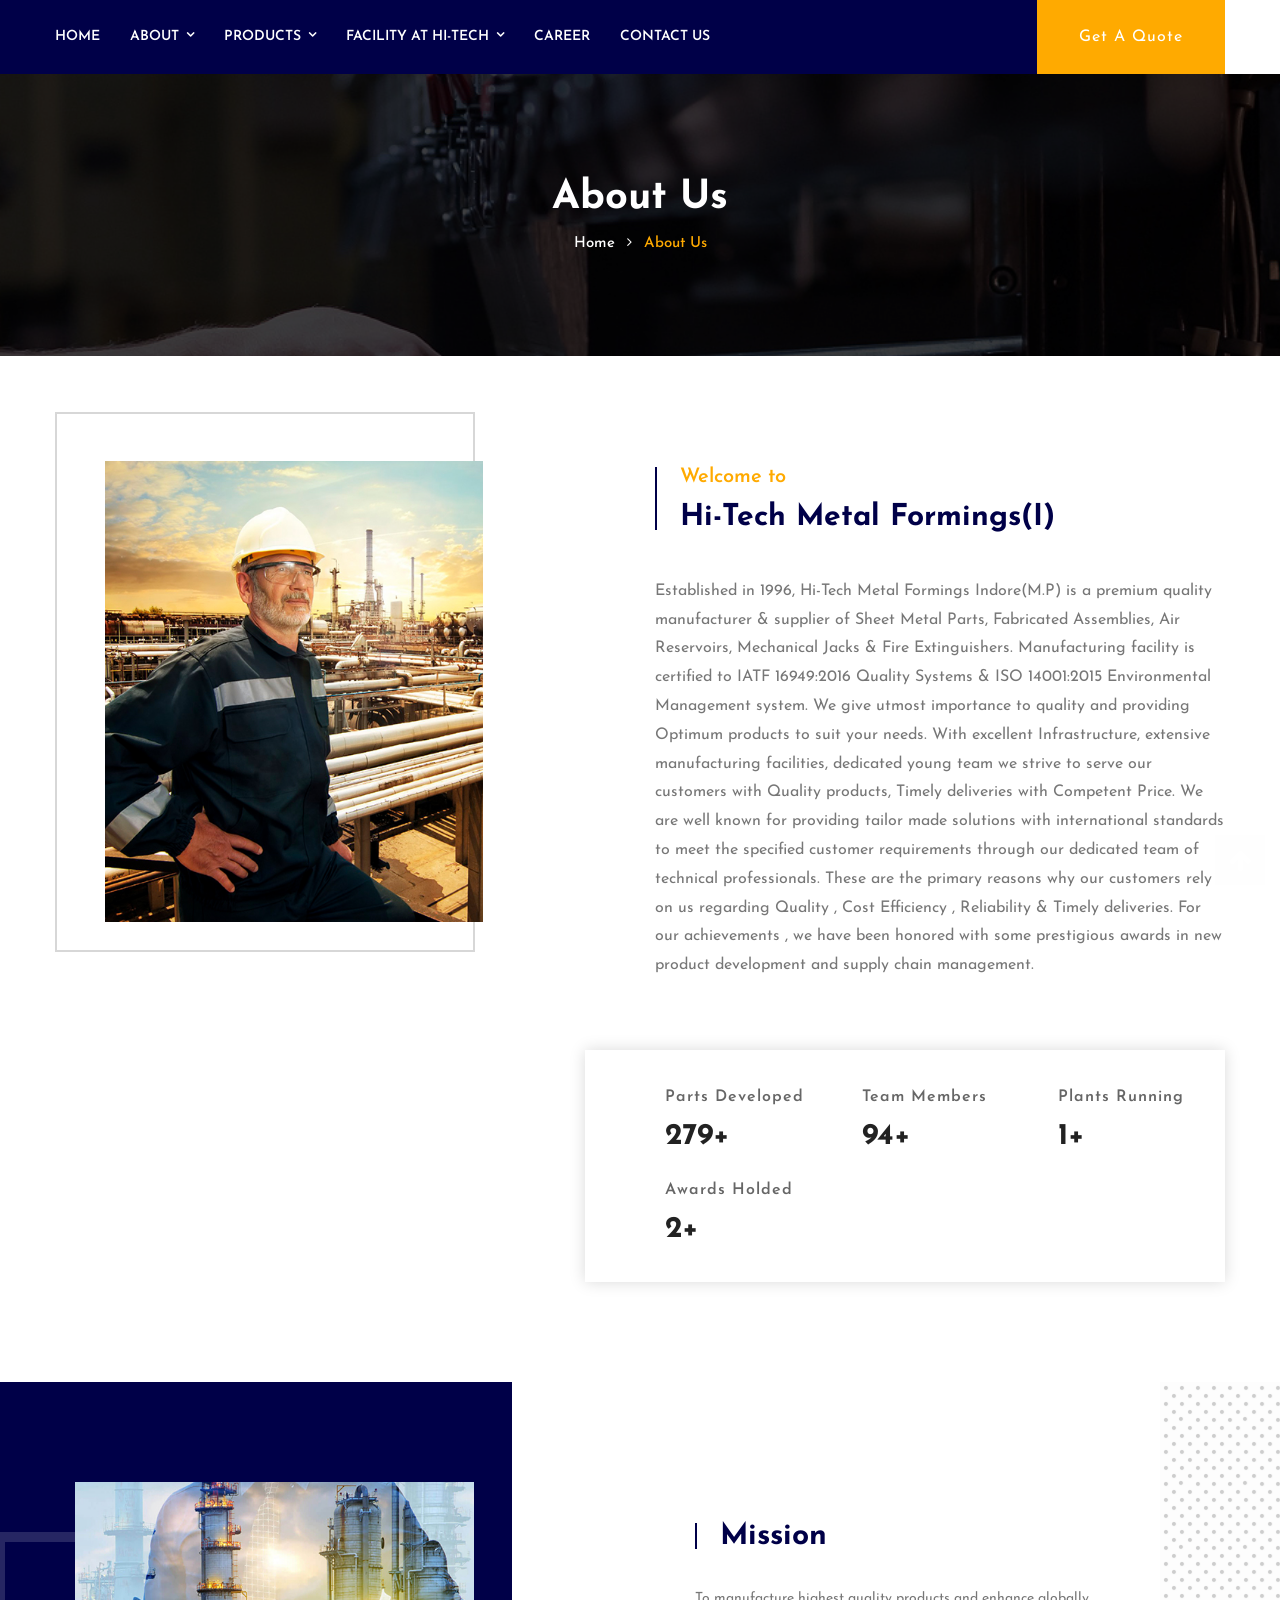
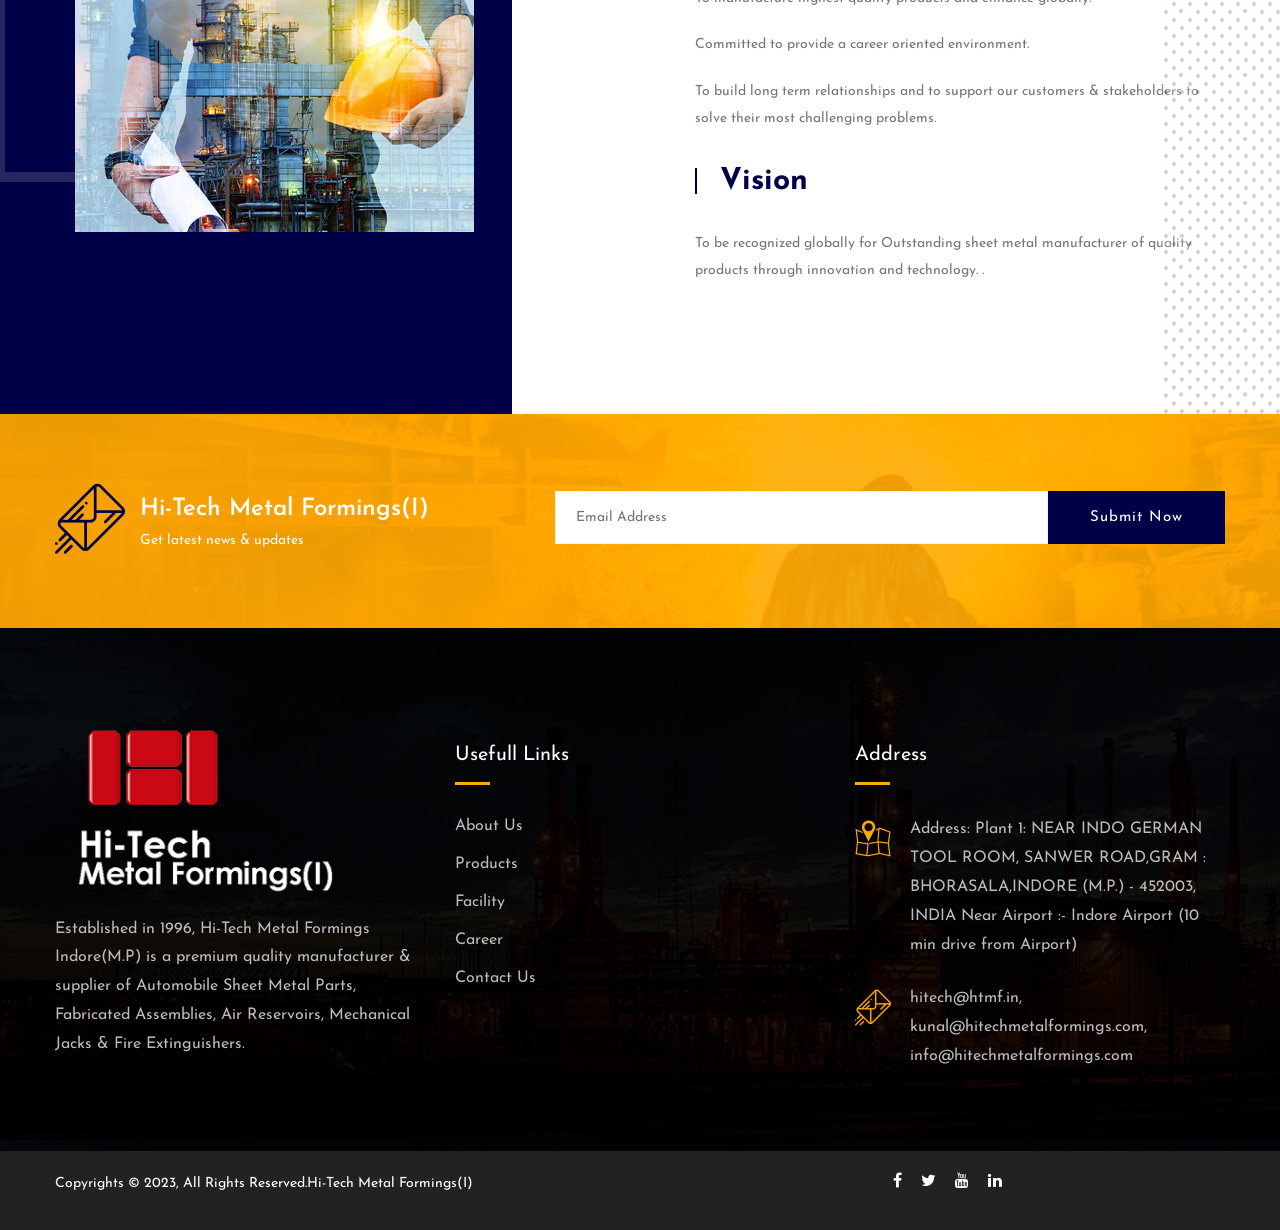
<file: about.html>
<!DOCTYPE html>
<html>

<head>
<meta charset="utf-8">
<title>hitechmetalformings(I)</title>
<!-- Stylesheets -->
<link href="css/bootstrap.css" rel="stylesheet">
<link href="css/style.css" rel="stylesheet">
<link href="css/slick.css" rel="stylesheet">
<link href="css/responsive.css" rel="stylesheet">
<!--Color Switcher Mockup-->
<link href="css/color-switcher-design.css" rel="stylesheet">
<!--Color Themes-->
<link id="theme-color-file" href="css/color-themes/default-theme.css" rel="stylesheet">

<link rel="shortcut icon" href="images/favicon.png" type="image/x-icon">
<link rel="icon" href="images/favicon.png" type="image/x-icon">

<!-- Responsive -->
<meta http-equiv="X-UA-Compatible" content="IE=edge">
<meta name="viewport" content="width=device-width, initial-scale=1.0, maximum-scale=1.0, user-scalable=0">

<!--[if lt IE 9]><script src="https://cdnjs.cloudflare.com/ajax/libs/html5shiv/3.7.3/html5shiv.js"></script><![endif]-->
<!--[if lt IE 9]><script src="js/respond.js"></script><![endif]-->
</head>

<body>

<div class="page-wrapper">
 	
    <!-- Preloader -->
    <div class="preloader"></div>
 	
    <!-- Main Header / Header Style Two-->
    <header class="main-header header-style-two">
    	
		<!--Header Top-->
    	<!-- <div class="header-top-two">
    		<div class="auto-container">
				<div class="clearfix">
					Top Left
					<div class="top-left">
						Social Box
						<ul class="social-box">
							<li><a href="#"><span class="fa fa-facebook"></span></a></li>
							<li><a href="#"><span class="fa fa-twitter"></span></a></li>
							<li><a href="#"><span class="fa fa-google-plus"></span></a></li>
							<li><a href="#"><span class="fa fa-linkedin"></span></a></li>
						</ul>
					</div>
					Top Right
					<div class="top-right">
						<div class="timing">Opening Hours: Monday - Saturday 9 am to 5 pm</div>
						Language
                        <div class="language dropdown"><a class="btn btn-default dropdown-toggle" id="dropdownMenu2" data-toggle="dropdown" aria-haspopup="true" aria-expanded="true" href="#"><span class="flag-icon"><img src="images/icons/flag-icon.jpg" alt=""/></span>English &nbsp;<span class="icon fa fa-angle-down"></span></a>
                        	<ul class="dropdown-menu style-one" aria-labelledby="dropdownMenu2">
                                <li><a href="#">English</a></li>
                                <li><a href="#">German</a></li>
                                <li><a href="#">Arabic</a></li>
                                <li><a href="#">Hindi</a></li>
                            </ul>
                        </div>
					</div>
				</div>
			</div>
		</div>
    	 -->
    	<!--Header-Upper-->
        <!-- <div class="header-upper">
        	<div class="auto-container">
            	<div class="clearfix">
                	
                	<div class="pull-left logo-box">
                    	<div class="logo ">
							<a href="index.html">
							<img src="images/logo (1).png" alt="Hi-Tech" title="" style="width: 100px;"><br>
							<img src="images/hitech.png" alt="Hi-Tech " style="background-color: black; width: 180px;"></a></div>
                    </div>
                    <div class="pull-right upper-right">
                    	<div class="info-outer clearfix">
						
							Info Box
							<div class="upper-column info-box">
								<div class="icon-box"><span class="flaticon-clock-1"></span></div>
								<ul>
									<li><span>Certified Company
										:</span> <br> IATF 16949:2016</li>
								</ul>
							</div>
							
							Info Box
							<div class="upper-column info-box">
								<div class="icon-box"><span class="flaticon-contact-1"></span></div>
								<ul>
									<li><span>Call Us:</span> <br>  +91 731-6782700</li>
								</ul>
							</div>
							
							Info Box
							<div class="upper-column info-box">
								<div class="icon-box"><span class="flaticon-email-1"></span></div>
								<ul>
									<li><span>Email:</span> <br> hitech@htmf.in</li>
								</ul>
							</div>
							
                        </div>
						
                    </div>
                    
                </div>
				
            </div>
        </div> -->
        <!--End Header Upper-->
        
		<!--Header Lower-->
		<div class="header-lower">
			
			<div class="auto-container clearfix">
				<div class="nav-outer clearfix">
					<!-- Main Menu -->
					<nav class="main-menu navbar-expand-md">
						<div class="navbar-header">
							<!-- Toggle Button -->    	
							<button class="navbar-toggler" type="button" data-toggle="collapse" data-target="#navbarSupportedContent" aria-controls="navbarSupportedContent" aria-expanded="false" aria-label="Toggle navigation">
								<span class="icon-bar"></span>
								<span class="icon-bar"></span>
								<span class="icon-bar"></span>
							</button>
						</div>
						
						<div class="navbar-collapse collapse clearfix" id="navbarSupportedContent">
							<ul class="navigation clearfix">
								<li class="">
									<a href="index.html">Home</a>
									<!-- <ul>
										<li><a href="index-2.html">Home Page 01</a></li>
										<li><a href="index-3.html">Home Page 02</a></li>
										<li><a href="index-4.html">Home Page 03</a></li>
										<li class="dropdown"><a href="#">Header Styles</a>
											<ul>
												<li><a href="index-2.html">Header Style 01</a></li>
												<li><a href="index-3.html">Header Style 02</a></li>
												<li><a href="index-4.html">Header Style 03</a></li>
											</ul>
										</li>
									</ul> -->
								</li>
								<li class="dropdown"><a href="#">About</a>
									<ul>
										<li><a href="about.html">About Us</a></li>
										<!-- <li><a href="faq.html">Faq</a></li> -->
										<li><a href="team.html">Team</a></li>
										<!-- <li><a href="testimonial.html">Testimonial</a></li>
										<li><a href="comming-soon.html">Comming Soon</a></li> -->
									</ul>
								</li>
								<li class="dropdown"><a href="#">Products</a>
									<ul>
										<li><a href="spare-wheel.html">Spare Wheel Career</a></li>
										<li><a href="Air-Tank.html">Air Tank For Commercial Vehicle</a></li>
										<!-- <li><a href="chemical-research.html">Chemical Research</a></li>
										<li><a href="agricultural-research.html">Agricultural Research</a></li>
										<li><a href="auto-engineering.html">Auto Motive Engineering</a></li>
										<li><a href="civil.html">Mechanical & Civil</a></li>
										<li><a href="manufacturing.html">Manufacturing</a></li> -->
									</ul>
								</li>
								<li class="dropdown"><a href="#">Facility AT Hi-Tech</a>
									<ul>
										<li><a href="manufacturing.html">Manufacturing Facility</a></li>
										<li><a href="testing-facility.html">Testing Facility</a></li>
									</ul>
								</li>

								<li class=""><a href="carrer.html">Career</a>
									
								</li>
								<!-- <li class="dropdown"><a href="#">Shop</a>
									<ul>
										<li><a href="shop.html">Our Products</a></li>
										<li><a href="shop-single.html">Product Single</a></li>
										<li><a href="shopping-cart.html">Shopping Cart</a></li>
										<li><a href="checkout.html">Checkout</a></li>
										<li><a href="account.html">Account</a></li>
									</ul>
								</li> -->
								<!-- <li class="dropdown"><a href="#">Blog</a>
									<ul>
										<li><a href="blog.html">Our Blog</a></li>
										<li><a href="blog-classic.html">Blog Classic</a></li>
										<li><a href="blog-single.html">Blog Single</a></li>
										<li><a href="not-found.html">Not Found</a></li>
									</ul>
								</li> -->
								<li><a href="contact.html">Contact us</a></li>
							</ul>
						</div>
					</nav>
					
					<!-- Main Menu End-->
					<div class="outer-box clearfix">
					
						
						<div class="option-box">
							
							<!-- <div class="cart-box">
								<div class="dropdown">
									<button class="cart-box-btn dropdown-toggle" type="button" id="dropdownMenu" data-toggle="dropdown" aria-haspopup="true" aria-expanded="false"><span class="flaticon-shopping-cart-of-checkered-design"></span><span class="total-cart">2</span></button>
									<div class="dropdown-menu pull-right cart-panel" aria-labelledby="dropdownMenu3">

										<div class="cart-product">
											<div class="inner">
												<div class="cross-icon"><span class="icon fa fa-remove"></span></div>
												<div class="image"><img src="images/resource/post-thumb-3.jpg" alt="" /></div>
												<h3><a href="shop-single.html">Flying Ninja</a></h3>
												<div class="quantity-text">Quantity 1</div>
												<div class="price">$99.00</div>
											</div>
										</div>
										<div class="cart-product">
											<div class="inner">
												<div class="cross-icon"><span class="icon fa fa-remove"></span></div>
												<div class="image"><img src="images/resource/post-thumb-2.jpg" alt="" /></div>
												<h3><a href="shop-single.html">Patient Ninja</a></h3>
												<div class="quantity-text">Quantity 1</div>
												<div class="price">$99.00</div>
											</div>
										</div>
										<div class="cart-total">Sub Total: <span>$198</span></div>
										<ul class="btns-boxed">
											<li><a href="shoping-cart.html">View Cart</a></li>
											<li><a href="checkout.html">CheckOut</a></li>
										</ul>

									</div>
								</div>
							</div>
							
							
							<div class="search-box-outer">
								<div class="dropdown">
									<button class="search-box-btn dropdown-toggle" type="button" id="dropdownMenu3" data-toggle="dropdown" aria-haspopup="true" aria-expanded="false"><span class="fa fa-search"></span></button>
									<ul class="dropdown-menu pull-right search-panel" aria-labelledby="dropdownMenu3">
										<li class="panel-outer">
											<div class="form-container">
												<form method="post" action="http://ary-themes.com/html/buliten/blog.html">
													<div class="form-group">
														<input type="search" name="field-name" value="" placeholder="Search Here" required>
														<button type="submit" class="search-btn"><span class="fa fa-search"></span></button>
													</div>
												</form>
											</div>
										</li>
									</ul>
								</div>
							</div> -->
							
							<div class="btn-box">
								<a href="contact.html" class="theme-btn btn-style-five">Get A Quote</a>
							</div>
							
						</div>
					</div>
					<div class="side-curve"></div>
				</div>
			</div>
		</div>
		<!--End Header Lower-->
		
		<!--Sticky Header-->
        <div class="sticky-header">
        	<div class="auto-container clearfix">
            	<!--Logo-->
            	<div class="logo pull-left">
                	<a href="index.html" class="img-responsive"><img src="images/logo (1).png" alt="" title="" style="width: 100px;"><img src="images/hitech.png" alt="" title="" style="background-color: black; width: 100px;"></a>
                </div>
                
                
                <!--Right Col-->
                <div class="right-col pull-right">
                	<!-- Main Menu -->
                    <nav class="main-menu navbar-expand-md">
                        <button class="navbar-toggler" type="button" data-toggle="collapse" data-target="#navbarSupportedContent1" aria-controls="navbarSupportedContent1" aria-expanded="false" aria-label="Toggle navigation">
                            <span class="icon-bar"></span>
                            <span class="icon-bar"></span>
                            <span class="icon-bar"></span>
                        </button>
                        
                        <div class="navbar-collapse collapse clearfix" id="navbarSupportedContent1">
                            <ul class="navigation clearfix">
                                <li class="current dropdown"><a href="index.html">Home</a>
									<!-- <ul>
										<li><a href="index-2.html">Home Page 01</a></li>
										<li><a href="index-3.html">Home Page 02</a></li>
										<li><a href="index-4.html">Home Page 03</a></li>
										<li class="dropdown"><a href="#">Header Styles</a>
											<ul>
												<li><a href="index-2.html">Header Style 01</a></li>
												<li><a href="index-3.html">Header Style 02</a></li>
												<li><a href="index-4.html">Header Style 03</a></li>
											</ul>
										</li>
									</ul> -->
								</li>
								<li class="dropdown"><a href="">About</a>
									<ul>
										<li><a href="about.html">About Us</a></li>
										<!-- <li><a href="faq.html">Faq</a></li> -->
										<li><a href="team.html">Team</a></li>
										<!-- <li><a href="testimonial.html">Testimonial</a></li>
										<li><a href="comming-soon.html">Comming Soon</a></li> -->
									</ul>
								</li>
								<li class="dropdown"><a href="#">Products</a>
									<ul>
										<li><a href="spare-wheel.html">Spare Wheel Career</a></li>
										<li><a href="Air-Tank.html">Air Tank For Commercial Vehicle</a></li>
										<!-- <li><a href="chemical-research.html">Chemical Research</a></li>
										<li><a href="agricultural-research.html">Agricultural Research</a></li>
										<li><a href="auto-engineering.html">Auto Motive Engineering</a></li>
										<li><a href="civil.html">Mechanical & Civil</a></li>
										<li><a href="manufacturing.html">Manufacturing</a></li> -->
									</ul>
								</li>
								<li class="dropdown"><a href="#">Facility AT Hi-Tech</a>
									<ul>
										<li><a href="manufacturing.html">Manufacturing Facility</a></li>
										<li><a href="testing-facility.html">Testing Facility</a></li>
									</ul>
								</li>
								<li class=""><a href="carrer.html">Career</a>
									
								</li>
								<!-- <li class="dropdown"><a href="#">Shop</a>
									<ul>
										<li><a href="shop.html">Our Products</a></li>
										<li><a href="shop-single.html">Product Single</a></li>
										<li><a href="shopping-cart.html">Shopping Cart</a></li>
										<li><a href="checkout.html">Checkout</a></li>
										<li><a href="account.html">Account</a></li>
									</ul>
								</li> -->
								<!-- <li class="dropdown"><a href="#">Blog</a>
									<ul>
										<li><a href="blog.html">Our Blog</a></li>
										<li><a href="blog-classic.html">Blog Classic</a></li>
										<li><a href="blog-single.html">Blog Single</a></li>
										<li><a href="not-found.html">Not Found</a></li>
									</ul>
								</li> -->
								<li><a href="contact.html">Contact us</a></li>
                            </ul>
                        </div>
                    </nav><!-- Main Menu End-->
                </div>
                
            </div>
        </div>
        <!--End Sticky Header-->
    
    </header>
    <!--End Main Header -->

    <!--Page Title-->
    <section class="page-title" style="background-image:url(images/background/9.jpg)">
    	<div class="auto-container">
        	<h2>About us</h2>
            <ul class="page-breadcrumb">
            	<li><a href="index.html">Home</a></li>
                <li>About us</li>
            </ul>
        </div>
    </section>
    <!--End Page Title-->
	
	<!-- Welcome Section -->
	<section class="welcome-section">
		<div class="auto-container">
			<div class="row clearfix">
			
				<!-- Image Column -->
				<div class="image-column col-lg-6 col-md-12 col-sm-12">
					<div class="inner-column wow fadeInLeft" data-wow-delay="0ms" data-wow-duration="1500ms">
						<div class="image">
							<img src="images/resource/welcome.jpg" alt="" />
						</div>
					</div>
				</div>
				
				<!-- Content Column -->
				<div class="content-column col-lg-6 col-md-12 col-sm-12">
					<div class="inner-column">
						<!-- Sec Title -->
						<div class="sec-title">
							<div class="title-inner">
								<div class="title">Welcome to</div>
								<h2>Hi-Tech Metal Formings(I)</h2>
							</div>
						</div>
						<div class="text">Established in 1996, Hi-Tech Metal Formings Indore(M.P) is a premium quality manufacturer & supplier of Sheet Metal Parts, Fabricated Assemblies, Air Reservoirs, Mechanical Jacks & Fire Extinguishers.
							Manufacturing facility is certified to IATF 16949:2016 Quality Systems & ISO 14001:2015 Environmental Management system. We give utmost importance to quality and providing Optimum products to suit your needs. With excellent Infrastructure, extensive manufacturing facilities, dedicated young team we strive to serve our customers with Quality products, Timely deliveries with Competent Price.
							We are well known for providing tailor made solutions with international standards to meet the specified customer requirements through our dedicated team of technical professionals. These are the primary reasons why our customers rely on us regarding Quality , Cost Efficiency , Reliability & Timely deliveries.
							For our achievements , we have been honored with some prestigious awards in new product development and supply chain management.</div>
						<!-- <a href="about.html" class="theme-btn btn-style-three">About More</a> -->
						
						<!-- Counter Box -->
						<div class="counter-box">
							
							<div class="fact-counter">
								<div class="row clearfix">
								
									<!--Column-->
									<div class="column counter-column col-lg-4 col-md-4 col-sm-12">
										<div class="inner wow fadeInLeft" data-wow-delay="300ms" data-wow-duration="1500ms">
											<div class="count-outer count-box">
												<h4 class="counter-title">Parts Developed</h4>
												<span class="count-text" data-speed="3000" data-stop="1240">0</span>+
											</div>
										</div>
									</div>
							
									<!--Column-->
									<div class="column counter-column col-lg-4 col-md-4 col-sm-12">
										<div class="inner wow fadeInLeft" data-wow-delay="600ms" data-wow-duration="1500ms">
											<div class="count-outer count-box">
												<h4 class="counter-title">Team Members</h4>
												<span class="count-text" data-speed="2500" data-stop="350">0</span>+
											</div>
										</div>
									</div>
							
									<!--Column-->
									<div class="column counter-column col-lg-4 col-md-4 col-sm-12">
										<div class="inner wow fadeInLeft" data-wow-delay="900ms" data-wow-duration="1500ms">
											<div class="count-outer count-box">
												<h4 class="counter-title">Plants Running</h4>
												<span class="count-text" data-speed="2000" data-stop="3">0</span>+
											</div>
										</div>
									</div>

									<div class="column counter-column col-lg-4 col-md-4 col-sm-12">
										<div class="inner wow fadeInLeft" data-wow-delay="900ms" data-wow-duration="1500ms">
											<div class="count-outer count-box">
												<h4 class="counter-title">Awards Holded</h4>
												<span class="count-text" data-speed="2000" data-stop="7">0</span>+
											</div>
										</div>
									</div>
									
								</div>
								
							</div>
							
						</div>
						
					</div>
				</div>
				
			</div>
		</div>
	</section>
	<!-- End Welcome Section -->
	
	<!-- Choice Section -->
	<section class="choice-section">
		<div class="auto-container">
			<div class="row clearfix">
				
				<!-- Image Column -->
				<div class="image-column col-lg-6 col-md-12 col-sm-12">
					<div class="inner-column wow fadeInLeft" data-wow-delay="0ms" data-wow-duration="1500ms">
						<div class="image">
							<img src="images/resource/choose.jpg" alt="" />
						</div>
					</div>
				</div>
				
				<!-- Content Column -->
				<div class="content-column col-lg-6 col-md-12 col-sm-12">
					<div class="inner-column">
						<!-- Sec Title -->
						<div class="sec-title">
							<div class="title-inner">
								<!-- <div class="title">Why is Merit Selection Better</div> -->
								<h2>Mission</h2>
							</div>
						</div>
						<div class="text">
							<p>To manufacture highest quality products and enhance globally.</p>
							<p>Committed to provide a career oriented environment.</p>
							<p>To build long term relationships and  to support our customers & stakeholders to solve their most challenging problems.</p>
						</div>
						<div class="sec-title">
							<div class="title-inner">
								<!-- <div class="title">Why is Merit Selection Better</div> -->
								<h2>Vision</h2>
							</div>
						</div>
						<div class="text">
							<p>To be recognized globally for
								Outstanding sheet metal manufacturer of quality products through innovation and technology. .</p>
						</div>
						<!-- <div class="row clearfix">
							<div class="column col-md-6 col-sm-6 col-xs-12">
								<ul class="list-style-two">
									<li><span class="icon flaticon-microscope-1"></span>Greate Technology</li>
									<li><span class="icon flaticon-labor-man"></span>Certified Engineers</li>
								</ul>
							</div>
							<div class="column col-md-6 col-sm-6 col-xs-12">
								<ul class="list-style-two">
									<li><span class="icon flaticon-clock-2"></span>Delivery Ontime</li>
									<li><span class="icon flaticon-megaphone"></span>Best Branding</li>
								</ul>
							</div>
						</div> -->
					</div>
				</div>
				
			</div>
		</div>
	</section>
	<!-- End Choice Section -->
	
	
	<!--Newsleter Section-->
    <section class="newsletter-section" style="background-image:url(images/background/13.jpg)">
    	<div class="auto-container">
        	<div class="inner-container">
            	<div class="row clearfix">
                	
                    <!--Title Column-->
                    <div class="title-column col-lg-5 col-md-12 col-sm-12">
                    	<div class="inner-column">
                        	<div class="icon-box">
                            	<span class="icon flaticon-mail"></span>
                            </div>
                            <h4>Hi-Tech Metal Formings(I)</h4>
                            <div class="title">Get latest news & updates</div>
                        </div>
                    </div>
                    
                    <!--Form Column-->
                    <div class="form-column col-lg-7 col-md-12 col-sm-12">
                    	<div class="inner-column">
                        	
                            <!--Subscribe Form-->
                            <div class="subscribe-form">
                                <form method="post" action="">
                                    <div class="form-group">
                                        <input type="email" name="email" value="" placeholder="Email Address" required>
                                        <button type="submit" class="theme-btn btn-style-three">Submit Now</button>
                                    </div>
                                </form>
                            </div>
                            
                        </div>
                    </div>
                    
                </div>
            </div>
        </div>
    </section>
    <!--End Newsleter Section-->
	
	<!--Main Footer-->
    <footer class="main-footer" style="background-image:url(images/background/10.jpg)">

		<div class="auto-container">

			<!--Widgets Section-->
			<div class="widgets-section">
				<div class="row clearfix">

					<!--Footer Column-->
					<div class="footer-column col-lg-4 col-md-6 col-sm-12">
						<div class="footer-widget logo-widget">
							<div class="logo">
								<a href="index.html"><img src="images/logo (1).png" alt="" />
									<img src="images/hitech.png" alt=""  />
								</a>
							</div>
							<div class="text">Established in 1996, Hi-Tech Metal Formings Indore(M.P) is a premium
								quality manufacturer & supplier of Automobile Sheet Metal Parts, Fabricated
								Assemblies, Air Reservoirs, Mechanical Jacks & Fire Extinguishers.
							</div>
						</div>
					</div>

					<!--Footer Column-->
					<div class="footer-column col-lg-4 col-md-6 col-sm-12">
						<div class="footer-widget links-widget">
							<h2>Usefull Links</h2>
							<div class="row clearfix">
								<div class="column col-lg-6 col-md-6 col-sm-12">
									<ul class="list ">
										<li><a href="#">About Us</a></li>
										<li><a href="#">Products</a></li>
										<li><a href="#">Facility</a></li>
										<li><a href="#">Career</a></li>
										<!-- <li><a href="#">Testimonials</a></li> -->
										<li><a href="#">Contact Us</a></li>
									</ul>
								</div>
							</div>
						</div>
					</div>


					<!--Footer Column-->
					<div class="footer-column col-lg-4 col-md-6 col-sm-12">
						<div class="footer-widget news-widget">
							<h2>Address</h2>
							<div>
								<ul class="list-style-one">
									<li><span class="icon flaticon-map-1"></span>Address: Plant 1: NEAR INDO
										GERMAN TOOL ROOM, SANWER ROAD,GRAM : BHORASALA,INDORE (M.P.) - 452003,
										INDIA Near Airport :- Indore Airport (10 min drive from Airport)</li>
									<li><span class="icon flaticon-mail"></span>hitech@htmf.in,
										kunal@hitechmetalformings.com, info@hitechmetalformings.com </li>
								</ul>
							</div>
						</div>
					</div>

				</div>
			</div>
		</div>

		<!-- Footer Bottom -->
		<div class="footer-bottom">
			<div class="auto-container">
				<div class="row clearfix">

					<!-- Copyright Column -->
					<div class="copyright-column col-lg-6 col-md-12 col-sm-12">
						<div class="copyright">
							<p>Copyrights &copy; 2023<a href=""></a>, All Rights Reserved.Hi-Tech Metal Formings(I)
							</p>
						</div>
					</div>

					<!-- Social Column -->
					<div class="social-column col-lg-6 col-md-12 col-sm-12">
						<ul class="footer-nav" style="text-align: center;">
							<li><a href="#"><span class="fa fa-facebook"></span></a></li>
							<li><a href="#"><span class="fa fa-twitter"></span></a></li>
							<li><a href="#"><span class="fa fa-youtube"></span></a></li>
							<li><a href="#"><span class="fa fa-linkedin"></span></a></li>
						</ul>
					</div>

				</div>
			</div>
		</div>

	</footer>
	<!-- End Footer -->
	
</div>
<!--End pagewrapper-->

<!--Scroll to top-->
<div class="scroll-to-top scroll-to-target" data-target="html"><span class="fa fa-arrow-up"></span></div>


<script src="js/jquery.js"></script>
<script src="js/popper.min.js"></script>
<script src="js/bootstrap.min.js"></script>
<script src="js/jquery.mCustomScrollbar.concat.min.js"></script>
<script src="js/jquery.fancybox.js"></script>
<script src="js/appear.js"></script>
<script src="js/owl.js"></script>
<script src="js/wow.js"></script>
<script src="js/jquery-ui.js"></script>
<script src="js/script.js"></script>
<script src="js/color-settings.js"></script>

</body>

</html>
</file>
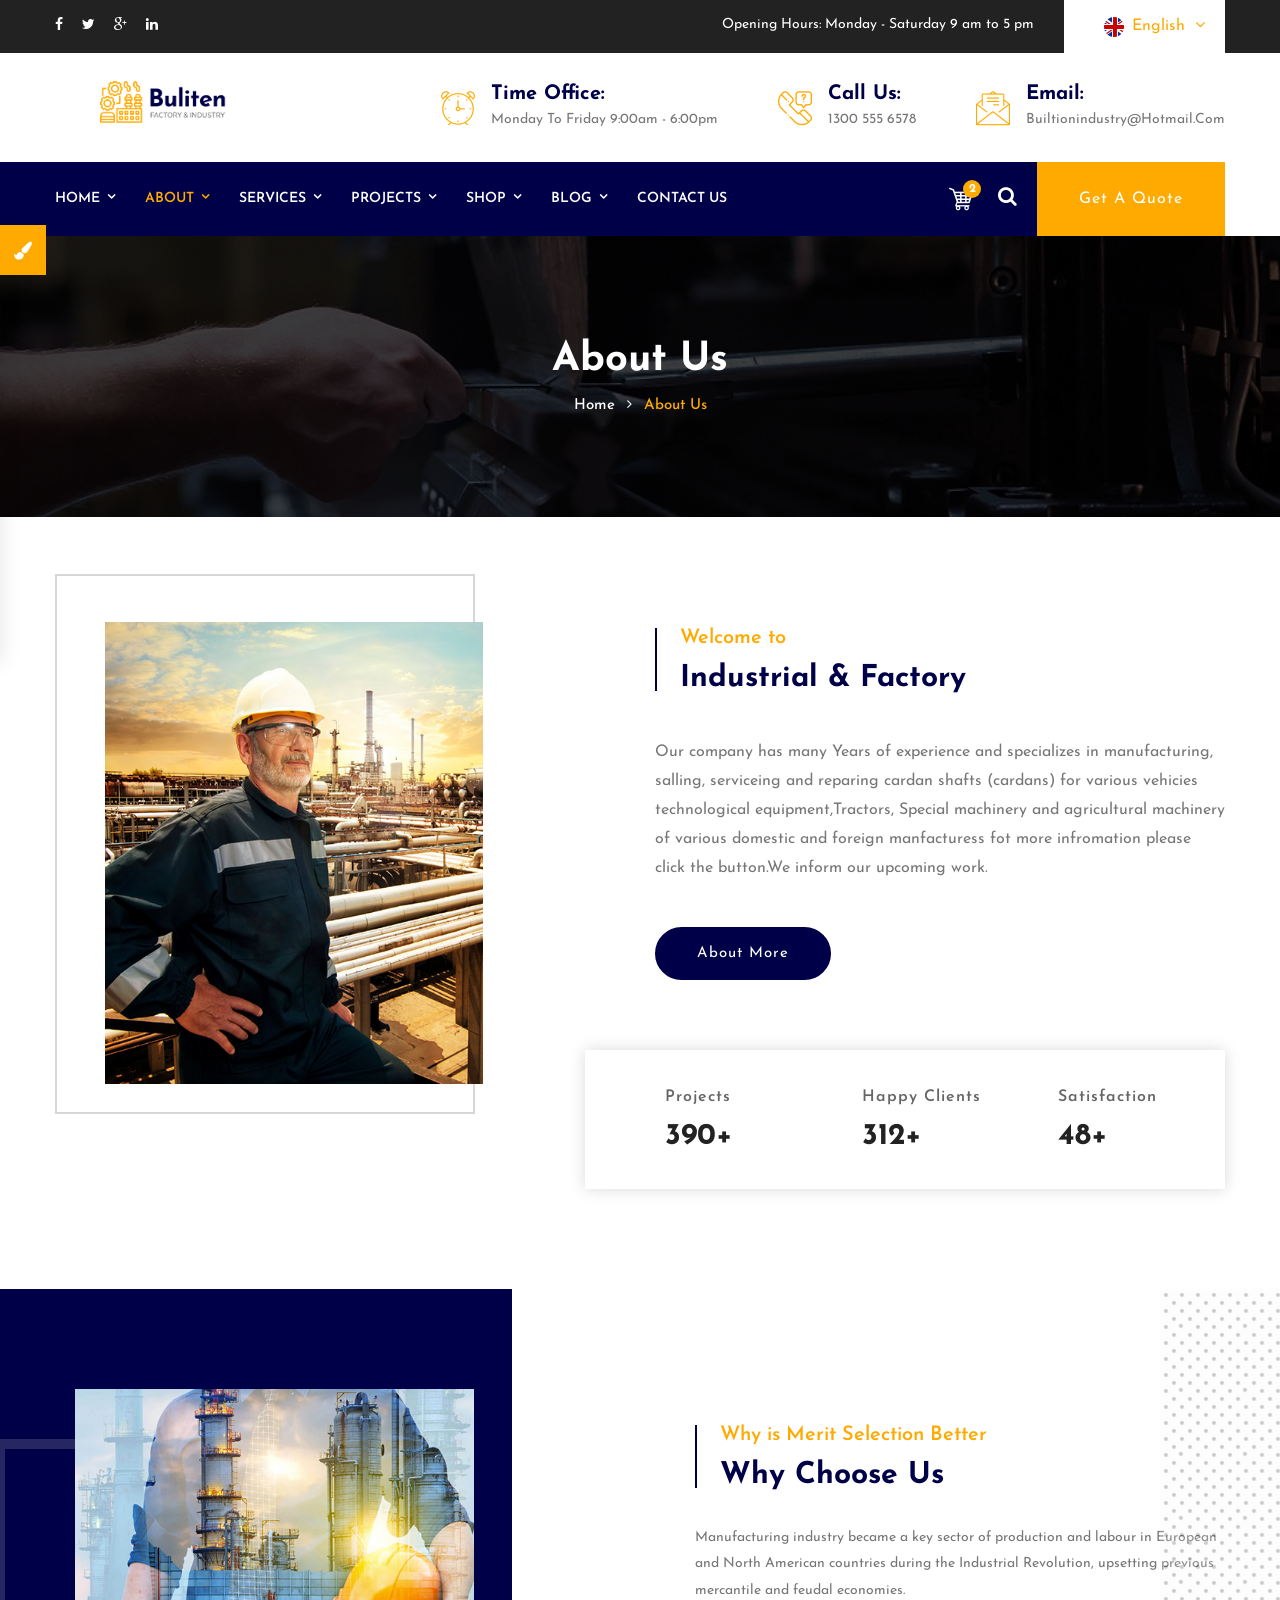
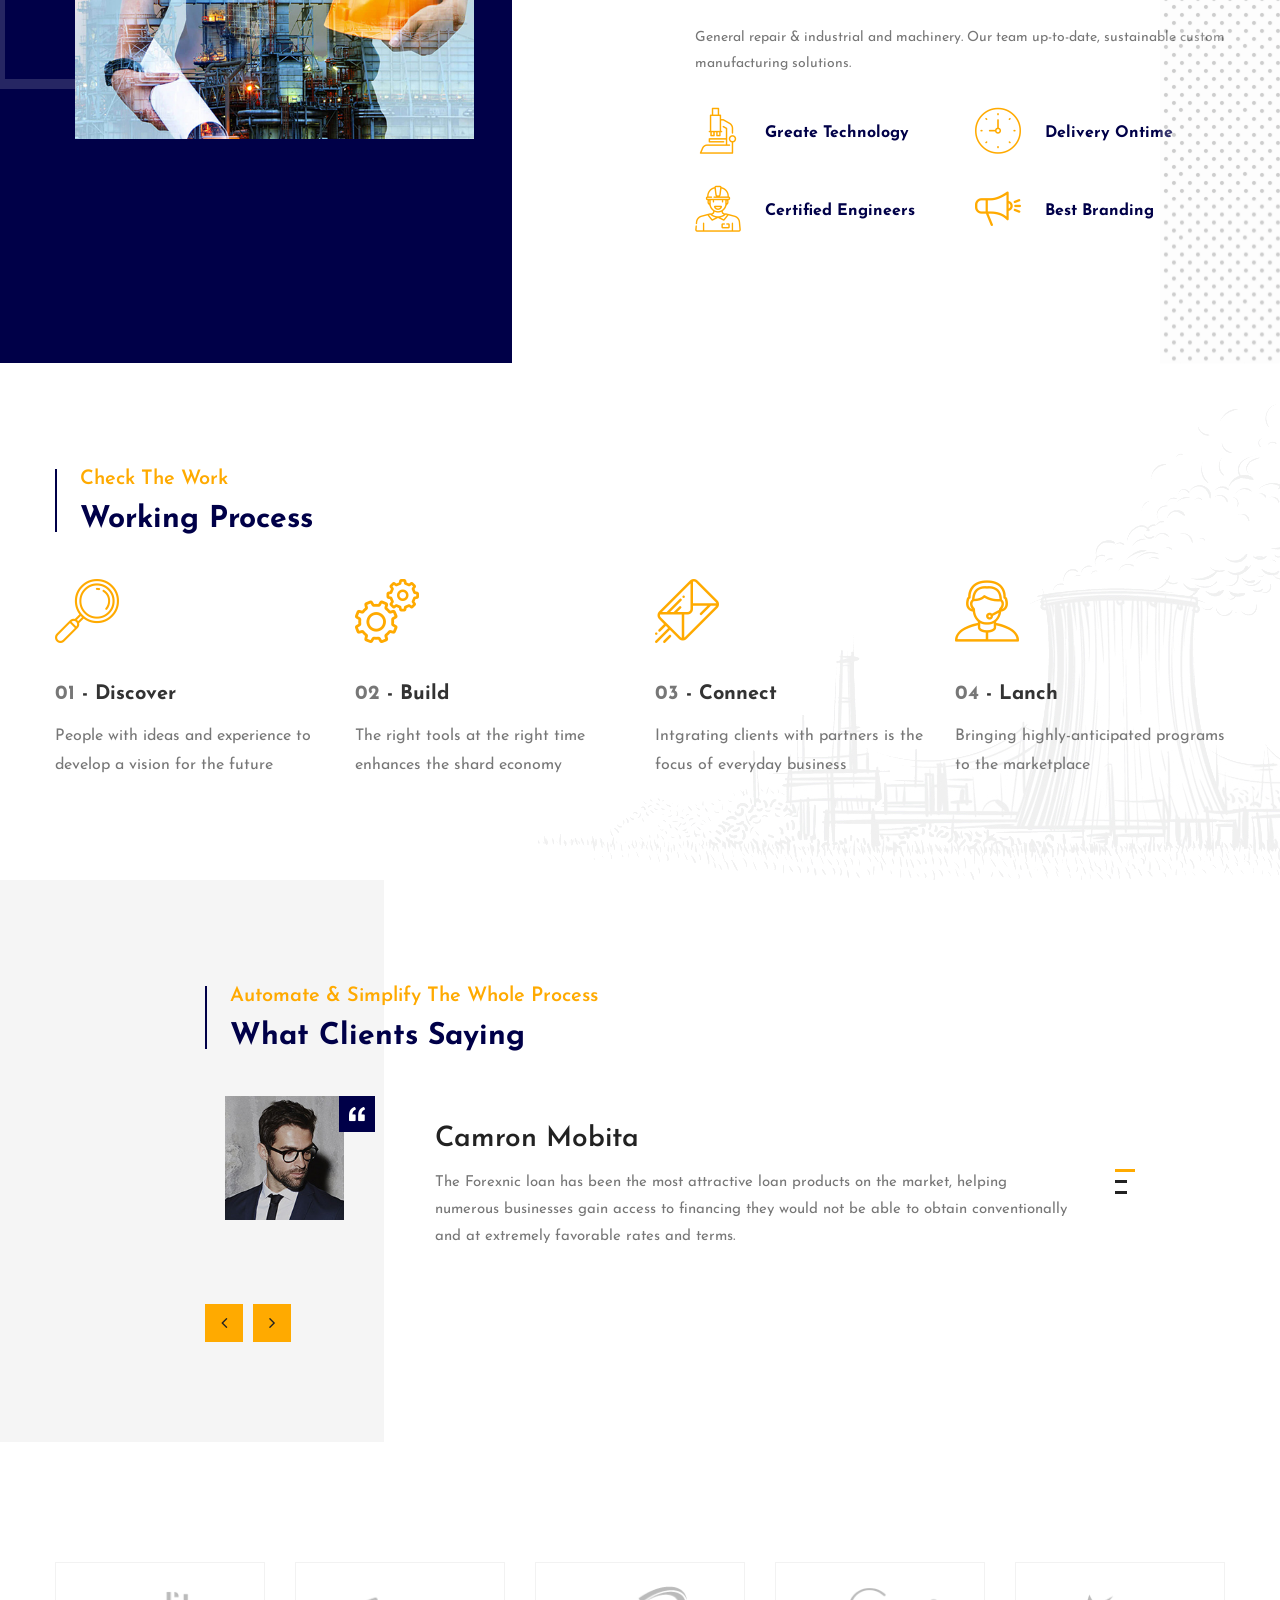
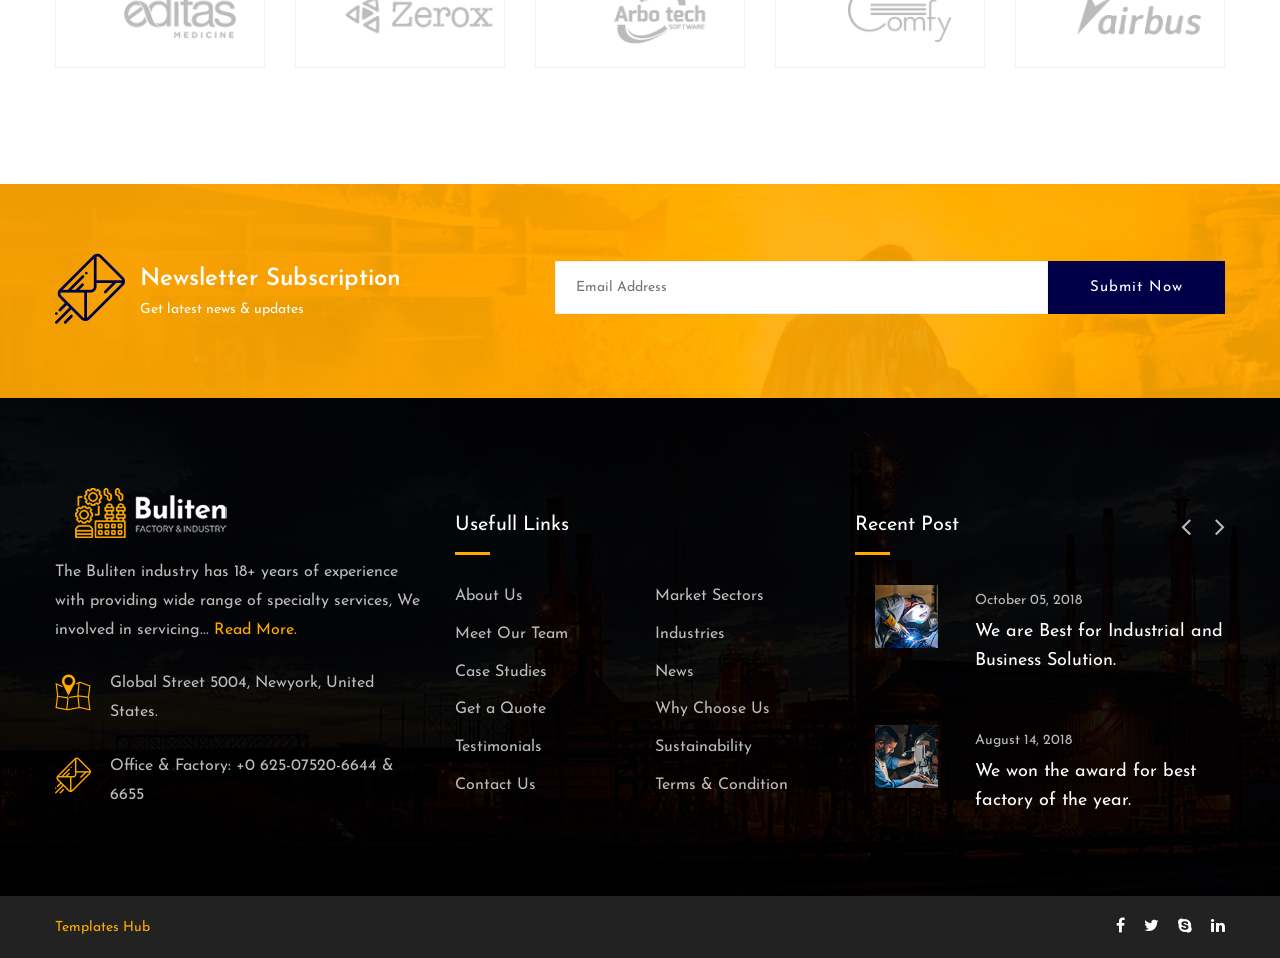
<file: about1.html>
<!DOCTYPE html>
<html>

<head>
<meta charset="utf-8">
<title>Buliten Factory & Industry HTML-5 Template | About Us</title>
<!-- Stylesheets -->
<link href="css/bootstrap.css" rel="stylesheet">
<link href="css/style.css" rel="stylesheet">
<link href="css/slick.css" rel="stylesheet">
<link href="css/responsive.css" rel="stylesheet">
<!--Color Switcher Mockup-->
<link href="css/color-switcher-design.css" rel="stylesheet">
<!--Color Themes-->
<link id="theme-color-file" href="css/color-themes/default-theme.css" rel="stylesheet">

<link rel="shortcut icon" href="images/favicon.png" type="image/x-icon">
<link rel="icon" href="images/favicon.png" type="image/x-icon">

<!-- Responsive -->
<meta http-equiv="X-UA-Compatible" content="IE=edge">
<meta name="viewport" content="width=device-width, initial-scale=1.0, maximum-scale=1.0, user-scalable=0">

<!--[if lt IE 9]><script src="https://cdnjs.cloudflare.com/ajax/libs/html5shiv/3.7.3/html5shiv.js"></script><![endif]-->
<!--[if lt IE 9]><script src="js/respond.js"></script><![endif]-->
</head>

<body>

<div class="page-wrapper">
 	
    <!-- Preloader -->
    <div class="preloader"></div>
 	
    <!-- Main Header / Header Style Two-->
    <header class="main-header header-style-two">
    	
    	<!--Header Top-->
    	<div class="header-top-two">
    		<div class="auto-container">
				<div class="clearfix">
					<!--Top Left-->
					<div class="top-left">
						<!--Social Box-->
						<ul class="social-box">
							<li><a href="#"><span class="fa fa-facebook"></span></a></li>
							<li><a href="#"><span class="fa fa-twitter"></span></a></li>
							<li><a href="#"><span class="fa fa-google-plus"></span></a></li>
							<li><a href="#"><span class="fa fa-linkedin"></span></a></li>
						</ul>
					</div>
					<!--Top Right-->
					<div class="top-right">
						<div class="timing">Opening Hours: Monday - Saturday 9 am to 5 pm</div>
						<!--Language-->
                        <div class="language dropdown"><a class="btn btn-default dropdown-toggle" id="dropdownMenu2" data-toggle="dropdown" aria-haspopup="true" aria-expanded="true" href="#"><span class="flag-icon"><img src="images/icons/flag-icon.jpg" alt=""/></span>English &nbsp;<span class="icon fa fa-angle-down"></span></a>
                        	<ul class="dropdown-menu style-one" aria-labelledby="dropdownMenu2">
                                <li><a href="#">English</a></li>
                                <li><a href="#">German</a></li>
                                <li><a href="#">Arabic</a></li>
                                <li><a href="#">Hindi</a></li>
                            </ul>
                        </div>
					</div>
				</div>
			</div>
		</div>
    	
    	<!--Header-Upper-->
        <div class="header-upper">
        	<div class="auto-container">
            	<div class="clearfix">
                	
                	<div class="pull-left logo-box">
                    	<div class="logo"><a href="index-2.html"><img src="images/logo-2.png" alt="" title=""></a></div>
                    </div>
                    
                    <div class="pull-right upper-right">
                    	<div class="info-outer clearfix">
						
							<!--Info Box-->
							<div class="upper-column info-box">
								<div class="icon-box"><span class="flaticon-clock-1"></span></div>
								<ul>
									<li><span>Time Office:</span> <br> Monday to Friday  9:00am - 6:00pm</li>
								</ul>
							</div>
							
							<!--Info Box-->
							<div class="upper-column info-box">
								<div class="icon-box"><span class="flaticon-contact-1"></span></div>
								<ul>
									<li><span>Call Us:</span> <br> 1300 555 6578</li>
								</ul>
							</div>
							
							<!--Info Box-->
							<div class="upper-column info-box">
								<div class="icon-box"><span class="flaticon-email-1"></span></div>
								<ul>
									<li><span>Email:</span> <br> builtionindustry@hotmail.com</li>
								</ul>
							</div>
							
                        </div>
						
                    </div>
                    
                </div>
				
            </div>
        </div>
        <!--End Header Upper-->
        
		<!--Header Lower-->
		<div class="header-lower">
			
			<div class="auto-container clearfix">
				<div class="nav-outer clearfix">
					<!-- Main Menu -->
					<nav class="main-menu navbar-expand-md">
						<div class="navbar-header">
							<!-- Toggle Button -->    	
							<button class="navbar-toggler" type="button" data-toggle="collapse" data-target="#navbarSupportedContent" aria-controls="navbarSupportedContent" aria-expanded="false" aria-label="Toggle navigation">
								<span class="icon-bar"></span>
								<span class="icon-bar"></span>
								<span class="icon-bar"></span>
							</button>
						</div>
						
						<div class="navbar-collapse collapse clearfix" id="navbarSupportedContent">
							<ul class="navigation clearfix">
								<li class="dropdown"><a href="#">Home</a>
									<ul>
										<li><a href="index-2.html">Home Page 01</a></li>
										<li><a href="index-3.html">Home Page 02</a></li>
										<li><a href="index-4.html">Home Page 03</a></li>
										<li class="dropdown"><a href="#">Header Styles</a>
											<ul>
												<li><a href="index-2.html">Header Style 01</a></li>
												<li><a href="index-3.html">Header Style 02</a></li>
												<li><a href="index-4.html">Header Style 03</a></li>
											</ul>
										</li>
									</ul>
								</li>
								<li class="current dropdown"><a href="#">About</a>
									<ul>
										<li><a href="about.html">About Us</a></li>
										<li><a href="faq.html">Faq</a></li>
										<li><a href="team.html">Team</a></li>
										<li><a href="testimonial.html">Testimonial</a></li>
										<li><a href="comming-soon.html">Comming Soon</a></li>
									</ul>
								</li>
								<li class="dropdown"><a href="#">Services</a>
									<ul>
										<li><a href="services.html">Services</a></li>
										<li><a href="oil-gas.html">Oil & Gas</a></li>
										<li><a href="chemical-research.html">Chemical Research</a></li>
										<li><a href="agricultural-research.html">Agricultural Research</a></li>
										<li><a href="auto-engineering.html">Auto Motive Engineering</a></li>
										<li><a href="civil.html">Mechanical & Civil</a></li>
										<li><a href="manufacturing.html">Manufacturing</a></li>
									</ul>
								</li>
								<li class="dropdown"><a href="#">Projects</a>
									<ul>
										<li><a href="projects.html">Projects</a></li>
										<li><a href="projects-detail.html">Projects Detail</a></li>
									</ul>
								</li>
								<li class="dropdown"><a href="#">Shop</a>
									<ul>
										<li><a href="shop.html">Our Products</a></li>
										<li><a href="shop-single.html">Product Single</a></li>
										<li><a href="shopping-cart.html">Shopping Cart</a></li>
										<li><a href="checkout.html">Checkout</a></li>
										<li><a href="account.html">Account</a></li>
									</ul>
								</li>
								<li class="dropdown"><a href="#">Blog</a>
									<ul>
										<li><a href="blog.html">Our Blog</a></li>
										<li><a href="blog-classic.html">Blog Classic</a></li>
										<li><a href="blog-single.html">Blog Single</a></li>
										<li><a href="not-found.html">Not Found</a></li>
									</ul>
								</li>
								<li><a href="contact.html">Contact us</a></li>
							</ul>
						</div>
					</nav>
					
					<!-- Main Menu End-->
					<div class="outer-box clearfix">
					
						<!--Option Box-->
						<div class="option-box">
							<!--Cart Box-->
							<div class="cart-box">
								<div class="dropdown">
									<button class="cart-box-btn dropdown-toggle" type="button" id="dropdownMenu" data-toggle="dropdown" aria-haspopup="true" aria-expanded="false"><span class="flaticon-shopping-cart-of-checkered-design"></span><span class="total-cart">2</span></button>
									<div class="dropdown-menu pull-right cart-panel" aria-labelledby="dropdownMenu3">

										<div class="cart-product">
											<div class="inner">
												<div class="cross-icon"><span class="icon fa fa-remove"></span></div>
												<div class="image"><img src="images/resource/post-thumb-3.jpg" alt="" /></div>
												<h3><a href="shop-single.html">Flying Ninja</a></h3>
												<div class="quantity-text">Quantity 1</div>
												<div class="price">$99.00</div>
											</div>
										</div>
										<div class="cart-product">
											<div class="inner">
												<div class="cross-icon"><span class="icon fa fa-remove"></span></div>
												<div class="image"><img src="images/resource/post-thumb-2.jpg" alt="" /></div>
												<h3><a href="shop-single.html">Patient Ninja</a></h3>
												<div class="quantity-text">Quantity 1</div>
												<div class="price">$99.00</div>
											</div>
										</div>
										<div class="cart-total">Sub Total: <span>$198</span></div>
										<ul class="btns-boxed">
											<li><a href="shoping-cart.html">View Cart</a></li>
											<li><a href="checkout.html">CheckOut</a></li>
										</ul>

									</div>
								</div>
							</div>
							
							<!--Search Box-->
							<div class="search-box-outer">
								<div class="dropdown">
									<button class="search-box-btn dropdown-toggle" type="button" id="dropdownMenu3" data-toggle="dropdown" aria-haspopup="true" aria-expanded="false"><span class="fa fa-search"></span></button>
									<ul class="dropdown-menu pull-right search-panel" aria-labelledby="dropdownMenu3">
										<li class="panel-outer">
											<div class="form-container">
												<form method="post" action="http://ary-themes.com/html/buliten/blog.html">
													<div class="form-group">
														<input type="search" name="field-name" value="" placeholder="Search Here" required>
														<button type="submit" class="search-btn"><span class="fa fa-search"></span></button>
													</div>
												</form>
											</div>
										</li>
									</ul>
								</div>
							</div>
							
							<div class="btn-box">
								<a href="contact.html" class="theme-btn btn-style-five">Get A Quote</a>
							</div>
							
						</div>
					</div>
					<div class="side-curve"></div>
				</div>
			</div>
		</div>
		<!--End Header Lower-->
		
		<!--Sticky Header-->
        <div class="sticky-header">
        	<div class="auto-container clearfix">
            	<!--Logo-->
            	<div class="logo pull-left">
                	<a href="index-2.html" class="img-responsive"><img src="images/logo-small.png" alt="" title=""></a>
                </div>
                
                <!--Right Col-->
                <div class="right-col pull-right">
                	<!-- Main Menu -->
                    <nav class="main-menu navbar-expand-md">
                        <button class="navbar-toggler" type="button" data-toggle="collapse" data-target="#navbarSupportedContent1" aria-controls="navbarSupportedContent1" aria-expanded="false" aria-label="Toggle navigation">
                            <span class="icon-bar"></span>
                            <span class="icon-bar"></span>
                            <span class="icon-bar"></span>
                        </button>
                        
                        <div class="navbar-collapse collapse clearfix" id="navbarSupportedContent1">
                            <ul class="navigation clearfix">
                                <li class="dropdown"><a href="#">Home</a>
									<ul>
										<li><a href="index-2.html">Home Page 01</a></li>
										<li><a href="index-3.html">Home Page 02</a></li>
										<li><a href="index-4.html">Home Page 03</a></li>
										<li class="dropdown"><a href="#">Header Styles</a>
											<ul>
												<li><a href="index-2.html">Header Style 01</a></li>
												<li><a href="index-3.html">Header Style 02</a></li>
												<li><a href="index-4.html">Header Style 03</a></li>
											</ul>
										</li>
									</ul>
								</li>
								<li class="current dropdown"><a href="#">About</a>
									<ul>
										<li><a href="about.html">About Us</a></li>
										<li><a href="faq.html">Faq</a></li>
										<li><a href="team.html">Team</a></li>
										<li><a href="testimonial.html">Testimonial</a></li>
										<li><a href="comming-soon.html">Comming Soon</a></li>
									</ul>
								</li>
								<li class="dropdown"><a href="#">Services</a>
									<ul>
										<li><a href="services.html">Services</a></li>
										<li><a href="oil-gas.html">Oil & Gas</a></li>
										<li><a href="chemical-research.html">Chemical Research</a></li>
										<li><a href="agricultural-research.html">Agricultural Research</a></li>
										<li><a href="auto-engineering.html">Auto Motive Engineering</a></li>
										<li><a href="civil.html">Mechanical & Civil</a></li>
										<li><a href="manufacturing.html">Manufacturing</a></li>
									</ul>
								</li>
								<li class="dropdown"><a href="#">Projects</a>
									<ul>
										<li><a href="projects.html">Projects</a></li>
										<li><a href="projects-detail.html">Projects Detail</a></li>
									</ul>
								</li>
								<li class="dropdown"><a href="#">Shop</a>
									<ul>
										<li><a href="shop.html">Our Products</a></li>
										<li><a href="shop-single.html">Product Single</a></li>
										<li><a href="shopping-cart.html">Shopping Cart</a></li>
										<li><a href="checkout.html">Checkout</a></li>
										<li><a href="account.html">Account</a></li>
									</ul>
								</li>
								<li class="dropdown"><a href="#">Blog</a>
									<ul>
										<li><a href="blog.html">Our Blog</a></li>
										<li><a href="blog-classic.html">Blog Classic</a></li>
										<li><a href="blog-single.html">Blog Single</a></li>
										<li><a href="not-found.html">Not Found</a></li>
									</ul>
								</li>
								<li><a href="contact.html">Contact us</a></li>
                            </ul>
                        </div>
                    </nav><!-- Main Menu End-->
                </div>
                
            </div>
        </div>
        <!--End Sticky Header-->
    
    </header>
    <!--End Main Header -->

    <!--Page Title-->
    <section class="page-title" style="background-image:url(images/background/9.jpg)">
    	<div class="auto-container">
        	<h2>About us</h2>
            <ul class="page-breadcrumb">
            	<li><a href="index-2.html">home</a></li>
                <li>About us</li>
            </ul>
        </div>
    </section>
    <!--End Page Title-->
	
	<!-- Welcome Section -->
	<section class="welcome-section">
		<div class="auto-container">
			<div class="row clearfix">
			
				<!-- Image Column -->
				<div class="image-column col-lg-6 col-md-12 col-sm-12">
					<div class="inner-column wow fadeInLeft" data-wow-delay="0ms" data-wow-duration="1500ms">
						<div class="image">
							<img src="images/resource/welcome.jpg" alt="" />
						</div>
					</div>
				</div>
				
				<!-- Content Column -->
				<div class="content-column col-lg-6 col-md-12 col-sm-12">
					<div class="inner-column">
						<!-- Sec Title -->
						<div class="sec-title">
							<div class="title-inner">
								<div class="title">Welcome to</div>
								<h2>Industrial & Factory</h2>
							</div>
						</div>
						<div class="text">Our company has many Years of experience and specializes in manufacturing, salling, serviceing and reparing cardan shafts (cardans) for various vehicies technological equipment,Tractors, Special machinery and agricultural machinery of various domestic and foreign manfacturess fot more infromation please click the button.We inform our upcoming work.</div>
						<a href="about.html" class="theme-btn btn-style-three">About More</a>
						
						<!-- Counter Box -->
						<div class="counter-box">
							
							<div class="fact-counter">
								<div class="row clearfix">
								
									<!--Column-->
									<div class="column counter-column col-lg-4 col-md-4 col-sm-12">
										<div class="inner wow fadeInLeft" data-wow-delay="300ms" data-wow-duration="1500ms">
											<div class="count-outer count-box">
												<h4 class="counter-title">Projects</h4>
												<span class="count-text" data-speed="3000" data-stop="1200">0</span>+
											</div>
										</div>
									</div>
							
									<!--Column-->
									<div class="column counter-column col-lg-4 col-md-4 col-sm-12">
										<div class="inner wow fadeInLeft" data-wow-delay="600ms" data-wow-duration="1500ms">
											<div class="count-outer count-box">
												<h4 class="counter-title">Happy Clients</h4>
												<span class="count-text" data-speed="2500" data-stop="800">0</span>+
											</div>
										</div>
									</div>
							
									<!--Column-->
									<div class="column counter-column col-lg-4 col-md-4 col-sm-12">
										<div class="inner wow fadeInLeft" data-wow-delay="900ms" data-wow-duration="1500ms">
											<div class="count-outer count-box">
												<h4 class="counter-title">Satisfaction</h4>
												<span class="count-text" data-speed="2000" data-stop="99">0</span>+
											</div>
										</div>
									</div>
									
								</div>
								
							</div>
							
						</div>
						
					</div>
				</div>
				
			</div>
		</div>
	</section>
	<!-- End Welcome Section -->
	
	<!-- Choice Section -->
	<section class="choice-section">
		<div class="auto-container">
			<div class="row clearfix">
				
				<!-- Image Column -->
				<div class="image-column col-lg-6 col-md-12 col-sm-12">
					<div class="inner-column wow fadeInLeft" data-wow-delay="0ms" data-wow-duration="1500ms">
						<div class="image">
							<img src="images/resource/choose.jpg" alt="" />
						</div>
					</div>
				</div>
				
				<!-- Content Column -->
				<div class="content-column col-lg-6 col-md-12 col-sm-12">
					<div class="inner-column">
						<!-- Sec Title -->
						<div class="sec-title">
							<div class="title-inner">
								<div class="title">Why is Merit Selection Better</div>
								<h2>Why Choose Us</h2>
							</div>
						</div>
						<div class="text">
							<p>Manufacturing industry became a key sector of production and labour in European and North American countries during the Industrial Revolution, upsetting previous mercantile and feudal economies.</p>
							<p>General repair & industrial and machinery. Our team up-to-date, sustainable custom manufacturing solutions. </p>
						</div>
						<div class="row clearfix">
							<div class="column col-md-6 col-sm-6 col-xs-12">
								<ul class="list-style-two">
									<li><span class="icon flaticon-microscope-1"></span>Greate Technology</li>
									<li><span class="icon flaticon-labor-man"></span>Certified Engineers</li>
								</ul>
							</div>
							<div class="column col-md-6 col-sm-6 col-xs-12">
								<ul class="list-style-two">
									<li><span class="icon flaticon-clock-2"></span>Delivery Ontime</li>
									<li><span class="icon flaticon-megaphone"></span>Best Branding</li>
								</ul>
							</div>
						</div>
					</div>
				</div>
				
			</div>
		</div>
	</section>
	<!-- End Choice Section -->
	
	<!-- Services Section Three -->
	<section class="services-section-three" style="background-image:url(images/background/pattern-2.png)">
		<div class="auto-container">
			<!-- Sec Title -->
			<div class="sec-title">
				<div class="title-inner">
					<div class="title">Check The Work</div>
					<h2>Working Process</h2>
				</div>
			</div>
			<div class="row clearfix">
				
				<!-- Services Block Four -->
				<div class="services-block-four col-lg-3 col-md-6 col-sm-12">
					<div class="inner-box">
						<div class="icon-box">
							<span class="icon flaticon-loupe-1"></span>
						</div>
						<h5><span>01</span> - Discover</h5>
						<div class="text">People with ideas and experience to develop a vision for the future</div>
					</div>
				</div>
				
				<!-- Services Block Four -->
				<div class="services-block-four col-lg-3 col-md-6 col-sm-12">
					<div class="inner-box">
						<div class="icon-box">
							<span class="icon flaticon-settings-3"></span>
						</div>
						<h5><span>02</span> - Build</h5>
						<div class="text">The right tools at the right time enhances the shard economy</div>
					</div>
				</div>
				
				<!-- Services Block Four -->
				<div class="services-block-four col-lg-3 col-md-6 col-sm-12">
					<div class="inner-box">
						<div class="icon-box">
							<span class="icon flaticon-mail"></span>
						</div>
						<h5><span>03</span> - Connect</h5>
						<div class="text">Intgrating clients with partners is the focus of everyday business</div>
					</div>
				</div>
				
				<!-- Services Block Four -->
				<div class="services-block-four col-lg-3 col-md-6 col-sm-12">
					<div class="inner-box">
						<div class="icon-box">
							<span class="icon flaticon-support-1"></span>
						</div>
						<h5><span>04</span> - Lanch</h5>
						<div class="text">Bringing highly-anticipated programs to the marketplace</div>
					</div>
				</div>
				
			</div>
		</div>
	</section>
	<!-- End Services Section Two -->
	
	<!-- Testimonial Section -->
	<section class="testimonial-section">
		<div class="auto-container">
			<!-- Sec Title -->
			<div class="sec-title">
				<div class="title-inner">
					<div class="title">Automate & Simplify The Whole Process</div>
					<h2>What Clients Saying</h2>
				</div>
			</div>
			
			<div class="single-item-carousel owl-carousel owl-theme">
				
				<!-- Testimonial Block -->
				<div class="testimonial-block">
					<div class="inner-box">
						<div class="image">
							<img src="images/resource/author-1.jpg" alt="" />
							<span class="quote-icon flaticon-left-quote"></span>
						</div>
						<h3>Camron Mobita</h3>
						<div class="text">The Forexnic loan has been the most attractive loan products on the market, helping numerous businesses gain access to financing they would not be able to obtain conventionally and at extremely favorable rates and terms.</div>
					</div>
				</div>
				
				<!-- Testimonial Block -->
				<div class="testimonial-block">
					<div class="inner-box">
						<div class="image">
							<img src="images/resource/author-1.jpg" alt="" />
							<span class="quote-icon flaticon-left-quote"></span>
						</div>
						<h3>Camron Mobita</h3>
						<div class="text">The Forexnic loan has been the most attractive loan products on the market, helping numerous businesses gain access to financing they would not be able to obtain conventionally and at extremely favorable rates and terms.</div>
					</div>
				</div>
				
				<!-- Testimonial Block -->
				<div class="testimonial-block">
					<div class="inner-box">
						<div class="image">
							<img src="images/resource/author-1.jpg" alt="" />
							<span class="quote-icon flaticon-left-quote"></span>
						</div>
						<h3>Camron Mobita</h3>
						<div class="text">The Forexnic loan has been the most attractive loan products on the market, helping numerous businesses gain access to financing they would not be able to obtain conventionally and at extremely favorable rates and terms.</div>
					</div>
				</div>
				
			</div>
			
		</div>
	</section>
	<!-- End Testimonial Section -->
	
	<!--Sponsors Section-->
    <section class="sponsors-section">
    	<div class="auto-container">
        	
            <div class="sponsors-outer">
                <!--Sponsors Carousel-->
                <ul class="sponsors-carousel owl-carousel owl-theme">
                    <li class="slide-item"><figure class="image-box"><a href="#"><img src="images/clients/1.png" alt=""></a></figure></li>
                    <li class="slide-item"><figure class="image-box"><a href="#"><img src="images/clients/2.png" alt=""></a></figure></li>
                    <li class="slide-item"><figure class="image-box"><a href="#"><img src="images/clients/3.png" alt=""></a></figure></li>
                    <li class="slide-item"><figure class="image-box"><a href="#"><img src="images/clients/4.png" alt=""></a></figure></li>
                    <li class="slide-item"><figure class="image-box"><a href="#"><img src="images/clients/5.png" alt=""></a></figure></li>
                    <li class="slide-item"><figure class="image-box"><a href="#"><img src="images/clients/1.png" alt=""></a></figure></li>
                    <li class="slide-item"><figure class="image-box"><a href="#"><img src="images/clients/2.png" alt=""></a></figure></li>
                    <li class="slide-item"><figure class="image-box"><a href="#"><img src="images/clients/3.png" alt=""></a></figure></li>
                </ul>
            </div>
            
        </div>
    </section>
    <!--End Sponsors Section-->
	
	<!--Newsleter Section-->
    <section class="newsletter-section" style="background-image:url(images/background/13.jpg)">
    	<div class="auto-container">
        	<div class="inner-container">
            	<div class="row clearfix">
                	
                    <!--Title Column-->
                    <div class="title-column col-lg-5 col-md-12 col-sm-12">
                    	<div class="inner-column">
                        	<div class="icon-box">
                            	<span class="icon flaticon-mail"></span>
                            </div>
                            <h4>Newsletter Subscription</h4>
                            <div class="title">Get latest news & updates</div>
                        </div>
                    </div>
                    
                    <!--Form Column-->
                    <div class="form-column col-lg-7 col-md-12 col-sm-12">
                    	<div class="inner-column">
                        	
                            <!--Subscribe Form-->
                            <div class="subscribe-form">
                                <form method="post" action="http://ary-themes.com/html/buliten/contact.html">
                                    <div class="form-group">
                                        <input type="email" name="email" value="" placeholder="Email Address" required>
                                        <button type="submit" class="theme-btn btn-style-three">Submit Now</button>
                                    </div>
                                </form>
                            </div>
                            
                        </div>
                    </div>
                    
                </div>
            </div>
        </div>
    </section>
    <!--End Newsleter Section-->
	
	<!--Main Footer-->
    <footer class="main-footer" style="background-image:url(images/background/10.jpg)">
    
		<div class="auto-container">
        
        	<!--Widgets Section-->
            <div class="widgets-section">
            	<div class="row clearfix">
                	
                    <!--Footer Column-->
					<div class="footer-column col-lg-4 col-md-6 col-sm-12">
						<div class="footer-widget logo-widget">
							<div class="logo">
								<a href="index-2.html"><img src="images/footer-logo.png" alt="" /></a>
							</div>
							<div class="text">The Buliten industry has 18+ years of experience with providing wide range of specialty services, We  involved in servicing... <a href="#">Read More.</a></div>
							<ul class="list-style-one">
								<li><span class="icon flaticon-map-1"></span>Global Street 5004, Newyork, United States.</li>
								<li><span class="icon flaticon-mail"></span>Office & Factory: +0 625-07520-6644 & 6655 </li>
							</ul>
						</div>
					</div>
					
					<!--Footer Column-->
					<div class="footer-column col-lg-4 col-md-6 col-sm-12">
						<div class="footer-widget links-widget">
							<h2>Usefull Links</h2>
							<div class="row clearfix">
								<div class="column col-lg-6 col-md-6 col-sm-12">
									<ul class="list">
										<li><a href="#">About Us</a></li>
										<li><a href="#">Meet Our Team</a></li>
										<li><a href="#">Case Studies</a></li>
										<li><a href="#">Get a Quote</a></li>
										<li><a href="#">Testimonials</a></li>
										<li><a href="#">Contact Us</a></li>
									</ul>
								</div>
								<div class="column col-lg-6 col-md-6 col-sm-12">
									<ul class="list">
										<li><a href="#">Market Sectors</a></li>
										<li><a href="#">Industries</a></li>
										<li><a href="#">News</a></li>
										<li><a href="#">Why Choose Us</a></li>
										<li><a href="#">Sustainability</a></li>
										<li><a href="#">Terms & Condition</a></li>
									</ul>
								</div>
							</div>
						</div>
					</div>	
					
					<!--Footer Column-->
					<div class="footer-column col-lg-4 col-md-6 col-sm-12">
						<div class="footer-widget news-widget">
							<h2>Recent Post</h2>
							<div class="single-item-carousel owl-carousel owl-theme">
								<div class="slide">
									<!--News Widget Block-->
									<div class="news-widget-block">
										<div class="widget-inner">
											<div class="image">
												<img src="images/resource/news-image-1.jpg" alt="" />
											</div>
											<div class="post-date">October 05, 2018</div>
											<h3><a href="blog-detail.html">We are Best for Industrial and Business Solution.</a></h3>
										</div>
									</div>
									
									<!--News Widget Block-->
									<div class="news-widget-block">
										<div class="widget-inner">
											<div class="image">
												<img src="images/resource/news-image-2.jpg" alt="" />
											</div>
											<div class="post-date">August 14, 2018</div>
											<h3><a href="blog-detail.html">We won the award for best factory of the year.</a></h3>
										</div>
									</div>
								</div>
								
								<div class="slide">
									<!--News Widget Block-->
									<div class="news-widget-block">
										<div class="widget-inner">
											<div class="image">
												<img src="images/resource/news-image-1.jpg" alt="" />
											</div>
											<div class="post-date">October 05, 2018</div>
											<h3><a href="blog-detail.html">We are Best for Industrial and Business Solution.</a></h3>
										</div>
									</div>
									
									<!--News Widget Block-->
									<div class="news-widget-block">
										<div class="widget-inner">
											<div class="image">
												<img src="images/resource/news-image-2.jpg" alt="" />
											</div>
											<div class="post-date">August 14, 2018</div>
											<h3><a href="blog-detail.html">We won the award for best factory of the year.</a></h3>
										</div>
									</div>
								</div>
								
							</div>
						</div>
					</div>	
					
				</div>
			</div>
		</div>
		
		<!-- Footer Bottom -->
		<div class="footer-bottom">
			<div class="auto-container">
				<div class="row clearfix">
					
					<!-- Copyright Column -->
					<div class="copyright-column col-lg-6 col-md-12 col-sm-12">
						<div class="copyright"><a href="https://www.templateshub.net">Templates Hub</a></div>
					</div>
					
					<!-- Social Column -->
					<div class="social-column col-lg-6 col-md-12 col-sm-12">
						<ul class="footer-nav">
							<li><a href="#"><span class="fa fa-facebook"></span></a></li>
							<li><a href="#"><span class="fa fa-twitter"></span></a></li>
							<li><a href="#"><span class="fa fa-skype"></span></a></li>
							<li><a href="#"><span class="fa fa-linkedin"></span></a></li>
						</ul>
					</div>
					
				</div>
			</div>
		</div>
		
	</footer>
	<!-- End Footer -->
	
</div>
<!--End pagewrapper-->

<!--Scroll to top-->
<div class="scroll-to-top scroll-to-target" data-target="html"><span class="fa fa-arrow-up"></span></div>

<!-- Color Palate / Color Switcher -->

<div class="color-palate">
    <div class="color-trigger">
        <i class="fa fa-paint-brush"></i>
    </div>
    <div class="color-palate-head">
        <h6>Choose Your Color</h6>
    </div>
    <div class="various-color clearfix">
        <div class="colors-list">
            <span class="palate default-color active" data-theme-file="css/color-themes/default-theme.css"></span>
            <span class="palate green-color" data-theme-file="css/color-themes/green-theme.css"></span>
            <span class="palate blue-color" data-theme-file="css/color-themes/blue-theme.css"></span>
            <span class="palate orange-color" data-theme-file="css/color-themes/orange-theme.css"></span>
            <span class="palate purple-color" data-theme-file="css/color-themes/purple-theme.css"></span>
            <span class="palate teal-color" data-theme-file="css/color-themes/teal-theme.css"></span>
            <span class="palate brown-color" data-theme-file="css/color-themes/brown-theme.css"></span>
            <span class="palate redd-color" data-theme-file="css/color-themes/redd-color.css"></span>
			<span class="palate olive-color" data-theme-file="css/color-themes/olive-theme.css"></span>
            <span class="palate lightblue-color" data-theme-file="css/color-themes/lightblue-color.css"></span>
            <span class="palate pink-color" data-theme-file="css/color-themes/pink-theme.css"></span>
            <span class="palate hotpink-color" data-theme-file="css/color-themes/hotpink-color.css"></span>
        </div>
    </div>
	
	<ul class="box-version option-box"> <li class="box">Boxed</li> <li>Full width</li></ul>
	<ul class="rtl-version option-box"> <li class="rtl">RTL Version</li> <li>LTR Version</li> </ul>
	
    <a href="#" class="purchase-btn">Purchase now $17</a>
    
    <div class="palate-foo">
        <span>You will find much more options for colors and styling in admin panel. This color picker is used only for demonstation purposes.</span>
    </div>

</div>

<script src="js/jquery.js"></script>
<script src="js/popper.min.js"></script>
<script src="js/bootstrap.min.js"></script>
<script src="js/jquery.mCustomScrollbar.concat.min.js"></script>
<script src="js/jquery.fancybox.js"></script>
<script src="js/appear.js"></script>
<script src="js/owl.js"></script>
<script src="js/wow.js"></script>
<script src="js/jquery-ui.js"></script>
<script src="js/script.js"></script>
<script src="js/color-settings.js"></script>

</body>

</html>
</file>
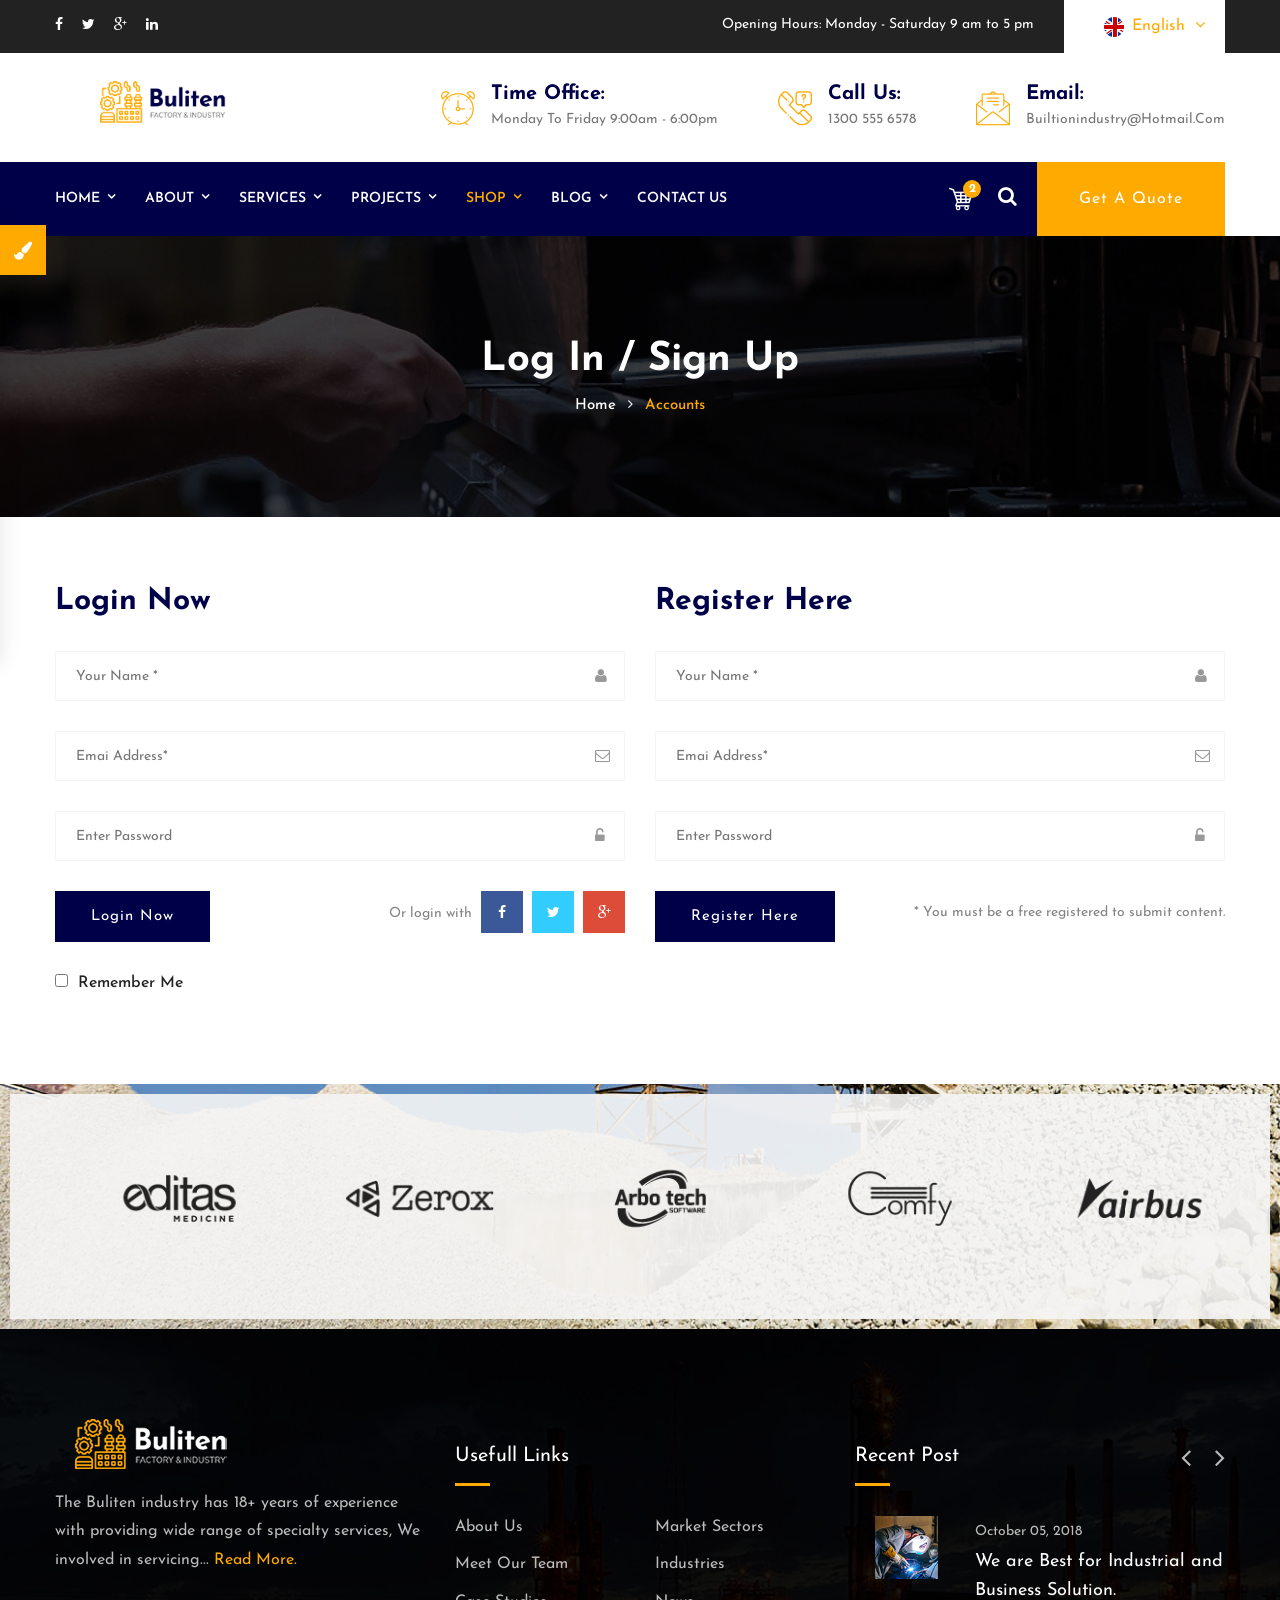
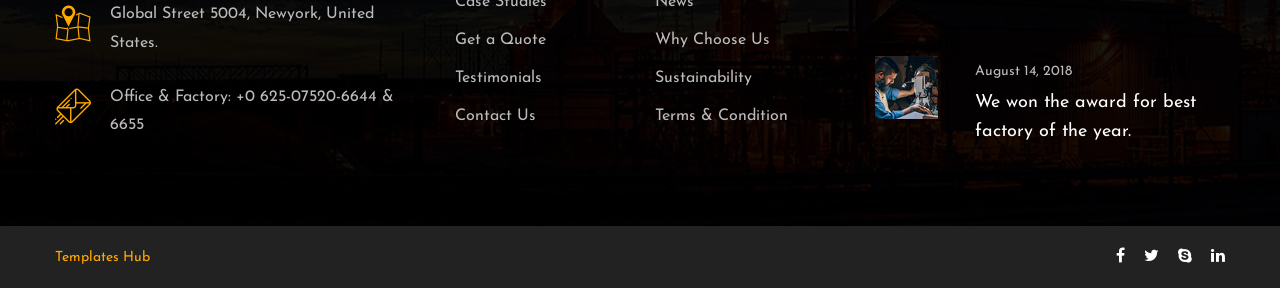
<file: account.html>
<!DOCTYPE html>
<html>

<head>
<meta charset="utf-8">
<title>Buliten Factory & Industry HTML-5 Template | Account</title>
<!-- Stylesheets -->
<link href="css/bootstrap.css" rel="stylesheet">
<link href="css/style.css" rel="stylesheet">
<link href="css/slick.css" rel="stylesheet">
<link href="css/responsive.css" rel="stylesheet">
<!--Color Switcher Mockup-->
<link href="css/color-switcher-design.css" rel="stylesheet">
<!--Color Themes-->
<link id="theme-color-file" href="css/color-themes/default-theme.css" rel="stylesheet">

<link rel="shortcut icon" href="images/favicon.png" type="image/x-icon">
<link rel="icon" href="images/favicon.png" type="image/x-icon">

<!-- Responsive -->
<meta http-equiv="X-UA-Compatible" content="IE=edge">
<meta name="viewport" content="width=device-width, initial-scale=1.0, maximum-scale=1.0, user-scalable=0">

<!--[if lt IE 9]><script src="https://cdnjs.cloudflare.com/ajax/libs/html5shiv/3.7.3/html5shiv.js"></script><![endif]-->
<!--[if lt IE 9]><script src="js/respond.js"></script><![endif]-->
</head>

<body>

<div class="page-wrapper">
 	
    <!-- Preloader -->
    <div class="preloader"></div>
 	
    <!-- Main Header / Header Style Two-->
    <header class="main-header header-style-two">
    	
    	<!--Header Top-->
    	<div class="header-top-two">
    		<div class="auto-container">
				<div class="clearfix">
					<!--Top Left-->
					<div class="top-left">
						<!--Social Box-->
						<ul class="social-box">
							<li><a href="#"><span class="fa fa-facebook"></span></a></li>
							<li><a href="#"><span class="fa fa-twitter"></span></a></li>
							<li><a href="#"><span class="fa fa-google-plus"></span></a></li>
							<li><a href="#"><span class="fa fa-linkedin"></span></a></li>
						</ul>
					</div>
					<!--Top Right-->
					<div class="top-right">
						<div class="timing">Opening Hours: Monday - Saturday 9 am to 5 pm</div>
						<!--Language-->
                        <div class="language dropdown"><a class="btn btn-default dropdown-toggle" id="dropdownMenu2" data-toggle="dropdown" aria-haspopup="true" aria-expanded="true" href="#"><span class="flag-icon"><img src="images/icons/flag-icon.jpg" alt=""/></span>English &nbsp;<span class="icon fa fa-angle-down"></span></a>
                        	<ul class="dropdown-menu style-one" aria-labelledby="dropdownMenu2">
                                <li><a href="#">English</a></li>
                                <li><a href="#">German</a></li>
                                <li><a href="#">Arabic</a></li>
                                <li><a href="#">Hindi</a></li>
                            </ul>
                        </div>
					</div>
				</div>
			</div>
		</div>
    	
    	<!--Header-Upper-->
        <div class="header-upper">
        	<div class="auto-container">
            	<div class="clearfix">
                	
                	<div class="pull-left logo-box">
                    	<div class="logo"><a href="index-2.html"><img src="images/logo-2.png" alt="" title=""></a></div>
                    </div>
                    
                    <div class="pull-right upper-right">
                    	<div class="info-outer clearfix">
						
							<!--Info Box-->
							<div class="upper-column info-box">
								<div class="icon-box"><span class="flaticon-clock-1"></span></div>
								<ul>
									<li><span>Time Office:</span> <br> Monday to Friday  9:00am - 6:00pm</li>
								</ul>
							</div>
							
							<!--Info Box-->
							<div class="upper-column info-box">
								<div class="icon-box"><span class="flaticon-contact-1"></span></div>
								<ul>
									<li><span>Call Us:</span> <br> 1300 555 6578</li>
								</ul>
							</div>
							
							<!--Info Box-->
							<div class="upper-column info-box">
								<div class="icon-box"><span class="flaticon-email-1"></span></div>
								<ul>
									<li><span>Email:</span> <br> builtionindustry@hotmail.com</li>
								</ul>
							</div>
							
                        </div>
						
                    </div>
                    
                </div>
				
            </div>
        </div>
        <!--End Header Upper-->
        
		<!--Header Lower-->
		<div class="header-lower">
			
			<div class="auto-container clearfix">
				<div class="nav-outer clearfix">
					<!-- Main Menu -->
					<nav class="main-menu navbar-expand-md">
						<div class="navbar-header">
							<!-- Toggle Button -->    	
							<button class="navbar-toggler" type="button" data-toggle="collapse" data-target="#navbarSupportedContent" aria-controls="navbarSupportedContent" aria-expanded="false" aria-label="Toggle navigation">
								<span class="icon-bar"></span>
								<span class="icon-bar"></span>
								<span class="icon-bar"></span>
							</button>
						</div>
						
						<div class="navbar-collapse collapse clearfix" id="navbarSupportedContent">
							<ul class="navigation clearfix">
								<li class="dropdown"><a href="#">Home</a>
									<ul>
										<li><a href="index-2.html">Home Page 01</a></li>
										<li><a href="index-3.html">Home Page 02</a></li>
										<li><a href="index-4.html">Home Page 03</a></li>
										<li class="dropdown"><a href="#">Header Styles</a>
											<ul>
												<li><a href="index-2.html">Header Style 01</a></li>
												<li><a href="index-3.html">Header Style 02</a></li>
												<li><a href="index-4.html">Header Style 03</a></li>
											</ul>
										</li>
									</ul>
								</li>
								<li class="dropdown"><a href="#">About</a>
									<ul>
										<li><a href="about.html">About Us</a></li>
										<li><a href="faq.html">Faq</a></li>
										<li><a href="team.html">Team</a></li>
										<li><a href="testimonial.html">Testimonial</a></li>
										<li><a href="comming-soon.html">Comming Soon</a></li>
									</ul>
								</li>
								<li class="dropdown"><a href="#">Services</a>
									<ul>
										<li><a href="services.html">Services</a></li>
										<li><a href="oil-gas.html">Oil & Gas</a></li>
										<li><a href="chemical-research.html">Chemical Research</a></li>
										<li><a href="agricultural-research.html">Agricultural Research</a></li>
										<li><a href="auto-engineering.html">Auto Motive Engineering</a></li>
										<li><a href="civil.html">Mechanical & Civil</a></li>
										<li><a href="manufacturing.html">Manufacturing</a></li>
									</ul>
								</li>
								<li class="dropdown"><a href="#">Projects</a>
									<ul>
										<li><a href="projects.html">Projects</a></li>
										<li><a href="projects-detail.html">Projects Detail</a></li>
									</ul>
								</li>
								<li class="current dropdown"><a href="#">Shop</a>
									<ul>
										<li><a href="shop.html">Our Products</a></li>
										<li><a href="shop-single.html">Product Single</a></li>
										<li><a href="shopping-cart.html">Shopping Cart</a></li>
										<li><a href="checkout.html">Checkout</a></li>
										<li><a href="account.html">Account</a></li>
									</ul>
								</li>
								<li class="dropdown"><a href="#">Blog</a>
									<ul>
										<li><a href="blog.html">Our Blog</a></li>
										<li><a href="blog-classic.html">Blog Classic</a></li>
										<li><a href="blog-single.html">Blog Single</a></li>
										<li><a href="not-found.html">Not Found</a></li>
									</ul>
								</li>
								<li><a href="contact.html">Contact us</a></li>
							</ul>
						</div>
					</nav>
					
					<!-- Main Menu End-->
					<div class="outer-box clearfix">
					
						<!--Option Box-->
						<div class="option-box">
							<!--Cart Box-->
							<div class="cart-box">
								<div class="dropdown">
									<button class="cart-box-btn dropdown-toggle" type="button" id="dropdownMenu" data-toggle="dropdown" aria-haspopup="true" aria-expanded="false"><span class="flaticon-shopping-cart-of-checkered-design"></span><span class="total-cart">2</span></button>
									<div class="dropdown-menu pull-right cart-panel" aria-labelledby="dropdownMenu3">

										<div class="cart-product">
											<div class="inner">
												<div class="cross-icon"><span class="icon fa fa-remove"></span></div>
												<div class="image"><img src="images/resource/post-thumb-3.jpg" alt="" /></div>
												<h3><a href="shop-single.html">Flying Ninja</a></h3>
												<div class="quantity-text">Quantity 1</div>
												<div class="price">$99.00</div>
											</div>
										</div>
										<div class="cart-product">
											<div class="inner">
												<div class="cross-icon"><span class="icon fa fa-remove"></span></div>
												<div class="image"><img src="images/resource/post-thumb-2.jpg" alt="" /></div>
												<h3><a href="shop-single.html">Patient Ninja</a></h3>
												<div class="quantity-text">Quantity 1</div>
												<div class="price">$99.00</div>
											</div>
										</div>
										<div class="cart-total">Sub Total: <span>$198</span></div>
										<ul class="btns-boxed">
											<li><a href="shoping-cart.html">View Cart</a></li>
											<li><a href="checkout.html">CheckOut</a></li>
										</ul>

									</div>
								</div>
							</div>
							
							<!--Search Box-->
							<div class="search-box-outer">
								<div class="dropdown">
									<button class="search-box-btn dropdown-toggle" type="button" id="dropdownMenu3" data-toggle="dropdown" aria-haspopup="true" aria-expanded="false"><span class="fa fa-search"></span></button>
									<ul class="dropdown-menu pull-right search-panel" aria-labelledby="dropdownMenu3">
										<li class="panel-outer">
											<div class="form-container">
												<form method="post" action="http://ary-themes.com/html/buliten/blog.html">
													<div class="form-group">
														<input type="search" name="field-name" value="" placeholder="Search Here" required>
														<button type="submit" class="search-btn"><span class="fa fa-search"></span></button>
													</div>
												</form>
											</div>
										</li>
									</ul>
								</div>
							</div>
							
							<div class="btn-box">
								<a href="contact.html" class="theme-btn btn-style-five">Get A Quote</a>
							</div>
							
						</div>
					</div>
					<div class="side-curve"></div>
				</div>
			</div>
		</div>
		<!--End Header Lower-->
		
		<!--Sticky Header-->
        <div class="sticky-header">
        	<div class="auto-container clearfix">
            	<!--Logo-->
            	<div class="logo pull-left">
                	<a href="index-2.html" class="img-responsive"><img src="images/logo-small.png" alt="" title=""></a>
                </div>
                
                <!--Right Col-->
                <div class="right-col pull-right">
                	<!-- Main Menu -->
                    <nav class="main-menu navbar-expand-md">
                        <button class="navbar-toggler" type="button" data-toggle="collapse" data-target="#navbarSupportedContent1" aria-controls="navbarSupportedContent1" aria-expanded="false" aria-label="Toggle navigation">
                            <span class="icon-bar"></span>
                            <span class="icon-bar"></span>
                            <span class="icon-bar"></span>
                        </button>
                        
                        <div class="navbar-collapse collapse clearfix" id="navbarSupportedContent1">
                            <ul class="navigation clearfix">
                                <li class="dropdown"><a href="#">Home</a>
									<ul>
										<li><a href="index-2.html">Home Page 01</a></li>
										<li><a href="index-3.html">Home Page 02</a></li>
										<li><a href="index-4.html">Home Page 03</a></li>
										<li class="dropdown"><a href="#">Header Styles</a>
											<ul>
												<li><a href="index-2.html">Header Style 01</a></li>
												<li><a href="index-3.html">Header Style 02</a></li>
												<li><a href="index-4.html">Header Style 03</a></li>
											</ul>
										</li>
									</ul>
								</li>
								<li class="current dropdown"><a href="#">About</a>
									<ul>
										<li><a href="about.html">About Us</a></li>
										<li><a href="faq.html">Faq</a></li>
										<li><a href="team.html">Team</a></li>
										<li><a href="testimonial.html">Testimonial</a></li>
										<li><a href="comming-soon.html">Comming Soon</a></li>
									</ul>
								</li>
								<li class="dropdown"><a href="#">Services</a>
									<ul>
										<li><a href="services.html">Services</a></li>
										<li><a href="oil-gas.html">Oil & Gas</a></li>
										<li><a href="chemical-research.html">Chemical Research</a></li>
										<li><a href="agricultural-research.html">Agricultural Research</a></li>
										<li><a href="auto-engineering.html">Auto Motive Engineering</a></li>
										<li><a href="civil.html">Mechanical & Civil</a></li>
										<li><a href="manufacturing.html">Manufacturing</a></li>
									</ul>
								</li>
								<li class="dropdown"><a href="#">Projects</a>
									<ul>
										<li><a href="projects.html">Projects</a></li>
										<li><a href="projects-detail.html">Projects Detail</a></li>
									</ul>
								</li>
								<li class="dropdown"><a href="#">Shop</a>
									<ul>
										<li><a href="shop.html">Our Products</a></li>
										<li><a href="shop-single.html">Product Single</a></li>
										<li><a href="shopping-cart.html">Shopping Cart</a></li>
										<li><a href="checkout.html">Checkout</a></li>
										<li><a href="account.html">Account</a></li>
									</ul>
								</li>
								<li class="dropdown"><a href="#">Blog</a>
									<ul>
										<li><a href="blog.html">Our Blog</a></li>
										<li><a href="blog-classic.html">Blog Classic</a></li>
										<li><a href="blog-single.html">Blog Single</a></li>
										<li><a href="not-found.html">Not Found</a></li>
									</ul>
								</li>
								<li><a href="contact.html">Contact us</a></li>
                            </ul>
                        </div>
                    </nav><!-- Main Menu End-->
                </div>
                
            </div>
        </div>
        <!--End Sticky Header-->
    
    </header>
    <!--End Main Header -->

    <!--Page Title-->
    <section class="page-title" style="background-image:url(images/background/9.jpg)">
    	<div class="auto-container">
        	<h2>Log in / Sign Up</h2>
            <ul class="page-breadcrumb">
            	<li><a href="index-2.html">home</a></li>
                <li>Accounts</li>
            </ul>
        </div>
    </section>
    <!--End Page Title-->
	
	<!--Register Section-->
    <section class="register-section">
        <div class="auto-container">
            <div class="row clearfix">
                
                <!--Form Column-->
                <div class="form-column column col-lg-6 col-md-12 col-sm-12">
                
                    <div class="sec-title">
                        <h2>Login Now</h2>
                    </div>
                    
                    <!--Login Form-->
                    <div class="styled-form login-form">
                        <form method="post" action="http://ary-themes.com/html/buliten/index.html">
                            <div class="form-group">
                                <span class="adon-icon"><span class="fa fa-user"></span></span>
                                <input type="text" name="username" value="" placeholder="Your Name *">
                            </div>
                            <div class="form-group">
                                <span class="adon-icon"><span class="fa fa-envelope-o"></span></span>
                                <input type="email" name="useremil" value="" placeholder="Emai Address*">
                            </div>
                            <div class="form-group">
                                <span class="adon-icon"><span class="fa fa-unlock-alt"></span></span>
                                <input type="password" name="userpassword" value="" placeholder="Enter Password">
                            </div>
                            <div class="clearfix">
                                <div class="form-group pull-left">
                                    <button type="button" class="theme-btn btn-style-three">Login Now</button>
                                </div>
                                <div class="form-group social-links-two pull-right">
                                    Or login with <a href="#" class="img-circle facebook"><span class="fa fa-facebook-f"></span></a> <a href="#" class="img-circle twitter"><span class="fa fa-twitter"></span></a> <a href="#" class="img-circle google-plus"><span class="fa fa-google-plus"></span></a>
                                </div>
                            </div>
                            
                            <div class="clearfix">
                                <div class="pull-left">
                                    <input type="checkbox" id="remember-me"><label class="remember-me" for="remember-me">&nbsp; Remember Me</label>
                                </div>
                            </div>
                            
                        </form>
                    </div>
                    
                </div>
                
                <!--Form Column-->
                <div class="form-column column col-lg-6 col-md-12 col-sm-12">
                
                    <div class="sec-title">
                        <h2>Register Here</h2>
                    </div>
                    
                    <!--Login Form-->
                    <div class="styled-form register-form">
                        <form method="post" action="http://ary-themes.com/html/buliten/index.html">
                            <div class="form-group">
                                <span class="adon-icon"><span class="fa fa-user"></span></span>
                                <input type="text" name="username" value="" placeholder="Your Name *">
                            </div>
                            <div class="form-group">
                                <span class="adon-icon"><span class="fa fa-envelope-o"></span></span>
                                <input type="email" name="useremil" value="" placeholder="Emai Address*">
                            </div>
                            <div class="form-group">
                                <span class="adon-icon"><span class="fa fa-unlock-alt"></span></span>
                                <input type="password" name="userpassword" value="" placeholder="Enter Password">
                            </div>
                            <div class="clearfix">
                                <div class="form-group pull-left">
                                    <button type="button" class="theme-btn btn-style-three">Register here</button>
                                </div>
                                <div class="form-group submit-text pull-right">
                                	* You must be a free registered to submit content.
                                </div>
                            </div>
                            
                        </form>
                    </div>
                    
                </div>
                
            </div>
        </div>
    </section>
    <!--End Register Section-->
	
	<!--Sponsors Section-->
    <section class="sponsors-section-two" style="background-image:url(images/background/8.jpg)">
    	<div class="auto-container">
        	
            <div class="sponsors-outer">
                <!--Sponsors Carousel-->
                <ul class="sponsors-carousel owl-carousel owl-theme">
                    <li class="slide-item"><figure class="image-box"><a href="#"><img src="images/clients/6.png" alt=""></a></figure></li>
                    <li class="slide-item"><figure class="image-box"><a href="#"><img src="images/clients/7.png" alt=""></a></figure></li>
                    <li class="slide-item"><figure class="image-box"><a href="#"><img src="images/clients/8.png" alt=""></a></figure></li>
                    <li class="slide-item"><figure class="image-box"><a href="#"><img src="images/clients/9.png" alt=""></a></figure></li>
                    <li class="slide-item"><figure class="image-box"><a href="#"><img src="images/clients/10.png" alt=""></a></figure></li>
                    <li class="slide-item"><figure class="image-box"><a href="#"><img src="images/clients/6.png" alt=""></a></figure></li>
                    <li class="slide-item"><figure class="image-box"><a href="#"><img src="images/clients/7.png" alt=""></a></figure></li>
                    <li class="slide-item"><figure class="image-box"><a href="#"><img src="images/clients/8.png" alt=""></a></figure></li>
                </ul>
            </div>
            
        </div>
    </section>
    <!--End Sponsors Section-->
	
	<!--Main Footer-->
    <footer class="main-footer" style="background-image:url(images/background/10.jpg)">
    
		<div class="auto-container">
        
        	<!--Widgets Section-->
            <div class="widgets-section">
            	<div class="row clearfix">
                	
                    <!--Footer Column-->
					<div class="footer-column col-lg-4 col-md-6 col-sm-12">
						<div class="footer-widget logo-widget">
							<div class="logo">
								<a href="index-2.html"><img src="images/footer-logo.png" alt="" /></a>
							</div>
							<div class="text">The Buliten industry has 18+ years of experience with providing wide range of specialty services, We  involved in servicing... <a href="#">Read More.</a></div>
							<ul class="list-style-one">
								<li><span class="icon flaticon-map-1"></span>Global Street 5004, Newyork, United States.</li>
								<li><span class="icon flaticon-mail"></span>Office & Factory: +0 625-07520-6644 & 6655 </li>
							</ul>
						</div>
					</div>
					
					<!--Footer Column-->
					<div class="footer-column col-lg-4 col-md-6 col-sm-12">
						<div class="footer-widget links-widget">
							<h2>Usefull Links</h2>
							<div class="row clearfix">
								<div class="column col-lg-6 col-md-6 col-sm-12">
									<ul class="list">
										<li><a href="#">About Us</a></li>
										<li><a href="#">Meet Our Team</a></li>
										<li><a href="#">Case Studies</a></li>
										<li><a href="#">Get a Quote</a></li>
										<li><a href="#">Testimonials</a></li>
										<li><a href="#">Contact Us</a></li>
									</ul>
								</div>
								<div class="column col-lg-6 col-md-6 col-sm-12">
									<ul class="list">
										<li><a href="#">Market Sectors</a></li>
										<li><a href="#">Industries</a></li>
										<li><a href="#">News</a></li>
										<li><a href="#">Why Choose Us</a></li>
										<li><a href="#">Sustainability</a></li>
										<li><a href="#">Terms & Condition</a></li>
									</ul>
								</div>
							</div>
						</div>
					</div>	
					
					<!--Footer Column-->
					<div class="footer-column col-lg-4 col-md-6 col-sm-12">
						<div class="footer-widget news-widget">
							<h2>Recent Post</h2>
							<div class="single-item-carousel owl-carousel owl-theme">
								<div class="slide">
									<!--News Widget Block-->
									<div class="news-widget-block">
										<div class="widget-inner">
											<div class="image">
												<img src="images/resource/news-image-1.jpg" alt="" />
											</div>
											<div class="post-date">October 05, 2018</div>
											<h3><a href="blog-detail.html">We are Best for Industrial and Business Solution.</a></h3>
										</div>
									</div>
									
									<!--News Widget Block-->
									<div class="news-widget-block">
										<div class="widget-inner">
											<div class="image">
												<img src="images/resource/news-image-2.jpg" alt="" />
											</div>
											<div class="post-date">August 14, 2018</div>
											<h3><a href="blog-detail.html">We won the award for best factory of the year.</a></h3>
										</div>
									</div>
								</div>
								
								<div class="slide">
									<!--News Widget Block-->
									<div class="news-widget-block">
										<div class="widget-inner">
											<div class="image">
												<img src="images/resource/news-image-1.jpg" alt="" />
											</div>
											<div class="post-date">October 05, 2018</div>
											<h3><a href="blog-detail.html">We are Best for Industrial and Business Solution.</a></h3>
										</div>
									</div>
									
									<!--News Widget Block-->
									<div class="news-widget-block">
										<div class="widget-inner">
											<div class="image">
												<img src="images/resource/news-image-2.jpg" alt="" />
											</div>
											<div class="post-date">August 14, 2018</div>
											<h3><a href="blog-detail.html">We won the award for best factory of the year.</a></h3>
										</div>
									</div>
								</div>
								
							</div>
						</div>
					</div>	
					
				</div>
			</div>
		</div>
		
		<!-- Footer Bottom -->
		<div class="footer-bottom">
			<div class="auto-container">
				<div class="row clearfix">
					
					<!-- Copyright Column -->
					<div class="copyright-column col-lg-6 col-md-12 col-sm-12">
						<div class="copyright"><a href="https://www.templateshub.net">Templates Hub</a></div>
					</div>
					
					<!-- Social Column -->
					<div class="social-column col-lg-6 col-md-12 col-sm-12">
						<ul class="footer-nav">
							<li><a href="#"><span class="fa fa-facebook"></span></a></li>
							<li><a href="#"><span class="fa fa-twitter"></span></a></li>
							<li><a href="#"><span class="fa fa-skype"></span></a></li>
							<li><a href="#"><span class="fa fa-linkedin"></span></a></li>
						</ul>
					</div>
					
				</div>
			</div>
		</div>
		
	</footer>
	<!-- End Footer -->
	
</div>
<!--End pagewrapper-->

<!--Scroll to top-->
<div class="scroll-to-top scroll-to-target" data-target="html"><span class="fa fa-arrow-up"></span></div>

<!-- Color Palate / Color Switcher -->

<div class="color-palate">
    <div class="color-trigger">
        <i class="fa fa-paint-brush"></i>
    </div>
    <div class="color-palate-head">
        <h6>Choose Your Color</h6>
    </div>
    <div class="various-color clearfix">
        <div class="colors-list">
            <span class="palate default-color active" data-theme-file="css/color-themes/default-theme.css"></span>
            <span class="palate green-color" data-theme-file="css/color-themes/green-theme.css"></span>
            <span class="palate blue-color" data-theme-file="css/color-themes/blue-theme.css"></span>
            <span class="palate orange-color" data-theme-file="css/color-themes/orange-theme.css"></span>
            <span class="palate purple-color" data-theme-file="css/color-themes/purple-theme.css"></span>
            <span class="palate teal-color" data-theme-file="css/color-themes/teal-theme.css"></span>
            <span class="palate brown-color" data-theme-file="css/color-themes/brown-theme.css"></span>
            <span class="palate redd-color" data-theme-file="css/color-themes/redd-color.css"></span>
			<span class="palate olive-color" data-theme-file="css/color-themes/olive-theme.css"></span>
            <span class="palate lightblue-color" data-theme-file="css/color-themes/lightblue-color.css"></span>
            <span class="palate pink-color" data-theme-file="css/color-themes/pink-theme.css"></span>
            <span class="palate hotpink-color" data-theme-file="css/color-themes/hotpink-color.css"></span>
        </div>
    </div>
	
	<ul class="box-version option-box"> <li class="box">Boxed</li> <li>Full width</li></ul>
	<ul class="rtl-version option-box"> <li class="rtl">RTL Version</li> <li>LTR Version</li> </ul>
	
    <a href="#" class="purchase-btn">Purchase now $17</a>
    
    <div class="palate-foo">
        <span>You will find much more options for colors and styling in admin panel. This color picker is used only for demonstation purposes.</span>
    </div>

</div>

<script src="js/jquery.js"></script>
<script src="js/popper.min.js"></script>
<script src="js/bootstrap.min.js"></script>
<script src="js/jquery.mCustomScrollbar.concat.min.js"></script>
<script src="js/jquery.fancybox.js"></script>
<script src="js/appear.js"></script>
<script src="js/owl.js"></script>
<script src="js/wow.js"></script>
<script src="js/jquery-ui.js"></script>
<script src="js/script.js"></script>
<script src="js/color-settings.js"></script>

</body>

</html>
</file>
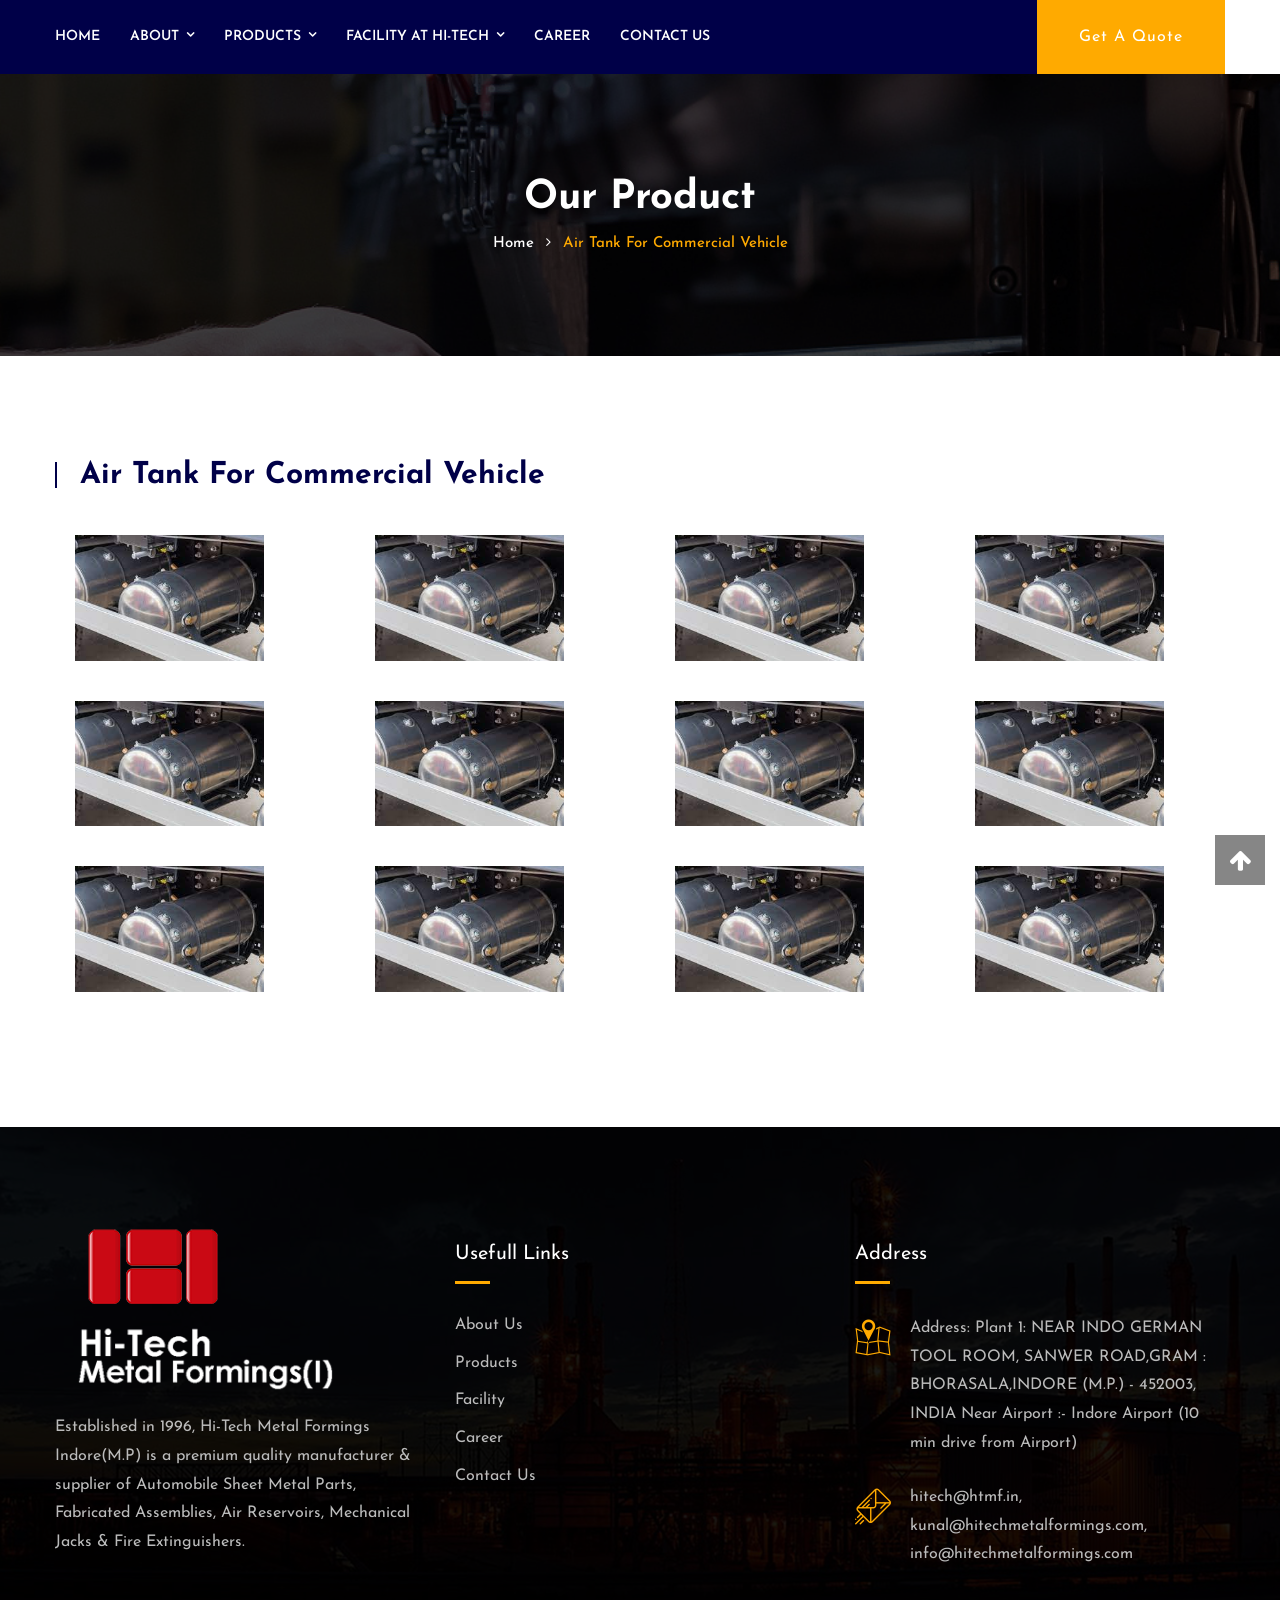
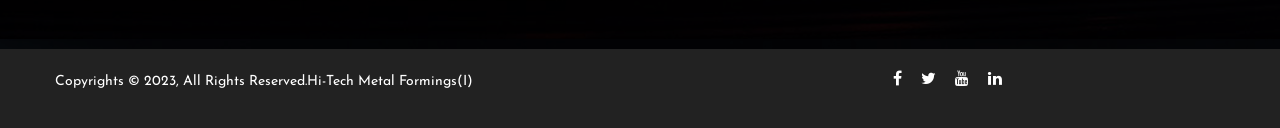
<file: Air-Tank.html>
<!DOCTYPE html>
<html>

<head>
	<meta charset="utf-8">
	<title>hitechmetalformings(I)</title>
	<!-- Stylesheets -->
	<link href="css/bootstrap.css" rel="stylesheet">
	<link href="css/style.css" rel="stylesheet">
	<link href="css/slick.css" rel="stylesheet">
	<link href="css/responsive.css" rel="stylesheet">
	<!--Color Switcher Mockup-->
	<link href="css/color-switcher-design.css" rel="stylesheet">
	<!--Color Themes-->
	<link id="theme-color-file" href="css/color-themes/default-theme.css" rel="stylesheet">

	<link rel="shortcut icon" href="images/favicon.png" type="image/x-icon">
	<link rel="icon" href="images/favicon.png" type="image/x-icon">

	<!-- Responsive -->
	<meta http-equiv="X-UA-Compatible" content="IE=edge">
	<meta name="viewport" content="width=device-width, initial-scale=1.0, maximum-scale=1.0, user-scalable=0">

	<!--[if lt IE 9]><script src="https://cdnjs.cloudflare.com/ajax/libs/html5shiv/3.7.3/html5shiv.js"></script><![endif]-->
	<!--[if lt IE 9]><script src="js/respond.js"></script><![endif]-->
</head>

<body>

	<div class="page-wrapper">

		<!-- Preloader -->
		<div class="preloader"></div>

		<!-- Main Header / Header Style Two-->
		<header class="main-header header-style-two">

			<!--Header Top-->
    	<!-- <div class="header-top-two">
    		<div class="auto-container">
				<div class="clearfix">
					Top Left
					<div class="top-left">
						Social Box
						<ul class="social-box">
							<li><a href="#"><span class="fa fa-facebook"></span></a></li>
							<li><a href="#"><span class="fa fa-twitter"></span></a></li>
							<li><a href="#"><span class="fa fa-google-plus"></span></a></li>
							<li><a href="#"><span class="fa fa-linkedin"></span></a></li>
						</ul>
					</div>
					Top Right
					<div class="top-right">
						<div class="timing">Opening Hours: Monday - Saturday 9 am to 5 pm</div>
						Language
                        <div class="language dropdown"><a class="btn btn-default dropdown-toggle" id="dropdownMenu2" data-toggle="dropdown" aria-haspopup="true" aria-expanded="true" href="#"><span class="flag-icon"><img src="images/icons/flag-icon.jpg" alt=""/></span>English &nbsp;<span class="icon fa fa-angle-down"></span></a>
                        	<ul class="dropdown-menu style-one" aria-labelledby="dropdownMenu2">
                                <li><a href="#">English</a></li>
                                <li><a href="#">German</a></li>
                                <li><a href="#">Arabic</a></li>
                                <li><a href="#">Hindi</a></li>
                            </ul>
                        </div>
					</div>
				</div>
			</div>
		</div>
    	 -->

			<!--Header-Upper-->
			<!-- <div class="header-upper">
        	<div class="auto-container">
            	<div class="clearfix">
                	
                	<div class="pull-left logo-box">
                    	<div class="logo ">
							<a href="index.html">
							<img src="images/logo (1).png" alt="Hi-Tech" title="" style="width: 100px;"><br>
							<img src="images/hitech.png" alt="Hi-Tech " style="background-color: black; width: 180px;"></a></div>
                    </div>
                    <div class="pull-right upper-right">
                    	<div class="info-outer clearfix">
						
							Info Box
							<div class="upper-column info-box">
								<div class="icon-box"><span class="flaticon-clock-1"></span></div>
								<ul>
									<li><span>Certified Company
										:</span> <br> IATF 16949:2016</li>
								</ul>
							</div>
							
							Info Box
							<div class="upper-column info-box">
								<div class="icon-box"><span class="flaticon-contact-1"></span></div>
								<ul>
									<li><span>Call Us:</span> <br>  +91 731-6782700</li>
								</ul>
							</div>
							
							Info Box
							<div class="upper-column info-box">
								<div class="icon-box"><span class="flaticon-email-1"></span></div>
								<ul>
									<li><span>Email:</span> <br> hitech@htmf.in</li>
								</ul>
							</div>
							
                        </div>
						
                    </div>
                    
                </div>
				
            </div>
        </div> -->
			<!--End Header Upper-->

			<!--Header Lower-->
			<div class="header-lower">

				<div class="auto-container clearfix">
					<div class="nav-outer clearfix">
						<!-- Main Menu -->
						<nav class="main-menu navbar-expand-md">
							<div class="navbar-header">
								<!-- Toggle Button -->
								<button class="navbar-toggler" type="button" data-toggle="collapse"
									data-target="#navbarSupportedContent" aria-controls="navbarSupportedContent"
									aria-expanded="false" aria-label="Toggle navigation">
									<span class="icon-bar"></span>
									<span class="icon-bar"></span>
									<span class="icon-bar"></span>
								</button>
							</div>

							<div class="navbar-collapse collapse clearfix" id="navbarSupportedContent">
								<ul class="navigation clearfix">
									<li class="">
										<a href="index.html">Home</a>
										<!-- <ul>
										<li><a href="index-2.html">Home Page 01</a></li>
										<li><a href="index-3.html">Home Page 02</a></li>
										<li><a href="index-4.html">Home Page 03</a></li>
										<li class="dropdown"><a href="#">Header Styles</a>
											<ul>
												<li><a href="index-2.html">Header Style 01</a></li>
												<li><a href="index-3.html">Header Style 02</a></li>
												<li><a href="index-4.html">Header Style 03</a></li>
											</ul>
										</li>
									</ul> -->
									</li>
									<li class="dropdown"><a href="#">About</a>
										<ul>
											<li><a href="about.html">About Us</a></li>
											<!-- <li><a href="faq.html">Faq</a></li> -->
											<li><a href="team.html">Team</a></li>
											<!-- <li><a href="testimonial.html">Testimonial</a></li>
										<li><a href="comming-soon.html">Comming Soon</a></li> -->
										</ul>
									</li>
									<li class="dropdown"><a href="#">Products</a>
										<ul>
											<li><a href="spare-wheel.html">Spare Wheel Career</a></li>
											<li><a href="Air-Tank.html">Air Tank For Commercial Vehicle</a></li>
											<!-- <li><a href="chemical-research.html">Chemical Research</a></li>
										<li><a href="agricultural-research.html">Agricultural Research</a></li>
										<li><a href="auto-engineering.html">Auto Motive Engineering</a></li>
										<li><a href="civil.html">Mechanical & Civil</a></li>
										<li><a href="manufacturing.html">Manufacturing</a></li> -->
										</ul>
									</li>
									<li class="dropdown"><a href="#">Facility AT Hi-Tech</a>
										<ul>
											<li><a href="manufacturing.html">Manufacturing Facility</a></li>
											<li><a href="testing-facility.html">Testing Facility</a></li>
										</ul>
									</li>

									<li class=""><a href="carrer.html">Career</a>

									</li>
									<!-- <li class="dropdown"><a href="#">Shop</a>
									<ul>
										<li><a href="shop.html">Our Products</a></li>
										<li><a href="shop-single.html">Product Single</a></li>
										<li><a href="shopping-cart.html">Shopping Cart</a></li>
										<li><a href="checkout.html">Checkout</a></li>
										<li><a href="account.html">Account</a></li>
									</ul>
								</li> -->
									<!-- <li class="dropdown"><a href="#">Blog</a>
									<ul>
										<li><a href="blog.html">Our Blog</a></li>
										<li><a href="blog-classic.html">Blog Classic</a></li>
										<li><a href="blog-single.html">Blog Single</a></li>
										<li><a href="not-found.html">Not Found</a></li>
									</ul>
								</li> -->
									<li><a href="contact.html">Contact us</a></li>
								</ul>
							</div>
						</nav>

						<!-- Main Menu End-->
						<div class="outer-box clearfix">

							<!--Option Box-->
							<div class="option-box">
								
								<!-- <div class="cart-box">
									<div class="dropdown">
										<button class="cart-box-btn dropdown-toggle" type="button" id="dropdownMenu"
											data-toggle="dropdown" aria-haspopup="true" aria-expanded="false"><span
												class="flaticon-shopping-cart-of-checkered-design"></span><span
												class="total-cart">2</span></button>
										<div class="dropdown-menu pull-right cart-panel"
											aria-labelledby="dropdownMenu3">

											<div class="cart-product">
												<div class="inner">
													<div class="cross-icon"><span class="icon fa fa-remove"></span>
													</div>
													<div class="image"><img src="images/resource/post-thumb-3.jpg"
															alt="" /></div>
													<h3><a href="shop-single.html">Flying Ninja</a></h3>
													<div class="quantity-text">Quantity 1</div>
													<div class="price">$99.00</div>
												</div>
											</div>
											<div class="cart-product">
												<div class="inner">
													<div class="cross-icon"><span class="icon fa fa-remove"></span>
													</div>
													<div class="image"><img src="images/resource/post-thumb-2.jpg"
															alt="" /></div>
													<h3><a href="shop-single.html">Patient Ninja</a></h3>
													<div class="quantity-text">Quantity 1</div>
													<div class="price">$99.00</div>
												</div>
											</div>
											<div class="cart-total">Sub Total: <span>$198</span></div>
											<ul class="btns-boxed">
												<li><a href="shoping-cart.html">View Cart</a></li>
												<li><a href="checkout.html">CheckOut</a></li>
											</ul>

										</div>
									</div>
								</div>

								
								<div class="search-box-outer">
									<div class="dropdown">
										<button class="search-box-btn dropdown-toggle" type="button" id="dropdownMenu3"
											data-toggle="dropdown" aria-haspopup="true" aria-expanded="false"><span
												class="fa fa-search"></span></button>
										<ul class="dropdown-menu pull-right search-panel"
											aria-labelledby="dropdownMenu3">
											<li class="panel-outer">
												<div class="form-container">
													<form method="post"
														action="http://ary-themes.com/html/buliten/blog.html">
														<div class="form-group">
															<input type="search" name="field-name" value=""
																placeholder="Search Here" required>
															<button type="submit" class="search-btn"><span
																	class="fa fa-search"></span></button>
														</div>
													</form>
												</div>
											</li>
										</ul>
									</div>
								</div> -->

								<div class="btn-box">
									<a href="contact.html" class="theme-btn btn-style-five">Get A Quote</a>
								</div>

							</div>
						</div>
						<div class="side-curve"></div>
					</div>
				</div>
			</div>
			<!--End Header Lower-->

			<!--Sticky Header-->
			<div class="sticky-header">
				<div class="auto-container clearfix">
					<!--Logo-->
					<div class="logo pull-left">
						<a href="index.html" class="img-responsive"><img src="images/logo (1).png" alt="" title=""
								style="width: 100px;"><img src="images/hitech.png" alt="" title=""
								style="background-color: black; width: 100px;"></a>
					</div>


					<!--Right Col-->
					<div class="right-col pull-right">
						<!-- Main Menu -->
						<nav class="main-menu navbar-expand-md">
							<button class="navbar-toggler" type="button" data-toggle="collapse"
								data-target="#navbarSupportedContent1" aria-controls="navbarSupportedContent1"
								aria-expanded="false" aria-label="Toggle navigation">
								<span class="icon-bar"></span>
								<span class="icon-bar"></span>
								<span class="icon-bar"></span>
							</button>

							<div class="navbar-collapse collapse clearfix" id="navbarSupportedContent1">
								<ul class="navigation clearfix">
									<li class="current dropdown"><a href="index.html">Home</a>
										<!-- <ul>
										<li><a href="index-2.html">Home Page 01</a></li>
										<li><a href="index-3.html">Home Page 02</a></li>
										<li><a href="index-4.html">Home Page 03</a></li>
										<li class="dropdown"><a href="#">Header Styles</a>
											<ul>
												<li><a href="index-2.html">Header Style 01</a></li>
												<li><a href="index-3.html">Header Style 02</a></li>
												<li><a href="index-4.html">Header Style 03</a></li>
											</ul>
										</li>
									</ul> -->
									</li>
									<li class="dropdown"><a href="">About</a>
										<ul>
											<li><a href="about.html">About Us</a></li>
											<!-- <li><a href="faq.html">Faq</a></li> -->
											<li><a href="team.html">Team</a></li>
											<!-- <li><a href="testimonial.html">Testimonial</a></li>
										<li><a href="comming-soon.html">Comming Soon</a></li> -->
										</ul>
									</li>
									<li class="dropdown"><a href="#">Products</a>
										<ul>
											<li><a href="spare-wheel.html">Spare Wheel Career</a></li>
											<li><a href="Air-Tank.html">Air Tank For Commercial Vehicle</a></li>
											<!-- <li><a href="chemical-research.html">Chemical Research</a></li>
										<li><a href="agricultural-research.html">Agricultural Research</a></li>
										<li><a href="auto-engineering.html">Auto Motive Engineering</a></li>
										<li><a href="civil.html">Mechanical & Civil</a></li>
										<li><a href="manufacturing.html">Manufacturing</a></li> -->
										</ul>
									</li>
									<li class="dropdown"><a href="#">Facility AT Hi-Tech</a>
										<ul>
											<li><a href="manufacturing.html">Manufacturing Facility</a></li>
											<li><a href="testing-facility.html">Testing Facility</a></li>
										</ul>
									</li>
									<li class=""><a href="carrer.html">Career</a>

									</li>
									<!-- <li class="dropdown"><a href="#">Shop</a>
									<ul>
										<li><a href="shop.html">Our Products</a></li>
										<li><a href="shop-single.html">Product Single</a></li>
										<li><a href="shopping-cart.html">Shopping Cart</a></li>
										<li><a href="checkout.html">Checkout</a></li>
										<li><a href="account.html">Account</a></li>
									</ul>
								</li> -->
									<!-- <li class="dropdown"><a href="#">Blog</a>
									<ul>
										<li><a href="blog.html">Our Blog</a></li>
										<li><a href="blog-classic.html">Blog Classic</a></li>
										<li><a href="blog-single.html">Blog Single</a></li>
										<li><a href="not-found.html">Not Found</a></li>
									</ul>
								</li> -->
									<li><a href="contact.html">Contact us</a></li>
								</ul>
							</div>
						</nav><!-- Main Menu End-->
					</div>

				</div>
			</div>
			<!--End Sticky Header-->

		</header>
		<!--End Main Header -->

		<!--Page Title-->
		<section class="page-title" style="background-image:url(images/background/9.jpg)">
			<div class="auto-container">
				<h2>Our Product</h2>
				<ul class="page-breadcrumb">
					<li><a href="index.html">Home</a></li>
					<li>Air Tank For Commercial Vehicle</li>
				</ul>
			</div>
		</section>
    <!--End Page Title-->
	
	<!-- Projects Page Section -->
	<section class="projects-page-section">
		<div class="auto-container">
			<div class="sec-title">
				<div class="title-inner">
					<!-- <div class="title">Welcome to</div> -->
					<h2>Air Tank For Commercial Vehicle</h2>
				</div>
			</div>
			<!--MixitUp Galery-->
            <div class="mixitup-gallery">
                
                <!--Filter-->
                <!-- <div class="filters text-center clearfix">
                    <ul class="filter-tabs filter-btns clearfix">
                        <li class="active filter" data-role="button" data-filter="all">All Cases</li>
                        <li class="filter" data-role="button" data-filter=".oil">Oil & Gas</li>
                        <li class="filter" data-role="button" data-filter=".mechanical">Mechanical</li>
                        <li class="filter" data-role="button" data-filter=".chemical">Chemicel</li>
                        <li class="filter" data-role="button" data-filter=".industry">Industrial</li>
						<li class="filter" data-role="button" data-filter=".architecutre">Agriculture</li>
                    </ul>
                </div> -->
                
                <div class="filter-list row clearfix">
					
					<!-- Project Block -->
					<div class="project-block mix oil industry col-lg-3 col-md-6 col-sm-12">
						<div class="inner-box">
							<div class="image">
								<img src="images/s1.jpeg" alt="" />
								<!-- Overlay Box -->
								<div class="overlay-box">
									<div class="icons">
										<a class="plus" href="images/s1.jpeg" data-fancybox="gallery-1" data-caption=""><span class="flaticon-plus-symbol"></span></a>
										<a class="link" href="Air-Tank.html"><span class="icon flaticon-link"></span></a>
									</div>
									<!-- <div class="overlay-inner">
										<div class="overlay-content">
											<h3><a href="team.html">Pre Construction</a></h3>
											<div class="category">Agriculture, Chemical</div>
										</div>
									</div> -->
								</div>	
								
							</div>
						</div>
					</div>
					
					<!-- Project Block -->
					<div class="project-block mix oil industry col-lg-3 col-md-6 col-sm-12">
						<div class="inner-box">
							<div class="image">
								<img src="images/s1.jpeg" alt="" />
								<!-- Overlay Box -->
								<div class="overlay-box">
									<div class="icons">
										<a class="plus" href="images/s1.jpeg" data-fancybox="gallery-1" data-caption=""><span class="flaticon-plus-symbol"></span></a>
										<a class="link" href="Air-Tank.html"><span class="icon flaticon-link"></span></a>
									</div>
									<!-- <div class="overlay-inner">
										<div class="overlay-content">
											<h3><a href="team.html">Pre Construction</a></h3>
											<div class="category">Agriculture, Chemical</div>
										</div>
									</div> -->
								</div>	
								
							</div>
						</div>
					</div>
					
					<!-- Project Block -->
					<div class="project-block mix oil industry col-lg-3 col-md-6 col-sm-12">
						<div class="inner-box">
							<div class="image">
								<img src="images/s1.jpeg" alt="" />
								<!-- Overlay Box -->
								<div class="overlay-box">
									<div class="icons">
										<a class="plus" href="images/s1.jpeg" data-fancybox="gallery-1" data-caption=""><span class="flaticon-plus-symbol"></span></a>
										<a class="link" href="Air-Tank.html"><span class="icon flaticon-link"></span></a>
									</div>
									<!-- <div class="overlay-inner">
										<div class="overlay-content">
											<h3><a href="team.html">Pre Construction</a></h3>
											<div class="category">Agriculture, Chemical</div>
										</div>
									</div> -->
								</div>	
								
							</div>
						</div>
					</div>
					<!-- Project Block -->
					<div class="project-block mix oil industry col-lg-3 col-md-6 col-sm-12">
						<div class="inner-box">
							<div class="image">
								<img src="images/s1.jpeg" alt="" />
								<!-- Overlay Box -->
								<div class="overlay-box">
									<div class="icons">
										<a class="plus" href="images/s1.jpeg" data-fancybox="gallery-1" data-caption=""><span class="flaticon-plus-symbol"></span></a>
										<a class="link" href="Air-Tank.html"><span class="icon flaticon-link"></span></a>
									</div>
									<!-- <div class="overlay-inner">
										<div class="overlay-content">
											<h3><a href="team.html">Pre Construction</a></h3>
											<div class="category">Agriculture, Chemical</div>
										</div>
									</div> -->
								</div>	
								
							</div>
						</div>
					</div>
					
					<!-- Project Block -->
					<div class="project-block mix oil industry col-lg-3 col-md-6 col-sm-12">
						<div class="inner-box">
							<div class="image">
								<img src="images/s1.jpeg" alt="" />
								<!-- Overlay Box -->
								<div class="overlay-box">
									<div class="icons">
										<a class="plus" href="images/s1.jpeg" data-fancybox="gallery-1" data-caption=""><span class="flaticon-plus-symbol"></span></a>
										<a class="link" href="Air-Tank.html"><span class="icon flaticon-link"></span></a>
									</div>
									<!-- <div class="overlay-inner">
										<div class="overlay-content">
											<h3><a href="team.html">Pre Construction</a></h3>
											<div class="category">Agriculture, Chemical</div>
										</div>
									</div> -->
								</div>	
								
							</div>
						</div>
					</div>
					
					<!-- Project Block -->
					<div class="project-block mix oil industry col-lg-3 col-md-6 col-sm-12">
						<div class="inner-box">
							<div class="image">
								<img src="images/s1.jpeg" alt="" />
								<!-- Overlay Box -->
								<div class="overlay-box">
									<div class="icons">
										<a class="plus" href="images/s1.jpeg" data-fancybox="gallery-1" data-caption=""><span class="flaticon-plus-symbol"></span></a>
										<a class="link" href="Air-Tank.html"><span class="icon flaticon-link"></span></a>
									</div>
									<!-- <div class="overlay-inner">
										<div class="overlay-content">
											<h3><a href="team.html">Pre Construction</a></h3>
											<div class="category">Agriculture, Chemical</div>
										</div>
									</div> -->
								</div>	
								
							</div>
						</div>
					</div>
					
					<!-- Project Block -->
					<div class="project-block mix oil industry col-lg-3 col-md-6 col-sm-12">
						<div class="inner-box">
							<div class="image">
								<img src="images/s1.jpeg" alt="" />
								<!-- Overlay Box -->
								<div class="overlay-box">
									<div class="icons">
										<a class="plus" href="images/s1.jpeg" data-fancybox="gallery-1" data-caption=""><span class="flaticon-plus-symbol"></span></a>
										<a class="link" href="Air-Tank.html"><span class="icon flaticon-link"></span></a>
									</div>
									<!-- <div class="overlay-inner">
										<div class="overlay-content">
											<h3><a href="team.html">Pre Construction</a></h3>
											<div class="category">Agriculture, Chemical</div>
										</div>
									</div> -->
								</div>	
								
							</div>
						</div>
					</div>
					
					<!-- Project Block -->
					<div class="project-block mix oil industry col-lg-3 col-md-6 col-sm-12">
						<div class="inner-box">
							<div class="image">
								<img src="images/s1.jpeg" alt="" />
								<!-- Overlay Box -->
								<div class="overlay-box">
									<div class="icons">
										<a class="plus" href="images/s1.jpeg" data-fancybox="gallery-1" data-caption=""><span class="flaticon-plus-symbol"></span></a>
										<a class="link" href="Air-Tank.html"><span class="icon flaticon-link"></span></a>
									</div>
									<!-- <div class="overlay-inner">
										<div class="overlay-content">
											<h3><a href="team.html">Pre Construction</a></h3>
											<div class="category">Agriculture, Chemical</div>
										</div>
									</div> -->
								</div>	
								
							</div>
						</div>
					</div>
					
					<!-- Project Block -->
					<div class="project-block mix oil industry col-lg-3 col-md-6 col-sm-12">
						<div class="inner-box">
							<div class="image">
								<img src="images/s1.jpeg" alt="" />
								<!-- Overlay Box -->
								<div class="overlay-box">
									<div class="icons">
										<a class="plus" href="images/s1.jpeg" data-fancybox="gallery-1" data-caption=""><span class="flaticon-plus-symbol"></span></a>
										<a class="link" href="Air-Tank.html"><span class="icon flaticon-link"></span></a>
									</div>
									<!-- <div class="overlay-inner">
										<div class="overlay-content">
											<h3><a href="team.html">Pre Construction</a></h3>
											<div class="category">Agriculture, Chemical</div>
										</div>
									</div> -->
								</div>	
								
							</div>
						</div>
					</div>
					
					<!-- Project Block -->
					<div class="project-block mix oil industry col-lg-3 col-md-6 col-sm-12">
						<div class="inner-box">
							<div class="image">
								<img src="images/s1.jpeg" alt="" />
								<!-- Overlay Box -->
								<div class="overlay-box">
									<div class="icons">
										<a class="plus" href="images/s1.jpeg" data-fancybox="gallery-1" data-caption=""><span class="flaticon-plus-symbol"></span></a>
										<a class="link" href="Air-Tank.html"><span class="icon flaticon-link"></span></a>
									</div>
									<!-- <div class="overlay-inner">
										<div class="overlay-content">
											<h3><a href="team.html">Pre Construction</a></h3>
											<div class="category">Agriculture, Chemical</div>
										</div>
									</div> -->
								</div>	
								
							</div>
						</div>
					</div>
					
					<!-- Project Block -->
					<div class="project-block mix oil industry col-lg-3 col-md-6 col-sm-12">
						<div class="inner-box">
							<div class="image">
								<img src="images/s1.jpeg" alt="" />
								<!-- Overlay Box -->
								<div class="overlay-box">
									<div class="icons">
										<a class="plus" href="images/s1.jpeg" data-fancybox="gallery-1" data-caption=""><span class="flaticon-plus-symbol"></span></a>
										<a class="link" href="Air-Tank.html"><span class="icon flaticon-link"></span></a>
									</div>
									<!-- <div class="overlay-inner">
										<div class="overlay-content">
											<h3><a href="team.html">Pre Construction</a></h3>
											<div class="category">Agriculture, Chemical</div>
										</div>
									</div> -->
								</div>	
								
							</div>
						</div>
					</div>
					
					<!-- Project Block -->
					<div class="project-block mix oil industry col-lg-3 col-md-6 col-sm-12">
						<div class="inner-box">
							<div class="image">
								<img src="images/s1.jpeg" alt="" />
								<!-- Overlay Box -->
								<div class="overlay-box">
									<div class="icons">
										<a class="plus" href="images/s1.jpeg" data-fancybox="gallery-1" data-caption=""><span class="flaticon-plus-symbol"></span></a>
										<a class="link" href="Air-Tank.html"><span class="icon flaticon-link"></span></a>
									</div>
									<!-- <div class="overlay-inner">
										<div class="overlay-content">
											<h3><a href="team.html">Pre Construction</a></h3>
											<div class="category">Agriculture, Chemical</div>
										</div>
									</div> -->
								</div>	
								
							</div>
						</div>
					</div>
					
				</div>
				
			</div>
			
			<!-- <div class="btn-box text-center">
				<a href="#" class="theme-btn btn-style-two">More Project</a>
			</div> -->
			
		</div>
		
	</section>
	<!-- End Projects Page Section -->
	
	<!-- Newsletter Section Two -->
	
    <!--End Sponsors Section-->
	
	<!--Main Footer-->
    <footer class="main-footer" style="background-image:url(images/background/10.jpg)">

		<div class="auto-container">

			<!--Widgets Section-->
			<div class="widgets-section">
				<div class="row clearfix">

					<!--Footer Column-->
					<div class="footer-column col-lg-4 col-md-6 col-sm-12">
						<div class="footer-widget logo-widget">
							<div class="logo">
								<a href="index.html"><img src="images/logo (1).png" alt="" />
									<img src="images/hitech.png" alt="" />
								</a>
							</div>
							<div class="text">Established in 1996, Hi-Tech Metal Formings Indore(M.P) is a premium
								quality manufacturer & supplier of Automobile Sheet Metal Parts, Fabricated
								Assemblies, Air Reservoirs, Mechanical Jacks & Fire Extinguishers.
							</div>
						</div>
					</div>

					<!--Footer Column-->
					<div class="footer-column col-lg-4 col-md-6 col-sm-12">
						<div class="footer-widget links-widget">
							<h2>Usefull Links</h2>
							<div class="row clearfix">
								<div class="column col-lg-6 col-md-6 col-sm-12">
									<ul class="list ">
										<li><a href="#">About Us</a></li>
										<li><a href="#">Products</a></li>
										<li><a href="#">Facility</a></li>
										<li><a href="#">Career</a></li>
										<!-- <li><a href="#">Testimonials</a></li> -->
										<li><a href="#">Contact Us</a></li>
									</ul>
								</div>
							</div>
						</div>
					</div>

					<!--Footer Column-->
					<div class="footer-column col-lg-4 col-md-6 col-sm-12">
						<div class="footer-widget news-widget">
							<h2>Address</h2>
							<div>
								<ul class="list-style-one">
									<li><span class="icon flaticon-map-1"></span>Address: Plant 1: NEAR INDO
										GERMAN TOOL ROOM, SANWER ROAD,GRAM : BHORASALA,INDORE (M.P.) - 452003,
										INDIA Near Airport :- Indore Airport (10 min drive from Airport)</li>
									<li><span class="icon flaticon-mail"></span>hitech@htmf.in,
										kunal@hitechmetalformings.com, info@hitechmetalformings.com </li>
								</ul>
							</div>
						</div>
					</div>

				</div>
			</div>
		</div>

		<!-- Footer Bottom -->
		<div class="footer-bottom">
			<div class="auto-container">
				<div class="row clearfix">

					<!-- Copyright Column -->
					<div class="copyright-column col-lg-6 col-md-12 col-sm-12">
						<div class="copyright">
							<p>Copyrights &copy; 2023<a href=""></a>, All Rights Reserved.Hi-Tech Metal Formings(I)
							</p>
						</div>
					</div>

					<!-- Social Column -->
					<div class="social-column col-lg-6 col-md-12 col-sm-12">
						<ul class="footer-nav" style="text-align: center;">
							<li><a href="#"><span class="fa fa-facebook"></span></a></li>
							<li><a href="#"><span class="fa fa-twitter"></span></a></li>
							<li><a href="#"><span class="fa fa-youtube"></span></a></li>
							<li><a href="#"><span class="fa fa-linkedin"></span></a></li>
						</ul>
					</div>

				</div>
			</div>
		</div>

	</footer>
	<!-- End Footer -->
	
</div>
<!--End pagewrapper-->

<!--Scroll to top-->
<div class="scroll-to-top scroll-to-target" data-target="html"><span class="fa fa-arrow-up"></span></div>

<!-- Color Palate / Color Switcher -->



<script src="js/jquery.js"></script>
<script src="js/popper.min.js"></script>
<script src="js/bootstrap.min.js"></script>
<script src="js/jquery.mCustomScrollbar.concat.min.js"></script>
<script src="js/jquery.fancybox.js"></script>
<script src="js/appear.js"></script>
<script src="js/owl.js"></script>
<script src="js/wow.js"></script>
<script src="js/mixitup.js"></script>
<script src="js/jquery-ui.js"></script>
<script src="js/script.js"></script>
<script src="js/color-settings.js"></script>

</body>

</html>
</file>
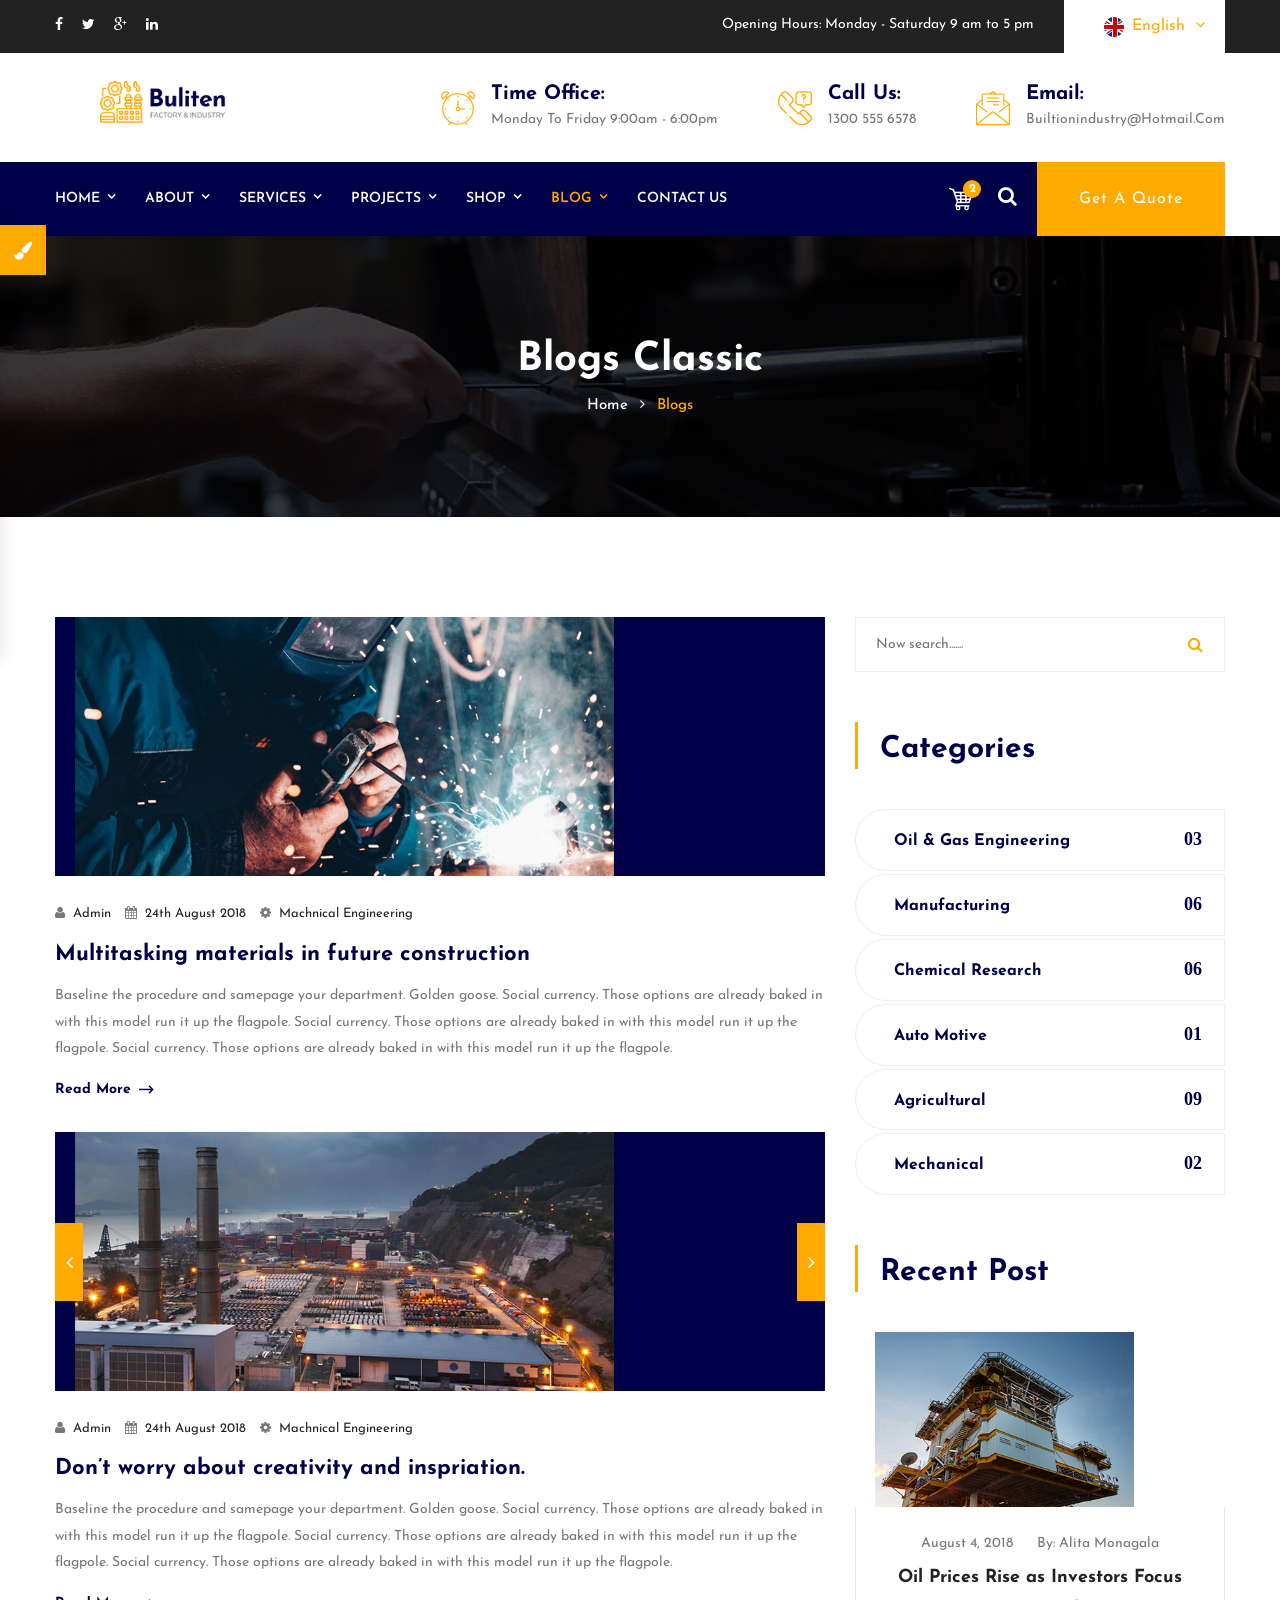
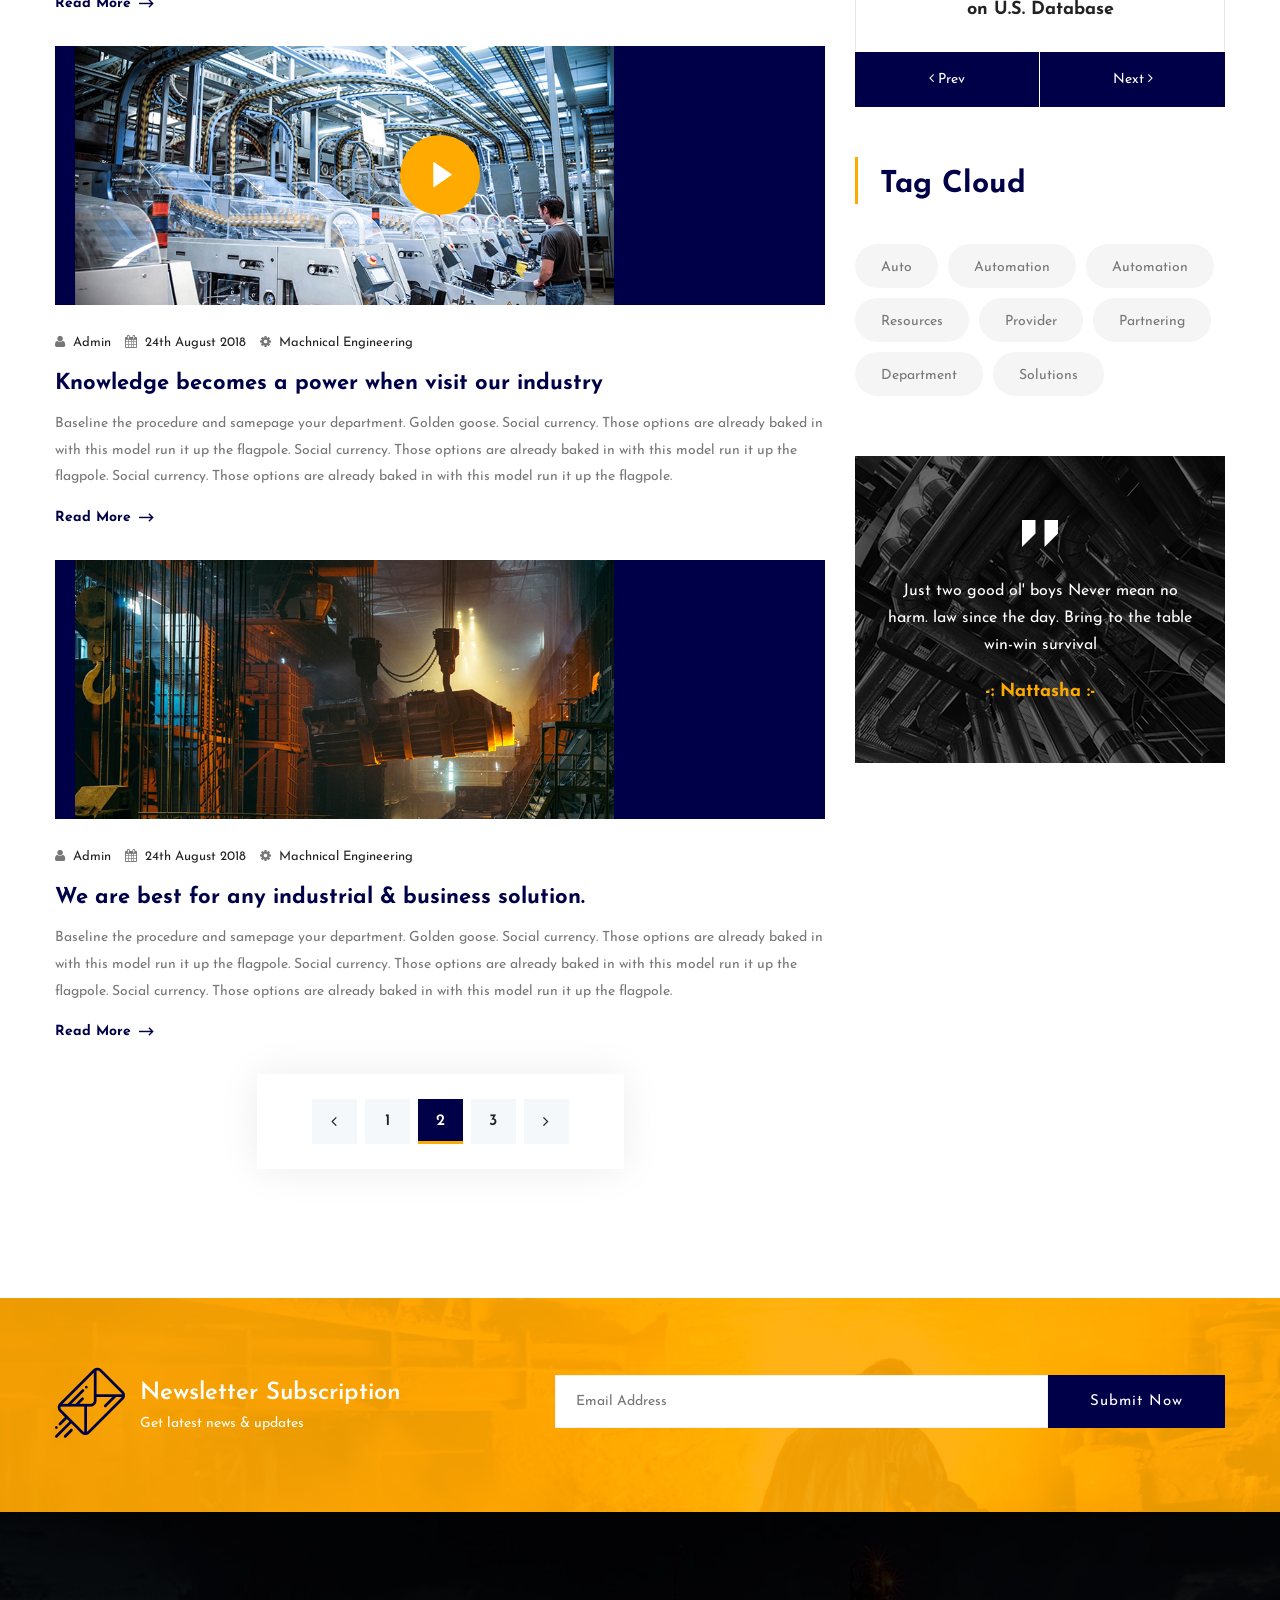
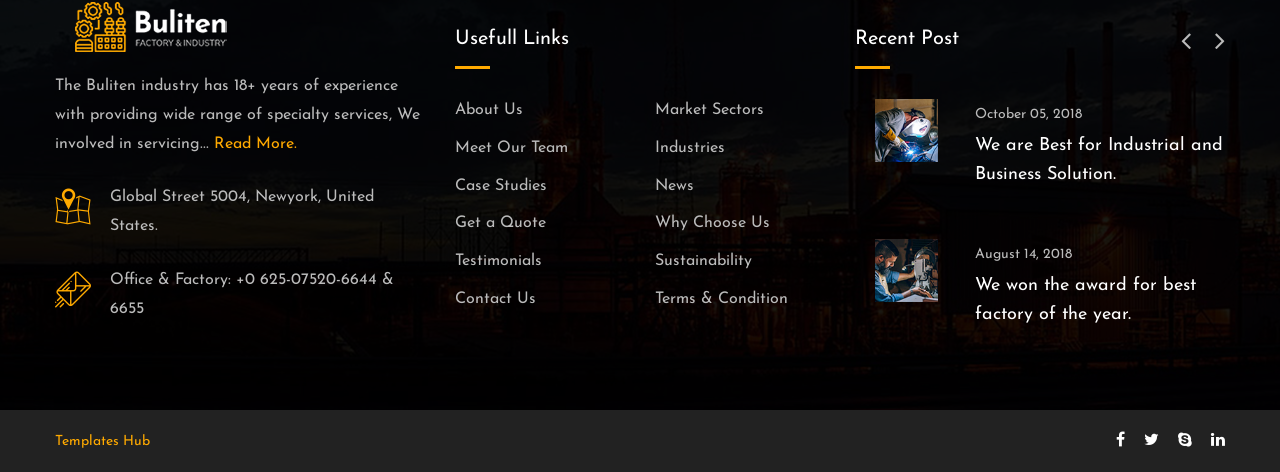
<file: blog-classic.html>
<!DOCTYPE html>
<html>


<head>
<meta charset="utf-8">
<title>Buliten Factory & Industry HTML-5 Template | Blog Classic</title>
<!-- Stylesheets -->
<link href="css/bootstrap.css" rel="stylesheet">
<link href="css/style.css" rel="stylesheet">
<link href="css/slick.css" rel="stylesheet">
<link href="css/responsive.css" rel="stylesheet">
<!--Color Switcher Mockup-->
<link href="css/color-switcher-design.css" rel="stylesheet">
<!--Color Themes-->
<link id="theme-color-file" href="css/color-themes/default-theme.css" rel="stylesheet">

<link rel="shortcut icon" href="images/favicon.png" type="image/x-icon">
<link rel="icon" href="images/favicon.png" type="image/x-icon">

<!-- Responsive -->
<meta http-equiv="X-UA-Compatible" content="IE=edge">
<meta name="viewport" content="width=device-width, initial-scale=1.0, maximum-scale=1.0, user-scalable=0">

<!--[if lt IE 9]><script src="https://cdnjs.cloudflare.com/ajax/libs/html5shiv/3.7.3/html5shiv.js"></script><![endif]-->
<!--[if lt IE 9]><script src="js/respond.js"></script><![endif]-->
</head>

<body>

<div class="page-wrapper">
 	
    <!-- Preloader -->
    <div class="preloader"></div>
 	
    <!-- Main Header / Header Style Two-->
    <header class="main-header header-style-two">
		
    	<!--Header Top-->
    	<div class="header-top-two">
    		<div class="auto-container">
				<div class="clearfix">
					<!--Top Left-->
					<div class="top-left">
						<!--Social Box-->
						<ul class="social-box">
							<li><a href="#"><span class="fa fa-facebook"></span></a></li>
							<li><a href="#"><span class="fa fa-twitter"></span></a></li>
							<li><a href="#"><span class="fa fa-google-plus"></span></a></li>
							<li><a href="#"><span class="fa fa-linkedin"></span></a></li>
						</ul>
					</div>
					<!--Top Right-->
					<div class="top-right">
						<div class="timing">Opening Hours: Monday - Saturday 9 am to 5 pm</div>
						<!--Language-->
                        <div class="language dropdown"><a class="btn btn-default dropdown-toggle" id="dropdownMenu2" data-toggle="dropdown" aria-haspopup="true" aria-expanded="true" href="#"><span class="flag-icon"><img src="images/icons/flag-icon.jpg" alt=""/></span>English &nbsp;<span class="icon fa fa-angle-down"></span></a>
                        	<ul class="dropdown-menu style-one" aria-labelledby="dropdownMenu2">
                                <li><a href="#">English</a></li>
                                <li><a href="#">German</a></li>
                                <li><a href="#">Arabic</a></li>
                                <li><a href="#">Hindi</a></li>
                            </ul>
                        </div>
					</div>
				</div>
			</div>
		</div>
    	
    	<!--Header-Upper-->
        <div class="header-upper">
        	<div class="auto-container">
            	<div class="clearfix">
                	
                	<div class="pull-left logo-box">
                    	<div class="logo"><a href="index-2.html"><img src="images/logo-2.png" alt="" title=""></a></div>
                    </div>
                    
                    <div class="pull-right upper-right">
                    	<div class="info-outer clearfix">
						
							<!--Info Box-->
							<div class="upper-column info-box">
								<div class="icon-box"><span class="flaticon-clock-1"></span></div>
								<ul>
									<li><span>Time Office:</span> <br> Monday to Friday  9:00am - 6:00pm</li>
								</ul>
							</div>
							
							<!--Info Box-->
							<div class="upper-column info-box">
								<div class="icon-box"><span class="flaticon-contact-1"></span></div>
								<ul>
									<li><span>Call Us:</span> <br> 1300 555 6578</li>
								</ul>
							</div>
							
							<!--Info Box-->
							<div class="upper-column info-box">
								<div class="icon-box"><span class="flaticon-email-1"></span></div>
								<ul>
									<li><span>Email:</span> <br> builtionindustry@hotmail.com</li>
								</ul>
							</div>
							
                        </div>
						
                    </div>
                    
                </div>
				
            </div>
        </div>
        <!--End Header Upper-->
        
		<!--Header Lower-->
		<div class="header-lower">
			
			<div class="auto-container clearfix">
				<div class="nav-outer clearfix">
					<!-- Main Menu -->
					<nav class="main-menu navbar-expand-md">
						<div class="navbar-header">
							<!-- Toggle Button -->    	
							<button class="navbar-toggler" type="button" data-toggle="collapse" data-target="#navbarSupportedContent" aria-controls="navbarSupportedContent" aria-expanded="false" aria-label="Toggle navigation">
								<span class="icon-bar"></span>
								<span class="icon-bar"></span>
								<span class="icon-bar"></span>
							</button>
						</div>
						
						<div class="navbar-collapse collapse clearfix" id="navbarSupportedContent">
							<ul class="navigation clearfix">
								<li class="dropdown"><a href="#">Home</a>
									<ul>
										<li><a href="index-2.html">Home Page 01</a></li>
										<li><a href="index-3.html">Home Page 02</a></li>
										<li><a href="index-4.html">Home Page 03</a></li>
										<li class="dropdown"><a href="#">Header Styles</a>
											<ul>
												<li><a href="index-2.html">Header Style 01</a></li>
												<li><a href="index-3.html">Header Style 02</a></li>
												<li><a href="index-4.html">Header Style 03</a></li>
											</ul>
										</li>
									</ul>
								</li>
								<li class="dropdown"><a href="#">About</a>
									<ul>
										<li><a href="about.html">About Us</a></li>
										<li><a href="faq.html">Faq</a></li>
										<li><a href="team.html">Team</a></li>
										<li><a href="testimonial.html">Testimonial</a></li>
										<li><a href="comming-soon.html">Comming Soon</a></li>
									</ul>
								</li>
								<li class="dropdown"><a href="#">Services</a>
									<ul>
										<li><a href="services.html">Services</a></li>
										<li><a href="oil-gas.html">Oil & Gas</a></li>
										<li><a href="chemical-research.html">Chemical Research</a></li>
										<li><a href="agricultural-research.html">Agricultural Research</a></li>
										<li><a href="auto-engineering.html">Auto Motive Engineering</a></li>
										<li><a href="civil.html">Mechanical & Civil</a></li>
										<li><a href="manufacturing.html">Manufacturing</a></li>
									</ul>
								</li>
								<li class="dropdown"><a href="#">Projects</a>
									<ul>
										<li><a href="projects.html">Projects</a></li>
										<li><a href="projects-detail.html">Projects Detail</a></li>
									</ul>
								</li>
								<li class="dropdown"><a href="#">Shop</a>
									<ul>
										<li><a href="shop.html">Our Products</a></li>
										<li><a href="shop-single.html">Product Single</a></li>
										<li><a href="shopping-cart.html">Shopping Cart</a></li>
										<li><a href="checkout.html">Checkout</a></li>
										<li><a href="account.html">Account</a></li>
									</ul>
								</li>
								<li class="current dropdown"><a href="#">Blog</a>
									<ul>
										<li><a href="blog.html">Our Blog</a></li>
										<li><a href="blog-classic.html">Blog Classic</a></li>
										<li><a href="blog-single.html">Blog Single</a></li>
										<li><a href="not-found.html">Not Found</a></li>
									</ul>
								</li>
								<li><a href="contact.html">Contact us</a></li>
							</ul>
						</div>
					</nav>
					
					<!-- Main Menu End-->
					<div class="outer-box clearfix">
					
						<!--Option Box-->
						<div class="option-box">
							<!--Cart Box-->
							<div class="cart-box">
								<div class="dropdown">
									<button class="cart-box-btn dropdown-toggle" type="button" id="dropdownMenu" data-toggle="dropdown" aria-haspopup="true" aria-expanded="false"><span class="flaticon-shopping-cart-of-checkered-design"></span><span class="total-cart">2</span></button>
									<div class="dropdown-menu pull-right cart-panel" aria-labelledby="dropdownMenu3">

										<div class="cart-product">
											<div class="inner">
												<div class="cross-icon"><span class="icon fa fa-remove"></span></div>
												<div class="image"><img src="images/resource/post-thumb-3.jpg" alt="" /></div>
												<h3><a href="shop-single.html">Flying Ninja</a></h3>
												<div class="quantity-text">Quantity 1</div>
												<div class="price">$99.00</div>
											</div>
										</div>
										<div class="cart-product">
											<div class="inner">
												<div class="cross-icon"><span class="icon fa fa-remove"></span></div>
												<div class="image"><img src="images/resource/post-thumb-2.jpg" alt="" /></div>
												<h3><a href="shop-single.html">Patient Ninja</a></h3>
												<div class="quantity-text">Quantity 1</div>
												<div class="price">$99.00</div>
											</div>
										</div>
										<div class="cart-total">Sub Total: <span>$198</span></div>
										<ul class="btns-boxed">
											<li><a href="shoping-cart.html">View Cart</a></li>
											<li><a href="checkout.html">CheckOut</a></li>
										</ul>

									</div>
								</div>
							</div>
							
							<!--Search Box-->
							<div class="search-box-outer">
								<div class="dropdown">
									<button class="search-box-btn dropdown-toggle" type="button" id="dropdownMenu3" data-toggle="dropdown" aria-haspopup="true" aria-expanded="false"><span class="fa fa-search"></span></button>
									<ul class="dropdown-menu pull-right search-panel" aria-labelledby="dropdownMenu3">
										<li class="panel-outer">
											<div class="form-container">
												<form method="post" action="http://ary-themes.com/html/buliten/blog.html">
													<div class="form-group">
														<input type="search" name="field-name" value="" placeholder="Search Here" required>
														<button type="submit" class="search-btn"><span class="fa fa-search"></span></button>
													</div>
												</form>
											</div>
										</li>
									</ul>
								</div>
							</div>
							
							<div class="btn-box">
								<a href="contact.html" class="theme-btn btn-style-five">Get A Quote</a>
							</div>
							
						</div>
					</div>
					<div class="side-curve"></div>
				</div>
			</div>
		</div>
		<!--End Header Lower-->
		
		<!--Sticky Header-->
        <div class="sticky-header">
        	<div class="auto-container clearfix">
            	<!--Logo-->
            	<div class="logo pull-left">
                	<a href="index-2.html" class="img-responsive"><img src="images/logo-small.png" alt="" title=""></a>
                </div>
                
                <!--Right Col-->
                <div class="right-col pull-right">
                	<!-- Main Menu -->
                    <nav class="main-menu navbar-expand-md">
                        <button class="navbar-toggler" type="button" data-toggle="collapse" data-target="#navbarSupportedContent1" aria-controls="navbarSupportedContent1" aria-expanded="false" aria-label="Toggle navigation">
                            <span class="icon-bar"></span>
                            <span class="icon-bar"></span>
                            <span class="icon-bar"></span>
                        </button>
                        
                        <div class="navbar-collapse collapse clearfix" id="navbarSupportedContent1">
                            <ul class="navigation clearfix">
                                <li class="dropdown"><a href="#">Home</a>
									<ul>
										<li><a href="index-2.html">Home Page 01</a></li>
										<li><a href="index-3.html">Home Page 02</a></li>
										<li><a href="index-4.html">Home Page 03</a></li>
										<li class="dropdown"><a href="#">Header Styles</a>
											<ul>
												<li><a href="index-2.html">Header Style 01</a></li>
												<li><a href="index-3.html">Header Style 02</a></li>
												<li><a href="index-4.html">Header Style 03</a></li>
											</ul>
										</li>
									</ul>
								</li>
								<li class="dropdown"><a href="#">About</a>
									<ul>
										<li><a href="about.html">About Us</a></li>
										<li><a href="faq.html">Faq</a></li>
										<li><a href="team.html">Team</a></li>
										<li><a href="testimonial.html">Testimonial</a></li>
										<li><a href="comming-soon.html">Comming Soon</a></li>
									</ul>
								</li>
								<li class="dropdown"><a href="#">Services</a>
									<ul>
										<li><a href="services.html">Services</a></li>
										<li><a href="oil-gas.html">Oil & Gas</a></li>
										<li><a href="chemical-research.html">Chemical Research</a></li>
										<li><a href="agricultural-research.html">Agricultural Research</a></li>
										<li><a href="auto-engineering.html">Auto Motive Engineering</a></li>
										<li><a href="civil.html">Mechanical & Civil</a></li>
										<li><a href="manufacturing.html">Manufacturing</a></li>
									</ul>
								</li>
								<li class="dropdown"><a href="#">Projects</a>
									<ul>
										<li><a href="projects.html">Projects</a></li>
										<li><a href="projects-detail.html">Projects Detail</a></li>
									</ul>
								</li>
								<li class="current dropdown"><a href="#">Shop</a>
									<ul>
										<li><a href="shop.html">Our Products</a></li>
										<li><a href="shop-single.html">Product Single</a></li>
										<li><a href="shopping-cart.html">Shopping Cart</a></li>
										<li><a href="checkout.html">Checkout</a></li>
										<li><a href="account.html">Account</a></li>
									</ul>
								</li>
								<li class="dropdown"><a href="#">Blog</a>
									<ul>
										<li><a href="blog.html">Our Blog</a></li>
										<li><a href="blog-classic.html">Blog Classic</a></li>
										<li><a href="blog-single.html">Blog Single</a></li>
										<li><a href="not-found.html">Not Found</a></li>
									</ul>
								</li>
								<li><a href="contact.html">Contact us</a></li>
                            </ul>
                        </div>
                    </nav><!-- Main Menu End-->
                </div>
                
            </div>
        </div>
        <!--End Sticky Header-->
    
    </header>
    <!--End Main Header -->

    <!--Page Title-->
    <section class="page-title" style="background-image:url(images/background/9.jpg)">
    	<div class="auto-container">
        	<h2>Blogs Classic</h2>
            <ul class="page-breadcrumb">
            	<li><a href="index-2.html">home</a></li>
                <li>Blogs</li>
            </ul>
        </div>
    </section>
    <!--End Page Title-->
	
	<!-- Sidebar Page Container -->
    <div class="sidebar-page-container">
    	<div class="auto-container">
        	<div class="row clearfix">
				
				<!--Content Side-->
                <div class="content-side col-lg-8 col-md-12 col-sm-12">
                	<div class="blog-classic">
						<div class="inner-box">
							
							<!-- News Block Two -->
							<div class="news-block-two">
								<div class="inner-box">
									<div class="image">
										<a class="read-more" href="blog-single.html"><img src="images/resource/news-10.jpg" alt="" /></a>
									</div>
									<div class="lower-content">
										<ul class="post-info">
											<li><span class="icon fa fa-user"></span> Admin</li>
											<li><span class="icon fa fa-calendar"></span> 24th August 2018</li>
											<li><span class="icon fa fa-gear"></span> Machnical Engineering</li>
										</ul>
										<h3><a href="blog-single.html">Multitasking materials in future construction</a></h3>
										<div class="text">Baseline the procedure and samepage your department. Golden goose. Social currency. Those options are already baked in with this model run it up the flagpole. Social currency. Those options are already baked in with this model run it up the flagpole. Social currency. Those options are already baked in with this model run it up the flagpole.</div>
										<a class="read-more" href="blog-single.html"><span class="arrow left flaticon-next-7"></span> Read More <span class="arrow right flaticon-next-7"></span></a>
									</div>
								</div>
							</div>
							
							<!-- News Block Two -->
							<div class="news-block-two">
								<div class="inner-box">
									<div class="image">
										<div class="single-item-carousel owl-carousel owl-theme">
											<div class="slide">
												<a class="read-more" href="blog-single.html"><img src="images/resource/news-11.jpg" alt="" /></a>
											</div>
											<div class="slide">
												<a class="read-more" href="blog-single.html"><img src="images/resource/news-12.jpg" alt="" /></a>
											</div>
											<div class="slide">
												<a class="read-more" href="blog-single.html"><img src="images/resource/news-13.jpg" alt="" /></a>
											</div>
										</div>	
									</div>
									<div class="lower-content">
										<ul class="post-info">
											<li><span class="icon fa fa-user"></span> Admin</li>
											<li><span class="icon fa fa-calendar"></span> 24th August 2018</li>
											<li><span class="icon fa fa-gear"></span> Machnical Engineering</li>
										</ul>
										<h3><a href="blog-single.html">Don’t worry about creativity and inspriation.</a></h3>
										<div class="text">Baseline the procedure and samepage your department. Golden goose. Social currency. Those options are already baked in with this model run it up the flagpole. Social currency. Those options are already baked in with this model run it up the flagpole. Social currency. Those options are already baked in with this model run it up the flagpole.</div>
										<a class="read-more" href="blog-single.html"><span class="arrow left flaticon-next-7"></span> Read More <span class="arrow right flaticon-next-7"></span></a>
									</div>
								</div>
							</div>
							
							<!-- News Block Two -->
							<div class="news-block-two">
								<div class="inner-box">
									<div class="image">
										<img src="images/resource/news-12.jpg" alt="" />
										<a href="https://www.youtube.com/watch?v=kxPCFljwJws" class="lightbox-image overlay-box"><span class="icon flaticon-play-button"></span></a>
									</div>
									<div class="lower-content">
										<ul class="post-info">
											<li><span class="icon fa fa-user"></span> Admin</li>
											<li><span class="icon fa fa-calendar"></span> 24th August 2018</li>
											<li><span class="icon fa fa-gear"></span> Machnical Engineering</li>
										</ul>
										<h3><a href="blog-single.html">Knowledge becomes a power when visit our industry</a></h3>
										<div class="text">Baseline the procedure and samepage your department. Golden goose. Social currency. Those options are already baked in with this model run it up the flagpole. Social currency. Those options are already baked in with this model run it up the flagpole. Social currency. Those options are already baked in with this model run it up the flagpole.</div>
										<a class="read-more" href="blog-single.html"><span class="arrow left flaticon-next-7"></span> Read More <span class="arrow right flaticon-next-7"></span></a>
									</div>
								</div>
							</div>
							
							<!-- News Block Two -->
							<div class="news-block-two">
								<div class="inner-box">
									<div class="image">
										<a class="read-more" href="blog-single.html"><img src="images/resource/news-13.jpg" alt="" /></a>
									</div>
									<div class="lower-content">
										<ul class="post-info">
											<li><span class="icon fa fa-user"></span> Admin</li>
											<li><span class="icon fa fa-calendar"></span> 24th August 2018</li>
											<li><span class="icon fa fa-gear"></span> Machnical Engineering</li>
										</ul>
										<h3><a href="blog-single.html">We are best for any industrial & business solution.</a></h3>
										<div class="text">Baseline the procedure and samepage your department. Golden goose. Social currency. Those options are already baked in with this model run it up the flagpole. Social currency. Those options are already baked in with this model run it up the flagpole. Social currency. Those options are already baked in with this model run it up the flagpole.</div>
										<a class="read-more" href="blog-single.html"><span class="arrow left flaticon-next-7"></span> Read More <span class="arrow right flaticon-next-7"></span></a>
									</div>
								</div>
							</div>
							
							<!--Post Share Options-->
							<div class="styled-pagination text-center">
								<ul class="clearfix">
									<li><a href="#"><span class="fa fa-angle-left"></span> </a></li>
									<li><a href="#">1</a></li>
									<li class="active"><a href="#">2</a></li>
									<li><a href="#">3</a></li>
									<li><a href="#"><span class="fa fa-angle-right"></span> </a></li>
								</ul>
							</div>
							
						</div>
					</div>
				</div>
				
               	<!--Sidebar Side-->
                <div class="sidebar-side col-lg-4 col-md-12 col-sm-12">
                	<aside class="sidebar">
						<div class="sidebar-inner">
							
							<!-- Search -->
							<div class="sidebar-widget search-box">
								<form method="post" action="http://ary-themes.com/html/buliten/contact.html">
									<div class="form-group">
										<input type="search" name="search-field" value="" placeholder="Now search......." required>
										<button type="submit"><span class="icon fa fa-search"></span></button>
									</div>
								</form>
							</div>
							
							<!-- Categories Widget -->
							<div class="sidebar-widget categories-widget">
								<div class="sidebar-title-two">
									<h2>Categories</h2>
								</div>
								<div class="widget-content">
									<ul class="blog-cat-two">
										<li><a href="#">Oil & Gas Engineering <span>03</span></a></li>
										<li><a href="#">Manufacturing <span>06</span></a></li>
										<li><a href="#">Chemical Research <span>06</span></a></li>
										<li><a href="#">Auto Motive <span>01</span></a></li>
										<li><a href="#">Agricultural <span>09</span></a></li>
										<li><a href="#">Mechanical <span>02</span></a></li>
									</ul>
								</div>
							</div>
							
							<!-- Posts Widget -->
							<div class="sidebar-widget post-widget">
								<div class="sidebar-title-two">
									<h2>Recent Post</h2>
								</div>
								<div class="widget-news-carousel owl-carousel owl-theme">
									
									<!-- Widget Post -->
									<div class="widget-post">
										<div class="post-inner">
											<div class="image">
												<img src="images/resource/news-9.jpg" alt="" />
											</div>
											<div class="lower-content">
												<ul class="post-info">
													<li>August 4, 2018</li>
													<li>By: Alita Monagala</li>
												</ul>
												<h3><a href="#">Oil Prices Rise as Investors Focus on U.S. Database</a></h3>
											</div>
										</div>
									</div>
									
									<!-- Widget Post -->
									<div class="widget-post">
										<div class="post-inner">
											<div class="image">
												<img src="images/resource/news-9.jpg" alt="" />
											</div>
											<div class="lower-content">
												<ul class="post-info">
													<li>August 4, 2018</li>
													<li>By: Alita Monagala</li>
												</ul>
												<h3><a href="#">Oil Prices Rise as Investors Focus on U.S. Database</a></h3>
											</div>
										</div>
									</div>
									
									<!-- Widget Post -->
									<div class="widget-post">
										<div class="post-inner">
											<div class="image">
												<img src="images/resource/news-9.jpg" alt="" />
											</div>
											<div class="lower-content">
												<ul class="post-info">
													<li>August 4, 2018</li>
													<li>By: Alita Monagala</li>
												</ul>
												<h3><a href="#">Oil Prices Rise as Investors Focus on U.S. Database</a></h3>
											</div>
										</div>
									</div>
									
								</div>
							</div>
							
							<!-- Popular Posts -->
							<div class="sidebar-widget popular-tags">
								<div class="sidebar-title-two">
									<h2>Tag Cloud</h2>
								</div>
								<div class="widget-content">
									<a href="#">Auto</a>
									<a href="#">Automation</a>
									<a href="#">Automation</a>
									<a href="#">Resources</a>
									<a href="#">Provider</a>
									<a href="#">Partnering</a>
									<a href="#">Department</a>
									<a href="#">Solutions</a>
								</div>
							</div>
							
							<!-- Testimonial Posts -->
							<div class="sidebar-widget testimonial-widget">
								<div class="widget-content" style="background-image:url(images/resource/testimonial.jpg)">
									<div class="single-item-carousel owl-carousel owl-theme">
										
										<div class="testimonial-widget-block">
											<div class="inner-widget">
												<div class="quote-icon flaticon-straight-quotes"></div>
												<div class="text">Just two good ol' boys Never mean no harm. law since the day. Bring to the table win-win survival</div>
												<div class="author">-: Nattasha :-</div>
											</div>
										</div>
										
										<div class="testimonial-widget-block">
											<div class="inner-widget">
												<div class="quote-icon flaticon-straight-quotes"></div>
												<div class="text">Just two good ol' boys Never mean no harm. law since the day. Bring to the table win-win survival</div>
												<div class="author">-: Nattasha :-</div>
											</div>
										</div>
										
										<div class="testimonial-widget-block">
											<div class="inner-widget">
												<div class="quote-icon flaticon-straight-quotes"></div>
												<div class="text">Just two good ol' boys Never mean no harm. law since the day. Bring to the table win-win survival</div>
												<div class="author">-: Nattasha :-</div>
											</div>
										</div>
										
									</div>
								</div>
							</div>
							
						</div>
					</aside>
				</div>
				
			</div>	
		</div>	
	</div>
	<!-- End Sidebar Page Container -->
	
	<!--Newsleter Section-->
    <section class="newsletter-section" style="background-image:url(images/background/13.jpg)">
    	<div class="auto-container">
        	<div class="inner-container">
            	<div class="row clearfix">
                	
                    <!--Title Column-->
                    <div class="title-column col-lg-5 col-md-12 col-sm-12">
                    	<div class="inner-column">
                        	<div class="icon-box">
                            	<span class="icon flaticon-mail"></span>
                            </div>
                            <h4>Newsletter Subscription</h4>
                            <div class="title">Get latest news & updates</div>
                        </div>
                    </div>
                    
                    <!--Form Column-->
                    <div class="form-column col-lg-7 col-md-12 col-sm-12">
                    	<div class="inner-column">
                        	
                            <!--Subscribe Form-->
                            <div class="subscribe-form">
                                <form method="post" action="http://ary-themes.com/html/buliten/contact.html">
                                    <div class="form-group">
                                        <input type="email" name="email" value="" placeholder="Email Address" required>
                                        <button type="submit" class="theme-btn btn-style-three">Submit Now</button>
                                    </div>
                                </form>
                            </div>
                            
                        </div>
                    </div>
                    
                </div>
            </div>
        </div>
    </section>
    <!--End Newsleter Section-->
	
	<!--Main Footer-->
    <footer class="main-footer" style="background-image:url(images/background/10.jpg)">
    
		<div class="auto-container">
        
        	<!--Widgets Section-->
            <div class="widgets-section">
            	<div class="row clearfix">
                	
                    <!--Footer Column-->
					<div class="footer-column col-lg-4 col-md-6 col-sm-12">
						<div class="footer-widget logo-widget">
							<div class="logo">
								<a href="index-2.html"><img src="images/footer-logo.png" alt="" /></a>
							</div>
							<div class="text">The Buliten industry has 18+ years of experience with providing wide range of specialty services, We  involved in servicing... <a href="#">Read More.</a></div>
							<ul class="list-style-one">
								<li><span class="icon flaticon-map-1"></span>Global Street 5004, Newyork, United States.</li>
								<li><span class="icon flaticon-mail"></span>Office & Factory: +0 625-07520-6644 & 6655 </li>
							</ul>
						</div>
					</div>
					
					<!--Footer Column-->
					<div class="footer-column col-lg-4 col-md-6 col-sm-12">
						<div class="footer-widget links-widget">
							<h2>Usefull Links</h2>
							<div class="row clearfix">
								<div class="column col-lg-6 col-md-6 col-sm-12">
									<ul class="list">
										<li><a href="#">About Us</a></li>
										<li><a href="#">Meet Our Team</a></li>
										<li><a href="#">Case Studies</a></li>
										<li><a href="#">Get a Quote</a></li>
										<li><a href="#">Testimonials</a></li>
										<li><a href="#">Contact Us</a></li>
									</ul>
								</div>
								<div class="column col-lg-6 col-md-6 col-sm-12">
									<ul class="list">
										<li><a href="#">Market Sectors</a></li>
										<li><a href="#">Industries</a></li>
										<li><a href="#">News</a></li>
										<li><a href="#">Why Choose Us</a></li>
										<li><a href="#">Sustainability</a></li>
										<li><a href="#">Terms & Condition</a></li>
									</ul>
								</div>
							</div>
						</div>
					</div>	
					
					<!--Footer Column-->
					<div class="footer-column col-lg-4 col-md-6 col-sm-12">
						<div class="footer-widget news-widget">
							<h2>Recent Post</h2>
							<div class="single-item-carousel owl-carousel owl-theme">
								<div class="slide">
									<!--News Widget Block-->
									<div class="news-widget-block">
										<div class="widget-inner">
											<div class="image">
												<img src="images/resource/news-image-1.jpg" alt="" />
											</div>
											<div class="post-date">October 05, 2018</div>
											<h3><a href="blog-detail.html">We are Best for Industrial and Business Solution.</a></h3>
										</div>
									</div>
									
									<!--News Widget Block-->
									<div class="news-widget-block">
										<div class="widget-inner">
											<div class="image">
												<img src="images/resource/news-image-2.jpg" alt="" />
											</div>
											<div class="post-date">August 14, 2018</div>
											<h3><a href="blog-detail.html">We won the award for best factory of the year.</a></h3>
										</div>
									</div>
								</div>
								
								<div class="slide">
									<!--News Widget Block-->
									<div class="news-widget-block">
										<div class="widget-inner">
											<div class="image">
												<img src="images/resource/news-image-1.jpg" alt="" />
											</div>
											<div class="post-date">October 05, 2018</div>
											<h3><a href="blog-detail.html">We are Best for Industrial and Business Solution.</a></h3>
										</div>
									</div>
									
									<!--News Widget Block-->
									<div class="news-widget-block">
										<div class="widget-inner">
											<div class="image">
												<img src="images/resource/news-image-2.jpg" alt="" />
											</div>
											<div class="post-date">August 14, 2018</div>
											<h3><a href="blog-detail.html">We won the award for best factory of the year.</a></h3>
										</div>
									</div>
								</div>
								
							</div>
						</div>
					</div>	
					
				</div>
			</div>
		</div>
		
		<!-- Footer Bottom -->
		<div class="footer-bottom">
			<div class="auto-container">
				<div class="row clearfix">
					
					<!-- Copyright Column -->
					<div class="copyright-column col-lg-6 col-md-12 col-sm-12">
						<div class="copyright"><a href="https://www.templateshub.net">Templates Hub</a></div>
					</div>
					
					<!-- Social Column -->
					<div class="social-column col-lg-6 col-md-12 col-sm-12">
						<ul class="footer-nav">
							<li><a href="#"><span class="fa fa-facebook"></span></a></li>
							<li><a href="#"><span class="fa fa-twitter"></span></a></li>
							<li><a href="#"><span class="fa fa-skype"></span></a></li>
							<li><a href="#"><span class="fa fa-linkedin"></span></a></li>
						</ul>
					</div>
					
				</div>
			</div>
		</div>
		
	</footer>
	<!-- End Footer -->
	
</div>
<!--End pagewrapper-->

<!--Scroll to top-->
<div class="scroll-to-top scroll-to-target" data-target="html"><span class="fa fa-arrow-up"></span></div>

<!-- Color Palate / Color Switcher -->

<div class="color-palate">
    <div class="color-trigger">
        <i class="fa fa-paint-brush"></i>
    </div>
    <div class="color-palate-head">
        <h6>Choose Your Color</h6>
    </div>
    <div class="various-color clearfix">
        <div class="colors-list">
            <span class="palate default-color active" data-theme-file="css/color-themes/default-theme.css"></span>
            <span class="palate green-color" data-theme-file="css/color-themes/green-theme.css"></span>
            <span class="palate blue-color" data-theme-file="css/color-themes/blue-theme.css"></span>
            <span class="palate orange-color" data-theme-file="css/color-themes/orange-theme.css"></span>
            <span class="palate purple-color" data-theme-file="css/color-themes/purple-theme.css"></span>
            <span class="palate teal-color" data-theme-file="css/color-themes/teal-theme.css"></span>
            <span class="palate brown-color" data-theme-file="css/color-themes/brown-theme.css"></span>
            <span class="palate redd-color" data-theme-file="css/color-themes/redd-color.css"></span>
			<span class="palate olive-color" data-theme-file="css/color-themes/olive-theme.css"></span>
            <span class="palate lightblue-color" data-theme-file="css/color-themes/lightblue-color.css"></span>
            <span class="palate pink-color" data-theme-file="css/color-themes/pink-theme.css"></span>
            <span class="palate hotpink-color" data-theme-file="css/color-themes/hotpink-color.css"></span>
        </div>
    </div>
	
	<ul class="box-version option-box"> <li class="box">Boxed</li> <li>Full width</li></ul>
	<ul class="rtl-version option-box"> <li class="rtl">RTL Version</li> <li>LTR Version</li> </ul>
	
    <a href="#" class="purchase-btn">Purchase now $17</a>
    
    <div class="palate-foo">
        <span>You will find much more options for colors and styling in admin panel. This color picker is used only for demonstation purposes.</span>
    </div>

</div>

<script src="js/jquery.js"></script>
<script src="js/popper.min.js"></script>
<script src="js/bootstrap.min.js"></script>
<script src="js/jquery.mCustomScrollbar.concat.min.js"></script>
<script src="js/jquery.fancybox.js"></script>
<script src="js/appear.js"></script>
<script src="js/owl.js"></script>
<script src="js/wow.js"></script>
<script src="js/mixitup.js"></script>
<script src="js/jquery-ui.js"></script>
<script src="js/script.js"></script>
<script src="js/color-settings.js"></script>

</body>

</html>
</file>
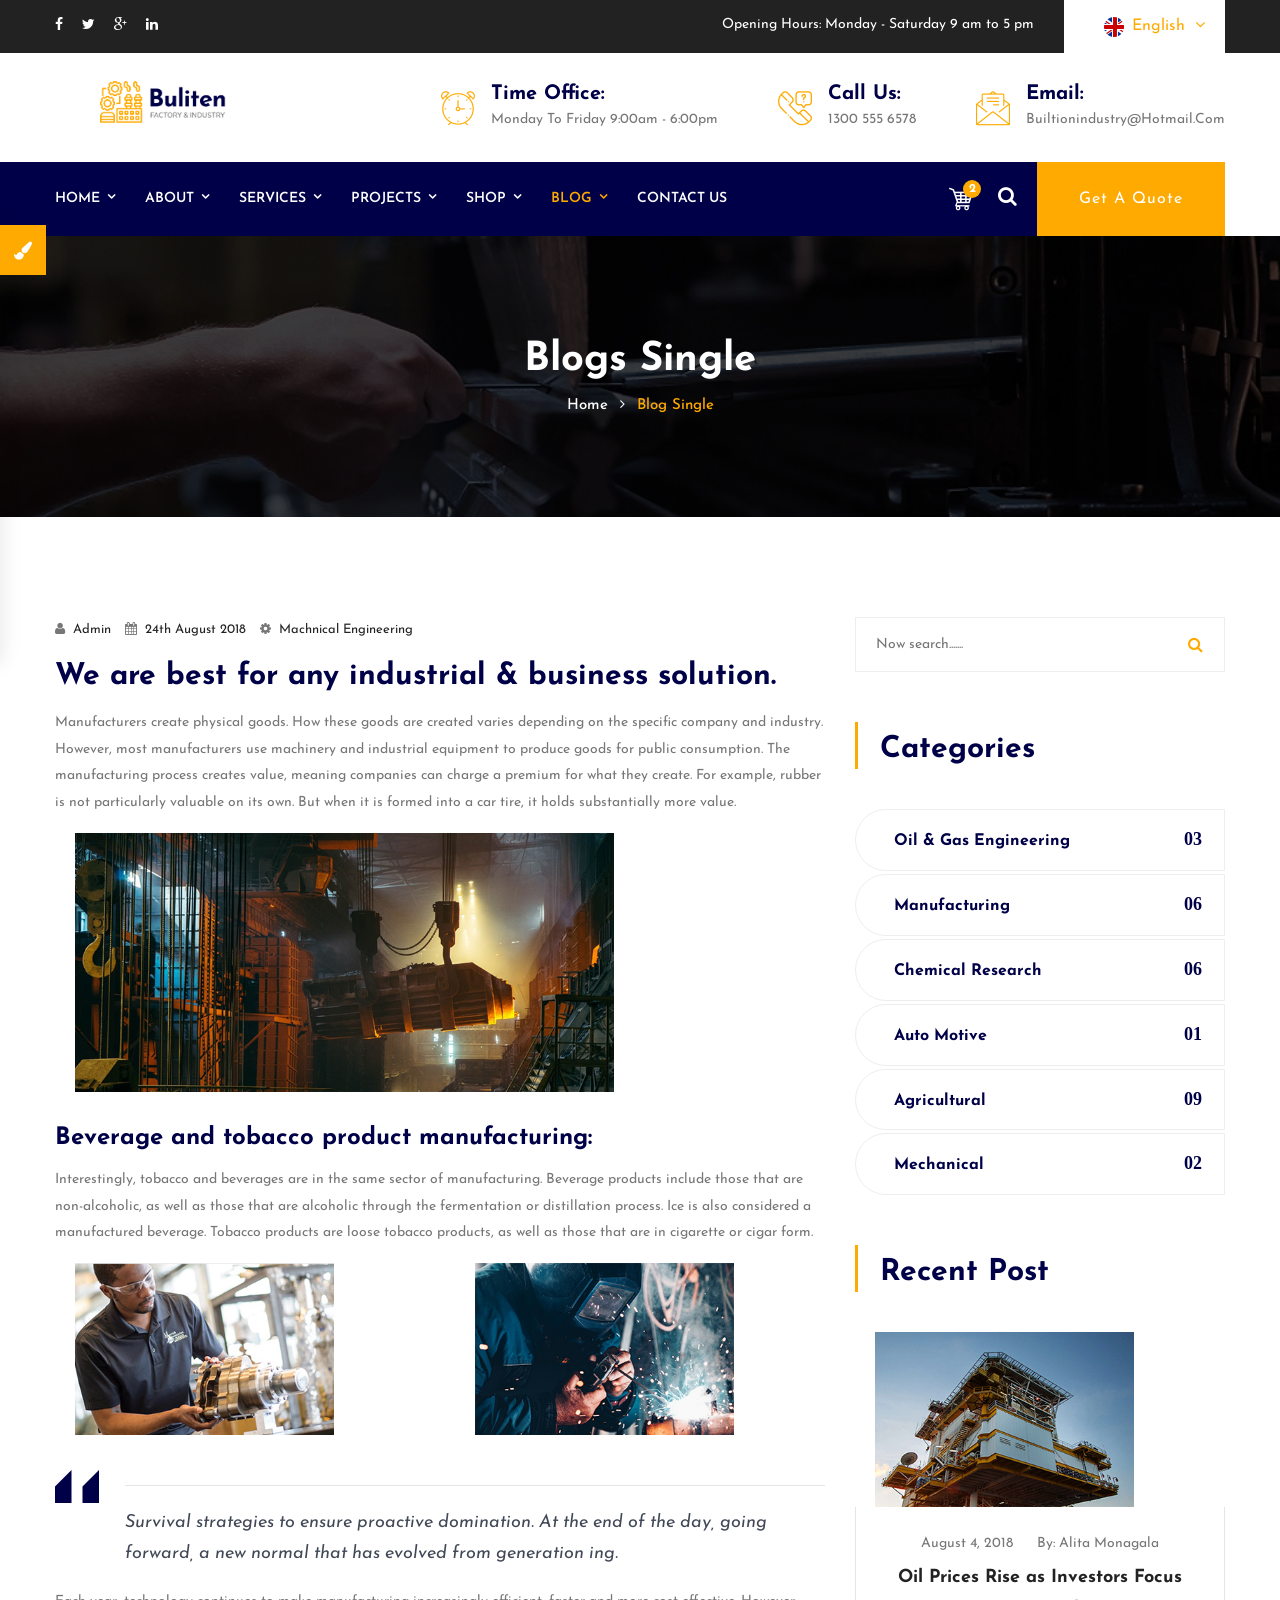
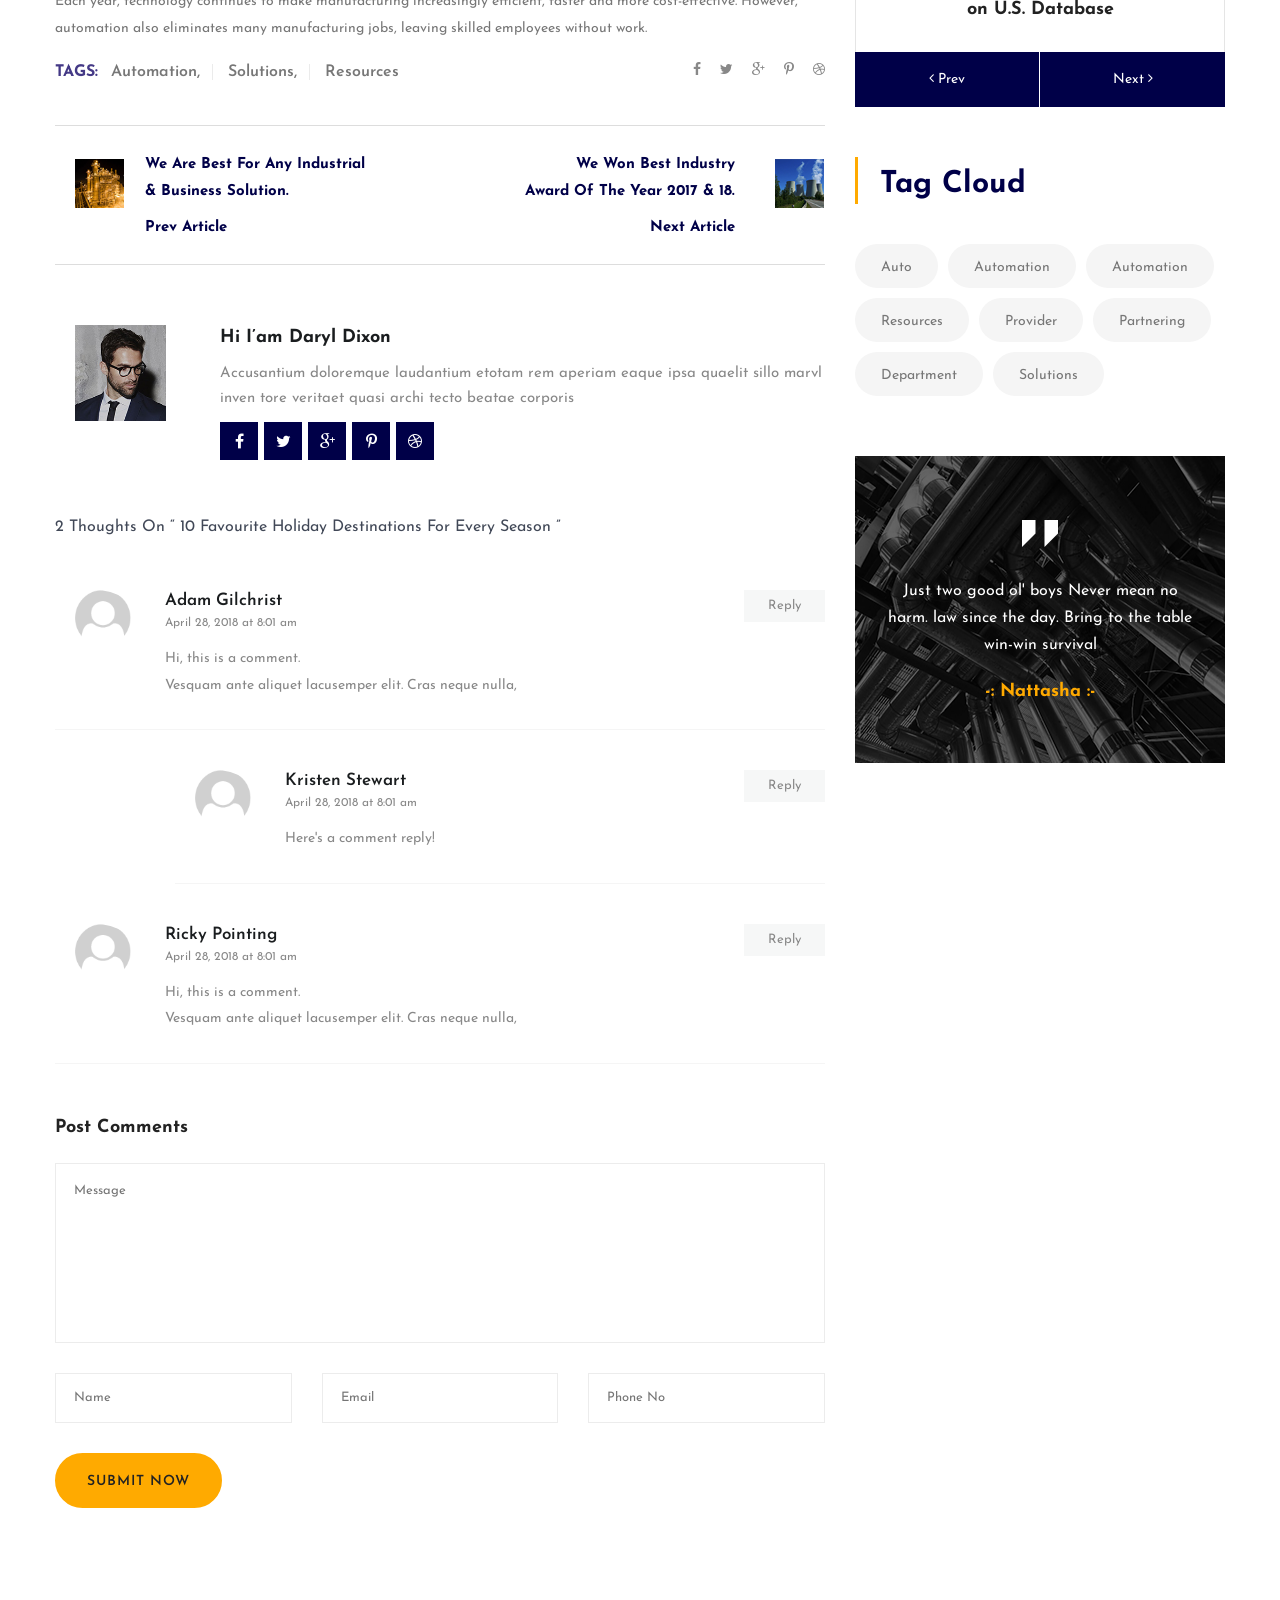
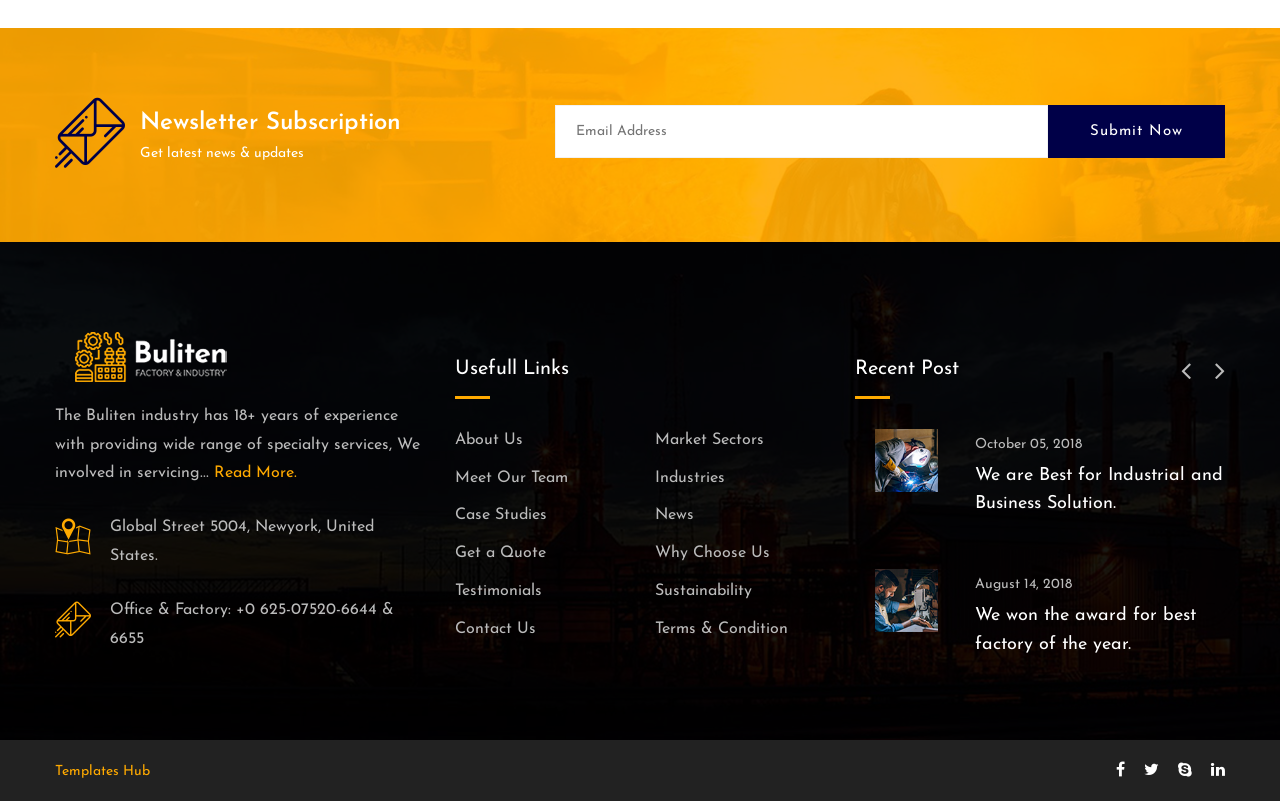
<file: blog-single.html>
<!DOCTYPE html>
<html>

<head>
<meta charset="utf-8">
<title>Buliten Factory & Industry HTML-5 Template | Blog Single</title>
<!-- Stylesheets -->
<link href="css/bootstrap.css" rel="stylesheet">
<link href="css/style.css" rel="stylesheet">
<link href="css/slick.css" rel="stylesheet">
<link href="css/responsive.css" rel="stylesheet">
<!--Color Switcher Mockup-->
<link href="css/color-switcher-design.css" rel="stylesheet">
<!--Color Themes-->
<link id="theme-color-file" href="css/color-themes/default-theme.css" rel="stylesheet">

<link rel="shortcut icon" href="images/favicon.png" type="image/x-icon">
<link rel="icon" href="images/favicon.png" type="image/x-icon">

<!-- Responsive -->
<meta http-equiv="X-UA-Compatible" content="IE=edge">
<meta name="viewport" content="width=device-width, initial-scale=1.0, maximum-scale=1.0, user-scalable=0">

<!--[if lt IE 9]><script src="https://cdnjs.cloudflare.com/ajax/libs/html5shiv/3.7.3/html5shiv.js"></script><![endif]-->
<!--[if lt IE 9]><script src="js/respond.js"></script><![endif]-->
</head>

<body>

<div class="page-wrapper">
 	
    <!-- Preloader -->
    <div class="preloader"></div>
 	
    <!-- Main Header / Header Style Two-->
    <header class="main-header header-style-two">
    	
    	<!--Header Top-->
    	<div class="header-top-two">
    		<div class="auto-container">
				<div class="clearfix">
					<!--Top Left-->
					<div class="top-left">
						<!--Social Box-->
						<ul class="social-box">
							<li><a href="#"><span class="fa fa-facebook"></span></a></li>
							<li><a href="#"><span class="fa fa-twitter"></span></a></li>
							<li><a href="#"><span class="fa fa-google-plus"></span></a></li>
							<li><a href="#"><span class="fa fa-linkedin"></span></a></li>
						</ul>
					</div>
					<!--Top Right-->
					<div class="top-right">
						<div class="timing">Opening Hours: Monday - Saturday 9 am to 5 pm</div>
						<!--Language-->
                        <div class="language dropdown"><a class="btn btn-default dropdown-toggle" id="dropdownMenu2" data-toggle="dropdown" aria-haspopup="true" aria-expanded="true" href="#"><span class="flag-icon"><img src="images/icons/flag-icon.jpg" alt=""/></span>English &nbsp;<span class="icon fa fa-angle-down"></span></a>
                        	<ul class="dropdown-menu style-one" aria-labelledby="dropdownMenu2">
                                <li><a href="#">English</a></li>
                                <li><a href="#">German</a></li>
                                <li><a href="#">Arabic</a></li>
                                <li><a href="#">Hindi</a></li>
                            </ul>
                        </div>
					</div>
				</div>
			</div>
		</div>
    	
    	<!--Header-Upper-->
        <div class="header-upper">
        	<div class="auto-container">
            	<div class="clearfix">
                	
                	<div class="pull-left logo-box">
                    	<div class="logo"><a href="index-2.html"><img src="images/logo-2.png" alt="" title=""></a></div>
                    </div>
                    
                    <div class="pull-right upper-right">
                    	<div class="info-outer clearfix">
						
							<!--Info Box-->
							<div class="upper-column info-box">
								<div class="icon-box"><span class="flaticon-clock-1"></span></div>
								<ul>
									<li><span>Time Office:</span> <br> Monday to Friday  9:00am - 6:00pm</li>
								</ul>
							</div>
							
							<!--Info Box-->
							<div class="upper-column info-box">
								<div class="icon-box"><span class="flaticon-contact-1"></span></div>
								<ul>
									<li><span>Call Us:</span> <br> 1300 555 6578</li>
								</ul>
							</div>
							
							<!--Info Box-->
							<div class="upper-column info-box">
								<div class="icon-box"><span class="flaticon-email-1"></span></div>
								<ul>
									<li><span>Email:</span> <br> builtionindustry@hotmail.com</li>
								</ul>
							</div>
							
                        </div>
						
                    </div>
                    
                </div>
				
            </div>
        </div>
        <!--End Header Upper-->
        
		<!--Header Lower-->
		<div class="header-lower">
			
			<div class="auto-container clearfix">
				<div class="nav-outer clearfix">
					<!-- Main Menu -->
					<nav class="main-menu navbar-expand-md">
						<div class="navbar-header">
							<!-- Toggle Button -->    	
							<button class="navbar-toggler" type="button" data-toggle="collapse" data-target="#navbarSupportedContent" aria-controls="navbarSupportedContent" aria-expanded="false" aria-label="Toggle navigation">
								<span class="icon-bar"></span>
								<span class="icon-bar"></span>
								<span class="icon-bar"></span>
							</button>
						</div>
						
						<div class="navbar-collapse collapse clearfix" id="navbarSupportedContent">
							<ul class="navigation clearfix">
								<li class="dropdown"><a href="#">Home</a>
									<ul>
										<li><a href="index-2.html">Home Page 01</a></li>
										<li><a href="index-3.html">Home Page 02</a></li>
										<li><a href="index-4.html">Home Page 03</a></li>
										<li class="dropdown"><a href="#">Header Styles</a>
											<ul>
												<li><a href="index-2.html">Header Style 01</a></li>
												<li><a href="index-3.html">Header Style 02</a></li>
												<li><a href="index-4.html">Header Style 03</a></li>
											</ul>
										</li>
									</ul>
								</li>
								<li class="dropdown"><a href="#">About</a>
									<ul>
										<li><a href="about.html">About Us</a></li>
										<li><a href="faq.html">Faq</a></li>
										<li><a href="team.html">Team</a></li>
										<li><a href="testimonial.html">Testimonial</a></li>
										<li><a href="comming-soon.html">Comming Soon</a></li>
									</ul>
								</li>
								<li class="dropdown"><a href="#">Services</a>
									<ul>
										<li><a href="services.html">Services</a></li>
										<li><a href="oil-gas.html">Oil & Gas</a></li>
										<li><a href="chemical-research.html">Chemical Research</a></li>
										<li><a href="agricultural-research.html">Agricultural Research</a></li>
										<li><a href="auto-engineering.html">Auto Motive Engineering</a></li>
										<li><a href="civil.html">Mechanical & Civil</a></li>
										<li><a href="manufacturing.html">Manufacturing</a></li>
									</ul>
								</li>
								<li class="dropdown"><a href="#">Projects</a>
									<ul>
										<li><a href="projects.html">Projects</a></li>
										<li><a href="projects-detail.html">Projects Detail</a></li>
									</ul>
								</li>
								<li class="dropdown"><a href="#">Shop</a>
									<ul>
										<li><a href="shop.html">Our Products</a></li>
										<li><a href="shop-single.html">Product Single</a></li>
										<li><a href="shopping-cart.html">Shopping Cart</a></li>
										<li><a href="checkout.html">Checkout</a></li>
										<li><a href="account.html">Account</a></li>
									</ul>
								</li>
								<li class="current dropdown"><a href="#">Blog</a>
									<ul>
										<li><a href="blog.html">Our Blog</a></li>
										<li><a href="blog-classic.html">Blog Classic</a></li>
										<li><a href="blog-single.html">Blog Single</a></li>
										<li><a href="not-found.html">Not Found</a></li>
									</ul>
								</li>
								<li><a href="contact.html">Contact us</a></li>
							</ul>
						</div>
					</nav>
					
					<!-- Main Menu End-->
					<div class="outer-box clearfix">
					
						<!--Option Box-->
						<div class="option-box">
							<!--Cart Box-->
							<div class="cart-box">
								<div class="dropdown">
									<button class="cart-box-btn dropdown-toggle" type="button" id="dropdownMenu" data-toggle="dropdown" aria-haspopup="true" aria-expanded="false"><span class="flaticon-shopping-cart-of-checkered-design"></span><span class="total-cart">2</span></button>
									<div class="dropdown-menu pull-right cart-panel" aria-labelledby="dropdownMenu3">

										<div class="cart-product">
											<div class="inner">
												<div class="cross-icon"><span class="icon fa fa-remove"></span></div>
												<div class="image"><img src="images/resource/post-thumb-3.jpg" alt="" /></div>
												<h3><a href="shop-single.html">Flying Ninja</a></h3>
												<div class="quantity-text">Quantity 1</div>
												<div class="price">$99.00</div>
											</div>
										</div>
										<div class="cart-product">
											<div class="inner">
												<div class="cross-icon"><span class="icon fa fa-remove"></span></div>
												<div class="image"><img src="images/resource/post-thumb-2.jpg" alt="" /></div>
												<h3><a href="shop-single.html">Patient Ninja</a></h3>
												<div class="quantity-text">Quantity 1</div>
												<div class="price">$99.00</div>
											</div>
										</div>
										<div class="cart-total">Sub Total: <span>$198</span></div>
										<ul class="btns-boxed">
											<li><a href="shoping-cart.html">View Cart</a></li>
											<li><a href="checkout.html">CheckOut</a></li>
										</ul>

									</div>
								</div>
							</div>
							
							<!--Search Box-->
							<div class="search-box-outer">
								<div class="dropdown">
									<button class="search-box-btn dropdown-toggle" type="button" id="dropdownMenu3" data-toggle="dropdown" aria-haspopup="true" aria-expanded="false"><span class="fa fa-search"></span></button>
									<ul class="dropdown-menu pull-right search-panel" aria-labelledby="dropdownMenu3">
										<li class="panel-outer">
											<div class="form-container">
												<form method="post" action="http://ary-themes.com/html/buliten/blog.html">
													<div class="form-group">
														<input type="search" name="field-name" value="" placeholder="Search Here" required>
														<button type="submit" class="search-btn"><span class="fa fa-search"></span></button>
													</div>
												</form>
											</div>
										</li>
									</ul>
								</div>
							</div>
							
							<div class="btn-box">
								<a href="contact.html" class="theme-btn btn-style-five">Get A Quote</a>
							</div>
							
						</div>
					</div>
					<div class="side-curve"></div>
				</div>
			</div>
		</div>
		<!--End Header Lower-->
		
		<!--Sticky Header-->
        <div class="sticky-header">
        	<div class="auto-container clearfix">
            	<!--Logo-->
            	<div class="logo pull-left">
                	<a href="index-2.html" class="img-responsive"><img src="images/logo-small.png" alt="" title=""></a>
                </div>
                
                <!--Right Col-->
                <div class="right-col pull-right">
                	<!-- Main Menu -->
                    <nav class="main-menu navbar-expand-md">
                        <button class="navbar-toggler" type="button" data-toggle="collapse" data-target="#navbarSupportedContent1" aria-controls="navbarSupportedContent1" aria-expanded="false" aria-label="Toggle navigation">
                            <span class="icon-bar"></span>
                            <span class="icon-bar"></span>
                            <span class="icon-bar"></span>
                        </button>
                        
                        <div class="navbar-collapse collapse clearfix" id="navbarSupportedContent1">
                            <ul class="navigation clearfix">
                                <li class="dropdown"><a href="#">Home</a>
									<ul>
										<li><a href="index-2.html">Home Page 01</a></li>
										<li><a href="index-3.html">Home Page 02</a></li>
										<li><a href="index-4.html">Home Page 03</a></li>
										<li class="dropdown"><a href="#">Header Styles</a>
											<ul>
												<li><a href="index-2.html">Header Style 01</a></li>
												<li><a href="index-3.html">Header Style 02</a></li>
												<li><a href="index-4.html">Header Style 03</a></li>
											</ul>
										</li>
									</ul>
								</li>
								<li class="dropdown"><a href="#">About</a>
									<ul>
										<li><a href="about.html">About Us</a></li>
										<li><a href="faq.html">Faq</a></li>
										<li><a href="team.html">Team</a></li>
										<li><a href="testimonial.html">Testimonial</a></li>
										<li><a href="comming-soon.html">Comming Soon</a></li>
									</ul>
								</li>
								<li class="dropdown"><a href="#">Services</a>
									<ul>
										<li><a href="services.html">Services</a></li>
										<li><a href="oil-gas.html">Oil & Gas</a></li>
										<li><a href="chemical-research.html">Chemical Research</a></li>
										<li><a href="agricultural-research.html">Agricultural Research</a></li>
										<li><a href="auto-engineering.html">Auto Motive Engineering</a></li>
										<li><a href="civil.html">Mechanical & Civil</a></li>
										<li><a href="manufacturing.html">Manufacturing</a></li>
									</ul>
								</li>
								<li class="dropdown"><a href="#">Projects</a>
									<ul>
										<li><a href="projects.html">Projects</a></li>
										<li><a href="projects-detail.html">Projects Detail</a></li>
									</ul>
								</li>
								<li class="current dropdown"><a href="#">Shop</a>
									<ul>
										<li><a href="shop.html">Our Products</a></li>
										<li><a href="shop-single.html">Product Single</a></li>
										<li><a href="shopping-cart.html">Shopping Cart</a></li>
										<li><a href="checkout.html">Checkout</a></li>
										<li><a href="account.html">Account</a></li>
									</ul>
								</li>
								<li class="dropdown"><a href="#">Blog</a>
									<ul>
										<li><a href="blog.html">Our Blog</a></li>
										<li><a href="blog-classic.html">Blog Classic</a></li>
										<li><a href="blog-single.html">Blog Single</a></li>
										<li><a href="not-found.html">Not Found</a></li>
									</ul>
								</li>
								<li><a href="contact.html">Contact us</a></li>
                            </ul>
                        </div>
                    </nav><!-- Main Menu End-->
                </div>
                
            </div>
        </div>
        <!--End Sticky Header-->
    
    </header>
    <!--End Main Header -->

    <!--Page Title-->
    <section class="page-title" style="background-image:url(images/background/9.jpg)">
    	<div class="auto-container">
        	<h2>Blogs Single</h2>
            <ul class="page-breadcrumb">
            	<li><a href="index-2.html">home</a></li>
                <li>Blog Single</li>
            </ul>
        </div>
    </section>
    <!--End Page Title-->
	
	<!-- Sidebar Page Container -->
    <div class="sidebar-page-container">
    	<div class="auto-container">
        	<div class="row clearfix">
				
				<!--Content Side-->
                <div class="content-side col-lg-8 col-md-12 col-sm-12">
                	<div class="blog-single">
						<div class="inner-box">
							<ul class="post-info">
								<li><span class="icon fa fa-user"></span> Admin</li>
								<li><span class="icon fa fa-calendar"></span> 24th August 2018</li>
								<li><span class="icon fa fa-gear"></span> Machnical Engineering</li>
							</ul>
							<h3>We are best for any industrial & business solution.</h3>
							<div class="text">
								<p>Manufacturers create physical goods. How these goods are created varies depending on the specific company and industry. However, most manufacturers use machinery and industrial equipment to produce goods for public consumption. The manufacturing process creates value, meaning companies can charge a premium for what they create. For example, rubber is not particularly valuable on its own. But when it is formed into a car tire, it holds substantially more value. </p>
								<div class="image">
									<img src="images/resource/news-13.jpg" alt="" />
								</div>
								<h4>Beverage and tobacco product manufacturing:</h4>
								<p>Interestingly, tobacco and beverages are in the same sector of manufacturing. Beverage products include those that are non-alcoholic, as well as those that are alcoholic through the fermentation or distillation process. Ice is also considered a manufactured beverage. Tobacco products are loose tobacco products, as well as those that are in cigarette or cigar form.</p>
								<div class="row clearfix">
									<div class="column col-lg-6 col-md-6 col-sm-12">
										<div class="image">
											<img src="images/resource/news-15.jpg" alt="" />
										</div>
									</div>
									<div class="column col-lg-6 col-md-6 col-sm-12">
										<div class="image">
											<img src="images/resource/news-16.jpg" alt="" />
										</div>
									</div>
								</div>
								<blockquote>
									<div class="quote-icon"><span class="icon flaticon-blocks-with-angled-cuts"></span></div>
									<div class="blockquote-text">Survival strategies to ensure proactive domination. At the end of the day, going forward, a new normal that has evolved from generation ing.</div>
								</blockquote>
								<p>Each year, technology continues to make manufacturing increasingly efficient, faster and more cost-effective. However, automation also eliminates many manufacturing jobs, leaving skilled employees without work.</p>
							</div>
							<!--post-share-options-->
							<div class="post-share-options">
								<div class="post-share-inner clearfix">
									<div class="pull-left tags"><span>Tags: </span><a href="#">Automation,</a> <a href="#">Solutions,</a> <a href="#">Resources</a></div>
									<ul class="social-box pull-right">
										<li class="facebook"><a href="#"><span class="fa fa-facebook-f"></span></a></li>
										<li class="twitter"><a href="#"><span class="fa fa-twitter"></span></a></li>
										<li class="linkedin"><a href="#"><span class="fa fa-google-plus"></span></a></li>
										<li class="vimeo"><a href="#"><span class="fa fa-pinterest-p"></span></a></li>
										<li class="vimeo"><a href="#"><span class="fa fa-dribbble"></span></a></li>
									</ul>
								</div>
							</div>
							
							<!--New Posts-->
                            <div class="news-posts">
                            	<div class="clearfix">
                                	
                                    <div class="pull-left prev-post">
										<div class="image"><img src="images/resource/post-thumb-4.jpg" alt=""/></div>
										<h4><a href="#">We are best for any industrial <br> & business solution.</a></h4>
                                    	<a href="#"> prev article</a>
                                    </div>
                                    
                                    <div class="pull-right next-post">
										<div class="image"><img src="images/resource/post-thumb-5.jpg" alt=""/></div>
										<h4><a href="#">We won best industry <br> award of the year 2017 & 18.</a></h4>
                                    	<a href="#">next article </a>
                                    </div>
                                    
                                </div>
                            </div>
							
						</div>
						
						<!--Author Box-->
						<div class="author-box">
							<div class="author-comment">
								<div class="inner-box">
									<div class="image"><img src="images/resource/author-1.jpg" alt="" /></div>
									<h3>Hi I’am Daryl Dixon</h3>
									<div class="text">Accusantium doloremque laudantium etotam rem aperiam eaque ipsa quaelit sillo marvl inven tore veritaet quasi archi tecto beatae corporis</div>
									<ul class="social-icon-one">
										<li class="facebook"><a href="#"><span class="fa fa-facebook-f"></span></a></li>
										<li class="twitter"><a href="#"><span class="fa fa-twitter"></span></a></li>
										<li class="linkedin"><a href="#"><span class="fa fa-google-plus"></span></a></li>
										<li class="vimeo"><a href="#"><span class="fa fa-pinterest-p"></span></a></li>
										<li class="vimeo"><a href="#"><span class="fa fa-dribbble"></span></a></li>
									</ul>
								</div>
							</div>
						</div>
						
						
						<!--Comments Area-->
						<div class="comments-area">
							<div class="group-title"><h3>2 thoughts on “ 10 Favourite Holiday Destinations for Every Season ”</h3></div>
							
							<div class="comment-box">
								<div class="comment">
									<div class="author-thumb"><img src="images/resource/author-2.png" alt=""></div>
									<div class="comment-info clearfix"><strong>Adam Gilchrist</strong><div class="comment-time">April 28, 2018 at 8:01 am </div></div>
									<div class="text">Hi, this is a comment. <br> Vesquam ante aliquet lacusemper elit. Cras neque nulla, </div>
									<a class="theme-btn reply-btn" href="#">Reply</a>
								</div>
							</div>
							
							<div class="comment-box reply-comment">
								<div class="comment">
									<div class="author-thumb"><img src="images/resource/author-2.png" alt=""></div>
									<div class="comment-info clearfix"><strong>Kristen Stewart</strong><div class="comment-time">April 28, 2018 at 8:01 am </div></div>
									<div class="text">Here's a comment reply!</div>
									<a class="theme-btn reply-btn" href="#">Reply</a>
								</div>
							</div>
							
							<div class="comment-box">
								<div class="comment">
									<div class="author-thumb"><img src="images/resource/author-2.png" alt=""></div>
									<div class="comment-info clearfix"><strong>Ricky Pointing</strong><div class="comment-time">April 28, 2018 at 8:01 am </div></div>
									<div class="text">Hi, this is a comment. <br> Vesquam ante aliquet lacusemper elit. Cras neque nulla, </div>
									<a class="theme-btn reply-btn" href="#">Reply</a>
								</div>
							</div>
							
						</div>
						
						<!-- Comment Form -->
						<div class="comment-form">
								
							<div class="group-title"><h2>Post Comments</h2></div>
							
							<!--Comment Form-->
							<form method="post" action="http://ary-themes.com/html/buliten/blog.html">
								<div class="row clearfix">
									
									<div class="col-lg-12 col-md-12 col-sm-12 form-group">
										<textarea class="darma" name="message" placeholder="Message"></textarea>
									</div>
									
									<div class="col-lg-4 col-md-6 col-sm-12 form-group">
										<input type="text" name="username" placeholder="Name" required>
									</div>
									
									<div class="col-lg-4 col-md-6 col-sm-12 form-group">
										<input type="email" name="email" placeholder="Email" required>
									</div>
									
									<div class="col-lg-4 col-md-6 col-sm-12 form-group">
										<input type="text" name="phone" placeholder="Phone No" required>
									</div>
									
									<div class="col-lg-12 col-md-12 col-sm-12 form-group">
										<button class="theme-btn btn-style-two" type="submit" name="submit-form">Submit Now <span class="arrow flaticon-arrows-4"></span></button>
									</div>
									
								</div>
							</form>
								
						</div>
						<!--End Comment Form -->

					</div>
				</div>
				
               	<!--Sidebar Side-->
                <div class="sidebar-side col-lg-4 col-md-12 col-sm-12">
                	<aside class="sidebar">
						<div class="sidebar-inner">
							
							<!-- Search -->
							<div class="sidebar-widget search-box">
								<form method="post" action="http://ary-themes.com/html/buliten/contact.html">
									<div class="form-group">
										<input type="search" name="search-field" value="" placeholder="Now search......." required>
										<button type="submit"><span class="icon fa fa-search"></span></button>
									</div>
								</form>
							</div>
							
							<!-- Categories Widget -->
							<div class="sidebar-widget categories-widget">
								<div class="sidebar-title-two">
									<h2>Categories</h2>
								</div>
								<div class="widget-content">
									<ul class="blog-cat-two">
										<li><a href="#">Oil & Gas Engineering <span>03</span></a></li>
										<li><a href="#">Manufacturing <span>06</span></a></li>
										<li><a href="#">Chemical Research <span>06</span></a></li>
										<li><a href="#">Auto Motive <span>01</span></a></li>
										<li><a href="#">Agricultural <span>09</span></a></li>
										<li><a href="#">Mechanical <span>02</span></a></li>
									</ul>
								</div>
							</div>
							
							<!-- Posts Widget -->
							<div class="sidebar-widget post-widget">
								<div class="sidebar-title-two">
									<h2>Recent Post</h2>
								</div>
								<div class="widget-news-carousel owl-carousel owl-theme">
									
									<!-- Widget Post -->
									<div class="widget-post">
										<div class="post-inner">
											<div class="image">
												<img src="images/resource/news-9.jpg" alt="" />
											</div>
											<div class="lower-content">
												<ul class="post-info">
													<li>August 4, 2018</li>
													<li>By: Alita Monagala</li>
												</ul>
												<h3><a href="#">Oil Prices Rise as Investors Focus on U.S. Database</a></h3>
											</div>
										</div>
									</div>
									
									<!-- Widget Post -->
									<div class="widget-post">
										<div class="post-inner">
											<div class="image">
												<img src="images/resource/news-9.jpg" alt="" />
											</div>
											<div class="lower-content">
												<ul class="post-info">
													<li>August 4, 2018</li>
													<li>By: Alita Monagala</li>
												</ul>
												<h3><a href="#">Oil Prices Rise as Investors Focus on U.S. Database</a></h3>
											</div>
										</div>
									</div>
									
									<!-- Widget Post -->
									<div class="widget-post">
										<div class="post-inner">
											<div class="image">
												<img src="images/resource/news-9.jpg" alt="" />
											</div>
											<div class="lower-content">
												<ul class="post-info">
													<li>August 4, 2018</li>
													<li>By: Alita Monagala</li>
												</ul>
												<h3><a href="#">Oil Prices Rise as Investors Focus on U.S. Database</a></h3>
											</div>
										</div>
									</div>
									
								</div>
							</div>
							
							<!-- Popular Posts -->
							<div class="sidebar-widget popular-tags">
								<div class="sidebar-title-two">
									<h2>Tag Cloud</h2>
								</div>
								<div class="widget-content">
									<a href="#">Auto</a>
									<a href="#">Automation</a>
									<a href="#">Automation</a>
									<a href="#">Resources</a>
									<a href="#">Provider</a>
									<a href="#">Partnering</a>
									<a href="#">Department</a>
									<a href="#">Solutions</a>
								</div>
							</div>
							
							<!-- Testimonial Posts -->
							<div class="sidebar-widget testimonial-widget">
								<div class="widget-content" style="background-image:url(images/resource/testimonial.jpg)">
									<div class="single-item-carousel owl-carousel owl-theme">
										
										<div class="testimonial-widget-block">
											<div class="inner-widget">
												<div class="quote-icon flaticon-straight-quotes"></div>
												<div class="text">Just two good ol' boys Never mean no harm. law since the day. Bring to the table win-win survival</div>
												<div class="author">-: Nattasha :-</div>
											</div>
										</div>
										
										<div class="testimonial-widget-block">
											<div class="inner-widget">
												<div class="quote-icon flaticon-straight-quotes"></div>
												<div class="text">Just two good ol' boys Never mean no harm. law since the day. Bring to the table win-win survival</div>
												<div class="author">-: Nattasha :-</div>
											</div>
										</div>
										
										<div class="testimonial-widget-block">
											<div class="inner-widget">
												<div class="quote-icon flaticon-straight-quotes"></div>
												<div class="text">Just two good ol' boys Never mean no harm. law since the day. Bring to the table win-win survival</div>
												<div class="author">-: Nattasha :-</div>
											</div>
										</div>
										
									</div>
								</div>
							</div>
							
						</div>
					</aside>
				</div>
				
			</div>	
		</div>	
	</div>
	<!-- End Sidebar Page Container -->
	
	<!--Newsleter Section-->
    <section class="newsletter-section" style="background-image:url(images/background/13.jpg)">
    	<div class="auto-container">
        	<div class="inner-container">
            	<div class="row clearfix">
                	
                    <!--Title Column-->
                    <div class="title-column col-lg-5 col-md-12 col-sm-12">
                    	<div class="inner-column">
                        	<div class="icon-box">
                            	<span class="icon flaticon-mail"></span>
                            </div>
                            <h4>Newsletter Subscription</h4>
                            <div class="title">Get latest news & updates</div>
                        </div>
                    </div>
                    
                    <!--Form Column-->
                    <div class="form-column col-lg-7 col-md-12 col-sm-12">
                    	<div class="inner-column">
                        	
                            <!--Subscribe Form-->
                            <div class="subscribe-form">
                                <form method="post" action="http://ary-themes.com/html/buliten/contact.html">
                                    <div class="form-group">
                                        <input type="email" name="email" value="" placeholder="Email Address" required>
                                        <button type="submit" class="theme-btn btn-style-three">Submit Now</button>
                                    </div>
                                </form>
                            </div>
                            
                        </div>
                    </div>
                    
                </div>
            </div>
        </div>
    </section>
    <!--End Newsleter Section-->
	
	<!--Main Footer-->
    <footer class="main-footer" style="background-image:url(images/background/10.jpg)">
    
		<div class="auto-container">
        
        	<!--Widgets Section-->
            <div class="widgets-section">
            	<div class="row clearfix">
                	
                    <!--Footer Column-->
					<div class="footer-column col-lg-4 col-md-6 col-sm-12">
						<div class="footer-widget logo-widget">
							<div class="logo">
								<a href="index-2.html"><img src="images/footer-logo.png" alt="" /></a>
							</div>
							<div class="text">The Buliten industry has 18+ years of experience with providing wide range of specialty services, We  involved in servicing... <a href="#">Read More.</a></div>
							<ul class="list-style-one">
								<li><span class="icon flaticon-map-1"></span>Global Street 5004, Newyork, United States.</li>
								<li><span class="icon flaticon-mail"></span>Office & Factory: +0 625-07520-6644 & 6655 </li>
							</ul>
						</div>
					</div>
					
					<!--Footer Column-->
					<div class="footer-column col-lg-4 col-md-6 col-sm-12">
						<div class="footer-widget links-widget">
							<h2>Usefull Links</h2>
							<div class="row clearfix">
								<div class="column col-lg-6 col-md-6 col-sm-12">
									<ul class="list">
										<li><a href="#">About Us</a></li>
										<li><a href="#">Meet Our Team</a></li>
										<li><a href="#">Case Studies</a></li>
										<li><a href="#">Get a Quote</a></li>
										<li><a href="#">Testimonials</a></li>
										<li><a href="#">Contact Us</a></li>
									</ul>
								</div>
								<div class="column col-lg-6 col-md-6 col-sm-12">
									<ul class="list">
										<li><a href="#">Market Sectors</a></li>
										<li><a href="#">Industries</a></li>
										<li><a href="#">News</a></li>
										<li><a href="#">Why Choose Us</a></li>
										<li><a href="#">Sustainability</a></li>
										<li><a href="#">Terms & Condition</a></li>
									</ul>
								</div>
							</div>
						</div>
					</div>	
					
					<!--Footer Column-->
					<div class="footer-column col-lg-4 col-md-6 col-sm-12">
						<div class="footer-widget news-widget">
							<h2>Recent Post</h2>
							<div class="single-item-carousel owl-carousel owl-theme">
								<div class="slide">
									<!--News Widget Block-->
									<div class="news-widget-block">
										<div class="widget-inner">
											<div class="image">
												<img src="images/resource/news-image-1.jpg" alt="" />
											</div>
											<div class="post-date">October 05, 2018</div>
											<h3><a href="blog-detail.html">We are Best for Industrial and Business Solution.</a></h3>
										</div>
									</div>
									
									<!--News Widget Block-->
									<div class="news-widget-block">
										<div class="widget-inner">
											<div class="image">
												<img src="images/resource/news-image-2.jpg" alt="" />
											</div>
											<div class="post-date">August 14, 2018</div>
											<h3><a href="blog-detail.html">We won the award for best factory of the year.</a></h3>
										</div>
									</div>
								</div>
								
								<div class="slide">
									<!--News Widget Block-->
									<div class="news-widget-block">
										<div class="widget-inner">
											<div class="image">
												<img src="images/resource/news-image-1.jpg" alt="" />
											</div>
											<div class="post-date">October 05, 2018</div>
											<h3><a href="blog-detail.html">We are Best for Industrial and Business Solution.</a></h3>
										</div>
									</div>
									
									<!--News Widget Block-->
									<div class="news-widget-block">
										<div class="widget-inner">
											<div class="image">
												<img src="images/resource/news-image-2.jpg" alt="" />
											</div>
											<div class="post-date">August 14, 2018</div>
											<h3><a href="blog-detail.html">We won the award for best factory of the year.</a></h3>
										</div>
									</div>
								</div>
								
							</div>
						</div>
					</div>	
					
				</div>
			</div>
		</div>
		
		<!-- Footer Bottom -->
		<div class="footer-bottom">
			<div class="auto-container">
				<div class="row clearfix">
					
					<!-- Copyright Column -->
					<div class="copyright-column col-lg-6 col-md-12 col-sm-12">
						<div class="copyright"><a href="https://www.templateshub.net">Templates Hub</a></div>
					</div>
					
					<!-- Social Column -->
					<div class="social-column col-lg-6 col-md-12 col-sm-12">
						<ul class="footer-nav">
							<li><a href="#"><span class="fa fa-facebook"></span></a></li>
							<li><a href="#"><span class="fa fa-twitter"></span></a></li>
							<li><a href="#"><span class="fa fa-skype"></span></a></li>
							<li><a href="#"><span class="fa fa-linkedin"></span></a></li>
						</ul>
					</div>
					
				</div>
			</div>
		</div>
		
	</footer>
	<!-- End Footer -->
	
</div>
<!--End pagewrapper-->

<!--Scroll to top-->
<div class="scroll-to-top scroll-to-target" data-target="html"><span class="fa fa-arrow-up"></span></div>

<!-- Color Palate / Color Switcher -->

<div class="color-palate">
    <div class="color-trigger">
        <i class="fa fa-paint-brush"></i>
    </div>
    <div class="color-palate-head">
        <h6>Choose Your Color</h6>
    </div>
    <div class="various-color clearfix">
        <div class="colors-list">
            <span class="palate default-color active" data-theme-file="css/color-themes/default-theme.css"></span>
            <span class="palate green-color" data-theme-file="css/color-themes/green-theme.css"></span>
            <span class="palate blue-color" data-theme-file="css/color-themes/blue-theme.css"></span>
            <span class="palate orange-color" data-theme-file="css/color-themes/orange-theme.css"></span>
            <span class="palate purple-color" data-theme-file="css/color-themes/purple-theme.css"></span>
            <span class="palate teal-color" data-theme-file="css/color-themes/teal-theme.css"></span>
            <span class="palate brown-color" data-theme-file="css/color-themes/brown-theme.css"></span>
            <span class="palate redd-color" data-theme-file="css/color-themes/redd-color.css"></span>
			<span class="palate olive-color" data-theme-file="css/color-themes/olive-theme.css"></span>
            <span class="palate lightblue-color" data-theme-file="css/color-themes/lightblue-color.css"></span>
            <span class="palate pink-color" data-theme-file="css/color-themes/pink-theme.css"></span>
            <span class="palate hotpink-color" data-theme-file="css/color-themes/hotpink-color.css"></span>
        </div>
    </div>
	
	<ul class="box-version option-box"> <li class="box">Boxed</li> <li>Full width</li></ul>
	<ul class="rtl-version option-box"> <li class="rtl">RTL Version</li> <li>LTR Version</li> </ul>
	
    <a href="#" class="purchase-btn">Purchase now $17</a>
    
    <div class="palate-foo">
        <span>You will find much more options for colors and styling in admin panel. This color picker is used only for demonstation purposes.</span>
    </div>

</div>

<script src="js/jquery.js"></script>
<script src="js/popper.min.js"></script>
<script src="js/bootstrap.min.js"></script>
<script src="js/jquery.mCustomScrollbar.concat.min.js"></script>
<script src="js/jquery.fancybox.js"></script>
<script src="js/appear.js"></script>
<script src="js/owl.js"></script>
<script src="js/wow.js"></script>
<script src="js/mixitup.js"></script>
<script src="js/jquery-ui.js"></script>
<script src="js/script.js"></script>
<script src="js/color-settings.js"></script>

</body>

</html>
</file>
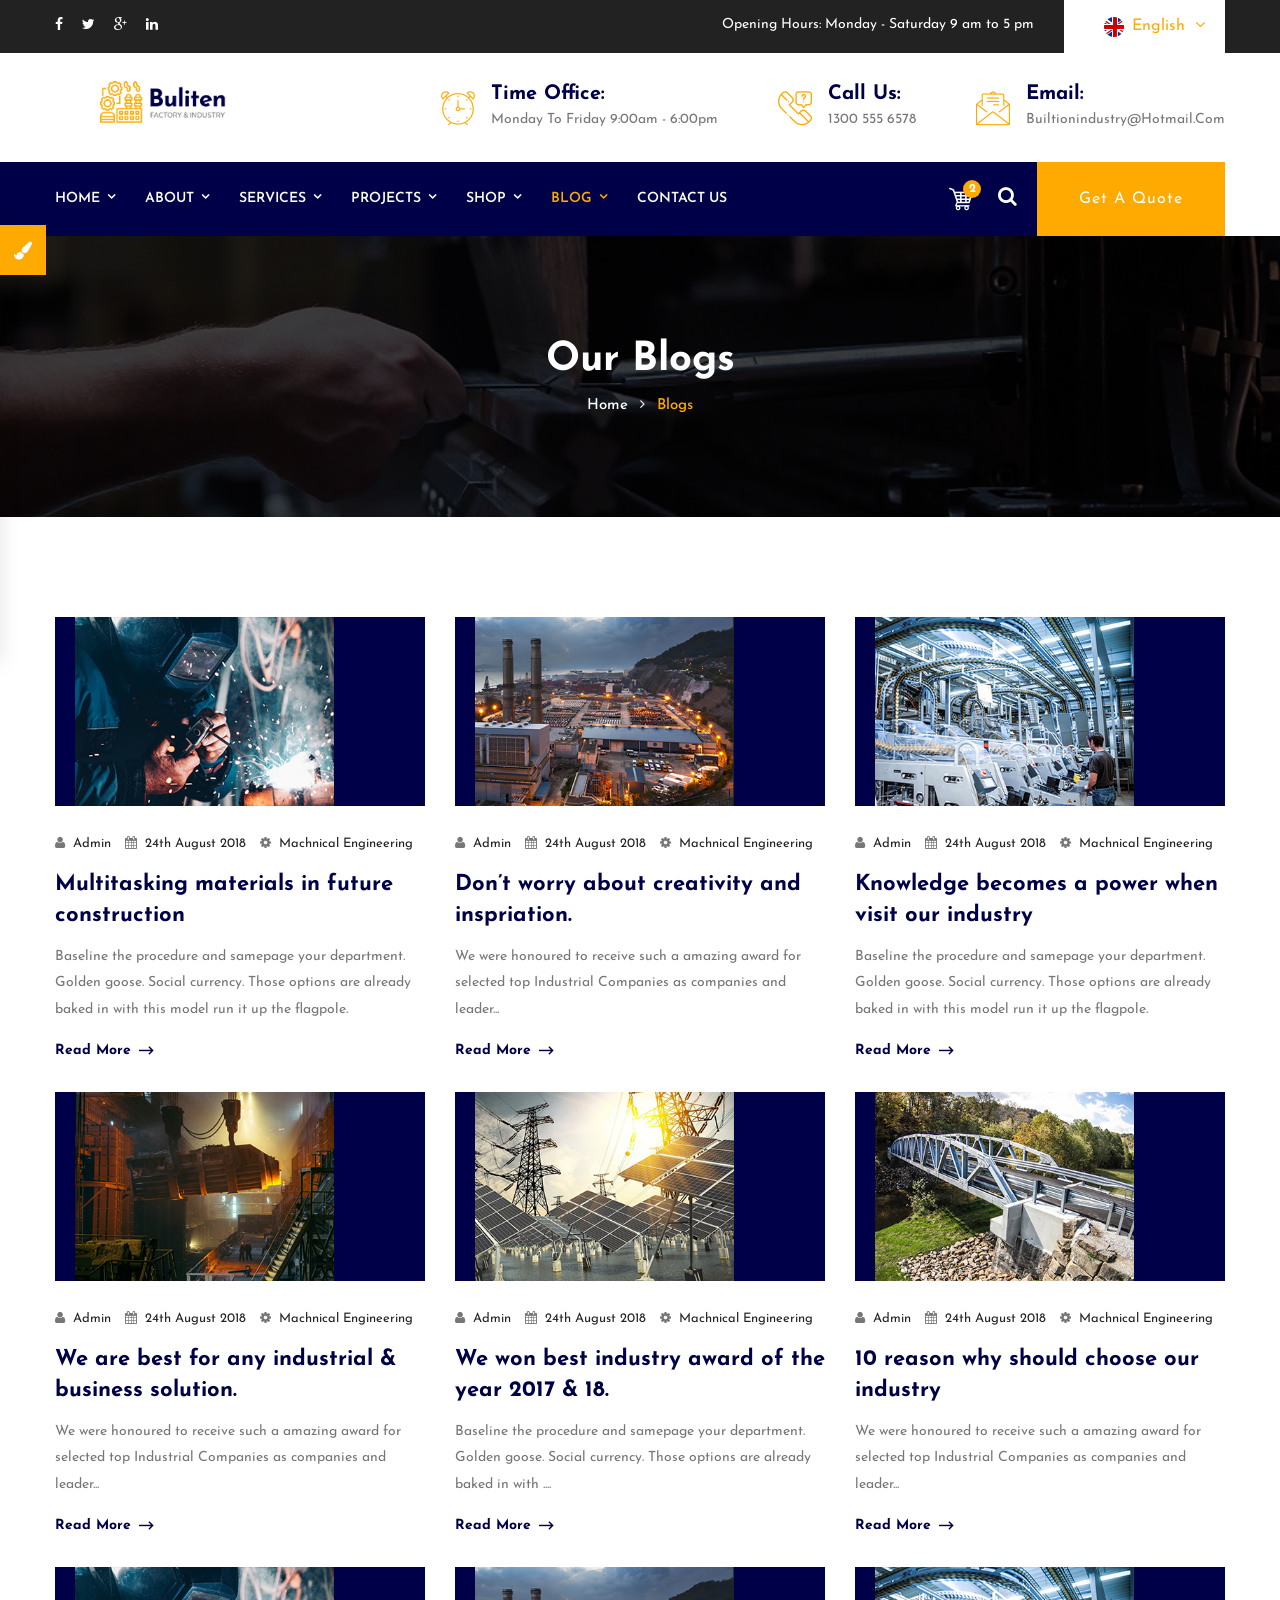
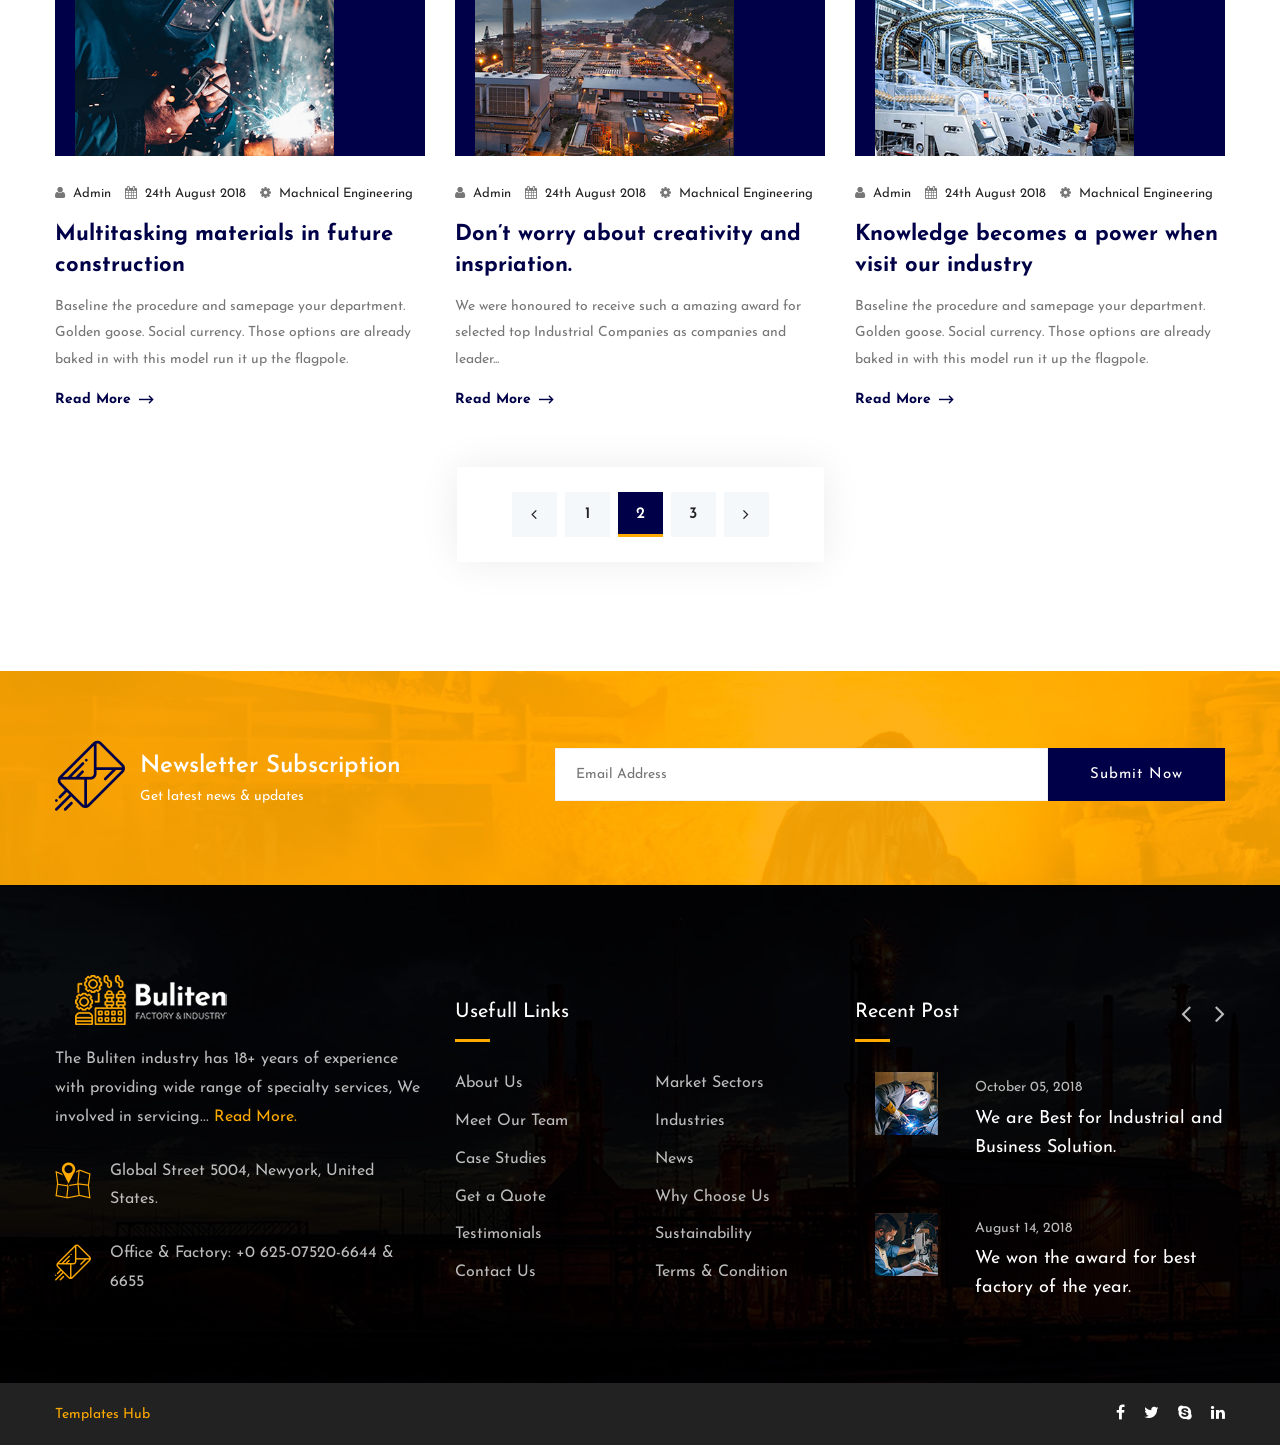
<file: blog.html>
<!DOCTYPE html>
<html>

<head>
<meta charset="utf-8">
<title>Buliten Factory & Industry HTML-5 Template | Blog</title>
<!-- Stylesheets -->
<link href="css/bootstrap.css" rel="stylesheet">
<link href="css/style.css" rel="stylesheet">
<link href="css/slick.css" rel="stylesheet">
<link href="css/responsive.css" rel="stylesheet">
<!--Color Switcher Mockup-->
<link href="css/color-switcher-design.css" rel="stylesheet">
<!--Color Themes-->
<link id="theme-color-file" href="css/color-themes/default-theme.css" rel="stylesheet">

<link rel="shortcut icon" href="images/favicon.png" type="image/x-icon">
<link rel="icon" href="images/favicon.png" type="image/x-icon">

<!-- Responsive -->
<meta http-equiv="X-UA-Compatible" content="IE=edge">
<meta name="viewport" content="width=device-width, initial-scale=1.0, maximum-scale=1.0, user-scalable=0">

<!--[if lt IE 9]><script src="https://cdnjs.cloudflare.com/ajax/libs/html5shiv/3.7.3/html5shiv.js"></script><![endif]-->
<!--[if lt IE 9]><script src="js/respond.js"></script><![endif]-->
</head>

<body>

<div class="page-wrapper">
 	
    <!-- Preloader -->
    <div class="preloader"></div>
 	
    <!-- Main Header / Header Style Two-->
    <header class="main-header header-style-two">
    	
    	<!--Header Top-->
    	<div class="header-top-two">
    		<div class="auto-container">
				<div class="clearfix">
					<!--Top Left-->
					<div class="top-left">
						<!--Social Box-->
						<ul class="social-box">
							<li><a href="#"><span class="fa fa-facebook"></span></a></li>
							<li><a href="#"><span class="fa fa-twitter"></span></a></li>
							<li><a href="#"><span class="fa fa-google-plus"></span></a></li>
							<li><a href="#"><span class="fa fa-linkedin"></span></a></li>
						</ul>
					</div>
					<!--Top Right-->
					<div class="top-right">
						<div class="timing">Opening Hours: Monday - Saturday 9 am to 5 pm</div>
						<!--Language-->
                        <div class="language dropdown"><a class="btn btn-default dropdown-toggle" id="dropdownMenu2" data-toggle="dropdown" aria-haspopup="true" aria-expanded="true" href="#"><span class="flag-icon"><img src="images/icons/flag-icon.jpg" alt=""/></span>English &nbsp;<span class="icon fa fa-angle-down"></span></a>
                        	<ul class="dropdown-menu style-one" aria-labelledby="dropdownMenu2">
                                <li><a href="#">English</a></li>
                                <li><a href="#">German</a></li>
                                <li><a href="#">Arabic</a></li>
                                <li><a href="#">Hindi</a></li>
                            </ul>
                        </div>
					</div>
				</div>
			</div>
		</div>
    	
    	<!--Header-Upper-->
        <div class="header-upper">
        	<div class="auto-container">
            	<div class="clearfix">
                	
                	<div class="pull-left logo-box">
                    	<div class="logo"><a href="index-2.html"><img src="images/logo-2.png" alt="" title=""></a></div>
                    </div>
                    
                    <div class="pull-right upper-right">
                    	<div class="info-outer clearfix">
						
							<!--Info Box-->
							<div class="upper-column info-box">
								<div class="icon-box"><span class="flaticon-clock-1"></span></div>
								<ul>
									<li><span>Time Office:</span> <br> Monday to Friday  9:00am - 6:00pm</li>
								</ul>
							</div>
							
							<!--Info Box-->
							<div class="upper-column info-box">
								<div class="icon-box"><span class="flaticon-contact-1"></span></div>
								<ul>
									<li><span>Call Us:</span> <br> 1300 555 6578</li>
								</ul>
							</div>
							
							<!--Info Box-->
							<div class="upper-column info-box">
								<div class="icon-box"><span class="flaticon-email-1"></span></div>
								<ul>
									<li><span>Email:</span> <br> builtionindustry@hotmail.com</li>
								</ul>
							</div>
							
                        </div>
						
                    </div>
                    
                </div>
				
            </div>
        </div>
        <!--End Header Upper-->
        
		<!--Header Lower-->
		<div class="header-lower">
			
			<div class="auto-container clearfix">
				<div class="nav-outer clearfix">
					<!-- Main Menu -->
					<nav class="main-menu navbar-expand-md">
						<div class="navbar-header">
							<!-- Toggle Button -->    	
							<button class="navbar-toggler" type="button" data-toggle="collapse" data-target="#navbarSupportedContent" aria-controls="navbarSupportedContent" aria-expanded="false" aria-label="Toggle navigation">
								<span class="icon-bar"></span>
								<span class="icon-bar"></span>
								<span class="icon-bar"></span>
							</button>
						</div>
						
						<div class="navbar-collapse collapse clearfix" id="navbarSupportedContent">
							<ul class="navigation clearfix">
								<li class="dropdown"><a href="#">Home</a>
									<ul>
										<li><a href="index-2.html">Home Page 01</a></li>
										<li><a href="index-3.html">Home Page 02</a></li>
										<li><a href="index-4.html">Home Page 03</a></li>
										<li class="dropdown"><a href="#">Header Styles</a>
											<ul>
												<li><a href="index-2.html">Header Style 01</a></li>
												<li><a href="index-3.html">Header Style 02</a></li>
												<li><a href="index-4.html">Header Style 03</a></li>
											</ul>
										</li>
									</ul>
								</li>
								<li class="dropdown"><a href="#">About</a>
									<ul>
										<li><a href="about.html">About Us</a></li>
										<li><a href="faq.html">Faq</a></li>
										<li><a href="team.html">Team</a></li>
										<li><a href="testimonial.html">Testimonial</a></li>
										<li><a href="comming-soon.html">Comming Soon</a></li>
									</ul>
								</li>
								<li class="dropdown"><a href="#">Services</a>
									<ul>
										<li><a href="services.html">Services</a></li>
										<li><a href="oil-gas.html">Oil & Gas</a></li>
										<li><a href="chemical-research.html">Chemical Research</a></li>
										<li><a href="agricultural-research.html">Agricultural Research</a></li>
										<li><a href="auto-engineering.html">Auto Motive Engineering</a></li>
										<li><a href="civil.html">Mechanical & Civil</a></li>
										<li><a href="manufacturing.html">Manufacturing</a></li>
									</ul>
								</li>
								<li class="dropdown"><a href="#">Projects</a>
									<ul>
										<li><a href="projects.html">Projects</a></li>
										<li><a href="projects-detail.html">Projects Detail</a></li>
									</ul>
								</li>
								<li class="dropdown"><a href="#">Shop</a>
									<ul>
										<li><a href="shop.html">Our Products</a></li>
										<li><a href="shop-single.html">Product Single</a></li>
										<li><a href="shopping-cart.html">Shopping Cart</a></li>
										<li><a href="checkout.html">Checkout</a></li>
										<li><a href="account.html">Account</a></li>
									</ul>
								</li>
								<li class="current dropdown"><a href="#">Blog</a>
									<ul>
										<li><a href="blog.html">Our Blog</a></li>
										<li><a href="blog-classic.html">Blog Classic</a></li>
										<li><a href="blog-single.html">Blog Single</a></li>
										<li><a href="not-found.html">Not Found</a></li>
									</ul>
								</li>
								<li><a href="contact.html">Contact us</a></li>
							</ul>
						</div>
					</nav>
					
					<!-- Main Menu End-->
					<div class="outer-box clearfix">
					
						<!--Option Box-->
						<div class="option-box">
							<!--Cart Box-->
							<div class="cart-box">
								<div class="dropdown">
									<button class="cart-box-btn dropdown-toggle" type="button" id="dropdownMenu" data-toggle="dropdown" aria-haspopup="true" aria-expanded="false"><span class="flaticon-shopping-cart-of-checkered-design"></span><span class="total-cart">2</span></button>
									<div class="dropdown-menu pull-right cart-panel" aria-labelledby="dropdownMenu3">

										<div class="cart-product">
											<div class="inner">
												<div class="cross-icon"><span class="icon fa fa-remove"></span></div>
												<div class="image"><img src="images/resource/post-thumb-3.jpg" alt="" /></div>
												<h3><a href="shop-single.html">Flying Ninja</a></h3>
												<div class="quantity-text">Quantity 1</div>
												<div class="price">$99.00</div>
											</div>
										</div>
										<div class="cart-product">
											<div class="inner">
												<div class="cross-icon"><span class="icon fa fa-remove"></span></div>
												<div class="image"><img src="images/resource/post-thumb-2.jpg" alt="" /></div>
												<h3><a href="shop-single.html">Patient Ninja</a></h3>
												<div class="quantity-text">Quantity 1</div>
												<div class="price">$99.00</div>
											</div>
										</div>
										<div class="cart-total">Sub Total: <span>$198</span></div>
										<ul class="btns-boxed">
											<li><a href="shoping-cart.html">View Cart</a></li>
											<li><a href="checkout.html">CheckOut</a></li>
										</ul>

									</div>
								</div>
							</div>
							
							<!--Search Box-->
							<div class="search-box-outer">
								<div class="dropdown">
									<button class="search-box-btn dropdown-toggle" type="button" id="dropdownMenu3" data-toggle="dropdown" aria-haspopup="true" aria-expanded="false"><span class="fa fa-search"></span></button>
									<ul class="dropdown-menu pull-right search-panel" aria-labelledby="dropdownMenu3">
										<li class="panel-outer">
											<div class="form-container">
												<form method="post" action="http://ary-themes.com/html/buliten/blog.html">
													<div class="form-group">
														<input type="search" name="field-name" value="" placeholder="Search Here" required>
														<button type="submit" class="search-btn"><span class="fa fa-search"></span></button>
													</div>
												</form>
											</div>
										</li>
									</ul>
								</div>
							</div>
							
							<div class="btn-box">
								<a href="contact.html" class="theme-btn btn-style-five">Get A Quote</a>
							</div>
							
						</div>
					</div>
					<div class="side-curve"></div>
				</div>
			</div>
		</div>
		<!--End Header Lower-->
		
		<!--Sticky Header-->
        <div class="sticky-header">
        	<div class="auto-container clearfix">
            	<!--Logo-->
            	<div class="logo pull-left">
                	<a href="index-2.html" class="img-responsive"><img src="images/logo-small.png" alt="" title=""></a>
                </div>
                
                <!--Right Col-->
                <div class="right-col pull-right">
                	<!-- Main Menu -->
                    <nav class="main-menu navbar-expand-md">
                        <button class="navbar-toggler" type="button" data-toggle="collapse" data-target="#navbarSupportedContent1" aria-controls="navbarSupportedContent1" aria-expanded="false" aria-label="Toggle navigation">
                            <span class="icon-bar"></span>
                            <span class="icon-bar"></span>
                            <span class="icon-bar"></span>
                        </button>
                        
                        <div class="navbar-collapse collapse clearfix" id="navbarSupportedContent1">
                            <ul class="navigation clearfix">
                                <li class="dropdown"><a href="#">Home</a>
									<ul>
										<li><a href="index-2.html">Home Page 01</a></li>
										<li><a href="index-3.html">Home Page 02</a></li>
										<li><a href="index-4.html">Home Page 03</a></li>
										<li class="dropdown"><a href="#">Header Styles</a>
											<ul>
												<li><a href="index-2.html">Header Style 01</a></li>
												<li><a href="index-3.html">Header Style 02</a></li>
												<li><a href="index-4.html">Header Style 03</a></li>
											</ul>
										</li>
									</ul>
								</li>
								<li class="dropdown"><a href="#">About</a>
									<ul>
										<li><a href="about.html">About Us</a></li>
										<li><a href="faq.html">Faq</a></li>
										<li><a href="team.html">Team</a></li>
										<li><a href="testimonial.html">Testimonial</a></li>
										<li><a href="comming-soon.html">Comming Soon</a></li>
									</ul>
								</li>
								<li class="dropdown"><a href="#">Services</a>
									<ul>
										<li><a href="services.html">Services</a></li>
										<li><a href="oil-gas.html">Oil & Gas</a></li>
										<li><a href="chemical-research.html">Chemical Research</a></li>
										<li><a href="agricultural-research.html">Agricultural Research</a></li>
										<li><a href="auto-engineering.html">Auto Motive Engineering</a></li>
										<li><a href="civil.html">Mechanical & Civil</a></li>
										<li><a href="manufacturing.html">Manufacturing</a></li>
									</ul>
								</li>
								<li class="dropdown"><a href="#">Projects</a>
									<ul>
										<li><a href="projects.html">Projects</a></li>
										<li><a href="projects-detail.html">Projects Detail</a></li>
									</ul>
								</li>
								<li class="current dropdown"><a href="#">Shop</a>
									<ul>
										<li><a href="shop.html">Our Products</a></li>
										<li><a href="shop-single.html">Product Single</a></li>
										<li><a href="shopping-cart.html">Shopping Cart</a></li>
										<li><a href="checkout.html">Checkout</a></li>
										<li><a href="account.html">Account</a></li>
									</ul>
								</li>
								<li class="dropdown"><a href="#">Blog</a>
									<ul>
										<li><a href="blog.html">Our Blog</a></li>
										<li><a href="blog-classic.html">Blog Classic</a></li>
										<li><a href="blog-single.html">Blog Single</a></li>
										<li><a href="not-found.html">Not Found</a></li>
									</ul>
								</li>
								<li><a href="contact.html">Contact us</a></li>
                            </ul>
                        </div>
                    </nav><!-- Main Menu End-->
                </div>
                
            </div>
        </div>
        <!--End Sticky Header-->
    
    </header>
    <!--End Main Header -->

    <!--Page Title-->
    <section class="page-title" style="background-image:url(images/background/9.jpg)">
    	<div class="auto-container">
        	<h2>Our Blogs</h2>
            <ul class="page-breadcrumb">
            	<li><a href="index-2.html">home</a></li>
                <li>Blogs</li>
            </ul>
        </div>
    </section>
    <!--End Page Title-->
	
	<!-- Blogs Page Section -->
	<section class="blogs-page-section">
		<div class="auto-container">
			<div class="row clearfix">
				
				<!-- News Block Two -->
				<div class="news-block-two col-lg-4 col-md-6 col-sm-12">
					<div class="inner-box">
						<div class="image">
							<a class="read-more" href="blog-single.html"><img src="images/resource/news-3.jpg" alt="" /></a>
						</div>
						<div class="lower-content">
							<ul class="post-info">
								<li><span class="icon fa fa-user"></span> Admin</li>
								<li><span class="icon fa fa-calendar"></span> 24th August 2018</li>
								<li><span class="icon fa fa-gear"></span> Machnical Engineering</li>
							</ul>
							<h3><a href="blog-single.html">Multitasking materials in future construction</a></h3>
							<div class="text">Baseline the procedure and samepage your department. Golden goose. Social currency. Those options are already baked in with this model run it up the flagpole.</div>
							<a class="read-more" href="blog-single.html"><span class="arrow left flaticon-next-7"></span> Read More <span class="arrow right flaticon-next-7"></span></a>
						</div>
					</div>
				</div>
				
				<!-- News Block Two -->
				<div class="news-block-two col-lg-4 col-md-6 col-sm-12">
					<div class="inner-box">
						<div class="image">
							<a class="read-more" href="blog-single.html"><img src="images/resource/news-4.jpg" alt="" /></a>
						</div>
						<div class="lower-content">
							<ul class="post-info">
								<li><span class="icon fa fa-user"></span> Admin</li>
								<li><span class="icon fa fa-calendar"></span> 24th August 2018</li>
								<li><span class="icon fa fa-gear"></span> Machnical Engineering</li>
							</ul>
							<h3><a href="blog-single.html">Don’t worry about creativity and inspriation.</a></h3>
							<div class="text">We were honoured to receive such a amazing award for selected top Industrial Companies as companies and leader...</div>
							<a class="read-more" href="blog-single.html"><span class="arrow left flaticon-next-7"></span> Read More <span class="arrow right flaticon-next-7"></span></a>
						</div>
					</div>
				</div>
				
				<!-- News Block Two -->
				<div class="news-block-two col-lg-4 col-md-6 col-sm-12">
					<div class="inner-box">
						<div class="image">
							<a class="read-more" href="blog-single.html"><img src="images/resource/news-5.jpg" alt="" /></a>
						</div>
						<div class="lower-content">
							<ul class="post-info">
								<li><span class="icon fa fa-user"></span> Admin</li>
								<li><span class="icon fa fa-calendar"></span> 24th August 2018</li>
								<li><span class="icon fa fa-gear"></span> Machnical Engineering</li>
							</ul>
							<h3><a href="blog-single.html">Knowledge becomes a power when visit our industry</a></h3>
							<div class="text">Baseline the procedure and samepage your department. Golden goose. Social currency. Those options are already baked in with this model run it up the flagpole.</div>
							<a class="read-more" href="blog-single.html"><span class="arrow left flaticon-next-7"></span> Read More <span class="arrow right flaticon-next-7"></span></a>
						</div>
					</div>
				</div>
				
				<!-- News Block Two -->
				<div class="news-block-two col-lg-4 col-md-6 col-sm-12">
					<div class="inner-box">
						<div class="image">
							<a class="read-more" href="blog-single.html"><img src="images/resource/news-6.jpg" alt="" /></a>
						</div>
						<div class="lower-content">
							<ul class="post-info">
								<li><span class="icon fa fa-user"></span> Admin</li>
								<li><span class="icon fa fa-calendar"></span> 24th August 2018</li>
								<li><span class="icon fa fa-gear"></span> Machnical Engineering</li>
							</ul>
							<h3><a href="blog-single.html">We are best for any industrial & business solution.</a></h3>
							<div class="text">We were honoured to receive such a amazing award for selected top Industrial Companies as companies and leader...</div>
							<a class="read-more" href="blog-single.html"><span class="arrow left flaticon-next-7"></span> Read More <span class="arrow right flaticon-next-7"></span></a>
						</div>
					</div>
				</div>
				
				<!-- News Block Two -->
				<div class="news-block-two col-lg-4 col-md-6 col-sm-12">
					<div class="inner-box">
						<div class="image">
							<a class="read-more" href="blog-single.html"><img src="images/resource/news-7.jpg" alt="" /></a>
						</div>
						<div class="lower-content">
							<ul class="post-info">
								<li><span class="icon fa fa-user"></span> Admin</li>
								<li><span class="icon fa fa-calendar"></span> 24th August 2018</li>
								<li><span class="icon fa fa-gear"></span> Machnical Engineering</li>
							</ul>
							<h3><a href="blog-single.html">We won best industry award of the year 2017 & 18.</a></h3>
							<div class="text">Baseline the procedure and samepage your department. Golden goose. Social currency. Those options are already baked in with ....</div>
							<a class="read-more" href="blog-single.html"><span class="arrow left flaticon-next-7"></span> Read More <span class="arrow right flaticon-next-7"></span></a>
						</div>
					</div>
				</div>
				
				<!-- News Block Two -->
				<div class="news-block-two col-lg-4 col-md-6 col-sm-12">
					<div class="inner-box">
						<div class="image">
							<a class="read-more" href="blog-single.html"><img src="images/resource/news-8.jpg" alt="" /></a>
						</div>
						<div class="lower-content">
							<ul class="post-info">
								<li><span class="icon fa fa-user"></span> Admin</li>
								<li><span class="icon fa fa-calendar"></span> 24th August 2018</li>
								<li><span class="icon fa fa-gear"></span> Machnical Engineering</li>
							</ul>
							<h3><a href="blog-single.html">10 reason why should choose our industry</a></h3>
							<div class="text">We were honoured to receive such a amazing award for selected top Industrial Companies as companies and leader...</div>
							<a class="read-more" href="blog-single.html"><span class="arrow left flaticon-next-7"></span> Read More <span class="arrow right flaticon-next-7"></span></a>
						</div>
					</div>
				</div>
				
				<!-- News Block Two -->
				<div class="news-block-two col-lg-4 col-md-6 col-sm-12">
					<div class="inner-box">
						<div class="image">
							<a class="read-more" href="blog-single.html"><img src="images/resource/news-3.jpg" alt="" /></a>
						</div>
						<div class="lower-content">
							<ul class="post-info">
								<li><span class="icon fa fa-user"></span> Admin</li>
								<li><span class="icon fa fa-calendar"></span> 24th August 2018</li>
								<li><span class="icon fa fa-gear"></span> Machnical Engineering</li>
							</ul>
							<h3><a href="blog-single.html">Multitasking materials in future construction</a></h3>
							<div class="text">Baseline the procedure and samepage your department. Golden goose. Social currency. Those options are already baked in with this model run it up the flagpole.</div>
							<a class="read-more" href="blog-single.html"><span class="arrow left flaticon-next-7"></span> Read More <span class="arrow right flaticon-next-7"></span></a>
						</div>
					</div>
				</div>
				
				<!-- News Block Two -->
				<div class="news-block-two col-lg-4 col-md-6 col-sm-12">
					<div class="inner-box">
						<div class="image">
							<a class="read-more" href="blog-single.html"><img src="images/resource/news-4.jpg" alt="" /></a>
						</div>
						<div class="lower-content">
							<ul class="post-info">
								<li><span class="icon fa fa-user"></span> Admin</li>
								<li><span class="icon fa fa-calendar"></span> 24th August 2018</li>
								<li><span class="icon fa fa-gear"></span> Machnical Engineering</li>
							</ul>
							<h3><a href="blog-single.html">Don’t worry about creativity and inspriation.</a></h3>
							<div class="text">We were honoured to receive such a amazing award for selected top Industrial Companies as companies and leader...</div>
							<a class="read-more" href="blog-single.html"><span class="arrow left flaticon-next-7"></span> Read More <span class="arrow right flaticon-next-7"></span></a>
						</div>
					</div>
				</div>
				
				<!-- News Block Two -->
				<div class="news-block-two col-lg-4 col-md-6 col-sm-12">
					<div class="inner-box">
						<div class="image">
							<a class="read-more" href="blog-single.html"><img src="images/resource/news-5.jpg" alt="" /></a>
						</div>
						<div class="lower-content">
							<ul class="post-info">
								<li><span class="icon fa fa-user"></span> Admin</li>
								<li><span class="icon fa fa-calendar"></span> 24th August 2018</li>
								<li><span class="icon fa fa-gear"></span> Machnical Engineering</li>
							</ul>
							<h3><a href="blog-single.html">Knowledge becomes a power when visit our industry</a></h3>
							<div class="text">Baseline the procedure and samepage your department. Golden goose. Social currency. Those options are already baked in with this model run it up the flagpole.</div>
							<a class="read-more" href="blog-single.html"><span class="arrow left flaticon-next-7"></span> Read More <span class="arrow right flaticon-next-7"></span></a>
						</div>
					</div>
				</div>
				
			</div>
			
			<!--Post Share Options-->
			<div class="styled-pagination text-center">
				<ul class="clearfix">
					<li><a href="#"><span class="fa fa-angle-left"></span> </a></li>
					<li><a href="#">1</a></li>
					<li class="active"><a href="#">2</a></li>
					<li><a href="#">3</a></li>
					<li><a href="#"><span class="fa fa-angle-right"></span> </a></li>
				</ul>
			</div>
			
		</div>
	</section>
	<!-- End Projects Page Section -->
	
	<!--Newsleter Section-->
    <section class="newsletter-section" style="background-image:url(images/background/13.jpg)">
    	<div class="auto-container">
        	<div class="inner-container">
            	<div class="row clearfix">
                	
                    <!--Title Column-->
                    <div class="title-column col-lg-5 col-md-12 col-sm-12">
                    	<div class="inner-column">
                        	<div class="icon-box">
                            	<span class="icon flaticon-mail"></span>
                            </div>
                            <h4>Newsletter Subscription</h4>
                            <div class="title">Get latest news & updates</div>
                        </div>
                    </div>
                    
                    <!--Form Column-->
                    <div class="form-column col-lg-7 col-md-12 col-sm-12">
                    	<div class="inner-column">
                        	
                            <!--Subscribe Form-->
                            <div class="subscribe-form">
                                <form method="post" action="http://ary-themes.com/html/buliten/contact.html">
                                    <div class="form-group">
                                        <input type="email" name="email" value="" placeholder="Email Address" required>
                                        <button type="submit" class="theme-btn btn-style-three">Submit Now</button>
                                    </div>
                                </form>
                            </div>
                            
                        </div>
                    </div>
                    
                </div>
            </div>
        </div>
    </section>
    <!--End Newsleter Section-->
	
	<!--Main Footer-->
    <footer class="main-footer" style="background-image:url(images/background/10.jpg)">
    
		<div class="auto-container">
        
        	<!--Widgets Section-->
            <div class="widgets-section">
            	<div class="row clearfix">
                	
                    <!--Footer Column-->
					<div class="footer-column col-lg-4 col-md-6 col-sm-12">
						<div class="footer-widget logo-widget">
							<div class="logo">
								<a href="index-2.html"><img src="images/footer-logo.png" alt="" /></a>
							</div>
							<div class="text">The Buliten industry has 18+ years of experience with providing wide range of specialty services, We  involved in servicing... <a href="#">Read More.</a></div>
							<ul class="list-style-one">
								<li><span class="icon flaticon-map-1"></span>Global Street 5004, Newyork, United States.</li>
								<li><span class="icon flaticon-mail"></span>Office & Factory: +0 625-07520-6644 & 6655 </li>
							</ul>
						</div>
					</div>
					
					<!--Footer Column-->
					<div class="footer-column col-lg-4 col-md-6 col-sm-12">
						<div class="footer-widget links-widget">
							<h2>Usefull Links</h2>
							<div class="row clearfix">
								<div class="column col-lg-6 col-md-6 col-sm-12">
									<ul class="list">
										<li><a href="#">About Us</a></li>
										<li><a href="#">Meet Our Team</a></li>
										<li><a href="#">Case Studies</a></li>
										<li><a href="#">Get a Quote</a></li>
										<li><a href="#">Testimonials</a></li>
										<li><a href="#">Contact Us</a></li>
									</ul>
								</div>
								<div class="column col-lg-6 col-md-6 col-sm-12">
									<ul class="list">
										<li><a href="#">Market Sectors</a></li>
										<li><a href="#">Industries</a></li>
										<li><a href="#">News</a></li>
										<li><a href="#">Why Choose Us</a></li>
										<li><a href="#">Sustainability</a></li>
										<li><a href="#">Terms & Condition</a></li>
									</ul>
								</div>
							</div>
						</div>
					</div>	
					
					<!--Footer Column-->
					<div class="footer-column col-lg-4 col-md-6 col-sm-12">
						<div class="footer-widget news-widget">
							<h2>Recent Post</h2>
							<div class="single-item-carousel owl-carousel owl-theme">
								<div class="slide">
									<!--News Widget Block-->
									<div class="news-widget-block">
										<div class="widget-inner">
											<div class="image">
												<img src="images/resource/news-image-1.jpg" alt="" />
											</div>
											<div class="post-date">October 05, 2018</div>
											<h3><a href="blog-detail.html">We are Best for Industrial and Business Solution.</a></h3>
										</div>
									</div>
									
									<!--News Widget Block-->
									<div class="news-widget-block">
										<div class="widget-inner">
											<div class="image">
												<img src="images/resource/news-image-2.jpg" alt="" />
											</div>
											<div class="post-date">August 14, 2018</div>
											<h3><a href="blog-detail.html">We won the award for best factory of the year.</a></h3>
										</div>
									</div>
								</div>
								
								<div class="slide">
									<!--News Widget Block-->
									<div class="news-widget-block">
										<div class="widget-inner">
											<div class="image">
												<img src="images/resource/news-image-1.jpg" alt="" />
											</div>
											<div class="post-date">October 05, 2018</div>
											<h3><a href="blog-detail.html">We are Best for Industrial and Business Solution.</a></h3>
										</div>
									</div>
									
									<!--News Widget Block-->
									<div class="news-widget-block">
										<div class="widget-inner">
											<div class="image">
												<img src="images/resource/news-image-2.jpg" alt="" />
											</div>
											<div class="post-date">August 14, 2018</div>
											<h3><a href="blog-detail.html">We won the award for best factory of the year.</a></h3>
										</div>
									</div>
								</div>
								
							</div>
						</div>
					</div>	
					
				</div>
			</div>
		</div>
		
		<!-- Footer Bottom -->
		<div class="footer-bottom">
			<div class="auto-container">
				<div class="row clearfix">
					
					<!-- Copyright Column -->
					<div class="copyright-column col-lg-6 col-md-12 col-sm-12">
						<div class="copyright"><a href="https://www.templateshub.net">Templates Hub</a></div>
					</div>
					
					<!-- Social Column -->
					<div class="social-column col-lg-6 col-md-12 col-sm-12">
						<ul class="footer-nav">
							<li><a href="#"><span class="fa fa-facebook"></span></a></li>
							<li><a href="#"><span class="fa fa-twitter"></span></a></li>
							<li><a href="#"><span class="fa fa-skype"></span></a></li>
							<li><a href="#"><span class="fa fa-linkedin"></span></a></li>
						</ul>
					</div>
					
				</div>
			</div>
		</div>
		
	</footer>
	<!-- End Footer -->
	
</div>
<!--End pagewrapper-->

<!--Scroll to top-->
<div class="scroll-to-top scroll-to-target" data-target="html"><span class="fa fa-arrow-up"></span></div>

<!-- Color Palate / Color Switcher -->

<div class="color-palate">
    <div class="color-trigger">
        <i class="fa fa-paint-brush"></i>
    </div>
    <div class="color-palate-head">
        <h6>Choose Your Color</h6>
    </div>
    <div class="various-color clearfix">
        <div class="colors-list">
            <span class="palate default-color active" data-theme-file="css/color-themes/default-theme.css"></span>
            <span class="palate green-color" data-theme-file="css/color-themes/green-theme.css"></span>
            <span class="palate blue-color" data-theme-file="css/color-themes/blue-theme.css"></span>
            <span class="palate orange-color" data-theme-file="css/color-themes/orange-theme.css"></span>
            <span class="palate purple-color" data-theme-file="css/color-themes/purple-theme.css"></span>
            <span class="palate teal-color" data-theme-file="css/color-themes/teal-theme.css"></span>
            <span class="palate brown-color" data-theme-file="css/color-themes/brown-theme.css"></span>
            <span class="palate redd-color" data-theme-file="css/color-themes/redd-color.css"></span>
			<span class="palate olive-color" data-theme-file="css/color-themes/olive-theme.css"></span>
            <span class="palate lightblue-color" data-theme-file="css/color-themes/lightblue-color.css"></span>
            <span class="palate pink-color" data-theme-file="css/color-themes/pink-theme.css"></span>
            <span class="palate hotpink-color" data-theme-file="css/color-themes/hotpink-color.css"></span>
        </div>
    </div>
	
	<ul class="box-version option-box"> <li class="box">Boxed</li> <li>Full width</li></ul>
	<ul class="rtl-version option-box"> <li class="rtl">RTL Version</li> <li>LTR Version</li> </ul>
	
    <a href="#" class="purchase-btn">Purchase now $17</a>
    
    <div class="palate-foo">
        <span>You will find much more options for colors and styling in admin panel. This color picker is used only for demonstation purposes.</span>
    </div>

</div>

<script src="js/jquery.js"></script>
<script src="js/popper.min.js"></script>
<script src="js/bootstrap.min.js"></script>
<script src="js/jquery.mCustomScrollbar.concat.min.js"></script>
<script src="js/jquery.fancybox.js"></script>
<script src="js/appear.js"></script>
<script src="js/owl.js"></script>
<script src="js/wow.js"></script>
<script src="js/mixitup.js"></script>
<script src="js/jquery-ui.js"></script>
<script src="js/script.js"></script>
<script src="js/color-settings.js"></script>

</body>

</html>
</file>
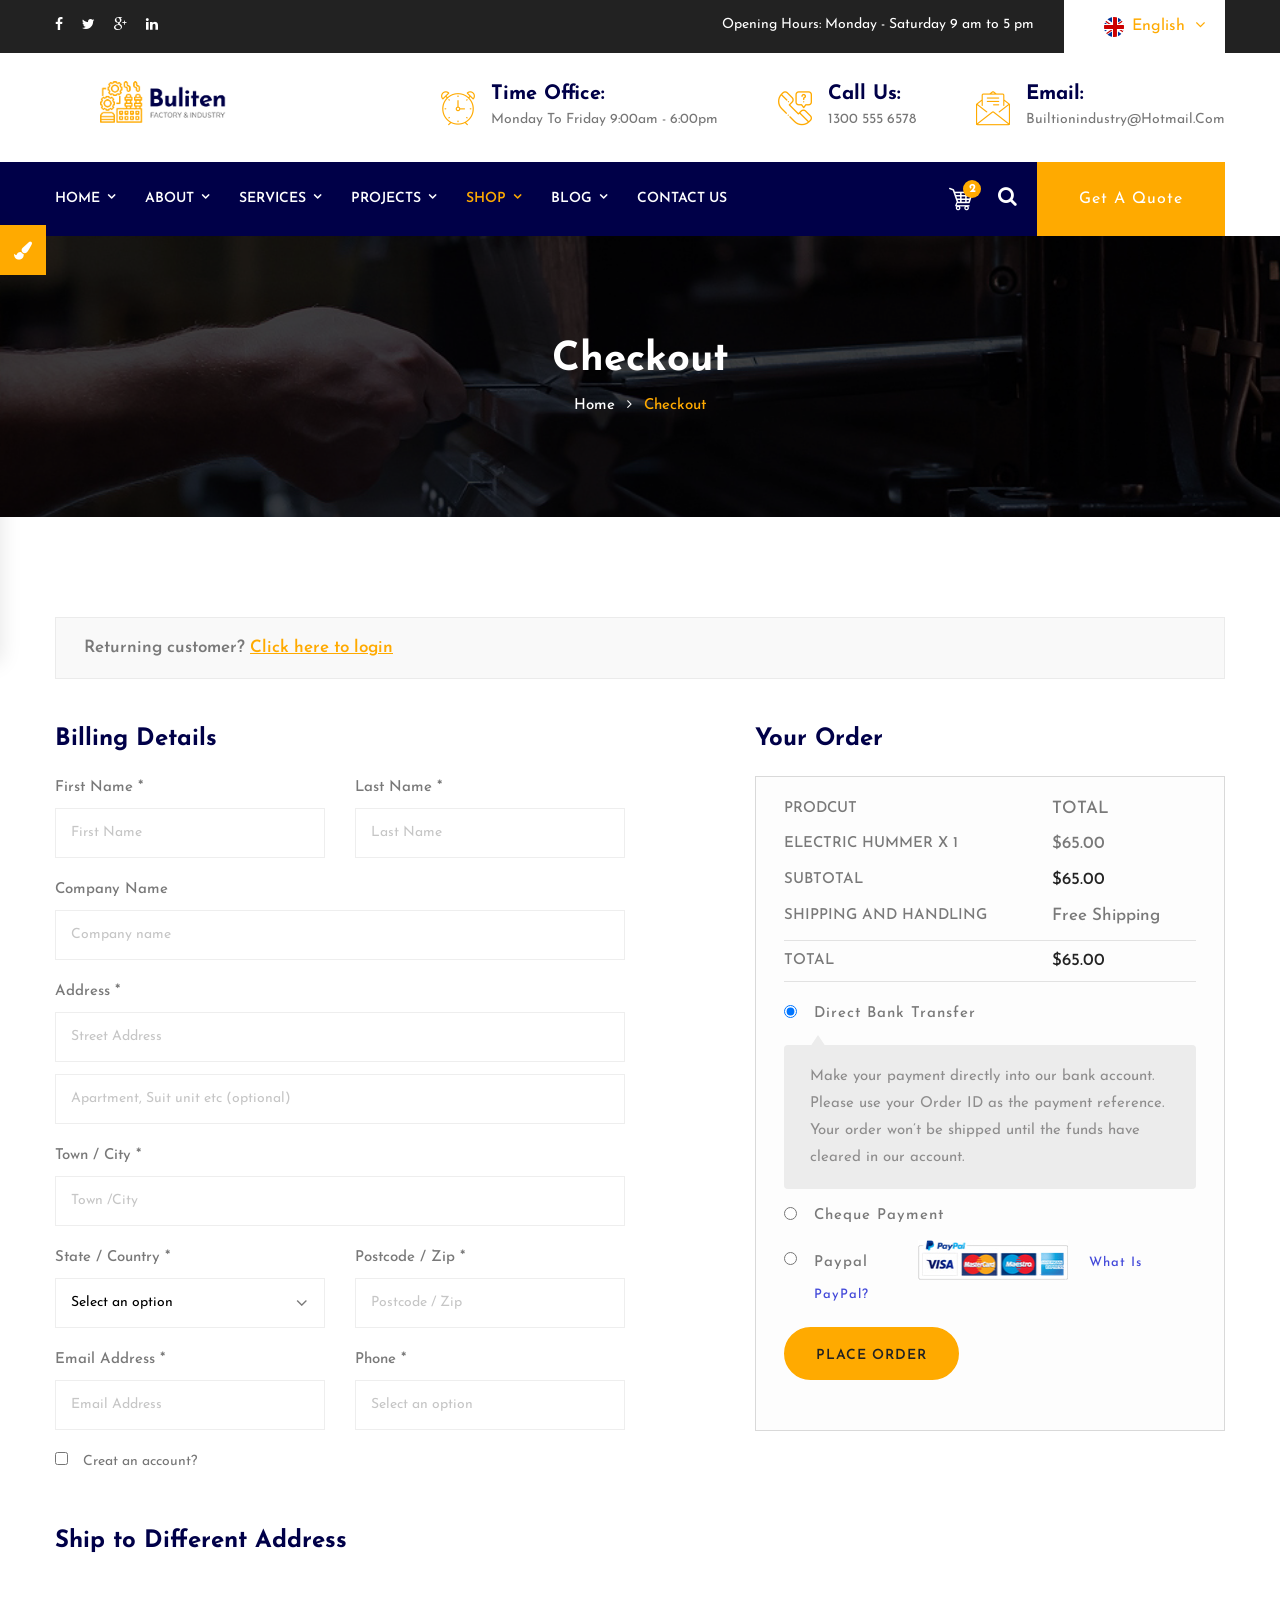
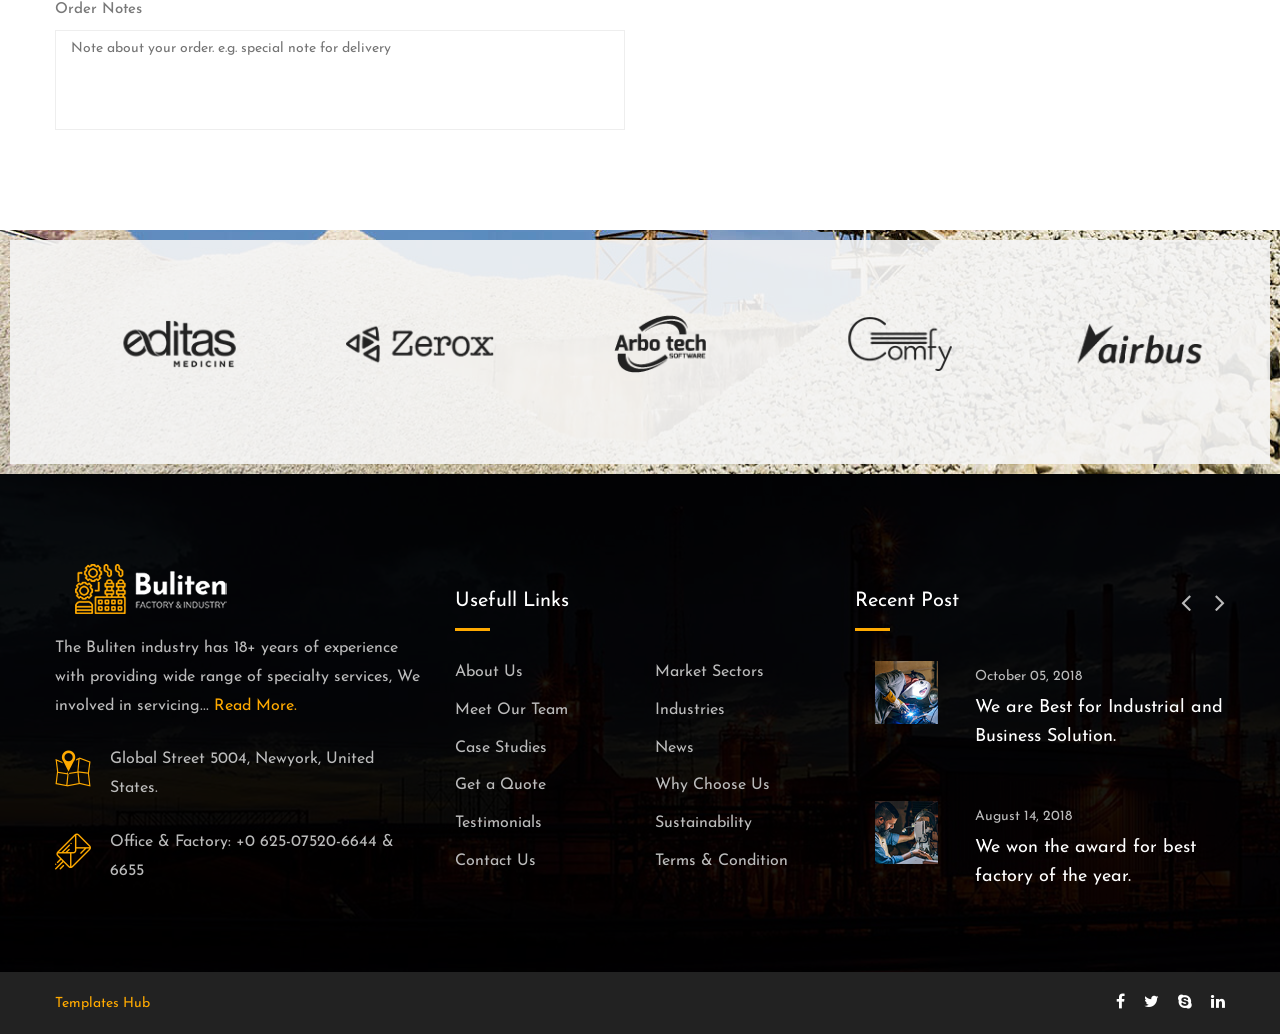
<file: checkout.html>
<!DOCTYPE html>
<html>

<head>
<meta charset="utf-8">
<title>Buliten Factory & Industry HTML-5 Template | Checkout</title>
<!-- Stylesheets -->
<link href="css/bootstrap.css" rel="stylesheet">
<link href="css/style.css" rel="stylesheet">
<link href="css/slick.css" rel="stylesheet">
<link href="css/responsive.css" rel="stylesheet">
<!--Color Switcher Mockup-->
<link href="css/color-switcher-design.css" rel="stylesheet">
<!--Color Themes-->
<link id="theme-color-file" href="css/color-themes/default-theme.css" rel="stylesheet">

<link rel="shortcut icon" href="images/favicon.png" type="image/x-icon">
<link rel="icon" href="images/favicon.png" type="image/x-icon">

<!-- Responsive -->
<meta http-equiv="X-UA-Compatible" content="IE=edge">
<meta name="viewport" content="width=device-width, initial-scale=1.0, maximum-scale=1.0, user-scalable=0">

<!--[if lt IE 9]><script src="https://cdnjs.cloudflare.com/ajax/libs/html5shiv/3.7.3/html5shiv.js"></script><![endif]-->
<!--[if lt IE 9]><script src="js/respond.js"></script><![endif]-->
</head>

<body>

<div class="page-wrapper">
 	
    <!-- Preloader -->
    <div class="preloader"></div>
 	
    <!-- Main Header / Header Style Two-->
    <header class="main-header header-style-two">
    	
    	<!--Header Top-->
    	<div class="header-top-two">
    		<div class="auto-container">
				<div class="clearfix">
					<!--Top Left-->
					<div class="top-left">
						<!--Social Box-->
						<ul class="social-box">
							<li><a href="#"><span class="fa fa-facebook"></span></a></li>
							<li><a href="#"><span class="fa fa-twitter"></span></a></li>
							<li><a href="#"><span class="fa fa-google-plus"></span></a></li>
							<li><a href="#"><span class="fa fa-linkedin"></span></a></li>
						</ul>
					</div>
					<!--Top Right-->
					<div class="top-right">
						<div class="timing">Opening Hours: Monday - Saturday 9 am to 5 pm</div>
						<!--Language-->
                        <div class="language dropdown"><a class="btn btn-default dropdown-toggle" id="dropdownMenu2" data-toggle="dropdown" aria-haspopup="true" aria-expanded="true" href="#"><span class="flag-icon"><img src="images/icons/flag-icon.jpg" alt=""/></span>English &nbsp;<span class="icon fa fa-angle-down"></span></a>
                        	<ul class="dropdown-menu style-one" aria-labelledby="dropdownMenu2">
                                <li><a href="#">English</a></li>
                                <li><a href="#">German</a></li>
                                <li><a href="#">Arabic</a></li>
                                <li><a href="#">Hindi</a></li>
                            </ul>
                        </div>
					</div>
				</div>
			</div>
		</div>
    	
    	<!--Header-Upper-->
        <div class="header-upper">
        	<div class="auto-container">
            	<div class="clearfix">
                	
                	<div class="pull-left logo-box">
                    	<div class="logo"><a href="index-2.html"><img src="images/logo-2.png" alt="" title=""></a></div>
                    </div>
                    
                    <div class="pull-right upper-right">
                    	<div class="info-outer clearfix">
						
							<!--Info Box-->
							<div class="upper-column info-box">
								<div class="icon-box"><span class="flaticon-clock-1"></span></div>
								<ul>
									<li><span>Time Office:</span> <br> Monday to Friday  9:00am - 6:00pm</li>
								</ul>
							</div>
							
							<!--Info Box-->
							<div class="upper-column info-box">
								<div class="icon-box"><span class="flaticon-contact-1"></span></div>
								<ul>
									<li><span>Call Us:</span> <br> 1300 555 6578</li>
								</ul>
							</div>
							
							<!--Info Box-->
							<div class="upper-column info-box">
								<div class="icon-box"><span class="flaticon-email-1"></span></div>
								<ul>
									<li><span>Email:</span> <br> builtionindustry@hotmail.com</li>
								</ul>
							</div>
							
                        </div>
						
                    </div>
                    
                </div>
				
            </div>
        </div>
        <!--End Header Upper-->
        
		<!--Header Lower-->
		<div class="header-lower">
			
			<div class="auto-container clearfix">
				<div class="nav-outer clearfix">
					<!-- Main Menu -->
					<nav class="main-menu navbar-expand-md">
						<div class="navbar-header">
							<!-- Toggle Button -->    	
							<button class="navbar-toggler" type="button" data-toggle="collapse" data-target="#navbarSupportedContent" aria-controls="navbarSupportedContent" aria-expanded="false" aria-label="Toggle navigation">
								<span class="icon-bar"></span>
								<span class="icon-bar"></span>
								<span class="icon-bar"></span>
							</button>
						</div>
						
						<div class="navbar-collapse collapse clearfix" id="navbarSupportedContent">
							<ul class="navigation clearfix">
								<li class="dropdown"><a href="#">Home</a>
									<ul>
										<li><a href="index-2.html">Home Page 01</a></li>
										<li><a href="index-3.html">Home Page 02</a></li>
										<li><a href="index-4.html">Home Page 03</a></li>
										<li class="dropdown"><a href="#">Header Styles</a>
											<ul>
												<li><a href="index-2.html">Header Style 01</a></li>
												<li><a href="index-3.html">Header Style 02</a></li>
												<li><a href="index-4.html">Header Style 03</a></li>
											</ul>
										</li>
									</ul>
								</li>
								<li class="dropdown"><a href="#">About</a>
									<ul>
										<li><a href="about.html">About Us</a></li>
										<li><a href="faq.html">Faq</a></li>
										<li><a href="team.html">Team</a></li>
										<li><a href="testimonial.html">Testimonial</a></li>
										<li><a href="comming-soon.html">Comming Soon</a></li>
									</ul>
								</li>
								<li class="dropdown"><a href="#">Services</a>
									<ul>
										<li><a href="services.html">Services</a></li>
										<li><a href="oil-gas.html">Oil & Gas</a></li>
										<li><a href="chemical-research.html">Chemical Research</a></li>
										<li><a href="agricultural-research.html">Agricultural Research</a></li>
										<li><a href="auto-engineering.html">Auto Motive Engineering</a></li>
										<li><a href="civil.html">Mechanical & Civil</a></li>
										<li><a href="manufacturing.html">Manufacturing</a></li>
									</ul>
								</li>
								<li class="dropdown"><a href="#">Projects</a>
									<ul>
										<li><a href="projects.html">Projects</a></li>
										<li><a href="projects-detail.html">Projects Detail</a></li>
									</ul>
								</li>
								<li class="current dropdown"><a href="#">Shop</a>
									<ul>
										<li><a href="shop.html">Our Products</a></li>
										<li><a href="shop-single.html">Product Single</a></li>
										<li><a href="shopping-cart.html">Shopping Cart</a></li>
										<li><a href="checkout.html">Checkout</a></li>
										<li><a href="account.html">Account</a></li>
									</ul>
								</li>
								<li class="dropdown"><a href="#">Blog</a>
									<ul>
										<li><a href="blog.html">Our Blog</a></li>
										<li><a href="blog-classic.html">Blog Classic</a></li>
										<li><a href="blog-single.html">Blog Single</a></li>
										<li><a href="not-found.html">Not Found</a></li>
									</ul>
								</li>
								<li><a href="contact.html">Contact us</a></li>
							</ul>
						</div>
					</nav>
					
					<!-- Main Menu End-->
					<div class="outer-box clearfix">
					
						<!--Option Box-->
						<div class="option-box">
							<!--Cart Box-->
							<div class="cart-box">
								<div class="dropdown">
									<button class="cart-box-btn dropdown-toggle" type="button" id="dropdownMenu" data-toggle="dropdown" aria-haspopup="true" aria-expanded="false"><span class="flaticon-shopping-cart-of-checkered-design"></span><span class="total-cart">2</span></button>
									<div class="dropdown-menu pull-right cart-panel" aria-labelledby="dropdownMenu3">

										<div class="cart-product">
											<div class="inner">
												<div class="cross-icon"><span class="icon fa fa-remove"></span></div>
												<div class="image"><img src="images/resource/post-thumb-3.jpg" alt="" /></div>
												<h3><a href="shop-single.html">Flying Ninja</a></h3>
												<div class="quantity-text">Quantity 1</div>
												<div class="price">$99.00</div>
											</div>
										</div>
										<div class="cart-product">
											<div class="inner">
												<div class="cross-icon"><span class="icon fa fa-remove"></span></div>
												<div class="image"><img src="images/resource/post-thumb-2.jpg" alt="" /></div>
												<h3><a href="shop-single.html">Patient Ninja</a></h3>
												<div class="quantity-text">Quantity 1</div>
												<div class="price">$99.00</div>
											</div>
										</div>
										<div class="cart-total">Sub Total: <span>$198</span></div>
										<ul class="btns-boxed">
											<li><a href="shoping-cart.html">View Cart</a></li>
											<li><a href="checkout.html">CheckOut</a></li>
										</ul>

									</div>
								</div>
							</div>
							
							<!--Search Box-->
							<div class="search-box-outer">
								<div class="dropdown">
									<button class="search-box-btn dropdown-toggle" type="button" id="dropdownMenu3" data-toggle="dropdown" aria-haspopup="true" aria-expanded="false"><span class="fa fa-search"></span></button>
									<ul class="dropdown-menu pull-right search-panel" aria-labelledby="dropdownMenu3">
										<li class="panel-outer">
											<div class="form-container">
												<form method="post" action="http://ary-themes.com/html/buliten/blog.html">
													<div class="form-group">
														<input type="search" name="field-name" value="" placeholder="Search Here" required>
														<button type="submit" class="search-btn"><span class="fa fa-search"></span></button>
													</div>
												</form>
											</div>
										</li>
									</ul>
								</div>
							</div>
							
							<div class="btn-box">
								<a href="contact.html" class="theme-btn btn-style-five">Get A Quote</a>
							</div>
							
						</div>
					</div>
					<div class="side-curve"></div>
				</div>
			</div>
		</div>
		<!--End Header Lower-->
		
		<!--Sticky Header-->
        <div class="sticky-header">
        	<div class="auto-container clearfix">
            	<!--Logo-->
            	<div class="logo pull-left">
                	<a href="index-2.html" class="img-responsive"><img src="images/logo-small.png" alt="" title=""></a>
                </div>
                
                <!--Right Col-->
                <div class="right-col pull-right">
                	<!-- Main Menu -->
                    <nav class="main-menu navbar-expand-md">
                        <button class="navbar-toggler" type="button" data-toggle="collapse" data-target="#navbarSupportedContent1" aria-controls="navbarSupportedContent1" aria-expanded="false" aria-label="Toggle navigation">
                            <span class="icon-bar"></span>
                            <span class="icon-bar"></span>
                            <span class="icon-bar"></span>
                        </button>
                        
                        <div class="navbar-collapse collapse clearfix" id="navbarSupportedContent1">
                            <ul class="navigation clearfix">
                                <li class="dropdown"><a href="#">Home</a>
									<ul>
										<li><a href="index-2.html">Home Page 01</a></li>
										<li><a href="index-3.html">Home Page 02</a></li>
										<li><a href="index-4.html">Home Page 03</a></li>
										<li class="dropdown"><a href="#">Header Styles</a>
											<ul>
												<li><a href="index-2.html">Header Style 01</a></li>
												<li><a href="index-3.html">Header Style 02</a></li>
												<li><a href="index-4.html">Header Style 03</a></li>
											</ul>
										</li>
									</ul>
								</li>
								<li class="current dropdown"><a href="#">About</a>
									<ul>
										<li><a href="about.html">About Us</a></li>
										<li><a href="faq.html">Faq</a></li>
										<li><a href="team.html">Team</a></li>
										<li><a href="testimonial.html">Testimonial</a></li>
										<li><a href="comming-soon.html">Comming Soon</a></li>
									</ul>
								</li>
								<li class="dropdown"><a href="#">Services</a>
									<ul>
										<li><a href="services.html">Services</a></li>
										<li><a href="oil-gas.html">Oil & Gas</a></li>
										<li><a href="chemical-research.html">Chemical Research</a></li>
										<li><a href="agricultural-research.html">Agricultural Research</a></li>
										<li><a href="auto-engineering.html">Auto Motive Engineering</a></li>
										<li><a href="civil.html">Mechanical & Civil</a></li>
										<li><a href="manufacturing.html">Manufacturing</a></li>
									</ul>
								</li>
								<li class="dropdown"><a href="#">Projects</a>
									<ul>
										<li><a href="projects.html">Projects</a></li>
										<li><a href="projects-detail.html">Projects Detail</a></li>
									</ul>
								</li>
								<li class="dropdown"><a href="#">Shop</a>
									<ul>
										<li><a href="shop.html">Our Products</a></li>
										<li><a href="shop-single.html">Product Single</a></li>
										<li><a href="shopping-cart.html">Shopping Cart</a></li>
										<li><a href="checkout.html">Checkout</a></li>
										<li><a href="account.html">Account</a></li>
									</ul>
								</li>
								<li class="dropdown"><a href="#">Blog</a>
									<ul>
										<li><a href="blog.html">Our Blog</a></li>
										<li><a href="blog-classic.html">Blog Classic</a></li>
										<li><a href="blog-single.html">Blog Single</a></li>
										<li><a href="not-found.html">Not Found</a></li>
									</ul>
								</li>
								<li><a href="contact.html">Contact us</a></li>
                            </ul>
                        </div>
                    </nav><!-- Main Menu End-->
                </div>
                
            </div>
        </div>
        <!--End Sticky Header-->
    
    </header>
    <!--End Main Header -->

    <!--Page Title-->
    <section class="page-title" style="background-image:url(images/background/9.jpg)">
    	<div class="auto-container">
        	<h2>Checkout</h2>
            <ul class="page-breadcrumb">
            	<li><a href="index-2.html">home</a></li>
                <li>Checkout</li>
            </ul>
        </div>
    </section>
    <!--End Page Title-->
	
	<!--Checkout Page-->
    <div class="checkout-page">
        <div class="auto-container">
            	
            <!--Default Links-->
            <ul class="default-links">
                <li>Returning customer? <a href="#" data-toggle="modal" data-target="#schedule-box">Click here to login</a></li>
            </ul>
                
            <!--Billing Details-->
            <div class="billing-details">
                <div class="shop-form">
                    <form method="post" action="http://ary-themes.com/html/buliten/checkout.html">
                        <div class="row clearfix">
                            <div class="col-lg-7 col-md-12 col-sm-12">
                
                                <div class="sec-title"><h2>Billing Details</h2></div>
                        		<div class="billing-inner">
                                    <div class="row clearfix">
                                        
                                        <!--Form Group-->
                                        <div class="form-group col-md-6 col-sm-6 col-xs-12">
                                            <div class="field-label">First name <sup>*</sup></div>
                                            <input type="text" name="field-name" value="" placeholder="First Name">
                                        </div>
                                        
                                        <!--Form Group-->
                                        <div class="form-group col-md-6 col-sm-6 col-xs-12">
                                            <div class="field-label">Last name <sup>*</sup></div>
                                            <input type="text" name="field-name" value="" placeholder="Last Name">
                                        </div>
                                        
                                        <!--Form Group-->
                                        <div class="form-group col-md-12 col-sm-12 col-xs-12">
                                            <div class="field-label">Company name </div>
                                            <input type="text" name="field-name" value="" placeholder="Company name">
                                        </div>
                                        
                                        <!--Form Group-->
                                        <div class="form-group col-md-12 col-sm-12 col-xs-12">
                                            <div class="field-label">Address <sup>*</sup></div>
                                            <input type="email" name="field-name" value="" placeholder="Street Address">
                                            <input class="address-two" type="email" name="field-name" value="" placeholder="Apartment, Suit unit etc (optional)">
                                        </div>
                                        
                                        <!--Form Group-->
                                        <div class="form-group col-md-12 col-sm-12 col-xs-12">
                                            <div class="field-label">Town / City <sup>*</sup></div>
                                            <input type="text" name="field-name" value="" placeholder="Town /City">
                                        </div>
                                        
                                        <!--Form Group-->
                                        <div class="form-group col-md-6 col-sm-6 col-xs-12">
                                            <div class="field-label">State / Country <sup>*</sup> </div>
                                            <select name="country">
                                                <option>Select an option</option>
                                                <option>Pakistan</option>
                                                <option>USA</option>
                                                <option>CANADA</option>
                                                <option>INDIA</option>
                                            </select>
                                        </div>
                                        
                                        <!--Form Group-->
                                        <div class="form-group col-md-6 col-sm-6 col-xs-12">
                                            <div class="field-label">Postcode / Zip <sup>*</sup></div>
                                            <input type="text" name="code" value="" placeholder="Postcode / Zip">
                                        </div>
                                        
                                        <!--Form Group-->
                                        <div class="form-group col-md-6 col-sm-6 col-xs-12">
                                            <div class="field-label">Email Address <sup>*</sup></div>
                                            <input type="text" name="field-name" value="" placeholder="Email Address">
                                        </div>
                                        
                                        <!--Form Group-->
                                        <div class="form-group col-md-6 col-sm-6 col-xs-12">
                                            <div class="field-label">Phone <sup>*</sup></div>
                                            <input type="text" name="field-name" value="" placeholder="Select an option">
                                        </div>
                                        
                                        <div class="form-group col-lg-12 col-md-12 col-sm-12 col-xs-12">
                                            <div class="check-box"><input type="checkbox" name="shipping-option" id="account-option"> &ensp; <label for="account-option">Creat an account?</label></div>
                                        </div>
                                        
                                        <div class="form-group sec-title col-md-12 col-xs-12"><h2>Ship to Different Address</h2></div>
                                        
                                        <div class="form-group col-md-12 col-sm-12 col-xs-12">
                                            <div class="field-label">Order Notes</div>
                                            <textarea placeholder="Note about your order. e.g. special note for delivery"></textarea>
                                        </div>
                                        
                                    </div>
                                </div>
                            </div>
                            
                            <div class="col-lg-5 col-md-12 col-sm-12">
                                <div class="sec-title"><h2>Your Order</h2></div>
                                <div class="shop-order-box">
                                	<ul class="order-list">
                                    	<li>Prodcut<span>TOTAL</span></li>
                                        <li>Electric Hummer x 1<span>$65.00</span></li>
                                        <li>Subtotal<span class="dark">$65.00</span></li>
                                        <li>Shipping And Handling<span>Free Shipping</span></li>
                                        <li class="total">TOTAL<span class="dark">$65.00</span></li>
                                    </ul>
                                    
                                    
                                    <!--Place Order-->
                                    <div class="place-order">
                                        <!--Payment Options-->
                                        <div class="payment-options">
                                            <ul>
                                            	<li>
                                                    <div class="radio-option">
                                                        <input type="radio" name="payment-group" id="payment-2" checked>
                                                        <label for="payment-2"><strong>Direct Bank Transfer</strong>
                                                        	<span class="small-text">Make your payment directly into our bank account. Please use your Order ID as the payment reference. Your order won’t be shipped until the funds have cleared in our account.</span>
                                                        </label>
                                                    </div>
                                                </li>
                                                <li>
                                                    <div class="radio-option">
                                                        <input type="radio" name="payment-group" id="payment-1">
                                                        <label for="payment-1"><strong>Cheque Payment</strong>
                                                        	<span class="small-text">Make your payment directly into our bank account. Please use your Order ID as the payment reference. Your order won’t be shipped until the funds have cleared in our account.</span>
                                                        </label>
                                                    </div>
                                                </li>
                                                
                                                <li>
                                                    <div class="radio-option">
                                                        <input type="radio" name="payment-group" id="payment-3">
                                                        <label for="payment-3"><strong>Paypal</strong><img src="images/resource/paypall.jpg" alt="" /> <a href="#" class="what-paypall">What is PayPal?</a></label>
                                                    </div>
                                                </li>
                                            </ul>
                                        </div>
                                        
                                        <button type="button" class="theme-btn btn-style-two">Place Order</button>
                                        
                                    </div>
                                    <!--End Place Order-->
                                    
                                </div>
                                
                                
                            </div>
                        </div>                             
                    </form>
                    
                </div>
                
            </div><!--End Billing Details-->
    	</div>
    </div>

	
	<!--Sponsors Section-->
    <section class="sponsors-section-two" style="background-image:url(images/background/8.jpg)">
    	<div class="auto-container">
        	
            <div class="sponsors-outer">
                <!--Sponsors Carousel-->
                <ul class="sponsors-carousel owl-carousel owl-theme">
                    <li class="slide-item"><figure class="image-box"><a href="#"><img src="images/clients/6.png" alt=""></a></figure></li>
                    <li class="slide-item"><figure class="image-box"><a href="#"><img src="images/clients/7.png" alt=""></a></figure></li>
                    <li class="slide-item"><figure class="image-box"><a href="#"><img src="images/clients/8.png" alt=""></a></figure></li>
                    <li class="slide-item"><figure class="image-box"><a href="#"><img src="images/clients/9.png" alt=""></a></figure></li>
                    <li class="slide-item"><figure class="image-box"><a href="#"><img src="images/clients/10.png" alt=""></a></figure></li>
                    <li class="slide-item"><figure class="image-box"><a href="#"><img src="images/clients/6.png" alt=""></a></figure></li>
                    <li class="slide-item"><figure class="image-box"><a href="#"><img src="images/clients/7.png" alt=""></a></figure></li>
                    <li class="slide-item"><figure class="image-box"><a href="#"><img src="images/clients/8.png" alt=""></a></figure></li>
                </ul>
            </div>
            
        </div>
    </section>
    <!--End Sponsors Section-->
	
	<!--Main Footer-->
    <footer class="main-footer" style="background-image:url(images/background/10.jpg)">
    
		<div class="auto-container">
        
        	<!--Widgets Section-->
            <div class="widgets-section">
            	<div class="row clearfix">
                	
                    <!--Footer Column-->
					<div class="footer-column col-lg-4 col-md-6 col-sm-12">
						<div class="footer-widget logo-widget">
							<div class="logo">
								<a href="index-2.html"><img src="images/footer-logo.png" alt="" /></a>
							</div>
							<div class="text">The Buliten industry has 18+ years of experience with providing wide range of specialty services, We  involved in servicing... <a href="#">Read More.</a></div>
							<ul class="list-style-one">
								<li><span class="icon flaticon-map-1"></span>Global Street 5004, Newyork, United States.</li>
								<li><span class="icon flaticon-mail"></span>Office & Factory: +0 625-07520-6644 & 6655 </li>
							</ul>
						</div>
					</div>
					
					<!--Footer Column-->
					<div class="footer-column col-lg-4 col-md-6 col-sm-12">
						<div class="footer-widget links-widget">
							<h2>Usefull Links</h2>
							<div class="row clearfix">
								<div class="column col-lg-6 col-md-6 col-sm-12">
									<ul class="list">
										<li><a href="#">About Us</a></li>
										<li><a href="#">Meet Our Team</a></li>
										<li><a href="#">Case Studies</a></li>
										<li><a href="#">Get a Quote</a></li>
										<li><a href="#">Testimonials</a></li>
										<li><a href="#">Contact Us</a></li>
									</ul>
								</div>
								<div class="column col-lg-6 col-md-6 col-sm-12">
									<ul class="list">
										<li><a href="#">Market Sectors</a></li>
										<li><a href="#">Industries</a></li>
										<li><a href="#">News</a></li>
										<li><a href="#">Why Choose Us</a></li>
										<li><a href="#">Sustainability</a></li>
										<li><a href="#">Terms & Condition</a></li>
									</ul>
								</div>
							</div>
						</div>
					</div>	
					
					<!--Footer Column-->
					<div class="footer-column col-lg-4 col-md-6 col-sm-12">
						<div class="footer-widget news-widget">
							<h2>Recent Post</h2>
							<div class="single-item-carousel owl-carousel owl-theme">
								<div class="slide">
									<!--News Widget Block-->
									<div class="news-widget-block">
										<div class="widget-inner">
											<div class="image">
												<img src="images/resource/news-image-1.jpg" alt="" />
											</div>
											<div class="post-date">October 05, 2018</div>
											<h3><a href="blog-detail.html">We are Best for Industrial and Business Solution.</a></h3>
										</div>
									</div>
									
									<!--News Widget Block-->
									<div class="news-widget-block">
										<div class="widget-inner">
											<div class="image">
												<img src="images/resource/news-image-2.jpg" alt="" />
											</div>
											<div class="post-date">August 14, 2018</div>
											<h3><a href="blog-detail.html">We won the award for best factory of the year.</a></h3>
										</div>
									</div>
								</div>
								
								<div class="slide">
									<!--News Widget Block-->
									<div class="news-widget-block">
										<div class="widget-inner">
											<div class="image">
												<img src="images/resource/news-image-1.jpg" alt="" />
											</div>
											<div class="post-date">October 05, 2018</div>
											<h3><a href="blog-detail.html">We are Best for Industrial and Business Solution.</a></h3>
										</div>
									</div>
									
									<!--News Widget Block-->
									<div class="news-widget-block">
										<div class="widget-inner">
											<div class="image">
												<img src="images/resource/news-image-2.jpg" alt="" />
											</div>
											<div class="post-date">August 14, 2018</div>
											<h3><a href="blog-detail.html">We won the award for best factory of the year.</a></h3>
										</div>
									</div>
								</div>
								
							</div>
						</div>
					</div>	
					
				</div>
			</div>
		</div>
		
		<!-- Footer Bottom -->
		<div class="footer-bottom">
			<div class="auto-container">
				<div class="row clearfix">
					
					<!-- Copyright Column -->
					<div class="copyright-column col-lg-6 col-md-12 col-sm-12">
						<div class="copyright"><a href="https://www.templateshub.net">Templates Hub</a></div>
					</div>
					
					<!-- Social Column -->
					<div class="social-column col-lg-6 col-md-12 col-sm-12">
						<ul class="footer-nav">
							<li><a href="#"><span class="fa fa-facebook"></span></a></li>
							<li><a href="#"><span class="fa fa-twitter"></span></a></li>
							<li><a href="#"><span class="fa fa-skype"></span></a></li>
							<li><a href="#"><span class="fa fa-linkedin"></span></a></li>
						</ul>
					</div>
					
				</div>
			</div>
		</div>
		
	</footer>
	<!-- End Footer -->
	
</div>
<!--End pagewrapper-->

<!--Scroll to top-->
<div class="scroll-to-top scroll-to-target" data-target="html"><span class="fa fa-arrow-up"></span></div>

<!-- Color Palate / Color Switcher -->

<div class="color-palate">
    <div class="color-trigger">
        <i class="fa fa-paint-brush"></i>
    </div>
    <div class="color-palate-head">
        <h6>Choose Your Color</h6>
    </div>
    <div class="various-color clearfix">
        <div class="colors-list">
            <span class="palate default-color active" data-theme-file="css/color-themes/default-theme.css"></span>
            <span class="palate green-color" data-theme-file="css/color-themes/green-theme.css"></span>
            <span class="palate blue-color" data-theme-file="css/color-themes/blue-theme.css"></span>
            <span class="palate orange-color" data-theme-file="css/color-themes/orange-theme.css"></span>
            <span class="palate purple-color" data-theme-file="css/color-themes/purple-theme.css"></span>
            <span class="palate teal-color" data-theme-file="css/color-themes/teal-theme.css"></span>
            <span class="palate brown-color" data-theme-file="css/color-themes/brown-theme.css"></span>
            <span class="palate redd-color" data-theme-file="css/color-themes/redd-color.css"></span>
			<span class="palate olive-color" data-theme-file="css/color-themes/olive-theme.css"></span>
            <span class="palate lightblue-color" data-theme-file="css/color-themes/lightblue-color.css"></span>
            <span class="palate pink-color" data-theme-file="css/color-themes/pink-theme.css"></span>
            <span class="palate hotpink-color" data-theme-file="css/color-themes/hotpink-color.css"></span>
        </div>
    </div>
	
	<ul class="box-version option-box"> <li class="box">Boxed</li> <li>Full width</li></ul>
	<ul class="rtl-version option-box"> <li class="rtl">RTL Version</li> <li>LTR Version</li> </ul>
	
    <a href="#" class="purchase-btn">Purchase now $17</a>
    
    <div class="palate-foo">
        <span>You will find much more options for colors and styling in admin panel. This color picker is used only for demonstation purposes.</span>
    </div>

</div>

<script src="js/jquery.js"></script>
<script src="js/popper.min.js"></script>
<script src="js/bootstrap.min.js"></script>
<script src="js/jquery.mCustomScrollbar.concat.min.js"></script>
<script src="js/jquery.fancybox.js"></script>
<script src="js/appear.js"></script>
<script src="js/owl.js"></script>
<script src="js/wow.js"></script>
<script src="js/jquery-ui.js"></script>
<script src="js/script.js"></script>
<script src="js/color-settings.js"></script>

</body>


</html>
</file>
<file: css/style.css>
/* Buliten Factory & Industry HTML Template */

/************ TABLE OF CONTENTS ***************
1. Fonts
2. Reset
3. Global
4. Main Header / Style Two / Style Three
5. Main Slider
6. Welcome Section
7. Services Section
8. Call To Action Section
9. Projects Section
10. Call To Action Section Two
11. Expert Section
12. Clients Section
13. Two Fullwidth Column Section
14. Clients Section / Style Two
15. Main Footer / Style Two / Style Three
16. Industrial Section
17. Choose Section
18. Process Section
19. FullWidth Process Section
20. Faq Section
21. Testimonial Section
22. Blogs Section
23. NewsLetter Section / Style Two
24. Feature Section
25. Counter Section
26. Pricing Section
27. Contact Form Section
28. Page Title
29. Comming Soon Section
30. Services Single Section
31. Project Detail Section
32. Shop Items
33. Shoping Cart Section
34. Checkout Section
35. Shop Detail Section
36. Our Blogs Section
37. Blog Detail Section
38. Sidebar Widgets
39. Contact Info Section
40. Map Section

**********************************************/

@import url('https://fonts.googleapis.com/css?family=Josefin+Sans:100,100i,300,300i,400,400i,600,600i,700,700i');

/* font-family: 'Josefin Sans', sans-serif; */

@import url('font-awesome.css');
@import url('flaticon.css');
@import url('animate.css');
@import url('owl.css');
@import url('animation.css');
@import url('jquery-ui.css');
@import url('jquery.fancybox.min.css');
@import url('jquery.bootstrap-touchspin.css');
@import url('jquery.mCustomScrollbar.min.css');

/*** 

====================================================================
	Reset
====================================================================

 ***/
 
* {
	margin:0px;
	padding:0px;
	border:none;
	outline:none;
}

/*** 

====================================================================
	Global Settings
====================================================================

 ***/

body {
	font-family: 'Josefin Sans', sans-serif;
	font-size:14px;
	color:#777777;
	line-height:1.7em;
	font-weight:400;
	background:#ffffff;
	-webkit-font-smoothing: antialiased;
	-moz-font-smoothing: antialiased;
}

.bordered-layout .page-wrapper{
	padding:0px 50px 0px;
}

a{
	text-decoration:none;
	cursor:pointer;
	color:#ffaa00;
}

button,
a:hover,a:focus,a:visited{
	text-decoration:none;
	outline:none !important;
}

h1,h2,h3,h4,h5,h6 {
	position:relative;
	font-weight:normal;
	margin:0px;
	background:none;
	line-height:1.6em;
	font-family: 'Josefin Sans', sans-serif;
}

input,button,select,textarea{
	
}

textarea{
	overflow:hidden;
}

p{
	position:relative;
	line-height:1.8em;	
}

.auto-container{
	position:static;
	max-width:1200px;
	padding:0px 15px;
	margin:0 auto;
}

.medium-container{
	max-width:850px;
}

.page-wrapper{
	position:relative;
	margin:0 auto;
	width:100%;
	min-width:300px;
}

ul,li{
	list-style:none;
	padding:0px;
	margin:0px;	
}

img{
	display:inline-block;
	max-width:100%;
}

.theme-btn{
	cursor:pointer;
	display:inline-block;
	transition:all 0.3s ease;
	-moz-transition:all 0.3s ease;
	-webkit-transition:all 0.3s ease;
	-ms-transition:all 0.3s ease;
	-o-transition:all 0.3s ease;
}

.centered{
	text-align:center;	
}

/*List Style One*/

.list-style-one{
	position:relative;
}

.list-style-one li{
	position:relative;
	color:#bbbbbb;
	font-size:16px;
	padding-left:55px;
	font-weight:400;
	margin-bottom:25px;
	line-height:1.8em;
	transition:all 0.3s ease;
	-moz-transition:all 0.3s ease;
	-webkit-transition:all 0.3s ease;
	-ms-transition:all 0.3s ease;
	-o-transition:all 0.3s ease;
}

.list-style-one li .icon{
	position:absolute;
	left:0px;
	top:6px;
	font-size:36px;
	color:#ffaa00;
	line-height:1em;
}

.list-style-one li:last-child{
	margin-bottom:0px;
}

.list-style-one.alternate li{
	color:#ffffff;
}

/* List Style Two */

.list-style-two{
	position:relative;
}

.list-style-two li{
	position:relative;
	color:#000048;
	font-size:16px;
	padding-left:70px;
	font-weight:700;
	padding-top:14px;
	margin-bottom:40px;
}

.list-style-two li .icon{
	position:absolute;
	left:0px;
	top:0px;
	color:#ffb200;
	font-size:46px;
	line-height:1em;
	font-weight:300;
}

/* List Style Three */

.list-style-three{
	position:relative;
}

.list-style-three li{
	position:relative;
	color:#bbbbbb;
	font-size:16px;
	padding-left:55px;
	font-weight:400;
	margin-bottom:25px;
	line-height:1.8em;
	transition:all 0.3s ease;
	-moz-transition:all 0.3s ease;
	-webkit-transition:all 0.3s ease;
	-ms-transition:all 0.3s ease;
	-o-transition:all 0.3s ease;
}

.list-style-three li .icon{
	position:absolute;
	left:0px;
	top:6px;
	font-size:24px;
	color:#ffaa00;
	line-height:1em;
}

.list-style-three li:nth-child(2) .icon{
	font-size:20px;
}

.list-style-three li:last-child{
	margin-bottom:0px;
}

/*Btn Style One*/

.btn-style-one{
	position:relative;
	padding:12px 35px 12px;
	line-height:25px;
	background:#ffffff;
	color:#000048;
	font-size:15px;
	font-weight:600;
	border-radius:50px;
	letter-spacing: 1px;
	border:2px solid #ffffff;
	text-transform:capitalize;
	font-family: 'Josefin Sans', sans-serif;
}

.btn-style-one:hover{
	background:#000048;
	border-color:#000048;
	color:#ffffff;
}

/*Btn Style Two*/

.btn-style-two{
	position:relative;
	padding:14px 30px 10px;
	line-height:25px;
	background:#ffaa00;
	color:#222222;
	font-size:14px;
	font-weight:600;
	border-radius:50px;
	letter-spacing: 1px;
	border:2px solid #ffaa00;
	text-transform:uppercase;
	font-family: 'Josefin Sans', sans-serif;
}

.btn-style-two:hover{
	background:none;
	color:#ffaa00;
}

/*Btn Style Three */

.btn-style-three{
	position:relative;
	padding:12px 40px 12px;
	line-height:25px;
	background:#000048;
	color:#ffffff;
	font-size:15px;
	font-weight:400;
	border-radius: 50px;
	letter-spacing: 1px;
	border:2px solid #000048;
	text-transform:capitalize;
	font-family: 'Josefin Sans', sans-serif;
}

.btn-style-three:hover{
	background:#ffaa00;
	color:#ffffff;
	border-color:#ffaa00;
}

/*Btn Style Four */

.btn-style-four{
	position:relative;
	padding:14px 40px 10px;
	line-height:25px;
	background:#ffaa00;
	color:#222222;
	font-size:16px;
	font-weight:400;
	border-radius: 50px;
	letter-spacing: 1px;
	border:2px solid #ffaa00;
	text-transform:capitalize;
	font-family: 'Josefin Sans', sans-serif;
}

.btn-style-four:hover{
	background:#000048;
	color:#ffffff;
	border-color:#000048;
}

/*Btn Style Five */

.btn-style-five{
	position:relative;
	padding:22px 40px 22px;
	line-height:26px;
	background:#ffaa00;
	color:#ffffff;
	font-size:16px;
	font-weight:400;
	letter-spacing: 1px;
	border:2px solid #ffaa00;
	text-transform:capitalize;
	font-family: 'Josefin Sans', sans-serif;
}

.btn-style-five:hover{
	background:#222222;
	color:#ffffff;
	border-color:#222222;
}

/*Social Icon One*/

.social-icon-one{
	position:relative;
}

.social-icon-one li{
	position:relative;
	margin-right:2px;
	margin-bottom: 10px;
	display:inline-block;
}

.social-icon-one li a{
	position:relative;
	width: 38px;
	height: 38px;
	font-size:16px;
	color:#ffffff;
	line-height:38px;
	text-align:center;
	display:inline-block;
	background-color: #000048;
	transition:all 0.3s ease;
	-moz-transition:all 0.3s ease;
	-webkit-transition:all 0.3s ease;
	-ms-transition:all 0.3s ease;
	-o-transition:all 0.3s ease;
}

.social-icon-one li a:hover{
	background-color: #ffaa00;
}

.theme_color{
	color:#ffaa00;
}

.preloader{ position:fixed; left:0px; top:0px; width:100%; height:100%; z-index:999999; background-color:#ffffff; background-position:center center; background-repeat:no-repeat; background-image:url(../images/icons/preloader.svg); background-size:120px;}

img{
	display:inline-block;
	/* max-width:100%;
	 */
	 max-width: 70%;
	 margin-left:20px;
	height:auto;	
}

/*** 

====================================================================
	Scroll To Top style
====================================================================

***/

.scroll-to-top{
	position:fixed;
	bottom:15px;
	right:15px;
	width:50px;
	height:50px;
	color:#ffffff;
	font-size:24px;
	text-transform:uppercase;
	line-height:50px;
	text-align:center;
	z-index:100;
	cursor:pointer;
	background:#0a0a0a;
	display:none;
	-webkit-transition:all 300ms ease;
	-ms-transition:all 300ms ease;
	-o-transition:all 300ms ease;
	-moz-transition:all 300ms ease;
	transition:all 300ms ease;		
}

.scroll-to-top:hover{
	color:#ffffff;
	background:#ffaa00;
}

/*** 

====================================================================
	Section Title
====================================================================

***/

.sec-title{
	position:relative;
	margin-bottom:40px;
}

.sec-title .title-inner{
	position:relative;
	padding-left:25px;
}

.sec-title .title-inner:before{
	position:absolute;
	content:'';
	left:0px;
	top:6px;
	bottom:7px;
	width:2px;
	background-color:#000048;
}

.sec-title .title{
	position:relative;
	color:#ffaa00;
	font-size: 20px;
	line-height: 1.6em;
	font-weight:600;
	-webkit-mask-image: linear-gradient(-75deg, rgba(255,255,255,0.6) 50%, #ffaa00 50%, rgba(0,0,0,1) 70%);
    -webkit-mask-size: 200%;
    animation: shine 2s infinite;
}

.sec-title h2{
	position: relative;
    font-size: 30px;
    color:#000048;
    font-weight: 700;
    line-height: 1.3em;
	margin-top:5px;
	-webkit-mask-image: linear-gradient(-75deg, rgba(255,255,255,0.6) 50%, #ffaa00 50%, rgba(0,0,0,1) 70%);
    -webkit-mask-size: 200%;
    animation: shine 2s infinite;
}

@-webkit-keyframes shine {
  from {
    -webkit-mask-position: 150%;
  }
  
  to {
    -webkit-mask-position: -50%;
  }
}

.sec-title.light h2{
	color:#ffffff;
}

.sec-title.light .title-inner:before{
	background-color:#777777;
}

.sec-title.centered{
	text-align: center;
}

/*** 

====================================================================
	Main Header style
====================================================================

***/

.main-header{
	position:absolute;
	left:0px;
	top:0px;
	z-index:999;
	width:100%;
}

.header-top{
	position: relative;
	background-color: #000000;
}

.header-top .top-left{
	position:relative;
	float: left;
	padding: 13px 0px;
}

.header-top .top-left ul{
	position:relative;
}

.header-top .top-left ul li{
	position:relative;
	color: #ffffff;
	font-size: 14px;
	font-weight: 400;
}

.header-top .top-left ul li .fa{
	position:relative;
	margin-right:8px;
	color:#ffaa00;
}

.header-top .top-right{
	position:relative;
	float: right;
}

.header-top .top-right .timing{
	position:relative;
	float:left;
	color:#ffffff;
	font-size:14px;
	padding:13px 0px;
	margin-right:10px;
}

.header-top .top-right .social-box{
	position: relative;
	display:inline-block;
	padding: 13px 0px;
}

.header-top .top-right .social-box li{
	position: relative;
	margin-left: 15px;
	display: inline-block;
}

.header-top .top-right .social-box li a{
	position: relative;
	color: #ffffff;
	font-size: 14px;
	-webkit-transition:all 300ms ease;
	-ms-transition:all 300ms ease;
	-o-transition:all 300ms ease;
	-moz-transition:all 300ms ease;
	transition:all 300ms ease;	
}

.header-top .top-right .social-box li a:hover{
	color:#ffaa00;
}

/*Language Dropdown*/

.main-header .header-top .language{
	position:relative;
	line-height:1em;
	margin-left: 20px;
	display:inline-block;
}

.main-header .header-top .language .flag-icon{
	margin-right:8px;
}

.main-header .header-top .language .dropdown-menu{
	top:100%;
	right:0px;
	left:auto;
	width:170px;	
	border-radius:0px;
	margin-top:0px;
	background-color:#222222;
	border:none;
	padding:0px;
    border-top:3px solid #ffaa00;
}

.main-header .header-top .language > a{
	color:#ffaa00;
	padding:16px 20px;
	background:#ffffff !important;
	text-transform:capitalize;
	display:inline-block;
    border:0px;
	top: -1px;
	font-weight:400;
	font-size:16px;
	line-height:1em;
	border-radius: 0px;
}

.main-header .header-top .language > a:after{
	display:none;
}

.main-header .header-top language a:hover{
	background:none;
}

.main-header .header-top .language .dropdown-menu > li{
	padding-right:0px !important;
	margin:0px !important;
	float:none;
	display:block !important;
    border-bottom: 1px solid rgba(255,255,255,0.20);
}

.main-header .header-top .language .dropdown-menu > li:last-child{
	border-bottom:none;	
}

.main-header .header-top .language .dropdown-menu > li > a{
	padding:12px 20px !important;
	color:#ffffff;
	display: block;
	text-align:left;
	font-size: 14px;
	-webkit-transition:all 300ms ease;
	-ms-transition:all 300ms ease;
	-o-transition:all 300ms ease;
	-moz-transition:all 300ms ease;
	transition:all 300ms ease;
}

.main-header .header-top .language .dropdown-menu > li > a:hover{
	color:#ffffff !important;
	background-color:#ffaa00;
}

/* Header Top Two */

.header-top-two{
	position: relative;
	background-color: #222222;
}

.header-top-two .top-left{
	position:relative;
	float: left;
}

.header-top-two .top-left .social-box{
	position: relative;
	display:inline-block;
	padding: 13px 0px;
}

.header-top-two .top-left .social-box li{
	position: relative;
	margin-right: 15px;
	display: inline-block;
}

.header-top-two .top-left .social-box li a{
	position: relative;
	color: #ffffff;
	font-size: 14px;
	-webkit-transition:all 300ms ease;
	-ms-transition:all 300ms ease;
	-o-transition:all 300ms ease;
	-moz-transition:all 300ms ease;
	transition:all 300ms ease;	
}

.header-top-two .top-left .social-box li a:hover{
	color:#ffaa00;
}

.header-top-two .top-right{
	position:relative;
	float: right;
}

.header-top-two .top-right .timing{
	position:relative;
	float:left;
	color:#ffffff;
	font-size:14px;
	padding:13px 0px;
	margin-right:10px;
}

/*Language Dropdown*/

.main-header .header-top-two .language{
	position:relative;
	line-height:1em;
	margin-left: 20px;
	display:inline-block;
}

.main-header .header-top-two .language .flag-icon{
	margin-right:8px;
}

.main-header .header-top-two .language .dropdown-menu{
	top:100%;
	right:0px;
	left:auto;
	width:170px;	
	border-radius:0px;
	margin-top:0px;
	background-color:#222222;
	border:none;
	padding:0px;
    border-top:3px solid #ffaa00;
}

.main-header .header-top-two .language > a{
	color:#ffaa00;
	padding:16px 20px;
	background:#ffffff !important;
	text-transform:capitalize;
	display:inline-block;
    border:0px;
	top: -1px;
	font-weight:400;
	font-size:16px;
	line-height:1em;
	border-radius: 0px;
}

.main-header .header-top-two .language > a:after{
	display:none;
}

.main-header .header-top-two language a:hover{
	background:none;
}

.main-header .header-top-two .language .dropdown-menu > li{
	padding-right:0px !important;
	margin:0px !important;
	float:none;
	display:block !important;
    border-bottom: 1px solid rgba(255,255,255,0.20);
}

.main-header .header-top-two .language .dropdown-menu > li:last-child{
	border-bottom:none;	
}

.main-header .header-top-two .language .dropdown-menu > li > a{
	padding:12px 20px !important;
	color:#ffffff;
	display: block;
	text-align:left;
	font-size: 14px;
	-webkit-transition:all 300ms ease;
	-ms-transition:all 300ms ease;
	-o-transition:all 300ms ease;
	-moz-transition:all 300ms ease;
	transition:all 300ms ease;
}

.main-header .header-top-two .language .dropdown-menu > li > a:hover{
	color:#ffffff !important;
	background-color:#ffaa00;
}

.main-header .main-box{
	position:relative;
	padding:0px 0px;
	left:0px;
	top:0px;
	width:100%;
	background:none;
	-webkit-transition:all 300ms ease;
	-ms-transition:all 300ms ease;
	-o-transition:all 300ms ease;
	-moz-transition:all 300ms ease;
	transition:all 300ms ease;
}

.main-header .main-box .outer-container{
	position:relative;
	padding:0px 40px;
}

.main-header .main-box .logo-box{
	position:relative;
	float:left;
	left:0px;
	z-index:10;
	padding:30px 0px;
}

.main-header .main-box .logo-box .logo img{
	display:inline-block;
	max-width:100%;
	-webkit-transition:all 300ms ease;
	-ms-transition:all 300ms ease;
	-o-transition:all 300ms ease;
	-moz-transition:all 300ms ease;
	transition:all 300ms ease;	
}

.main-header .header-upper{
	position:relative;
}

.main-header .header-upper .outer-container{
	position:relative;
	padding: 0px 60px;
}

.main-header .nav-outer{
	position:relative;
	float: right;
}

.header-style-two{
	position: relative;
}

.main-header.header-style-two .header-lower{
	background-color:#000048;
}

.main-header.header-style-two .nav-outer:after{
	position:absolute;
	content:'';
	left:100%;
	top:0px;
	height:100%;
	width:20000px;
	background-color:#ffffff;
}

.main-header.header-style-two .nav-outer{
	width:100%;
}

.main-header.header-style-three .nav-outer{
	width:100%;
	padding-left:30px;
	border-radius:50px;
	margin-top:-36px;
	background-color:#ffffff;
}

.main-header .header-upper .logo-box{
	position: relative;
	margin-top:50px;
}

.main-header.header-style-three .header-upper .logo-box{
	margin-top:25px;
}

.main-header.header-style-two .header-upper .logo-box{
	padding:25px 0px;
	margin:0px;
}

.main-header .header-upper .logo-box .logo{
	position:relative;
	margin-left: 25px;
}

.main-header .outer-box{
	position: relative;
	top: 1px;
	float:right;
	padding: 23px 0px;
}

.main-header.header-style-two .outer-box{
	padding:0px;
}

.main-header .outer-box .option-list{
	position:relative;
}

.main-header .outer-box .option-list li{
	position:relative;
	color: #262626;
	font-size: 16px;
	padding-right: 18px;
	margin-right: 18px;
	display: inline-block;
	text-transform: uppercase;
	border-right: 1px solid #dde4db;
}

.main-header .outer-box .option-list li a{
	position:relative;
	color: #262626;
	-webkit-transition:all 300ms ease;
	-ms-transition:all 300ms ease;
	-o-transition:all 300ms ease;
	-moz-transition:all 300ms ease;
	transition:all 300ms ease;
}

.main-header .outer-box .option-list li a:hover{
	color: #ffaa00;
}

.main-header .outer-box .option-list li .icon{
	position: relative;
	margin-right: 8px;
	color: #ffaa00;
	top: 3px;
	line-height: 1em;
	font-size: 20px;
}

.main-header .outer-box .option-list li:last-child{
	border:none;
	margin: 0px;
	padding: 0px;
}

.main-header .outer-box .option-list li strong{
	
}

.main-header .outer-box .option-box{
	position: relative;
	float: left;
	margin-top: 0px;
	margin-left: 25px;
}

.main-header .outer-box .option-box > li{
	position: relative;
	margin-left: 20px;
	display: inline-block;
}

/*.main-header .outer-box .option-box li.cart .icon{
	position:relative;
	color: #ffffff;
	font-size: 26px;
}

.main-header .outer-box .option-box li.cart .number{
	position: absolute;
    right: -15px;
    top: -15px;
    color: #ffaa00;
    font-size: 18px;
}*/

.main-header .outer-box .option-box .cart-box{
	position:relative;
	float:left;
	color:#ffffff;
	font-size:16px;
	background:none;
	display:inline-block;
	margin-right: 25px;
}

.main-header .outer-box .option-box .cart-box .cart-box-btn{
	background:none;
	color:#ffffff;
	cursor: pointer;
	font-size: 24px;
	transition: all 300ms ease;
	-webkit-transition: all 300ms ease;
	-ms-transition: all 300ms ease;
	-o-transition: all 300ms ease;
	-moz-transition: all 300ms ease;
}

.main-header .outer-box .option-box .cart-box .cart-box-btn:after{
	display:none;
}

.main-header .outer-box .option-box .cart-box .cart-box-btn .total-cart{
	position:absolute;
	right: -8px;
	top: -8px;
	width:18px;
	height:18px;
	color:#ffffff;
	font-weight:700;
	font-size:12px;
	border-radius:50%;
	text-align:center;
	line-height:18px;
	background-color:#ffaa00;
}

.main-header .outer-box .option-box .cart-box .cart-box-btn:hover{
	color:#ffaa00;
}

.main-header .outer-box .option-box .cart-product{
	position:relative;
	margin-bottom:18px;
	min-height:90px;
	border-bottom:1px solid #e4e4e4;
}

.main-header .outer-box .option-box .cart-product .inner{
	position:relative;
	padding-left:90px;
	min-height:70px;
}

.main-header .outer-box .option-box .cart-product .inner .cross-icon{
	position:absolute;
	right:0px;
	top:-2px;
	z-index:1;
	color:#263120;
	font-size:16px;
	cursor:pointer;
	transition:all 500ms ease;
	-moz-transition:all 500ms ease;
	-webkit-transition:all 500ms ease;
	-ms-transition:all 500ms ease;
	-o-transition:all 500ms ease;
}

.main-header .outer-box .option-box .cart-product .inner .cross-icon:hover{
	color:#ffaa00;
}

.main-header .outer-box .option-box .cart-product .inner .image{
	position:absolute;
	width:70px;
	height:70px;
	left:0px;
	top:0px;
}

.main-header .outer-box .option-box .cart-product .inner h3{
	position:relative;
	font-weight:600;
	font-size:15px;
	margin:0px;
	letter-spacing: 1px;
	text-transform:capitalize;
}

.main-header .outer-box .option-box .cart-product .inner h3 a{
	color:#222222;
	transition: all 300ms ease;
	-webkit-transition: all 300ms ease;
	-ms-transition: all 300ms ease;
	-o-transition: all 300ms ease;
	-moz-transition: all 300ms ease;
}

.main-header .outer-box .option-box .cart-product .inner h3 a:hover{
	color:#ffaa00;
}

.main-header .outer-box .option-box .cart-product .inner .quantity-text{
	position:relative;
	font-weight:300;
	color:#666666;
	font-size: 13px;
	margin-bottom: 0px;
}

.main-header .outer-box .option-box .cart-product .inner .price{
	position:relative;
	font-weight:700;
	font-size:16px;
	margin:0px;
	color:#222222;
}

.main-header .outer-box .option-box .cart-box .cart-panel{
	left: auto !important;
	right: 0px !important;
	border-radius:0px;
	padding:20px 20px;
	min-width:300px;
	margin-top:50px;
	z-index: -1;
	box-shadow: 0px 0px 25px rgba(0,0,0,0.15);
	border:3px solid #ffaa00;
	-webkit-transform: translate3d(0px, 0px, 0px) !important;
	transform: translate3d(0px, 0px, 0px) !important;
}

.main-header .outer-box .option-box .cart-box .cart-panel .cart-total{
	color:#000000;
	font-size:15px;
	font-weight:400;
	text-align:center;
	text-transform:capitalize;
}

.main-header .outer-box .option-box .cart-box .cart-panel .cart-total span{
	font-weight:800;
	font-size:18px;
}

.main-header .outer-box .option-box .cart-box .cart-panel .btns-boxed{
	position:relative;
	text-align:center;
	margin-top:20px;
}

.main-header .outer-box .option-box .cart-box .cart-panel .btns-boxed li{
	position:relative;
	margin:0px 5px;
	display:inline-block;
}

.main-header .outer-box .option-box .cart-box .cart-panel .btns-boxed li a{
	position:relative;
	color:#ffffff;
	font-weight:500;
	font-size:12px;
	padding:10px 20px 8px;
	border-radius: 2px;
	display:inline-block;
	background-color:#ffaa00;
	border:1px solid #ffaa00;
	text-transform:uppercase;
	transition: all 300ms ease;
	-webkit-transition: all 300ms ease;
	-ms-transition: all 300ms ease;
	-o-transition: all 300ms ease;
	-moz-transition: all 300ms ease;
}

.main-header .outer-box .option-box .cart-box .cart-panel .btns-boxed li a:hover{
	color:#ffaa00;
	background:none;
}

.main-header .outer-box .option-box .cart-box .icon a{
	color:#999999;
}

.main-header.header-style-two .outer-box .option-box .cart-box{
	margin-top:25px;
}

.main-header.header-style-two .header-lower .search-box-outer{
	margin-top:23px;
	margin-right:20px;
}

/* Search Box Outer */

.main-header .header-lower .search-box-outer{
	position:relative;
	float:left;
}

.main-header .header-lower .search-box-btn{
	position:relative;
	top: 0px;
	display:block;
	width:100%;
	font-size:20px;
	color:#ffffff;
	line-height:20px !important;
	cursor:pointer;
	background:none;
	transition:all 500ms ease;
	-moz-transition:all 500ms ease;
	-webkit-transition:all 500ms ease;
	-ms-transition:all 500ms ease;
	-o-transition:all 500ms ease;
}

.main-header .header-lower .search-box-btn:after{
	display:none;
}

.main-header .header-lower .search-box-outer .dropdown-menu{
	top:49px !important;
	right:0px;
	padding:0px;
	width:280px;	
	left: auto !important;
	border-radius:0px;
	border-top:3px solid #ffaa00;
	-webkit-transform: translate3d(0px, 0px, 0px) !important;
	transform: translate3d(0px, 0px, 0px) !important;
}

.main-header .header-lower .search-box-outer .dropdown-menu > li{
	padding:0px;
	border:none;
	margin:0px;
	width:100%;
	background:none;
}

.main-header .header-lower .search-panel .form-container{
	padding:25px 20px;	
}

.main-header .header-lower .search-panel .form-group{
	position:relative;
	margin:0px;	
}

.main-header .header-lower .search-panel input[type="text"],
.main-header .header-lower .search-panel input[type="search"],
.main-header .header-lower .search-panel input[type="password"],
.main-header .header-lower .search-panel select{
	display:block;
	width:100%;
	height:40px;
	color:#000000;
	font-size: 14px;
	line-height:24px;
	background:#ffffff;	
	border:1px solid #e0e0e0;
	padding:7px 40px 7px 15px;
	-webkit-transition:all 300ms ease;
	-ms-transition:all 300ms ease;
	-o-transition:all 300ms ease;
	-moz-transition:all 300ms ease;
	transition:all 300ms ease;
}

.main-header .header-lower .search-panel input:focus,
.main-header .header-lower .search-panel select:focus{
	border-color:#ffaa00;	
}

.main-header .header-lower .search-panel .search-btn{
	position:absolute;
	right:0px;
	top:0px;
	width:40px;
	height:40px;
	text-align:center;
	color:#555555;
	font-size:12px;
	background:none;
	cursor:pointer;
}

.main-header .header-lower .btn-box{
	position:relative;
	float:right;
	top:-1px;
}

.main-header.header-style-three .outer-box{
	padding:0px;
}

/* Header Lower */

.main-header .header-lower .search-box{
	float:right;
}

.main-header .header-lower .search-box .form-group{
	position:relative;
	margin:0px;
	top:-1px;
}

.main-header .header-lower .search-box .form-group input[type="text"],
.main-header .header-lower .search-box .form-group input[type="search"]{
	position:relative;
	line-height:28px;
	padding:10px 50px 10px 25px;
	background:none;
	display:block;
	font-size:14px;
	width:200px;
	height:74px;
	color:#222222;
	font-weight:400;
	transition:all 500ms ease;
	-moz-transition:all 500ms ease;
	-webkit-transition:all 500ms ease;
	-ms-transition:all 500ms ease;
	-o-transition:all 500ms ease;
	background-color:#ffffff;
	border-radius:0px 50px 50px 0px;
}

.main-header .header-lower .search-box .form-group button{
	position:absolute;
	right:0px;
	top:0px;
	height:74px;
	width:45px;
	font-size:14px;
	color:#000048;
	line-height:100%;
	background:none;
	display:inline-block;
	font-weight:normal;
	text-align:left;
	cursor:pointer;
}

/* Main Menu */

.main-menu{
	position:relative;
	float:left;
	-webkit-transition:all 300ms ease;
	-ms-transition:all 300ms ease;
	-o-transition:all 300ms ease;
	-moz-transition:all 300ms ease;
	transition:all 300ms ease;
}

.main-menu .cart-box{
	position: relative;
	float:left;
	font-size: 26px;
	margin: 32px 0px;
	padding-left: 20px;
	border-left: 1px solid #dde4db;
}

.main-menu .cart-box a{
	position: relative;
	color: #ffaa00;
}

.main-menu .cart-box .number{
	position: absolute;
	right: -15px;
	top: -15px;
	color: #ffaa00;
	font-size: 18px;
}

.main-menu .navbar-collapse{
	padding:0px;
	float: left;
}

.main-menu .navigation{
	position:relative;
	margin:0px;
}

.main-menu .navigation > li{
	position:relative;
	float:left;
	margin-right:30px;
	transition:all 500ms ease;
	-moz-transition:all 500ms ease;
	-webkit-transition:all 500ms ease;
	-ms-transition:all 500ms ease;
	-o-transition:all 500ms ease;
}

.main-menu .navigation > li.dropdown > a{
	padding-right:15px !important;
}

.main-menu .navigation > li.dropdown > a:before{
	font-family: 'FontAwesome';
    content: "\f107";
    position: absolute;
    right: 0px;
    font-size: 13px;
    line-height: 26px;
}

.main-menu .navigation > li:last-child{
	margin-right:0px;
}

.sticky-header .main-menu .navigation > li > a{
	color:#444444 !important;
}

.sticky-header .main-menu .navigation > li:hover > a,
.sticky-header .main-menu .navigation > li.current > a{
	color:#ffaa00;
	background-color:inherit !important;
}

.sticky-header .nav-outer .options-box{
	margin-top:45px;
}

.main-header .header-upper .upper-right{
	position:relative;
    padding-top: 30px;
	padding-left:80px;
}

.main-header.header-style-three .header-upper .upper-right{
	padding-left:0px;
	padding-top:30px;
}

.main-header.header-style-two .header-upper .upper-right{
	padding-left:0px;
	padding-top:30px;
}

.main-header.header-style-two .header-upper .upper-right .info-outer{
	
}

.main-header .header-upper .upper-right .header-lower{
	position:relative;
}

.main-header .header-upper .upper-right .header-lower:after{
	position:absolute;
	content:'';
	left:-68px;
	top:0px;
	height:1px;
	right:-6000px;
	background-color:rgba(255,255,255,0.20);
}

.main-header .header-upper .upper-right:before{
	position:absolute;
	content:'';
	left:0px;
	top:0px;
	width:10000%;
	height:100%;
	display:block;
	-ms-transform: skewX(30deg);
    -webkit-transform: skewX(30deg);
    transform: skewX(30deg);
	background-color:rgba(0,0,0,0.70);
}

.main-header.header-style-two .header-upper .upper-right:before,
.main-header.header-style-three .header-upper .upper-right:before{
	display:none;
}

.main-header.header-style-three .header-upper{
	background-color:rgba(0,0,0,0.70);
	border-top:10px solid #ffaa00;
	padding-bottom:40px;
}

.main-header.header-style-three .header-upper:before{
	position:absolute;
	content:'';
	left:0px;
	top:-10px;
	width:0px;
	height:10px;
	background-color:#000048;
	transition: all 2000ms ease;
    -moz-transition: all 2000ms ease;
    -webkit-transition: all 2000ms ease;
    -ms-transition: all 2000ms ease;
    -o-transition: all 2000ms ease;
}

.main-header.header-style-three .header-upper:after{
	position:absolute;
	content:'';
	right:0px;
	top:-10px;
	width:0px;
	height:10px;
	background-color:#000048;
	transition: all 2000ms ease;
    -moz-transition: all 2000ms ease;
    -webkit-transition: all 2000ms ease;
    -ms-transition: all 2000ms ease;
    -o-transition: all 2000ms ease;
}

.main-header.header-style-three:hover .header-upper:before,
.main-header.header-style-three:hover .header-upper:after{
	width:100%;
}

.main-header .header-upper .upper-right .info-outer{
	position:relative;
	padding-bottom:30px;
}

.main-header .info-box{
	position:relative;
	float:left;
	margin-right:60px;
	font-size:14px;
	color:#98b2c4;
	text-align:left;
	text-transform:uppercase;
	padding:0px 0px 0px 50px;
}

.main-header .info-box:last-child{
	margin:0px;
	padding:0px;
	float:right;
}

.main-header .info-box .icon-box{
	position:absolute;
	left:0px;
	top:8px;
	color:#ffaa00;
	font-size:34px;
	line-height:1em;
	-moz-transition:all 300ms ease;
	-webkit-transition:all 300ms ease;
	-ms-transition:all 300ms ease;
	-o-transition:all 300ms ease;
	transition:all 300ms ease;
}

.main-header .info-box li{
	position:relative;
	color:#ffffff;
	font-size:14px;
	font-weight:400;
	line-height:1.7em;
	text-transform:capitalize;
}

.main-header .info-box li span{
	font-weight:700;
	font-size:18px;
}

.main-header.header-style-two .info-box li{
	color:#777777;
}

.main-header.header-style-two .info-box li span{
	color:#000048;
	font-size:20px;
	font-weight:700;
}

.main-header.header-style-two .info-box:last-child{
	padding-left:50px;
}

.main-header .info-box .social-box{
	position:relative;
	padding-top:8px;
}

.main-header .info-box .social-box li{
	position:relative;
	margin-left:2px;
	display:inline-block;
}

.main-header .info-box .social-box li a{
	position:relative;
	width:34px;
	height:34px;
	color:#ffffff;
	font-size:14px;
	line-height:34px;
	text-align:center;
	display:inline-block;
	background-color:#ffaa00;
	-moz-transition:all 300ms ease;
	-webkit-transition:all 300ms ease;
	-ms-transition:all 300ms ease;
	-o-transition:all 300ms ease;
	transition:all 300ms ease;
}

.main-header .info-box .social-box li a span{
	font-size:13px;
}

.main-header .info-box .social-box li a:hover{
	background-color:#000048;
}

/*Sticky Header*/

.sticky-header{
	position:fixed;
	opacity:0;
	visibility:hidden;
	left:0px;
	top:0px;
	width:100%;
	padding:0px 0px;
	background:#ffffff;
	z-index:0;
	border-bottom:1px solid #e8f1f7;
	transition:all 500ms ease;
	-moz-transition:all 500ms ease;
	-webkit-transition:all 500ms ease;
	-ms-transition:all 500ms ease;
	-o-transition:all 500ms ease;
}

.sticky-header .logo{
	padding:7px 0px 7px;
}

.fixed-header .sticky-header{
	z-index:999;
	opacity:1;
	visibility:visible;
	-ms-animation-name: fadeInDown;
	-moz-animation-name: fadeInDown;
	-op-animation-name: fadeInDown;
	-webkit-animation-name: fadeInDown;
	animation-name: fadeInDown;
	-ms-animation-duration: 500ms;
	-moz-animation-duration: 500ms;
	-op-animation-duration: 500ms;
	-webkit-animation-duration: 500ms;
	animation-duration: 500ms;
	-ms-animation-timing-function: linear;
	-moz-animation-timing-function: linear;
	-op-animation-timing-function: linear;
	-webkit-animation-timing-function: linear;
	animation-timing-function: linear;
	-ms-animation-iteration-count: 1;
	-moz-animation-iteration-count: 1;
	-op-animation-iteration-count: 1;
	-webkit-animation-iteration-count: 1;
	animation-iteration-count: 1;	
}

.main-menu .navigation > li > a{
	position:relative;
	display:block;
	color:#ffffff;
	text-align:center;
	line-height:30px;
	text-transform:uppercase;
	letter-spacing:0px;
	opacity:1;
	font-weight:600;
	padding:22px 0px;
	font-size:14px;
	transition:all 500ms ease;
	-moz-transition:all 500ms ease;
	-webkit-transition:all 500ms ease;
	-ms-transition:all 500ms ease;
	-o-transition:all 500ms ease;
}

.header-style-three .main-menu .navigation > li > a{
	color:#222222;
}

.sticky-header .main-menu .navigation > li{
	position:relative;
	margin-left:30px;
	margin-right:0px;
}

.sticky-header .main-menu .navigation > li:before,
.sticky-header .main-menu .navigation > li:after{
	display:none;
}

.main-menu .navigation > li:hover > a,
.main-menu .navigation > li.current > a{
	opacity:1;
	color:#ffaa00;
}

.main-menu .navigation > li > ul{
	position:absolute;
	left:-30px;
	top:100%;
	width:230px;
	z-index:100;
	display:none;
	opacity: 0;
    visibility: hidden;
    transition: all 900ms ease;
    -moz-transition: all 900ms ease;
    -webkit-transition: all 900ms ease;
    -ms-transition: all 900ms ease;
    -o-transition: all 900ms ease;
	padding: 0px 0px;
	background-color: #ffffff;
	border: 3px solid #ffaa00;
	box-shadow: 0px 0px 10px rgba(0,0,0,0.10);
}

.main-menu .navigation > li > ul:before{
	position:absolute;
	content:'';
	left:0px;
	top:-30px;
	width:100%;
	height:30px;
	display:block;
}

.main-menu .navigation > li > ul.from-right{
	left:auto;
	right:0px;	
}

.main-menu .navigation > li > ul > li{
	position:relative;
	width:100%;
	border-bottom:1px solid #f9f9f9;
}

.main-menu .navigation > li > ul > li:last-child{
	border-bottom:none;
}

.main-menu .navigation > li > ul > li > a{
	position:relative;
	display:block;
	padding:10px 18px;
	line-height:24px;
	font-weight:400;
	font-size:15px;
	text-transform:capitalize;
	color:#7c7b7b;
	transition:all 500ms ease;
	-moz-transition:all 500ms ease;
	-webkit-transition:all 500ms ease;
	-ms-transition:all 500ms ease;
	-o-transition:all 500ms ease;
}

.sticky-header .main-menu .navigation > li > a{
	padding:19px 0px !important;
}

.sticky-header .main-menu .navigation > li > a:before{
	display: none;
}

.main-menu .navigation > li > ul > li:hover > a{
	color:#ffffff;
	background:#ffaa00;
}

.main-menu .navigation > li > ul > li.dropdown > a:after{
	font-family: 'FontAwesome';
	content: "\f105";
	position:absolute;
	right:15px;
	top:13px;
	width:10px;
	height:20px;
	display:block;
	color:#253d4a;
	line-height:20px;
	font-size:16px;
	font-weight:normal;
	text-align:center;
	z-index:5;	
}

.main-menu .navigation > li > ul > li.dropdown:hover > a:after{
	color:#ffffff;
}

.main-menu .navigation > li > ul > li > ul{
	position:absolute;
	left:120%;
	top:0%;
	width:230px;
	z-index:100;
	display:none;
	transition: all 900ms ease;
    -moz-transition: all 900ms ease;
    -webkit-transition: all 900ms ease;
    -ms-transition: all 900ms ease;
    -o-transition: all 900ms ease;
	padding: 0px 0px;
	background-color: #ffffff;
	border: 3px solid #ffaa00;
	box-shadow: 0px 0px 10px rgba(0,0,0,0.10);
}

.main-menu .navigation > li > ul > li > ul.from-right{
	left:auto;
	right:0px;	
}

.main-menu .navigation > li > ul > li > ul > li{
	position:relative;
	width:100%;
	border-bottom:1px solid #f9f9f9;
}

.main-menu .navigation > li > ul > li > ul > li:last-child{
	border-bottom:none;	
}

.main-menu .navigation > li > ul > li > ul > li > a{
	position:relative;
	display:block;
	padding:10px 18px;
	line-height:24px;
	font-weight:400;
	font-size:15px;
	text-transform:capitalize;
	color:#7c7b7b;
	transition:all 500ms ease;
	-moz-transition:all 500ms ease;
	-webkit-transition:all 500ms ease;
	-ms-transition:all 500ms ease;
	-o-transition:all 500ms ease;
}

.main-menu .navigation > li > ul > li > ul > li:hover > a{
	color:#ffffff;
	background:#ffaa00;
}

.main-menu .navigation > li > ul > li > ul > li.dropdown > a:after{
	font-family: 'FontAwesome';
	content: "\f105";
	position:absolute;
	right:10px;
	top:11px;
	width:10px;
	height:20px;
	display:block;
	color:#272727;
	line-height:20px;
	font-size:16px;
	font-weight:normal;
	text-align:center;
	z-index:5;	
}

.main-menu .navigation > li > ul > li > ul > li.dropdown:hover > a:after{
	color:#ffffff;	
}

.main-menu .navigation > li.dropdown:hover > ul{
	visibility:visible;
	opacity:1;
	left:0px;
	-moz-transform: rotateX(0deg);
	-webkit-transform: rotateX(0deg);
	-ms-transform: rotateX(0deg);
	-o-transform: rotateX(0deg);
    transform: rotateX(0deg);
}

.main-menu .navigation li > ul > li.dropdown:hover > ul{
	visibility:visible;
	opacity:1;
	top:0;
	left:100%;
	-moz-transform: rotateX(0deg);
	-webkit-transform: rotateX(0deg);
	-ms-transform: rotateX(0deg);
	-o-transform: rotateX(0deg);
	transform: rotateX(0deg);
	transition:all 300ms ease;
	-moz-transition:all 300ms ease;
	-webkit-transition:all 500ms ease;
	-ms-transition:all 300ms ease;
	-o-transition:all 300ms ease;	
}

.main-menu .navbar-collapse > ul li.dropdown .dropdown-btn{
	position:absolute;
	right:10px;
	top:6px;
	width:30px;
	height:30px;
	text-align:center;
	color:#ffffff;
	line-height:28px;
	border:1px solid #ffffff;
	background-size:20px;
	cursor:pointer;
	z-index:5;
	display:none;
}

/*** 

====================================================================
	Main Slider Banner
====================================================================

***/

.main-slider{
	position:relative;
}

.main-slider .left-title{
	position:absolute;
	left:30px;
	bottom:40px;
	z-index:10;
	color:#cf8a04;
	font-size:18px;
	font-weight:600;
	letter-spacing:12px;
	transform:rotate(-90deg);
	text-transform:uppercase;
	transform-origin: 0% 0%;
}

.main-slider  .auto-container{
	position:relative;
}

.main-slider .social-box{
	position:absolute;
	right:15px;
	bottom:45px;
	z-index:10;
}

.main-slider .social-box a{
	position:relative;
	color:#ffffff;
	font-size:16px;
	margin-left:18px;
	transition:all 300ms ease;
	-webkit-transition:all 300ms ease;
	-ms-transition:all 300ms ease;
	-o-transition:all 300ms ease;
}

.main-slider .social-box a:hover{
	color:#ffaa00;
}

.main-slider .mouse-btn-down{
	position:absolute;
	left:50%;
	margin-left:-20px;
	bottom:20px;
	width:30px;
	height:68px;
	cursor:pointer;
	display:block;
	background:url(../images/icons/mouse-icon.png) center center no-repeat;
	z-index:20;
}

.main-slider .mouse-btn-down {
    -webkit-animation: mover 1s infinite  alternate;
    animation: mover 1s infinite  alternate;
}
.main-slider .mouse-btn-down {
    -webkit-animation: mover 1s infinite  alternate;
    animation: mover 1s infinite  alternate;
}
@-webkit-keyframes mover {
    0% { transform: translateY(0); }
    100% { transform: translateY(-10px); }
}
@keyframes mover {
    0% { transform: translateY(0); }
    100% { transform: translateY(-10px); }
}

.main-slider .slide{
	position:relative;
	padding:430px 0px 200px;
	background-size:cover;
	background-repeat:no-repeat;
	background-position:center center;
}

.main-slider .slide.style-two{
	padding:200px 0px 210px;
	text-align:center;
}

.main-slider .slide.style-three{
	padding:350px 0px 210px;
	text-align:center;
}

.main-slider .slide.style-two .text,
.main-slider .slide.style-three .text{
	margin:0 auto;
}

.main-slider .title{
	
	position:relative;
	color:#ffffff;
	font-size: 35px;
	font-weight: 900;
	margin-bottom: 24px;
	text-transform: capitalize;
	opacity: 0;
	-webkit-transition: all 1000ms ease;
	-moz-transition: all 100ms ease;
	-ms-transition: all 1000ms ease;
	-o-transition: all 1000ms ease;
	transition: all 1000ms ease;
	-webkit-transform: translateY(50px);
	-moz-transform: translateY(50px);
	-ms-transform: translateY(50px);
	-o-transform: translateY(50px);
	transform: translateY(50px);
}

.main-slider .active .title{
	opacity: 1;
	-webkit-transform: translateY(0);
	-moz-transform: translateY(0);
	-ms-transform: translateY(0);
	-o-transform: translateY(0);
	transform: translateY(0);
	transition-delay: 500ms;
}

.main-slider h2{
	position:relative;
	color:#ffaa00;
	font-size:50px;
	font-weight: 1000;
	line-height:1.1em;
	margin-bottom:20px;
	opacity: 0;
	text-transform:uppercase;
	-webkit-transition: all 1000ms ease;
	-moz-transition: all 100ms ease;
	-ms-transition: all 1000ms ease;
	-o-transition: all 1000ms ease;
	transition: all 1000ms ease;
	-webkit-transform: translateY(50px);
	-moz-transform: translateY(50px);
	-ms-transform: translateY(50px);
	-o-transform: translateY(50px);
	transform: translateY(50px);
}

.main-slider .active h2{
	opacity: 1;
	-webkit-transform: translateY(0);
	-moz-transform: translateY(0);
	-ms-transform: translateY(0);
	-o-transform: translateY(0);
	transform: translateY(0);
	transition-delay: 1000ms;
}

.main-slider .text{
	position:relative;
	color:#ffffff;
	font-size:30px;
	opacity:0;
	line-height: 1.8em;
	font-weight:900;
	max-width: 700px;
	margin-bottom:32px !important;
	-webkit-transition: all 1000ms ease;
	-moz-transition: all 100ms ease;
	-ms-transition: all 1000ms ease;
	-o-transition: all 1000ms ease;
	transition: all 1000ms ease;
	-webkit-transform: translateY(50px);
	-moz-transform: translateY(50px);
	-ms-transform: translateY(50px);
	-o-transform: translateY(50px);
	transform: translateY(50px);
}

.main-slider .text.alternate{
	color:#1f1f1f;
}

.main-slider .active .text{
	opacity: 1;
	-webkit-transform: translateY(0);
	-moz-transform: translateY(0);
	-ms-transform: translateY(0);
	-o-transform: translateY(0);
	transform: translateY(0);
	transition-delay: 1500ms;
}

.main-slider .link-box{
	opacity:0;
	-webkit-transition: all 1000ms ease;
	-moz-transition: all 100ms ease;
	-ms-transition: all 1000ms ease;
	-o-transition: all 1000ms ease;
	transition: all 1000ms ease;
	-webkit-transform: translateY(50px);
	-moz-transform: translateY(50px);
	-ms-transform: translateY(50px);
	-o-transform: translateY(50px);
	transform: translateY(50px);
}

.main-slider .active .link-box{
	opacity: 1;
	-webkit-transform: translateY(0);
	-moz-transform: translateY(0);
	-ms-transform: translateY(0);
	-o-transform: translateY(0);
	transform: translateY(0);
	transition-delay: 2000ms;
}

.main-slider .link-box .theme-btn{
	margin-right:20px;
}

.main-slider .content.centered .theme-btn{
	margin:0px 10px;
}

.main-slider .content.centered .text{
	margin:0 auto;
}

.main-slider .owl-dots{
	position:absolute;
	left:50%;
	bottom:20px;
	display:none;
	margin-left: -30px;
}

.main-slider .owl-dots .owl-dot{
	position:relative;
	width:12px;
	height:12px;
	margin:0px 4px;
	overflow: hidden;
	border-radius: 50px;
	display:inline-block;
	border:1px solid #ffffff;
	transition:all 500ms ease;
	-moz-transition:all 500ms ease;
	-webkit-transition:all 500ms ease;
	-ms-transition:all 500ms ease;
	-o-transition:all 500ms ease;
}

.main-slider .owl-dots .owl-dot:before{
	position: absolute;
	content: '';
	left: 0px;
	bottom: 0px;
	width: 100%;
	height: 50%;
	background-color: #ffffff;
	transition:all 500ms ease;
	-moz-transition:all 500ms ease;
	-webkit-transition:all 500ms ease;
	-ms-transition:all 500ms ease;
	-o-transition:all 500ms ease;
}

.main-slider .owl-dots .owl-dot.active::before,
.main-slider .owl-dots .owl-dot:hover::before{
	height:100%;
}

.main-slider .owl-nav{
	position:absolute;
	left:0px;
	top:50%;
	z-index:1;
	width:100%;
	margin-top:-10px;
}

.main-slider .owl-nav .owl-prev{
	position:absolute;
	left:40px;
	color:#ffffff;
	font-size:38px;
	transition:all 500ms ease;
	-moz-transition:all 500ms ease;
	-webkit-transition:all 500ms ease;
	-ms-transition:all 500ms ease;
	-o-transition:all 500ms ease;
}

.main-slider .owl-nav .owl-next{
	position:absolute;
	right:40px;
	color:#ffffff;
	font-size:38px;
	transition:all 500ms ease;
	-moz-transition:all 500ms ease;
	-webkit-transition:all 500ms ease;
	-ms-transition:all 500ms ease;
	-o-transition:all 500ms ease;
}

.main-slider .owl-nav .owl-prev:hover,
.main-slider .owl-nav .owl-next:hover{
	color:#ffaa00;
}

/*** 

====================================================================
	Welcome Section
====================================================================

***/

.welcome-section{
	position:relative;
	padding:105px 0px 100px;
}

.welcome-section .image-column{
	position:relative;
	margin-bottom:40px;
}

.welcome-section .image-column .inner-column{
	position:relative;
	padding-left:30px;
}

.welcome-section .image-column .inner-column:before{
	position:absolute;
	content:'';
	left:0px;
	bottom:-30px;
	width:420px;
	height:540px;
	border:2px solid #d7d7d7;
}

.welcome-section .image-column .inner-column .image{
	position:relative;
}

.welcome-section .image-column .inner-column .image img{
	width:100%;
	display:block;
}

.welcome-section .content-column{
	position:relative;
}

.welcome-section .content-column .inner-column{
	position:relative;
}

.welcome-section .content-column .inner-column .text{
	position:relative;
	color:#777777;
	font-size:16px;
	line-height:1.8em;
	margin-bottom:45px;
}

.welcome-section .content-column .inner-column .counter-box{
	position:relative;
	margin-left:-70px;
	padding:35px 0px 10px;
	padding-left:80px;
	margin-top:70px;
	box-shadow:0px 0px 15px rgba(0,0,0,0.15);
}

/* Fact Counter */

.fact-counter{
	position:relative;
}

.fact-counter .column{
	position:relative;
	z-index:5;
	margin-bottom:30px;
}

.fact-counter .column .inner{
	position:relative;
	transition:all 500ms ease;
	-moz-transition:all 500ms ease;
	-webkit-transition:all 500ms ease;
	-ms-transition:all 500ms ease;
	-o-transition:all 500ms ease;
}

.fact-counter .count-outer{
	position:relative;
	margin:0px 0px;
	font-weight:700;
	color:#222222;
	font-size:30px;
}

.fact-counter .count-outer .count-text{
	position:relative;
	font-weight:700;
	color:#222222;
	font-size:30px;
	margin-top:14px;
	display:inline-block;
}

.fact-counter .column .counter-title{
	position:relative;
	font-size:16px;
	font-weight:600;
	color:#666666;
	display:block;
	letter-spacing:1px;
	text-transform:capitalize;
}

.fact-counter.style-two .column .inner{
	padding-left:90px;
}

.fact-counter.style-two .column .inner .icon-box{
	position:absolute;
	left:0px;
	top:0px;
	color:#ffaa00;
	font-size:60px;
	line-height:1em;
}

/*** 

====================================================================
	Services Section
====================================================================

***/

.services-section{
	position:relative;
	padding:100px 0px 70px;
	background-color:#f5f5f5;
}

.services-block{
	position:relative;
	margin-bottom:30px;
}

.services-block .inner-box{
	position:relative;
	overflow:hidden;
}

.services-block .inner-box .image{
	position:relative;
	overflow:hidden;
	transition:all 500ms ease;
	-moz-transition:all 500ms ease;
	-webkit-transition:all 500ms ease;
	-ms-transition:all 500ms ease;
	-o-transition:all 500ms ease;
}

.services-block .inner-box .image img{
	position:relative;
	width:100%;
	display:block;
	transition:all 500ms ease;
	-moz-transition:all 500ms ease;
	-webkit-transition:all 500ms ease;
	-ms-transition:all 500ms ease;
	-o-transition:all 500ms ease;
}

.services-block .inner-box:hover .image img{
	transform:scale(1.2,1.2);
}

.services-block .inner-box .lower-content{
	position:relative;
	padding:22px 25px;
	border:1px solid #dddddd;
	border-top:none;
}

.services-block .inner-box .lower-content h3{
	position:relative;
	color:#000048;
	z-index:1;
	font-size:20px;
	font-weight:700;
	line-height:1.3em;
}

.services-block .inner-box .lower-content h3 a{
	position:relative;
	color:#000048;
	transition:all 500ms ease;
	-moz-transition:all 500ms ease;
	-webkit-transition:all 500ms ease;
	-ms-transition:all 500ms ease;
	-o-transition:all 500ms ease;
}

.services-block .inner-box:hover .lower-content .text,
.services-block .inner-box:hover .lower-content h3 a{
	color:#ffffff;
}

.services-block .inner-box .lower-content .text{
	position:relative;
	color:#777777;
	z-index:1;
	font-size:15px;
	line-height:1.8em;
	margin-top:10px;
	transition:all 500ms ease;
	-moz-transition:all 500ms ease;
	-webkit-transition:all 500ms ease;
	-ms-transition:all 500ms ease;
	-o-transition:all 500ms ease;
}

.services-block .inner-box .lower-content .upper-layer{
	position:absolute;
	left:0px;
	top:0px;
	width:100%;
	height:50%;
}

.services-block .inner-box .lower-content .upper-layer:before{
	position:absolute;
	content:'';
	left:0px;
	top:0px;
	width:0px;
	height:50%;
	background-color:#222222;
	transition:all 500ms ease;
	-moz-transition:all 500ms ease;
	-webkit-transition:all 500ms ease;
	-ms-transition:all 500ms ease;
	-o-transition:all 500ms ease;
}

.services-block .inner-box .lower-content .upper-layer:after{
	position:absolute;
	content:'';
	right:0px;
	bottom:0px;
	width:0px;
	height:50%;
	background-color:#222222;
	transition:all 500ms ease;
	-moz-transition:all 500ms ease;
	-webkit-transition:all 500ms ease;
	-ms-transition:all 500ms ease;
	-o-transition:all 500ms ease;
}

.services-block .inner-box:hover .lower-content .upper-layer:before,
.services-block .inner-box:hover .lower-content .upper-layer:after{
	width:100%;
}

.services-block .inner-box .lower-content .lower-layer{
	position:absolute;
	left:0px;
	bottom:0px;
	width:100%;
	height:50%;
}

.services-block .inner-box .lower-content .lower-layer:before{
	position:absolute;
	content:'';
	left:0px;
	top:0px;
	width:0px;
	height:50%;
	background-color:#222222;
	transition:all 500ms ease;
	-moz-transition:all 500ms ease;
	-webkit-transition:all 500ms ease;
	-ms-transition:all 500ms ease;
	-o-transition:all 500ms ease;
}

.services-block .inner-box .lower-content .lower-layer:after{
	position:absolute;
	content:'';
	right:0px;
	bottom:0px;
	width:0px;
	height:50%;
	background-color:#222222;
	transition:all 500ms ease;
	-moz-transition:all 500ms ease;
	-webkit-transition:all 500ms ease;
	-ms-transition:all 500ms ease;
	-o-transition:all 500ms ease;
}

.services-block .inner-box:hover .lower-content .lower-layer:before,
.services-block .inner-box:hover .lower-content .lower-layer:after{
	width:100%;
}

/* Services Block Two */

.services-block-two{
	position:relative;
	margin-bottom:30px;
}

.services-block-two .inner-box{
	position:relative;
	padding:22px 25px;
	min-height:140px;
	padding-right:140px;
	border:1px solid #dddddd;
	transition:all 500ms ease;
	-moz-transition:all 500ms ease;
	-webkit-transition:all 500ms ease;
	-ms-transition:all 500ms ease;
	-o-transition:all 500ms ease;
}

.services-block-two .inner-box:before{
	position:absolute;
	content:'';
	left:0px;
	top:0px;
	width:100%;
	height:1px;
	background-color:#ffffff;
	transition:all 500ms ease;
	-moz-transition:all 500ms ease;
	-webkit-transition:all 500ms ease;
	-ms-transition:all 500ms ease;
	-o-transition:all 500ms ease;
}

.services-block-two .inner-box:hover::before{
	height:100%;
}

.services-block-two .inner-box h3{
	position:relative;
	color:#000048;
	z-index:1;
	font-size:20px;
	font-weight:700;
	line-height:1.3em;
}

.services-block-two .inner-box h3 a{
	position:relative;
	color:#000048;
	transition:all 500ms ease;
	-moz-transition:all 500ms ease;
	-webkit-transition:all 500ms ease;
	-ms-transition:all 500ms ease;
	-o-transition:all 500ms ease;
}

.services-block-two .inner-box h3 a:hover{
	color:#ffaa00;
}

.services-block-two .inner-box .text{
	position:relative;
	color:#777777;
	z-index:1;
	font-size:15px;
	line-height:1.8em;
	margin-top:10px;
}

.services-block-two .inner-box .image{
	position: absolute;
	right:0px;
	top:0px;
	overflow:hidden;
	width:140px;
	height:140px;
	transition:all 500ms ease;
	-moz-transition:all 500ms ease;
	-webkit-transition:all 500ms ease;
	-ms-transition:all 500ms ease;
	-o-transition:all 500ms ease;
}

.services-block-two .inner-box:hover{
	box-shadow:0px 0px 25px rgba(0,0,0,0.15);
}

/*** 

====================================================================
	Call To Action Section
====================================================================

***/

.call-to-action-section{
	position:relative;
	text-align:center;
	padding:100px 0px 100px;
	background-size:cover;
	background-attachment:fixed;
	background-repeat:no-repeat;
}

.call-to-action-section:before{
	position:absolute;
	content:'';
	left:0px;
	top:0px;
	width:100%;
	height:100%;
	display:block;
	background-color:rgba(0,0,0,0.80);
}

.call-to-action-section h2{
	position:relative;
	color:#ffffff;
	font-size:48px;
	line-height:1.2em;
}

.call-to-action-section .text{
	position:relative;
	font-size:16px;
	color:#ffffff;
	line-height:1.8em;
	margin-top:22px;
	margin-bottom:32px;
}

/*** 

====================================================================
	Team Section
====================================================================

***/

.project-section{
	position:relative;
	padding:90px 0px 70px;
}

.project-section .owl-carousel .owl-stage-outer{
	padding:15px 0px 0px;
}

.project-section .owl-dots{
	display:none;
}

.project-section .owl-nav{
    position: absolute;
    right: 0px;
    top: -80px;
    z-index: 99;
}

.project-section .owl-prev, 
.project-section .owl-next{
    position: relative;
    height: 38px;
    width: 38px;
    line-height: 36px;
    text-align: center;
    font-size: 16px;
	color: #222222; 
	margin-left:10px;
	background: #ffaa00;
	display:inline-block;
	-webkit-transition:all 300ms ease;
	-moz-transition:all 300ms ease;
	-ms-transition:all 300ms ease;
	-o-transition:all 300ms ease;
    transition: all 300ms ease;
}

.project-section .owl-prev:hover, 
.project-section .owl-next:hover{
	color: #ffffff;
	border-color:#222222;
	background-color:#222222;
}

.project-block{
	position:relative;
	margin-bottom:40px;
}

.project-block .inner-box{
	position:relative;
}

.project-block .inner-box .image{
	position:relative;
}

.project-block .inner-box .image img{
	position:relative;
	width:100%;
	display:block;
}

.project-block .inner-box .image .overlay-box{
	position: absolute;
    left: 10px;
    bottom: 10px;
    right: 10px;
    top: 10px;
    z-index: 2;
	opacity: 0;
    display: block;
    -webkit-transition: all 900ms ease;
    -ms-transition: all 900ms ease;
    -o-transition: all 900ms ease;
    transition: all 900ms ease;
}

.project-block .inner-box .image .overlay-box:before{
	position:absolute;
	content:'';
	right:0px;
	top:0px;
	width:50%;
	height:100%;
	display:block;
	opacity:0;
	text-align:center;
	-webkit-transition: all 900ms ease;
    -ms-transition: all 900ms ease;
    -o-transition: all 900ms ease;
    transition: all 900ms ease;
    -webkit-transform: perspective(400px) rotateY(-90deg);
    -moz-transform: perspective(400px) rotateY(-90deg);
    -ms-transform: perspective(400px) rotateY(-90deg);
    -o-transform: perspective(400px) rotateY(-90deg);
    transform: perspective(400px) rotateY(-90deg);
    -webkit-transform-origin: right;
    -moz-transform-origin: right;
    -ms-transform-origin: right;
    -o-transform-origin: right;
    transform-origin: right;
    -ms-transition: all 0.5s;
    -moz-transition: all 0.5s;
    -webkit-transition: all 0.5s;
    -o-transition: all 0.5s;
    transition: all 0.5s;
	background-color: rgba(34,34,34,0.90);
}

.project-block .inner-box:hover .image .overlay-box:before{
	opacity: 1;
    -webkit-transform: perspective(400px) rotateY(0deg);
    -moz-transform: perspective(400px) rotateY(0deg);
    -ms-transform: perspective(400px) rotateY(0deg);
    -o-transform: perspective(400px) rotateY(0deg);
    transform: perspective(400px) rotateY(0deg);
}

.project-block .inner-box .image .overlay-box:after{
	position:absolute;
	content:'';
	left:0px;
	top:0px;
	width:50%;
	height:100%;
	display:block;
	opacity:0;
	text-align:center;
	-webkit-transition: all 900ms ease;
    -ms-transition: all 900ms ease;
    -o-transition: all 900ms ease;
    transition: all 900ms ease;
    -webkit-transform: perspective(400px) rotateY(90deg);
    -moz-transform: perspective(400px) rotateY(90deg);
    -ms-transform: perspective(400px) rotateY(90deg);
    -o-transform: perspective(400px) rotateY(90deg);
    transform: perspective(400px) rotateY(90deg);
    -webkit-transform-origin: left;
    -moz-transform-origin: left;
    -ms-transform-origin: right;
    -o-transform-origin: left;
    transform-origin: left;
    -ms-transition: all 0.5s;
    -moz-transition: all 0.5s;
    -webkit-transition: all 0.5s;
    -o-transition: all 0.5s;
    transition: all 0.5s;
	background-color: rgba(34,34,34,0.90);
}

.project-block .inner-box:hover .image .overlay-box:after{
	opacity: 1;
    -webkit-transform: perspective(400px) rotateY(0deg);
    -moz-transform: perspective(400px) rotateY(0deg);
    -ms-transform: perspective(400px) rotateY(0deg);
    -o-transform: perspective(400px) rotateY(0deg);
    transform: perspective(400px) rotateY(0deg);
}

.project-block .inner-box:hover .image .overlay-box{
	opacity: 1;
}

.project-block .inner-box .image .overlay-box .icons{
	position:absolute;
	right:15px;
	left:15px;
	bottom:15px;
	top:15px;
	z-index:1;
}

.project-block .inner-box .image .overlay-box .icons .plus{
	position:absolute;
	right:0px;
	top:0px;
	z-index:1;
	width:30px;
	height:30px;
	color:#000000;
	font-size:14px;
	text-align:center;
	line-height:30px;
	font-weight:600;
	display:inline-block;
	background-color:#ffaa00;
	transition:all 500ms ease;
	-moz-transition:all 500ms ease;
	-webkit-transition:all 500ms ease;
	-ms-transition:all 500ms ease;
	-o-transition:all 500ms ease;
}

.project-block .inner-box .image .overlay-box .icons .link{
	position:absolute;
	left:0px;
	bottom:0px;
	z-index:1;
	width:30px;
	height:30px;
	color:#000000;
	font-size:14px;
	text-align:center;
	line-height:30px;
	font-weight:600;
	display:inline-block;
	background-color:#ffaa00;
	transition:all 500ms ease;
	-moz-transition:all 500ms ease;
	-webkit-transition:all 500ms ease;
	-ms-transition:all 500ms ease;
	-o-transition:all 500ms ease;
}

.project-block .inner-box .image .overlay-box .icons .plus:hover,
.project-block .inner-box .image .overlay-box .icons .link:hover{
	background-color:#ffffff;
}

.project-block .inner-box .image .overlay-box .overlay-inner{
	position: absolute;
    left: 0px;
    top: 0px;
    width: 100%;
    height: 100%;
    display: table;
    text-align: left;
    padding: 10px 20px;
    vertical-align: middle;
}

.project-block .inner-box .image .overlay-box .overlay-inner .overlay-content{
    position: relative;
	text-align:center;
    display: table-cell;
    vertical-align: middle;
}

.project-block .inner-box .image h3{
	position:relative;
	font-size:20px;
	color:#ffffff;
	z-index:1;
	font-weight:700;
	line-height:1.3em;
}

.project-block .inner-box .image h3 a{
	position:relative;
	color:#ffffff;
	transition:all 500ms ease;
	-moz-transition:all 500ms ease;
	-webkit-transition:all 500ms ease;
	-ms-transition:all 500ms ease;
	-o-transition:all 500ms ease;
}

.project-block .inner-box .image h3 a:hover{
	color:#ffb200;
}

.project-block .inner-box .image .category{
	position:relative;
	color:#ffb200;
	font-size:14px;
	margin-top:4px;
	z-index:1;
}

/*** 

====================================================================
	Call To Action Section
====================================================================

***/

.call-to-action-section-two{
	position:relative;
	padding:50px 0px;
	background-repeat:repeat;
	background-attachment:fixed;
}

.call-to-action-section-two:before{
	position:absolute;
	content:'';
	left:0px;
	top:0px;
	width:100%;
	height:100%;
	display:block;
	background-color:rgba(250,170,0,0.90);
}

.call-to-action-section-two h2{
	position:relative;
	color:#222222;
	font-size:24px;
	font-weight:600;
	margin-top:8px;
	text-transform:capitalize;
}

/*** 

====================================================================
	Team Section
====================================================================

***/

.team-section{
	position:relative;
	padding:100px 0px 60px;
}

.team-section .auto-container{
	position:relative;
}

.team-section .title-column{
	position:relative;
}

.team-section .title-column .inner-column{
	position:relative;
	margin-bottom:40px;
}

.team-section .title-column .inner-column .sec-title{
	position:relative;
	margin-bottom:30px;
}

.team-section .title-column .inner-column .text{
	position:relative;
	color:#777777;
	font-size:15px;
	line-height:1.8em;
}

.team-section .carousel-column{
	position:static;
}

.team-section .carousel-column .inner-column{
	position:static;
}

.team-section .carousel-column .inner-column .owl-carousel{
	position:static;
}

.team-section .carousel-column .inner-column .owl-carousel .owl-stage-outer{
	position:static;
}

.team-section .carousel-column .owl-dots{
	display:none;
}

.team-section .carousel-column .owl-nav{
	position:absolute;
	left:15px;
	bottom:160px;
}

.team-section .carousel-column .owl-nav .owl-prev,
.team-section .carousel-column .owl-nav .owl-next{
	position: relative;
    height: 38px;
    width: 38px;
    line-height: 36px;
    text-align: center;
    font-size: 16px;
	color: #222222; 
	margin-right:10px;
	background: #ffaa00;
	display:inline-block;
	-webkit-transition:all 300ms ease;
	-moz-transition:all 300ms ease;
	-ms-transition:all 300ms ease;
	-o-transition:all 300ms ease;
    transition: all 300ms ease;
}

.team-section .carousel-column .owl-nav .owl-prev:hover, 
.team-section .carousel-column .owl-nav .owl-next:hover{
	color: #ffffff;
	border-color:#222222;
	background-color:#222222;
}

/* Team Block */

.team-block{
	position:relative;
	margin-bottom:40px;
}

.team-block .inner-box{
	position:relative;
	overflow:hidden;
}

.team-block .inner-box .border-one:before{
	position:absolute;
	content:'';
	left:0px;
	top:0px;
	width:0px;
	height:2px;
	z-index:1;
	background-color:#000048;
	transition: all 900ms ease;
    -moz-transition: all 900ms ease;
    -webkit-transition: all 900ms ease;
    -ms-transition: all 900ms ease;
    -o-transition: all 900ms ease;
}

.team-block .inner-box .border-one:after{
	position:absolute;
	content:'';
	right:0px;
	bottom:0px;
	width:2px;
	height:0px;
	z-index:1;
	background-color:#000048;
	transition: all 900ms ease;
    -moz-transition: all 900ms ease;
    -webkit-transition: all 900ms ease;
    -ms-transition: all 900ms ease;
    -o-transition: all 900ms ease;
}

.team-block .inner-box:hover .border-one:before{
	width:100%;
}

.team-block .inner-box:hover .border-one:after{
	height:100%;
}

.team-block .inner-box .border-two:before{
	position:absolute;
	content:'';
	left:0px;
	top:0px;
	width:2px;
	height:0px;
	z-index:1;
	background-color:#000048;
	transition: all 900ms ease;
    -moz-transition: all 900ms ease;
    -webkit-transition: all 900ms ease;
    -ms-transition: all 900ms ease;
    -o-transition: all 900ms ease;
}

.team-block .inner-box .border-two:after{
	position:absolute;
	content:'';
	right:0px;
	bottom:0px;
	width:0px;
	height:2px;
	z-index:1;
	background-color:#000048;
	transition: all 900ms ease;
    -moz-transition: all 900ms ease;
    -webkit-transition: all 900ms ease;
    -ms-transition: all 900ms ease;
    -o-transition: all 900ms ease;
}

.team-block .inner-box:hover .border-two:before{
	height:100%;
}

.team-block .inner-box:hover .border-two:after{
	width:100%;
}

.team-block .inner-box .image{
	position:relative;
	text-align:center;
	overflow:hidden;
	transition:all 0.6s ease;
	-moz-transition:all 0.6s ease;
	-webkit-transition:all 0.6s ease;
	-ms-transition:all 0.6s ease;
	-o-transition:all 0.6s ease;
}

.team-block .inner-box .image img{
	position:relative;
	width:100%;
	display:block;
}

.team-block .inner-box .image .social-icons{
	position:absolute;
	left:0px;
	right:0px;
	bottom:-80px;
	z-index:1;
	padding:14px 10px;
	border-radius:0px 0px 0px 0px;
	background-color:#000048;
	display:inline-block;
	transition:all 0.6s ease;
	-moz-transition:all 0.6s ease;
	-webkit-transition:all 0.6s ease;
	-ms-transition:all 0.6s ease;
	-o-transition:all 0.6s ease;
}

.team-block .inner-box .image .social-icons li{
	position:relative;
	margin:0px 8px;
	display:inline-block;
}

.team-block .inner-box .image .social-icons li a{
	position:relative;
	color:#ffffff;
	transition:all 0.3s ease;
	-moz-transition:all 0.3s ease;
	-webkit-transition:all 0.3s ease;
	-ms-transition:all 0.3s ease;
	-o-transition:all 0.3s ease;
}

.team-block .inner-box .image .social-icons li a:hover{
	color:#ffaa00;
}

.team-block .inner-box:hover .social-icons{
	bottom:0px;
}

.team-block .inner-box .lower-box{
	position:relative;
	padding-top:25px;
	padding-bottom:25px;
	text-align:center;
}

.team-block .inner-box .lower-box h3{
	position:relative;
	color:#222222;
	font-size:20px;
	font-weight:700;
	line-height:1.4em;
	text-transform:capitalize;
}

.team-block .inner-box .lower-box h3 a{
	color:#222222;
	transition:all 0.3s ease;
	-moz-transition:all 0.3s ease;
	-webkit-transition:all 0.3s ease;
	-ms-transition:all 0.3s ease;
	-o-transition:all 0.3s ease;
}

.team-block .inner-box .lower-box h3 a:hover{
	color:#ffaa00;
}

.team-block .inner-box .lower-box .designation{
	position:relative;
	color:#777777;
	font-size:14px;
	margin-top:2px;
}

.team-block.style-two .inner-box{
	box-shadow:0px 1px 0px rgba(0,0,0,0.10);
}

/*** 

====================================================================
	Testimonial Section
====================================================================

***/

.testimonial-section{
	position:relative;
	padding:100px 0px 100px;
}

.testimonial-section .auto-container{
	max-width:900px;
	margin:0 auto;
}

.testimonial-section:before{
	position:absolute;
	content:'';
	left:0px;
	top:0px;
	width:30%;
	height:100%;
	display:block;
	background-color:#f5f5f5;
}

.testimonial-section .owl-dots{
	position:absolute;
	right:-60px;
	top:50%;
	margin-top:-50px;
	text-align:right;
}

.testimonial-section .owl-dots .owl-dot{
	position:relative;
	margin-bottom:8px;
	width:12px;
	height:3px;
	background-color:#222222;
	-webkit-transition:all 300ms ease;
	-moz-transition:all 300ms ease;
	-ms-transition:all 300ms ease;
	-o-transition:all 300ms ease;
    transition: all 300ms ease;
}

.testimonial-section .owl-dots .owl-dot.active{
	width:20px;
	background-color:#ffaa00;
}

.testimonial-section .owl-nav{
    position: relative;
	margin-top:30px;
}

.testimonial-section .owl-nav .owl-prev, 
.testimonial-section .owl-nav .owl-next{
    position: relative;
    height: 38px;
    width: 38px;
    line-height: 38px;
    text-align: center;
    font-size: 18px;
	color: #222222; 
	margin-right:10px;
	background: #ffaa00;
	display:inline-block;
	-webkit-transition:all 300ms ease;
	-moz-transition:all 300ms ease;
	-ms-transition:all 300ms ease;
	-o-transition:all 300ms ease;
    transition: all 300ms ease;
}

.testimonial-section .owl-nav .owl-prev:hover, 
.testimonial-section .owl-nav .owl-next:hover{
	color: #ffffff;
	border-color:#222222;
	background-color:#222222;
}

/* Testimonial Block */

.testimonial-block{
	position:relative;
}

.testimonial-block .inner-box{
	position:relative;
	padding-top:25px;
	padding-left:230px;
	min-height:178px;
}

.testimonial-block .inner-box .image{
	position:absolute;
	left:0px;
	top:0px;
	width:170px;
	height:178px;
}

.testimonial-block .inner-box .image .quote-icon{
	position:absolute;
	right:0px;
	top:0px;
	width:36px;
	height:36px;
	line-height:36px;
	color:#ffffff;
	font-size:16px;
	text-align:center;
	display:inline-block;
	background-color:#000048;
}

.testimonial-block .inner-box h3{
	position:relative;
	color:#222222;
	font-weight:600;
	line-height:1.3em;
}

.testimonial-block .inner-box .text{
	position:relative;
	color:#777777;
	font-size:15px;
	font-weight:400;
	line-height:1.8em;
	margin-top:12px;
}

/*** 

====================================================================
	Default Section
====================================================================

***/

.default-section{
	position:relative;
}

.default-section .outer-container{
	position:relative;
}

.default-section .news-column{
	position: absolute;
    left: 0px;
    top: 0px;
	width:55%;
	height:100%;
	float:left;
}

.default-section .news-column .inner-column{
	position:relative;
	max-width:600px;
	margin:0 auto;
	width:100%;
	display:block;
	padding:100px 15px 100px;
}

.default-section .form-column{
	position:relative;
	float:right;
	width:45%;
	background-size:cover;
	background-repeat:no-repeat;
}

.default-section .form-column .inner-column{
	position:relative;
	max-width:550px;
	width:100%;
	padding:110px 15px 100px 60px;
}

.default-section .form-column:before{
	position:absolute;
	content:'';
	left:0px;
	top:0px;
	width:100%;
	height:100%;
	display:block;
	background-color:rgba(0,0,72,0.80);
}

/* News Block */

.news-block{
	position:relative;
	margin-bottom:30px;
}

.news-block .inner-box{
	position:relative;
}

.news-block .inner-box .image-column{
	position:relative;
}

.news-block .inner-box .image-column .column-inner{
	position:relative;
}

.news-block .inner-box .image-column .column-inner .image{
	position:relative;
}

.news-block .inner-box .image-column .column-inner .image .image-layer{
	position:absolute;
	left:0px;
	top:0px;
	width:0px;
	height:0px;
	background-size:cover;
	transition: all 900ms ease;
    -moz-transition: all 900ms ease;
    -webkit-transition: all 900ms ease;
    -ms-transition: all 900ms ease;
    -o-transition: all 900ms ease;
	filter: gray;
    -webkit-filter: grayscale(1);
    filter: grayscale(1);
}

.news-block .inner-box .image-column .column-inner .image .image-layer .overlay-link{
	position:absolute;
	left:0px;
	top:0px;
	width:0px;
	height:0px;
	width:100%;
	height:100%;
	display:block;
}

.news-block .inner-box:hover .image-column .column-inner .image .image-layer{
	width:100%;
	height:100%;
	display:block;
}

.news-block .inner-box .image-column .column-inner .image img{
	position:relative;
	width:100%;
	display:block;
}

.news-block .inner-box .content-column{
	position:relative;
}

.news-block .inner-box .content-column .inner-column{
	position:relative;
}

.news-block .inner-box .content-column .post-info{
	position:relative;
}

.news-block .inner-box .content-column .post-info li{
	position:relative;
	color:#222222;
	font-size:13px;
	margin-right:15px;
	display:inline-block;
}

.news-block .inner-box .content-column .post-info li:last-child{
	margin-right:0px;
}

.news-block .inner-box .content-column .column-inner h3{
	position:relative;
	color:#000048;
	font-size:22px;
	font-weight:700;
	line-height:1.4em;
	margin-top:10px;
}

.news-block .inner-box .content-column .column-inner h3 a{
	position:relative;
	color:#000048;
	-webkit-transition:all 300ms ease;
	-moz-transition:all 300ms ease;
	-ms-transition:all 300ms ease;
	-o-transition:all 300ms ease;
    transition: all 300ms ease;
}

.news-block .inner-box:hover .content-column .column-inner h3 a{
	color:#ffaa00;
}

.news-block .inner-box .content-column .column-inner .text{
	position:relative;
	color:#777777;
	font-size:14px;
	margin-top:8px;
}

/*** 

====================================================================
	Quote Form
====================================================================

 ***/

.quote-form{
	position:relative;
}

.quote-form .form-group{
	position:relative;
	margin-bottom:25px;
}

.quote-form .form-group input[type="text"],
.quote-form .form-group input[type="tel"],
.quote-form .form-group input[type="email"],
.quote-form .form-group select{
	position:relative;
	display:block;
	width:100%;
	line-height:28px;
	padding:10px 0px;
	color:#ffffff;
	height:50px;
	font-size:14px;
	background:none;
	border-bottom:1px solid rgba(255,255,255,0.50);
	-webkit-transition:all 300ms ease;
	-ms-transition:all 300ms ease;
	-o-transition:all 300ms ease;
	-moz-transition:all 300ms ease;
	transition:all 300ms ease;
}

.quote-form .form-group input[type="text"]:focus,
.quote-form .form-group input[type="tel"]:focus,
.quote-form .form-group input[type="email"]:focus,
.quote-form .form-group textarea:focus{
	border-color:#ffaa00;
}

.quote-form .form-group textarea::-webkit-input-placeholder,
.quote-form .form-group input::-webkit-input-placeholder{
	color:rgba(255,255,255,0.80);
}

.quote-form .form-group textarea{
	position:relative;
	display:block;
	width:100%;
	line-height:22px;
	padding:15px 0px;
	color:#ffffff;
	height:125px;
	resize:none;
	font-size:14px;
	background:none;
	border-bottom:1px solid rgba(255,255,255,0.50);
	-webkit-transition:all 300ms ease;
	-ms-transition:all 300ms ease;
	-o-transition:all 300ms ease;
	-moz-transition:all 300ms ease;
	transition:all 300ms ease;
}

.quote-form .form-group .btn-detail{
	position:relative;
	text-align:center;
	margin-left:30px;
	color:#ffffff;
	display:inline-block;
}

.quote-form button{
	cursor: pointer;
	margin-top:20px;
	font-size: 16px;
	text-transform: capitalize;
}

/*Custom Select*/

.form-group .ui-selectmenu-button.ui-button{
	width:100%;
	font-size:15px;
	font-style:normal;
	height:50px;
	padding:10px 0px;
	line-height:28px;
	color:#ffffff;
	border: none;
	border-radius:0px;
	background:none;
	border-bottom:1px solid rgba(255,255,255,0.50);
}

.form-group .ui-button .ui-icon{
	background:none;
	position:relative;
	top:2px;
	text-indent:0px;
	color:#333333;	
}

.form-group .ui-button .ui-icon:before{
	font-family: 'FontAwesome';
	content: "\f107";
	position:absolute;
	right:0px;
	top:2px !important;
	top:13px;
	width:10px;
	height:20px;
	display:block;
	color:#ffffff;
	line-height:20px;
	font-size:16px;
	font-weight:normal;
	text-align:center;
	z-index:5;
}

.ui-widget.ui-widget-content{
	border-bottom:1px solid rgba(255,255,255,0.50);
}

.ui-menu .ui-menu-item{
	font-size:14px;
	border-bottom:1px solid rgba(255,255,255,0.50);
}

.ui-menu .ui-menu-item:last-child{
	border:none;	
}

.ui-state-active, .ui-widget-content .ui-state-active{
	background:#ffaa00;
	border-color:#ffaa00;
}

.ui-menu .ui-menu-item-wrapper{
	position:relative;
	display:block;
	padding:8px 20px ;
	font-size:14px;
	line-height:24px;
}

.ui-menu-item:hover{
	background-color:#ffaa00;
}

/*** 

====================================================================
	Sponsors Section
====================================================================

***/

.sponsors-section{
	position:relative;
	padding:120px 0px 100px;
}

.sponsors-section .sponsors-outer{
	position:relative;
}

.sponsors-section .sponsors-outer .owl-dots,
.sponsors-section .sponsors-outer .owl-nav{
	position:relative;
	display:none;
}

.sponsors-section .sponsors-outer .image-box{
	position:relative;
	text-align:center;
	border:1px solid #f2f2f2;
	transition:all 0.3s ease;
	-moz-transition:all 0.3s ease;
	-webkit-transition:all 0.3s ease;
	-ms-transition:all 0.3s ease;
	-o-transition:all 0.3s ease;
}

.sponsors-section .sponsors-outer .image-box img{
	max-width:100%;
	width:auto;
	display:inline-block;
	transition:all 0.3s ease;
	-moz-transition:all 0.3s ease;
	-webkit-transition:all 0.3s ease;
	-ms-transition:all 0.3s ease;
	-o-transition:all 0.3s ease;
}

.sponsors-section .sponsors-outer .image-box:hover{
	border-color:#ffaa00;
}

/*** 

====================================================================
	Main Footer
====================================================================

***/

.main-footer{
	position:relative;
	padding:90px 0px 0px;
	background-color:#050404;
}

.main-footer:before{
	position:absolute;
	content:'';
	left:0px;
	top:0px;
	right:0px;
	bottom:0px;
	background-color:rgba(0,0,0,0.90);
}

.main-footer .footer-widget{
	position:relative;
	margin-bottom:40px;
}

.main-footer .widgets-section{
	position:relative;
	padding-bottom:40px;
}

.main-footer .footer-widget h2{
	position:relative;
	font-size:20px;
	font-weight:400;
	color:#ffffff;
	line-height:1.2em;
	margin-bottom:30px;
	margin-top:25px;
	padding-bottom:18px;
	text-transform:capitalize;
}

.main-footer .footer-widget h2:after{
	position:absolute;
	content:'';
	left:0px;
	bottom:0px;
	height:3px;
	width:35px;
	background-color:#ffaa00;
}

.main-footer .logo-widget .logo{
	position:relative;
	margin-bottom:20px;
}

.main-footer .logo-widget .text{
	position:relative;
	color:#bbbbbb;
	font-size:16px;
	line-height:1.8em;
	margin-bottom:25px;
}

.main-footer .logo-widget .text a{
	position:relative;
	color:#ffaa00;
}

.main-footer .list{
	position:relative;
}

.main-footer .list li{
	position:relative;
	margin-bottom:14px;
}

.main-footer .list li a{
	position:relative;
	color:#bbbbbb;
	font-size:16px;
	transition:all 0.3s ease;
	-moz-transition:all 0.3s ease;
	-webkit-transition:all 0.3s ease;
	-ms-transition:all 0.3s ease;
	-o-transition:all 0.3s ease;
}

.main-footer .list li a:hover{
	color:#ffaa00;
}

.main-footer .news-widget .owl-dots{
	display:none;
}

.main-footer .news-widget .owl-nav{
	position:absolute;
	right:0px;
	top:-70px;
}

.main-footer .news-widget .owl-nav .owl-prev,
.main-footer .news-widget .owl-nav .owl-next{
	position:relative;
	margin-left:24px;
	color:#bbbbbb;
	font-size:28px;
	display:inline-block;
}

/*News Widget Block*/

.news-widget-block{
	position:relative;
	margin-bottom:50px;
}

.news-widget-block:last-child{
	margin-bottom:0px;
}

.news-widget-block:last-child{
	margin-bottom:0px;
}

.news-widget-block .widget-inner{
	position:relative;
	padding-left:120px;
	min-height:90px;
	padding-top:4px;
}

.news-widget-block .widget-inner .image{
	position:absolute;
	left:0px;
	top:0px;
	width:90px;
	height:0px;
}

.news-widget-block .widget-inner .post-date{
	position:relative;
	color:#bbbbbb;
	font-size:14px;
	font-weight:400;
	margin-bottom:5px;
}

.news-widget-block .widget-inner h3{
	position:relative;
	color:#ffffff;
	font-size:18px;
	line-height:1.6em;
	font-weight:400;
}

.news-widget-block .widget-inner h3 a{
	position:relative;
	color:#ffffff;
	transition:all 500ms ease;
	-moz-transition:all 500ms ease;
	-webkit-transition:all 500ms ease;
	-ms-transition:all 500ms ease;
	-o-transition:all 500ms ease;
}

.news-widget-block .widget-inner h3 a:hover{
	color:#fbb908;
}

/* Footer Bottom */

.main-footer .footer-bottom{
	position:relative;
	padding:18px 0px;
	background-color:#222222;
}

.main-footer .footer-bottom .copyright{
	position:relative;
	color:#ffffff;
	margin-top:2px;
}

.main-footer .footer-bottom .copyright a{
	color:#ffaa00;
}

.main-footer .footer-bottom .footer-nav{
	position:relative;
	text-align:right;
}

.main-footer .footer-bottom .footer-nav li{
	position:relative;
	margin-left:15px;
	display:inline-block;
}

.main-footer .footer-bottom .footer-nav li a{
	position:relative;
	color:#ffffff;
	font-size:16px;
	transition:all 500ms ease;
	-moz-transition:all 500ms ease;
	-webkit-transition:all 500ms ease;
	-ms-transition:all 500ms ease;
	-o-transition:all 500ms ease;
}

.main-footer .footer-bottom .footer-nav li a:hover{
	color:#ffaa00;
}

.main-footer.style-two{
	background-color:#ffffff;
}

.main-footer.style-two:before{
	display:none;
}

.main-footer.style-two .footer-widget h2{
	color:#000048;
}

.main-footer.style-two .list li a,
.main-footer.style-two .list-style-one li,
.main-footer.style-two .logo-widget .text,
.main-footer.style-two .news-widget-block .widget-inner .post-date{
	color:#777777;
}

.main-footer.style-two .news-widget-block .widget-inner h3 a{
	color:#222222;
}

.main-footer.style-two .footer-bottom{
	background-color:#000048;
}

/*** 

====================================================================
	Services Section Two
====================================================================

***/

.services-section-two{
	position:relative;
	padding:100px 0px 70px;
}

.services-section-two .title-column{
	position:relative;
}

.services-section-two .title-column .inner-column{
	position:relative;
	margin-bottom:25px;
}

.services-section-two .title-column .inner-column .sec-title{
	position:relative;
	margin-bottom:25px;
}

.services-section-two .title-column .inner-column .text{
	position:relative;
	color:#777777;
	font-size:14px;
	line-height:2em;
}

.services-section-two .title-column .inner-column .read-more{
	position: relative;
    color: #ffaa00;
    font-size: 14px;
    font-weight: 700;
    margin-top: 15px;
    display: inline-block;
    text-transform: capitalize;
    transition: all 500ms ease;
    -moz-transition: all 500ms ease;
    -webkit-transition: all 500ms ease;
    -ms-transition: all 500ms ease;
    -o-transition: all 500ms ease;
}

/* Services Block Three */

.services-block-three{
	position:relative;
	margin-bottom:30px;
}

.services-block-three .inner-box{
	position:relative;
	padding:30px 35px;
	background-color:#f5f5f5;
	transition:all 500ms ease;
	-moz-transition:all 500ms ease;
	-webkit-transition:all 500ms ease;
	-ms-transition:all 500ms ease;
	-o-transition:all 500ms ease;
}

.services-block-three .inner-box:before{
	position:absolute;
	content:'';
	width:0px;
	height:0px;
	left:0px;
	top:0px;
	transform:scale(0,0);
	-moz-transform:scale(0,0);
	-webkit-transform:scale(0,0);
	-ms-transform:scale(0,0);
	-o-transform:scale(0,0);
	background-color:#222222;
	transition: all 900ms ease;
    -moz-transition: all 900ms ease;
    -webkit-transition: all 900ms ease;
    -ms-transition: all 900ms ease;
    -o-transition: all 900ms ease;
}

.services-block-three .inner-box:hover::before{
	width:100%;
	height:100%;
	transform:scale(1,1);
	-moz-transform:scale(1,1);
	-webkit-transform:scale(1,1);
	-ms-transform:scale(1,1);
	-o-transform:scale(1,1);
}

.services-block-three .inner-box .upper-box{
	position:relative;
	padding-left:40px;
}

.services-block-three .inner-box .upper-box .icon{
	position:absolute;
	left:0px;
	top:0px;
	color:#000048;
	font-size:24px;
	line-height:1em;
	transition:all 500ms ease;
	-moz-transition:all 500ms ease;
	-webkit-transition:all 500ms ease;
	-ms-transition:all 500ms ease;
	-o-transition:all 500ms ease;
}

.services-block-three .inner-box .upper-box h6{
	position:relative;
	color:#333333;
	font-weight:700;
	line-height:1.3em;
	padding-top:3px;
}

.services-block-three .inner-box .upper-box h6 a{
	position:relative;
	color:#333333;
	transition:all 500ms ease;
	-moz-transition:all 500ms ease;
	-webkit-transition:all 500ms ease;
	-ms-transition:all 500ms ease;
	-o-transition:all 500ms ease;
}

.services-block-three .inner-box:hover .text,
.services-block-three .inner-box:hover .upper-box .icon,
.services-block-three .inner-box:hover .upper-box h6 a{
	color:#ffffff;
}

.services-block-three .inner-box .text{
	position:relative;
	color:#777777;
	font-size:14px;
	line-height:1.8em;
	margin-top:22px;
	transition:all 500ms ease;
	-moz-transition:all 500ms ease;
	-webkit-transition:all 500ms ease;
	-ms-transition:all 500ms ease;
	-o-transition:all 500ms ease;
}

.services-block-three .inner-box .read-more{
	position:relative;
	color:#ffaa00;
	font-size:14px;
	font-weight:700;
	margin-top:15px;
	display:inline-block;
	text-transform:capitalize;
	transition:all 500ms ease;
	-moz-transition:all 500ms ease;
	-webkit-transition:all 500ms ease;
	-ms-transition:all 500ms ease;
	-o-transition:all 500ms ease;
}

/*** 

====================================================================
	Choice Section
====================================================================

***/

.choice-section{
	position:relative;
	padding:100px 0px;
}

.choice-section:before{
	position:absolute;
	content:'';
	left:0px;
	top:0px;
	width:40%;
	height:100%;
	display:block;
	background-color:#000048;
}

.choice-section:after{
	position:absolute;
	content:'';
	right:0px;
	top:0px;
	width:120px;
	height:100%;
	display:block;
	background:url(../images/background/pattern-1.png) no-repeat;
}

.choice-section .image-column{
	position:relative;
}

.choice-section .image-column .inner-column{
	position:relative;
}

.choice-section .image-column .inner-column .image{
	position:relative;
	z-index:1;
}

.choice-section .image-column .inner-column .image:before{
	position:absolute;
	content:'';
	left:-60px;
	top:50px;
	bottom:50px;
	width:100px;
	border:10px solid rgba(255,255,255,0.15);
}

.choice-section .image-column .inner-column .image img{
	position:relative;
	width:100%;
	display:block;
}

.choice-section .content-column{
	position:relative;
}

.choice-section .content-column .inner-column{
	position:relative;
	padding-left:40px;
	padding-top:30px;
}

.choice-section .content-column .inner-column .sec-title{
	margin-bottom:30px;
}

.choice-section .content-column .inner-column .text{
	position:relative;
	margin-bottom:30px;
}

.choice-section .content-column .inner-column .text p{
	position:relative;
	color:#777777;
	font-size:14px;
	line-height:1.9em;
	margin-bottom:20px;
}

.choice-section .content-column .inner-column .text p:last-child{
	margin-bottom:0px;
}

/*** 

====================================================================
	Services Section Three
====================================================================

***/

.services-section-three{
	position:relative;
	padding:100px 0px 70px;
	background-position:right bottom;
	background-repeat:no-repeat;
}

.services-block-four{
	position:relative;
	margin-bottom:30px;
}

.services-block-four .inner-box{
	position:relative;
}

.services-block-four .inner-box .icon-box{
	position:relative;
	color:#ffaa00;
	font-size:64px;
	line-height:1em;
	font-weight:300;
	transition:all 500ms ease;
	-moz-transition:all 500ms ease;
	-webkit-transition:all 500ms ease;
	-ms-transition:all 500ms ease;
	-o-transition:all 500ms ease;
}

.services-block-four .inner-box:hover .icon-box{
	color:#000048;
}

.services-block-four .inner-box h5{
	position:relative;
	color:#333333;
	font-weight:700;
	line-height:1.3em;
	margin-top:30px;
}

.services-block-four .inner-box h5 span{
	color:#777777;
}

.services-block-four .inner-box .text{
	position:relative;
	color:#777777;
	font-size:16px;
	line-height:1.8em;
	margin-top:15px;
}

/*** 

====================================================================
	Project Section
====================================================================

***/

.project-section-two{
	position:relative;
	padding:90px 0px 0px;
}

.project-section-two:before{
	position:absolute;
	content:'';
	left:0px;
	top:0px;
	width:100%;
	height:100%;
	display:block;
	background-color:rgba(0,0,0,0.90);
}

.project-tab{
	position:relative;	
}

.project-tab .sec-title{
	margin-bottom:70px;
}

.project-tab .project-carousel .owl-nav,
.project-tab .project-carousel .owl-dots{
	display:none;
}

.project-tab .tabs-header{
	position:relative;
}

.project-tab .product-tab-btns{
	position:relative;
	padding-top:40px;
}

.project-tab .product-tab-btns .p-tab-btn{
	position:relative;
	cursor:pointer;
	color:#ffffff;
	font-weight:600;
	font-size:16px;
	display:inline-block;
	margin-bottom:10px;
	margin-left:30px;
	padding:0px 0px 8px;
	text-transform:capitalize;
	transition:all 0.3s ease;
	-moz-transition:all 0.3s ease;
	-webkit-transition:all 0.3s ease;
	-ms-transition:all 0.3s ease;
	-o-transition:all 0.3s ease;
}

.project-tab .product-tab-btns .p-tab-btn:after{
	position:absolute;
	content:'';
	left:0px;
	bottom:0px;
	width:100%;
	height:2px;
	opacity:0;
	background-color:#ffaa00;
	transition:all 0.3s ease;
	-moz-transition:all 0.3s ease;
	-webkit-transition:all 0.3s ease;
	-ms-transition:all 0.3s ease;
	-o-transition:all 0.3s ease;
}

.project-tab .product-tab-btns .p-tab-btn:hover::after,
.project-tab .product-tab-btns .p-tab-btn.active-btn::after{
	opacity:1;
}

.project-tab .product-tab-btns .p-tab-btn:hover,
.project-tab .product-tab-btns .p-tab-btn.active-btn{
	color:#ffaa00;
}

.project-tab .p-tabs-content{
	position:relative;
	display:block;	
	padding:0px 0px;
}

.project-tab .p-tab{
	position:absolute;
	left:0px;
	top:0px;
	width:100%;
	height:auto;
	opacity:0;
	visibility:hidden;	
}

.project-tab .p-tab.active-tab{
	position:relative;
	opacity:1;
	visibility:visible;
	z-index:5;
}

.p-tab.active-tab .project-block-two{
	
}

.p-tab .project-block-two{
	transition:all 0.7s ease;
	-moz-transition:all 0.7s ease;
	-webkit-transition:all 0.7s ease;
	-ms-transition:all 0.7s ease;
	-o-transition:all 0.7s ease;
	-webkit-transform:scaleX(0);
	-ms-transform:scaleX(0);
	-o-transform:scaleX(0);
	-moz-transform:scaleX(0);
	transform:scaleX(0);	
}

.p-tab.active-tab .project-block-two{
	-webkit-transform:scaleX(1);
	-ms-transform:scaleX(1);
	-o-transform:scaleX(1);
	-moz-transform:scaleX(1);
	transform:scaleX(1);
}

/* Project Block Two */

.project-block-two{
	position:relative;
}

.project-block-two .inner-box{
	position:relative;
}

.project-block-two .inner-box .image{
	position:relative;
}

.project-block-two .inner-box .image img{
	position:relative;
	width:100%;
	display:block;
}

.project-block-two .inner-box .image .overlay-box{
	position:absolute;
	left:0px;
	bottom:0px;
	width:100%;
	padding:30px 35px;
	background-color:rgba(0,0,72,0.90);
	-webkit-transition: all 700ms ease;
    -ms-transition: all 700ms ease;
    -o-transition: all 700ms ease;
    transition: all 700ms ease;
}

.project-block-two .inner-box:hover .image .overlay-box{
	opacity:0;
	visible:hidden;
}

.project-block-two .inner-box .image .overlay-box h5{
	position:relative;
	color:#ffffff;
	line-height:1.3em;
}

.project-block-two .inner-box .image .overlay-box .category{
	position:relative;
	color:#ffb200;
	font-size:14px;
	line-height:1.3em;
	margin-top:7px;
}

.project-block-two .inner-box .image .overlay-box-two{
	position: absolute;
    left: 0px;
    top: 0px;
    width: 100%;
    height: 100%;
	opacity:0;
    background: rgba(0,0,0,0.85);
    -webkit-transition: all 700ms ease;
    -ms-transition: all 700ms ease;
    -o-transition: all 700ms ease;
    transition: all 700ms ease;
}

.project-block-two .inner-box:hover .overlay-box-two{
	opacity:1;
}

.project-block-two .inner-box .image .overlay-box-two .overlay-inner{
	position: absolute;
    left: 0px;
    top: 0px;
    width: 100%;
    height: 100%;
	text-align:center;
    display: table;
    vertical-align: middle;
    padding: 10px 20px;
}

.project-block-two .inner-box .image .overlay-box-two .overlay-inner .content{
	position: relative;
    display: table-cell;
    vertical-align: middle;
}

.project-block-two .inner-box .image .overlay-box-two .title{
	position:relative;
	color:#ffaa00;
	font-size:16px;
	font-weight:600;
	line-height:1.3em;
}

.project-block-two .inner-box .image .overlay-box-two h3{
	position:relative;
	color:#ffffff;
	font-weight:600;
	line-height:1.3em;
	margin-top:26px;
}

.project-block-two .inner-box .image .overlay-box-two h3 a{
	position:relative;
	color:#ffffff;
	transition: all 500ms ease;
    -moz-transition: all 500ms ease;
    -webkit-transition: all 500ms ease;
    -ms-transition: all 500ms ease;
    -o-transition: all 500ms ease;
}

.project-block-two .inner-box .image .overlay-box-two h3 a:hover{
	color:#ffb200;
}

.project-block-two .inner-box .image .overlay-box-two .text{
	position:relative;
	font-size:16px;
	line-height:1.8em;
	margin-top:25px;
	color:rgba(255,255,255,0.80);
}

.project-block-two .inner-box .image .overlay-box-two .read-more{
	position:relative;
	color:#ffaa00;
	font-size:18px;
	font-weight:600;
	line-height:1.3em;
	margin-top:25px;
	display:inline-block;
	transition: all 500ms ease;
    -moz-transition: all 500ms ease;
    -webkit-transition: all 500ms ease;
    -ms-transition: all 500ms ease;
    -o-transition: all 500ms ease;
}

.project-block-two .inner-box .image .overlay-box-two .read-more:hover{
	color:#ffffff;
}

/*** 

====================================================================
	Faq Section
====================================================================

***/

.faq-section{
	position:relative;
	padding-top:95px;
}

.faq-section .accordian-column{
	position:relative;
}

.faq-section .accordian-column .inner-column{
	position:relative;
}

.faq-section .image-column{
	position:relative;
}

.faq-section .image-column .inner-column{
	position:relative;
}

.faq-section .image-column .inner-column .image{
	position:relative;
	text-align:center;
}

/*** 

====================================================================
	Accordion Style
====================================================================

***/

.accordion-box{
	position:relative;
}

.accordion-box .block{
	position: relative;
    margin-bottom:20px;
	background-color:#ffffff;
}

.accordion-box .block.active-block{
	box-shadow:0px 0px 25px rgba(0,0,0,0.15);
}

.accordion-box .block .acc-btn{
	position:relative;
	font-size:17px;
	cursor:pointer;
	line-height:34px;
	color:#242f6c;
	font-weight:600;
	background-color:#f2f3f6;
	padding:19px 50px 16px 20px;
	transition:all 500ms ease;
	-ms-transition:all 500ms ease;
	-o-transition:all 500ms ease;
	-moz-transition:all 500ms ease;
	-webkit-transition:all 500ms ease;
}

.accordion-box .block .acc-btn.active{
	background-color:#000048;
	color:#ffffff;
}

.accordion-box .block .icon-outer{
	position:absolute;
	right:20px;
	top:18px;
	font-size:20px;
	color: #262626;
	transition:all 500ms ease;
	-moz-transition:all 500ms ease;
	-webkit-transition:all 500ms ease;
	-ms-transition:all 500ms ease;
	-o-transition:all 500ms ease;
}

.accordion-box .block .icon-outer .icon{
    position: absolute;
	right: 0px;
	width:30px;
	height:30px;
	color:#ffffff;
    font-size: 14px;
    text-align: center;
	line-height:32px;
	background-color:#ffaa00;
}

.accordion-box .block .icon-outer .icon-plus{
	opacity:1;
}

.accordion-box .block .icon-outer .icon-minus{
	opacity:0;
}

.accordion-box .block .acc-btn.active .icon-outer .icon-minus{
	opacity:1;
}

.accordion-box .block .acc-btn.active .icon-outer .icon-plus{
	opacity:0;
}

.accordion-box .block .acc-content{
	position:relative;
	display:none;
}

.accordion-box .block .acc-content .content-text{
	padding-bottom:6px;
}

.accordion-box .block .acc-content.current{
	display:block;	
}

.accordion-box .block .content{
	position:relative;
	font-size:14px;
	padding:30px 35px 30px 35px;
}

.accordion-box .block .content .accordian-text{
	line-height:1.9em;
	font-size:16px;	
	color:#84858a;
	font-weight:600;
}

.accordion-box .block .content p:last-child{
	margin-bottom:0px;	
}


.accordion-box.style-two{
	padding:0px;
	background-color:#ffffff;
}

.accordion-box.style-two .block{
    margin-bottom: 10px;
	padding:17px 20px;
    border: 1px solid #f2f2f2;
    background-color: #ffffff;
}

.accordion-box.style-two .block .acc-btn{
	border:none;
	color:#000048;
	background:none;
	padding:0px 0px 0px 62px;
}

.accordion-box.style-two .block .icon-outer{
    left: 25px;
    top: 0px;
    right: auto;
}

.accordion-box.style-two .block .acc-content:before{
	display:none;
}

.accordion-box.style-two .block .content{
	padding:15px 30px 0px 62px;
	border:none;
}

.accordion-box.style-two .block:before{
	position: absolute;
    content: '';
    left: 59px;
    top: 18px;
    bottom: 18px;
    width: 1px;
    background-color: #f2f2f2;
}

.accordion-box.style-two .block .icon-outer .icon{
	border:none;
	color:#000048;
	font-size:20px;
	font-weight:600;
	background:none;
	-webkit-transition:all 300ms ease;
	-moz-transition:all 300ms ease;
	-ms-transition:all 300ms ease;
	-o-transition:all 300ms ease;
    transition: all 300ms ease;
}

.accordion-box.style-two .block.active-block::before{
	background-color:#ffaa00;
}

.accordion-box.style-two .block .acc-btn.active .icon-outer .icon-plus{
	opacity:1;
	-ms-transform: rotate(90deg);
    -webkit-transform: rotate(90deg);
    transform: rotate(90deg);
}

/*** 

====================================================================
	Testimonial Section Three
====================================================================

***/

.testimonial-section-two{
	position:relative;
	padding:95px 0px 95px;
}

.testimonial-section-two .owl-dots{
	display:none;
}

.testimonial-section-two .owl-nav{
    position: absolute;
    right: 0px;
    top: -80px;
    z-index: 99;
}

.testimonial-section-two .owl-prev, 
.testimonial-section-two .owl-next{
    position: relative;
    height: 38px;
    width: 38px;
    line-height: 36px;
    text-align: center;
    font-size: 16px;
	color: #ffffff; 
	margin-left:10px;
	background: #ffaa00;
	display:inline-block;
	-webkit-transition:all 300ms ease;
	-moz-transition:all 300ms ease;
	-ms-transition:all 300ms ease;
	-o-transition:all 300ms ease;
    transition: all 300ms ease;
}

.testimonial-section-two .owl-prev:hover, 
.testimonial-section-two .owl-next:hover{
	color: #ffffff;
	border-color:#222222;
	background-color:#222222;
}

/* Testimonial Block Two */

.testimonial-block-two{
	position:relative;
}

.testimonial-block-two .inner-box{
	position:relative;
	padding:30px 30px;
	border-radius:7px;
	background-color:#ffffff;
}

.testimonial-block-two .inner-box .quote-icon{
	position:absolute;
	right:15px;
	top:15px;
	color:#efefef;
	font-size:100px;
	line-height:1em;
}

.testimonial-block-two .inner-box .text{
	position:relative;
	color:#777777;
	font-size:14px;
	line-height:1.8em;
	margin-bottom:30px;
}

.testimonial-block-two .inner-box .author-info{
	position:relative;
}

.testimonial-block-two .inner-box .author-info .info-inner{
	position:relative;
	padding-left:135px;
	min-height:100px;
	padding-top:25px;
}

.testimonial-block-two .inner-box .author-info .info-inner .author-image{
	position:absolute;
	left:0px;
	top:0px;
	width:100px;
	height:100px;
	overflow:hidden;
	border-radius:50%;
	box-shadow:0px 0px 20px rgba(0,0,0,0.15);
}

.testimonial-block-two .inner-box .author-info .info-inner h6{
	position:relative;
	color:#000048;
	font-size:18px;
	font-weight:600;
	line-height:1.3em;
}

.testimonial-block-two .inner-box .author-info .info-inner .designation{
	position:relative;
	color:#ffaa00;
	font-size:16px;
	font-weight:600;
	line-height:1.3em;
	margin-top:6px;
}

.testimonial-block-two.style-two{
	margin-bottom:30px;
}

.testimonial-block-two.style-two .inner-box{
	box-shadow:0px 0px 10px rgba(0,0,0,0.10);
}

/*** 

====================================================================
	News Section
====================================================================

***/

.news-section{
	position:relative;
	padding:100px 0px 70px;
}

/*** 

====================================================================
	Newsletter Section
====================================================================

***/

.newsletter-section{
	position:relative;
	padding:70px 0px 70px;
	background-size:cover;
	background-repeat:no-repeat;
}

.newsletter-section:before{
	position:absolute;
	content:'';
	left:0px;
	top:0px;
	width:100%;
	height:100%;
	display:block;
	background-color:rgba(255,170,0,0.90);
}

.newsletter-section .inner-container{
	position:relative;
}

.newsletter-section .title-column{
	position:relative;
}

.newsletter-section .title-column .inner-column{
	position: relative;
    padding-left: 85px;
    padding-top: 6px;
    margin-bottom: 6px;
}

.newsletter-section .title-column .inner-column .icon-box{
	position:absolute;
	content:'';
	left:0px;
	top:0px;
	color:#000048;
	font-size:70px;
	line-height:1em;
}

.newsletter-section .title-column h4{
	position:relative;
	color:#ffffff;
	font-weight:600;
	text-transform:capitalize;
}

.newsletter-section .title-column .inner-column .title{
	position:relative;
	color:#ffffff;
}

.newsletter-section .form-column{
	position:relative;
}

.newsletter-section .form-column .inner-column{
	position:relative;
	margin-top:7px;
}

/*Subscribe Form*/

.subscribe-form .form-group{
	position:relative;
	display:block;
	margin:0px;
	width:100%;
	padding-right:177px;
}

.subscribe-form .form-group input[type="text"],
.subscribe-form .form-group input[type="tel"],
.subscribe-form .form-group input[type="email"],
.subscribe-form .form-group textarea{
	position:relative;
	display:block;
	width:100%;
	line-height:28px;
	height:53px;
	font-size:14px;
	color:#000000;
	background:#ffffff;
	border:1px solid #f2f2f2;
	padding:10px 50px 10px 20px;
	-webkit-transition:all 300ms ease;
	-ms-transition:all 300ms ease;
	-o-transition:all 300ms ease;
	-moz-transition:all 300ms ease;
	transition:all 300ms ease;
}

.subscribe-form .form-group input[type="submit"],
.subscribe-form button{
	position:absolute;
	right:0px;
	top:0px;
	cursor:pointer;
	border-radius:0px;
}

.subscribe-form button:hover{
	background:none;
	color:#000048;
	border-color:#000048;
}

/*** 

====================================================================
	Footer Style Two
====================================================================

***/

.footer-style-two{
	position:relative;
	background-color:#222222;
}

.footer-style-two .footer-widget{
	position:relative;
	margin-bottom:40px;
}

.footer-style-two .widgets-section{
	position:relative;
	padding:90px 0px 40px;
	padding-bottom:40px;
	background-position:center center;
	background-repeat:no-repeat;
}

.footer-style-two .footer-widget h5{
	position:relative;
	font-weight:400;
	color:#ffffff;
	line-height:1.2em;
	margin-bottom:30px;
	padding-bottom:18px;
	text-transform:capitalize;
}

.footer-style-two .footer-widget h5:after{
	position:absolute;
	content:'';
	left:0px;
	bottom:0px;
	height:3px;
	width:35px;
	background-color:#ffaa00;
}

.footer-style-two .logo-widget .logo{
	position:relative;
	margin-bottom:25px;
}

.footer-style-two .logo-widget .text{
	position:relative;
}

.footer-style-two .logo-widget p{
	position:relative;
	color:#ffffff;
	font-size:16px;
	line-height:1.6em;
	margin-bottom:20px;
	font-weight:400;
}

.footer-style-two .logo-widget p:last-child{
	margin-bottom:0px;
}

.footer-style-two .usefull-links{
	position:relative;
}

.footer-style-two .usefull-links li{
	position:relative;
	margin-bottom:10px;
}

.footer-style-two .usefull-links li a{
	position:relative;
	font-size:16px;
	color:#ffffff;
	-webkit-transition:all 300ms ease;
	-ms-transition:all 300ms ease;
	-o-transition:all 300ms ease;
	-moz-transition:all 300ms ease;
	transition:all 300ms ease;
}

.footer-style-two .usefull-links li a:hover{
	color:#ffaa00;
}

/* Service List */

.footer-style-two .service-list{
	position:relative;
}

.footer-style-two .service-list li{
	position:relative;
	margin-bottom:10px;
}

.footer-style-two .service-list li a{
	position:relative;
	font-size:16px;
	color:#ffffff;
	-webkit-transition:all 300ms ease;
	-ms-transition:all 300ms ease;
	-o-transition:all 300ms ease;
	-moz-transition:all 300ms ease;
	transition:all 300ms ease;
}

.footer-style-two .service-list li a:hover{
	color:#ffaa00;
}

/* Footer Bottom */

.footer-style-two .footer-bottom{
	position:relative;
	padding:15px 0px;
	background-color:#000000;
}

.footer-style-two .footer-bottom .copyright{
	position:relative;
	color:#ffffff;
}

.footer-style-two .footer-bottom .copyright a{
	color:#ffaa00;
}

.footer-style-two .footer-bottom .footer-nav{
	position:relative;
	text-align:right;
}

.footer-style-two .footer-bottom .footer-nav li{
	position:relative;
	margin-left:15px;
	display:inline-block;
}

.footer-style-two .footer-bottom .footer-nav li a{
	position:relative;
	color:#ffffff;
	font-size:16px;
	transition:all 500ms ease;
	-moz-transition:all 500ms ease;
	-webkit-transition:all 500ms ease;
	-ms-transition:all 500ms ease;
	-o-transition:all 500ms ease;
}

.footer-style-two .footer-bottom .footer-nav li a:hover{
	color:#ffaa00;
}

/*** 

====================================================================
	Project Section Three
====================================================================

***/

.project-section-three{
	position:relative;
	padding:90px 0px 100px;
}

.project-section-three:before{
	position:absolute;
	content:'';
	left:0px;
	top:0px;
	width:100%;
	height:600px;
	background-position:left top;
	background:url(../images/background/5.jpg) no-repeat;
}

.project-section-three .owl-nav{
	display:none;
}

.project-section-three .owl-dots{
	position:relative;
	text-align:center;
	margin-top:30px;
}

.project-section-three .owl-dots .owl-dot{
	position:relative;
	width:4px;
	height:15px;
	margin:0px 4px;
	display:inline-block;
	background-color:#000048;
	-webkit-transition:all 300ms ease;
	-moz-transition:all 300ms ease;
	-ms-transition:all 300ms ease;
	-o-transition:all 300ms ease;
    transition: all 300ms ease;
}

.project-section-three .owl-dots .owl-dot.active{
	height:20px;
	background-color:#ffaa00;
}

.project-section-three .title-box{
	position:relative;
	margin-bottom:90px;
}

.project-section-three .title-box .text{
	position:relative;
	color:#777777;
	font-size:17px;
	line-height:1.8em;
	margin-bottom:30px;
}

.project-section-three .title-box .video-column .play-box{
	position:relative;
	color:#000048;
	font-size:18px;
	font-weight:600;
	text-decoration:underline;
}

.project-section-three .title-box .video-column .play-box .play-icon{
	position:relative;
	left:0px;
	top:0px;
	width:72px;
	height:72px;
	color:#ffffff;
	line-height:72px;
	text-align:center;
	font-size:24px;
	margin-right:15px;
	display:inline-block;
	background-color:#ffaa00;
}

/* Services Block Five */

.services-block-five{
	position:relative;
	margin-bottom:40px;
}

.services-block-five .inner-box{
	position:relative;
	overflow:hidden;
}

.services-block-five .inner-box .image{
	position:relative;
	overflow:hidden;
	transition:all 500ms ease;
	-moz-transition:all 500ms ease;
	-webkit-transition:all 500ms ease;
	-ms-transition:all 500ms ease;
	-o-transition:all 500ms ease;
}

.services-block-five .inner-box .image img{
	position:relative;
	width:100%;
	display:block;
	transition:all 500ms ease;
	-moz-transition:all 500ms ease;
	-webkit-transition:all 500ms ease;
	-ms-transition:all 500ms ease;
	-o-transition:all 500ms ease;
}

.services-block-five .inner-box:hover .image img{
	transform:scale(1.2,1.2);
}

.services-block-five .inner-box .image .overlay-box{
	position:absolute;
	content:'';
	left:-100%;
	top:0px;
	width:35%;
	height:100%;
	transition:all 500ms ease;
	-moz-transition:all 500ms ease;
	-webkit-transition:all 500ms ease;
	-ms-transition:all 500ms ease;
	-o-transition:all 500ms ease;
	background-color:rgba(255,170,0,0.80);
}

.services-block-five .inner-box:hover .image .overlay-box{
	left:0%;
}

.services-block-five .inner-box .image .overlay-box .link-icon{
	position:absolute;
	left:50%;
	top:50%;
	width:38px;
	height:38px;
	color:#ffffff;
	text-align:center;
	line-height:38px;
	margin-left:-19px;
	margin-top:-19px;
	background-color:#222222;
}

.services-block-five .inner-box .lower-content{
	position:relative;
	border:1px solid #dddddd;
	border-top:none;
}

.services-block-five .inner-box .lower-content .upper-box{
	position:relative;
	padding:22px 25px;
}

.services-block-five .inner-box .lower-content h3{
	position:relative;
	color:#000048;
	z-index:1;
	font-size:20px;
	font-weight:700;
	line-height:1.3em;
}

.services-block-five .inner-box .lower-content h3 a{
	position:relative;
	color:#000048;
	transition:all 500ms ease;
	-moz-transition:all 500ms ease;
	-webkit-transition:all 500ms ease;
	-ms-transition:all 500ms ease;
	-o-transition:all 500ms ease;
}

.services-block-five .inner-box .lower-content h3 a:hover{
	color:#ffaa00;
}

.services-block-five .inner-box .lower-content .text{
	position:relative;
	color:#777777;
	z-index:1;
	font-size:15px;
	line-height:1.8em;
	margin-top:10px;
	transition:all 500ms ease;
	-moz-transition:all 500ms ease;
	-webkit-transition:all 500ms ease;
	-ms-transition:all 500ms ease;
	-o-transition:all 500ms ease;
}

.services-block-five .inner-box .lower-content .lower-box{
	position:relative;
	padding:0px 0px 0px 25px;
	border-top:1px solid #dddddd;
}

.services-block-five .inner-box .lower-content .read-more{
	position:relative;
	color:#222222;
	font-size:14px;
	padding:17px 0px 14px;
	display:inline-block;
	transition:all 0.3s ease;
	-moz-transition:all 0.3s ease;
	-webkit-transition:all 0.3s ease;
	-ms-transition:all 0.3s ease;
	-o-transition:all 0.3s ease;
}

.services-block-five .inner-box .lower-content .read-more:hover{
	color:#ffaa00;
}

.services-block-five .inner-box .lower-content .arrow-icon{
	position: relative;
	color:#222222;
	font-size:18px;
    padding: 10px 20px;
	line-height:32px;
    display: inline-block;
	border-left:1px solid #dddddd;
	transition:all 0.3s ease;
	-moz-transition:all 0.3s ease;
	-webkit-transition:all 0.3s ease;
	-ms-transition:all 0.3s ease;
	-o-transition:all 0.3s ease;
}

.services-block-five .inner-box .lower-content .arrow-icon:hover{
	color:#ffaa00;
}

/*** 

====================================================================
	Newsletter Section
====================================================================

***/

.newsletter-section-two{
	position:relative;
	padding-top:75px;
	background-attachment:fixed;
	background-position:center center;
	background-repeat:no-repeat;
}

.newsletter-section-two:before{
	position:absolute;
	content:'';
	left:0px;
	top:0px;
	width:100%;
	height:100%;
	display:block;
	background-color:rgba(0,0,72,0.90);
}

.newsletter-section-two .title-column{
	position:relative;
	margin-bottom:40px;
}

.newsletter-section-two .text{
	position:relative;
	color:#ffffff;
	font-size:16px;
	line-height:1.9em;
	margin-bottom:35px;
}

.newsletter-section-two .newsletter-form .form-group{
    position: relative;
    display: block;
    z-index:1;
	margin-bottom: 0px;
}

.newsletter-section-two .newsletter-form .form-group input[type="text"],
.newsletter-section-two .newsletter-form .form-group input[type="tel"],
.newsletter-section-two .newsletter-form .form-group input[type="email"],
.newsletter-section-two .newsletter-form .form-group textarea {
    position:relative;
	display:block;
	width:100%;
	height:52px;
	font-size:14px;
	color:#c6d8f7;
	line-height:38px;
	padding:10px 30px;
	font-weight:400;
	background:none;
	border-radius:50px;
	border:1px solid rgba(255,255,255,0.30);
	transition:all 500ms ease;
	-webkit-transition:all 500ms ease;
	-ms-transition:all 500ms ease;
	-o-transition:all 500ms ease;	
}

.newsletter-section-two .newsletter-form.form-group textarea::-webkit-input-placeholder,
.newsletter-section-two .newsletter-form .form-group input::-webkit-input-placeholder{
	color:#c6d8f7;
}

.newsletter-section-two .newsletter-form .form-group input[type="email"]:focus{
	border-color:#ffaa00;
}

.newsletter-section-two .newsletter-form .form-group .theme-btn{
	margin-top:25px;
}

/*** 

====================================================================
	Project Section Four
====================================================================

***/

.project-section-four{
	position:relative;
	padding:90px 0px 100px;
}

.project-section-four .owl-dots{
	display:none;
}

.project-section-four .owl-nav{
    position: absolute;
    right: 0px;
    top: -90px;
    z-index: 99;
}

.project-section-four .owl-prev, 
.project-section-four .owl-next{
    position: relative;
    height: 40px;
    width: 40px;
    line-height: 36px;
    text-align: center;
    font-size: 16px;
	color: #222222; 
	margin-left:10px;
	background: #ffffff;
	display:inline-block;
	border:1px solid #777777;
	-webkit-transition:all 300ms ease;
	-moz-transition:all 300ms ease;
	-ms-transition:all 300ms ease;
	-o-transition:all 300ms ease;
    transition: all 300ms ease;
}

.project-section-four .owl-prev:hover, 
.project-section-four .owl-next:hover{
	color: #ffffff;
	border-color:#222222;
	background-color:#222222;
}

.project-block{
	position:relative;
}

.project-block .inner-box{
	position:relative;
}

.project-block .inner-box .image-column{
	position:relative;
	padding:0px;
	float:left;
}

.project-block .inner-box .image-column .image{
	position:relative;
}

.project-block .inner-box .image-column .image img{
	position:relative;
	width:100%;
	display:block;
}

.project-block .inner-box .content-column{
	position:relative;
	padding:0px;
	float:left;
}

.project-block .inner-box .content-column .inner-column{
	position:relative;
	margin-top:45px;
	padding:40px 35px;
	margin-left:-70px;
	z-index:1;
	background-color:#ffaa00;
}

.project-block .inner-box .content-column .inner-column .title{
	position:relative;
	color:#ffffff;
	font-size:18px;
	margin-bottom:15px;
}

.project-block .inner-box .content-column .inner-column h3{
	position:relative;
	color:#222222;
	font-size:24px;
	margin-bottom:15px;
	font-weight:700;
	line-height:1.3em;
	margin-bottom:20px;
}

.project-block .inner-box .content-column .inner-column .text{
	position:relative;
	color:#222222;
	font-size:16px;
	line-height:1.7em;
	margin-bottom:25px;
}

.project-block .inner-box .content-column .inner-column .read-more{
	position:relative;
	color:#000048;
	font-size:16px;
	font-weight:700;
	text-decoration:underline;
}

/*** 

====================================================================
	Counter Section
====================================================================

***/

.counter-section{
	position:relative;
	padding:90px 0px 60px;
	background-color:#f5f5f5;
}

/*** 

====================================================================
	Pricing Section
====================================================================

***/

.pricing-section{
	position:relative;
	padding-top:110px;
	padding-bottom:70px;
}

.pricing-section .title-column{
	position:relative;
	margin-bottom:40px;
	width:25%;
	float:left;
}

.pricing-section .title-column .inner-column{
	position:relative;
	padding-right:40px;
}

.pricing-section .title-column h2{
	position:relative;
	color:#293039;
	font-size:36px;
	font-weight:600;
	margin-bottom:15px;
	line-height:1.4em;
}

.pricing-section .title-column .text{
	position:relative;
	color:#4e5c66;
	font-size:16px;
	line-height:1.8em;
	margin-bottom:40px;
}

.pricing-section .price-column{
	position:relative;
	width:75%;
	float:left;
}

.pricing-tabs{
	position:relative;
}

.pricing-tabs .tab-buttons{
	position:relative;
}

.pricing-tabs .tab-buttons .tab-btn{
	position:relative;
	color:#222222;
	font-size:16px;
	font-weight:400;
	float:left;
	cursor:pointer;
	padding:12px 28px 10px;
	margin-right:5px;
	border:2px solid #000048;
	-webkit-transition:all 300ms ease;
	-ms-transition:all 300ms ease;
	-o-transition:all 300ms ease;
	-moz-transition:all 300ms ease;
	transition:all 300ms ease;
}

.pricing-tabs .tab-buttons .tab-btn:hover,
.pricing-tabs .tab-buttons .tab-btn.active-btn{
	color:#ffffff;
	background-color:#000048;
}

/*** 

====================================================================
	Price Block
====================================================================

***/

.pricing-tabs .tabs-content .tab{
	position:relative;
	display:none;
}

.pricing-tabs .tabs-content .tab.active-tab{
	display:block;	
}

.price-block{
	position:relative;
	margin-bottom:40px;
}

.price-block .inner-box{
	position:relative;
	text-align:center;
	border-radius:4px;
	padding:30px 0px 40px;
	background-color:#ffffff;
	-webkit-transition:all 300ms ease;
	-ms-transition:all 300ms ease;
	-o-transition:all 300ms ease;
	-moz-transition:all 300ms ease;
	transition:all 300ms ease;
	border:1px solid #f5f5f5;
	-webkit-box-shadow: 0px 0px 30px 0px rgba(0,0,0,0.04);
	-moz-box-shadow: 0px 0px 30px 0px rgba(0,0,0,0.04);
	box-shadow: 0px 0px 30px 0px rgba(0,0,0,0.04);
}

.price-block .inner-box:hover{
	transform:scale(1.02);
	-webkit-transform:scale(1.02);
	-moz-transform:scale(1.02);
	-ms-transform:scale(1.02);
	-o-transform:scale(1.02);
}

.price-block .inner-box h2{
	position:relative;
	color:#000000;
	font-size:24px;
	font-weight:500;
	margin-bottom:8px;
}

.price-block .inner-box .title{
	position:relative;
	color:#777777;
	font-size:14px;
	margin-bottom:40px;
}

.price-block .inner-box .price{
	position:relative;
	color:#000048;
	font-size:36px;
	font-weight:500;
	line-height:1em;
	padding:25px 0px 20px;
	margin-bottom:30px;
	background-color:#f3f3f3;
}

.price-block .inner-box ul{
	position:relative;
	margin-bottom:30px;
}

.price-block .inner-box ul li{
	position:relative;
	color:#777777;
	font-size:14px;
	font-weight:400;
	margin-bottom:12px;
}

.price-block .inner-box ul li:last-child{
	margin-bottom:0px;
}

.price-block .inner-box .theme-btn{
	padding:10px 30px 10px;
}

/*** 

====================================================================
	Contact Form Section
====================================================================

***/

.contact-form-section{
	position:relative;
	padding:90px 0px 60px;
	background-attachment:fixed;
	background-size:cover;
}

.contact-form-section:before{
	position:absolute;
	content:'';
	left:0px;
	top:0px;
	width:100%;
	height:100%;
	display:block;
	background-color:rgba(0,0,0,0.80);
}

.contact-form-section .form-column{
	position:relative;
}

.contact-form-section .form-column .inner-column{
	position:relative;
}

.contact-form-section .form-column .inner-column .text{
	position:relative;
	color:#ffffff;
	font-size:16px;
	margin-bottom:25px;
}

/*** 

====================================================================
	Default Form
====================================================================

 ***/

.default-form{
	position:relative;
}

.default-form .form-group{
	position:relative;
	margin-bottom:30px;
}

.default-form .form-group input[type="text"],
.default-form .form-group input[type="password"],
.default-form .form-group input[type="tel"],
.default-form .form-group input[type="email"],
.default-form .form-group select{
	position:relative;
	display:block;
	width:100%;
	color:#a5a5a5;
	line-height:26px;
	padding:10px 20px;
	height:48px;
	font-size:14px;
	border-radius:4px;
	background:rgba(0,0,0,0.60);
	border:1px solid rgba(255,255,255,0.40);
	-webkit-transition:all 300ms ease;
	-ms-transition:all 300ms ease;
	-o-transition:all 300ms ease;
	-moz-transition:all 300ms ease;
	transition:all 300ms ease;
}

.default-form .form-group input[type="text"]:focus,
.default-form .form-group input[type="password"]:focus,
.default-form .form-group input[type="tel"]:focus,
.default-form .form-group input[type="email"]:focus,
.default-form .form-group select:focus,
.default-form .form-group textarea:focus{
	border-color:#ffaa00;
}

.default-form .form-group textarea{
	position:relative;
	display:block;
	width:100%;
	line-height:26px;
	padding:10px 20px;
	color:#a5a5a5;
	height:160px;
	font-size:14px;
	resize:none;
	border-radius:4px;
	background:rgba(0,0,0,0.60);
	border:1px solid rgba(255,255,255,0.40);
	-webkit-transition:all 300ms ease;
	-ms-transition:all 300ms ease;
	-o-transition:all 300ms ease;
	-moz-transition:all 300ms ease;
	transition:all 300ms ease;
}

/* Info Column */

.contact-form-section .info-column{
	position:relative;
}

.contact-form-section .info-column .content-box{
	position:relative;
	padding:35px 35px;
	border-radius:4px;
	border:1px solid rgba(255,255,255,0.40);
}

.contact-form-section .info-column .content-box .text{
	position:relative;
	color:#ffffff;
	font-size:16px;
	line-height:1.8em;
	margin-bottom:25px;
}

/*** 

====================================================================
	Sponsors Section Two
====================================================================

***/

.sponsors-section-two{
	position:relative;
	padding:60px 0px 60px;
}

.sponsors-section-two:before{
	position:absolute;
	content:'';
	left:10px;
	top:10px;
	right:10px;
	bottom:10px;
	background-color:rgba(245,245,245,0.90);
}

.sponsors-section-two .sponsors-outer{
	position:relative;
}

.sponsors-section-two .sponsors-outer .owl-dots,
.sponsors-section-two .sponsors-outer .owl-nav{
	position:relative;
	display:none;
}

.sponsors-section-two .sponsors-outer .image-box{
	position:relative;
	text-align:center;
	border:1px solid transparent;
	transition:all 0.3s ease;
	-moz-transition:all 0.3s ease;
	-webkit-transition:all 0.3s ease;
	-ms-transition:all 0.3s ease;
	-o-transition:all 0.3s ease;
}

.sponsors-section-two .sponsors-outer .image-box img{
	max-width:100%;
	width:auto;
	display:inline-block;
	transition:all 0.3s ease;
	-moz-transition:all 0.3s ease;
	-webkit-transition:all 0.3s ease;
	-ms-transition:all 0.3s ease;
	-o-transition:all 0.3s ease;
}

.sponsors-section-two .sponsors-outer .image-box:hover{
	border-color:#ffaa00;
}

/*** 

====================================================================
	Page Title
====================================================================

***/

.page-title{
	position:relative;
	text-align:center;
	padding:100px 0px 100px;
	background-size:cover;
	background-repeat:no-repeat;
	background-position:center center;
	background-attachment: fixed;
}

.page-title:before{
	position:absolute;
	content: '';
	left: 0px;
	top: 0px;
	width: 100%;
	height: 100%;
	display: block;
	background-color: rgba(0,0,0,0.50);
}

.page-title .auto-container{
	position:relative;
}

.page-title h2{
	position:relative;
	color:#ffffff;
	font-weight:800;
	line-height:1.2em;
	margin-bottom: 10px;
	font-size:40px;
	text-transform:capitalize;
}

.page-breadcrumb{
	position:relative;
}

.page-breadcrumb li{
	position:relative;
	display:inline-block;
	margin-right:10px;
	padding-right:15px;
	color:#ffaa00;
	font-size:15px;
	font-weight:500;
	text-transform:capitalize;
}

.page-breadcrumb li:after{
	position:absolute;
	content: "\f105";
	right:-2px;
	top:-1px;
	color:#ffffff;
	font-size:14px;
	font-family: 'FontAwesome';
}

.page-breadcrumb li:last-child::after{
	display: none;
}

.page-breadcrumb li:last-child{
	padding-right:0px;
	margin-right:0px;
}

.page-breadcrumb li a{
	color:#ffffff;
	font-weight:500;
	text-transform: capitalize;
	transition:all 0.3s ease;
	-moz-transition:all 0.3s ease;
	-webkit-transition:all 0.3s ease;
	-ms-transition:all 0.3s ease;
	-o-transition:all 0.3s ease;
}

.page-breadcrumb li a:hover{
	color:#ffaa00;
}

/*** 

====================================================================
	Faq Form Section
====================================================================

***/

.faq-form-section{
	position:relative;
	padding:90px 0px 70px;
	background-attachment:fixed;
	background-size:cover;
}

.faq-form-section:before{
	position:absolute;
	content:'';
	left:0px;
	top:0px;
	width:100%;
	height:100%;
	display:block;
	background-color:rgba(0,0,72,0.80);
}

.faq-form-section .auto-container{
	max-width:970px;
	margin:0 auto;
}

/*** 

====================================================================
	Faq Form
====================================================================

 ***/

.faq-form{
	position:relative;
}

.faq-form .form-group{
	position:relative;
	margin-bottom:30px;
}

.faq-form .form-group input[type="text"],
.faq-form .form-group input[type="tel"],
.faq-form .form-group input[type="email"],
.faq-form .form-group select{
	position:relative;
	display:block;
	width:100%;
	line-height:28px;
	padding:10px 22px;
	color:#ffffff;
	height:50px;
	font-size:14px;
	background:none;
	border-radius:3px;
	border:1px solid rgba(255,255,255,0.50);
	-webkit-transition:all 300ms ease;
	-ms-transition:all 300ms ease;
	-o-transition:all 300ms ease;
	-moz-transition:all 300ms ease;
	transition:all 300ms ease;
}

.faq-form .form-group input[type="text"]:focus,
.faq-form .form-group input[type="tel"]:focus,
.faq-form .form-group input[type="email"]:focus,
.faq-form .form-group textarea:focus{
	border-color:#ffaa00;
}

.faq-form .form-group textarea::-webkit-input-placeholder,
.faq-form .form-group input::-webkit-input-placeholder{
	color:rgba(255,255,255,0.80);
}

.faq-form .form-group textarea{
	position:relative;
	display:block;
	width:100%;
	line-height:22px;
	padding:15px 22px;
	color:#ffffff;
	height:150px;
	resize:none;
	font-size:14px;
	background:none;
	border-radius:3px;
	border:1px solid rgba(255,255,255,0.50);
	-webkit-transition:all 300ms ease;
	-ms-transition:all 300ms ease;
	-o-transition:all 300ms ease;
	-moz-transition:all 300ms ease;
	transition:all 300ms ease;
}

.faq-form .form-group .btn-detail{
	position:relative;
	text-align:center;
	margin-left:30px;
	color:#ffffff;
	display:inline-block;
}

.faq-form button{
	cursor: pointer;
	font-size: 16px;
	text-transform: capitalize;
}

.testimonial-page-section{
	position:relative;
	padding:100px 0px 0px;
}

/*** 

====================================================================
	Comming Soon Section
====================================================================

 ***/

.commingsoon-section{
	position:relative;
}

.commingsoon-section .left-column{
	position:relative;
	float:left;
	max-width:600px;
}

.commingsoon-section .left-column .inner-column{
	position:relative;
	float:right;
	padding:100px 100px 100px 15px;
}

.commingsoon-section .left-column .inner-column .logo{
	position:relative;
	margin-bottom:200px;
}

.commingsoon-section .left-column .inner-column h2{
	position:relative;
	color:#08084e;
	font-size:70px;
	font-weight:700;
	line-height:1.1em;
	margin-bottom:70px;
}

.commingsoon-section .left-column .text{
	position:relative;
	color:#777777;
	font-size:22px;
	line-height:1.5em;
	margin-bottom:30px;
}

.commingsoon-section .left-column .signup{
	position:relative;
	color:#222222;
	font-size:18px;
	margin-top:30px;
	margin-bottom:60px;
}

.commingsoon-section .left-column .social-boxed{
	position:relative;
}

.commingsoon-section .left-column .social-boxed .touch{
	position:relative;
	font-size:20px;
	color:#08084e;
	margin-left:0px;
	display:inline-block;
}

.commingsoon-section .left-column .social-boxed li{
	position:relative;
	margin-left:12px;
	display:inline-block;
}

.commingsoon-section .left-column .social-boxed li a{
	position:relative;
	color:#222222;
	-webkit-transition:all 300ms ease;
	-ms-transition:all 300ms ease;
	-o-transition:all 300ms ease;
	-moz-transition:all 300ms ease;
	transition:all 300ms ease;
}

.commingsoon-section .left-column .social-boxed li a:hover{
	color:#ffaa00;
}

/* Notify Form */

.notify-form .form-group{
	position:relative;
	display:block;
	margin:0px;
	width:100%;
}

.notify-form .form-group input[type="text"],
.notify-form .form-group input[type="tel"],
.notify-form .form-group input[type="email"],
.notify-form .form-group textarea{
	position:relative;
	display:block;
	width:100%;
	line-height:28px;
	height:53px;
	font-size:14px;
	color:#000000;
	background:#ffffff;
	border-radius:50px;
	border:1px solid #bbbbbb;
	padding:10px 50px 10px 20px;
	-webkit-transition:all 300ms ease;
	-ms-transition:all 300ms ease;
	-o-transition:all 300ms ease;
	-moz-transition:all 300ms ease;
	transition:all 300ms ease;
}

.notify-form .form-group input[type="submit"],
.notify-form button{
	position:absolute;
	right:0px;
	top:0px;
	cursor:pointer;
	border-radius:0px 50px 50px 0px;
}

.commingsoon-section .right-column{
	position:absolute;
	right:0px;
	top:0px;
	float:right;
	width:50%;
	height:100%;
}

.commingsoon-section .right-column:before{
	position:absolute;
	content:'';
	left:0px;
	top:0px;
	width:100%;
	height:100%;
	z-index:1;
	background-color:rgba(0,0,0,0.50);
}

.commingsoon-section .right-column .inner-column{
	position:relative;
	float:left;
	height:100%;
	width:100%;
	background-size:cover;
	padding:120px 15px 40px 200px;
}



/*** 

====================================================================
	Countdown style
====================================================================

***/

.time-counter{
	position:relative;
	z-index:10;
}

.time-counter .time-countdown{
	position:relative;
	margin-left:-20px;
}

.time-counter .time-countdown .counter-column{
	position:relative;
	margin-left:20px;
	width:170px;
	height:170px;
	text-align:center;
	padding:30px 0px 10px;
	border:2px solid #ffffff;
	border-bottom:6px solid #ffaa00;
	color:#ffffff;
	font-size:18px;
	line-height:30px;
	text-transform:uppercase;
	font-weight:300;
	margin-bottom:30px;
	background-color:rgba(0,0,0,0.30);
}

.time-counter .time-countdown .counter-column .count{
	position:relative;
	display:block;
	font-size:84px;
	line-height:40px;
	padding:10px 10px 20px;
	color:#ffffff;
	letter-spacing:1px;
	font-weight:400;
}

/*** 

====================================================================
	Sidebar Page Container
====================================================================

***/

.sidebar-page-container{
	position:relative;
	padding:100px 0px 80px;
}

.sidebar-page-container .content-side,
.sidebar-page-container .sidebar-side{
	margin-bottom:40px;
}

.sidebar-page-container .sidebar-side .sidebar{
	position:relative;
}

/*Sidebar Widget*/

.sidebar-widget{
    position: relative;
    margin-bottom: 50px;
}

/*** 

====================================================================
	Sidebar Title
====================================================================

***/

.sidebar-title{
	position:relative;
	margin-bottom:40px;
}

.sidebar-title .title-inner{
	position:relative;
	padding-left:25px;
}

.sidebar-title .title-inner:before{
	position:absolute;
	content:'';
	left:0px;
	top:6px;
	bottom:7px;
	width:2px;
	background-color:#000048;
}

.sidebar-title .title{
	position:relative;
	color:#ffaa00;
	font-size: 20px;
	line-height: 1.6em;
	font-weight:600;
	-webkit-mask-image: linear-gradient(-75deg, rgba(255,255,255,0.6) 50%, #ffaa00 50%, rgba(0,0,0,1) 70%);
    -webkit-mask-size: 200%;
    animation: shine 2s infinite;
}

.sidebar-title h2{
	position: relative;
    font-size: 30px;
    color:#000048;
    font-weight: 700;
    line-height: 1.3em;
	margin-top:5px;
	-webkit-mask-image: linear-gradient(-75deg, rgba(255,255,255,0.6) 50%, #ffaa00 50%, rgba(0,0,0,1) 70%);
    -webkit-mask-size: 200%;
    animation: shine 2s infinite;
}

@-webkit-keyframes shine {
  from {
    -webkit-mask-position: 150%;
  }
  
  to {
    -webkit-mask-position: -50%;
  }
}


/*** 

====================================================================
	Sidebar Title
====================================================================

***/

.sidebar-title-two{
	position:relative;
	margin-bottom:40px;
}

.sidebar-title-two h2{
	position: relative;
    font-size: 30px;
    color:#000048;
    font-weight: 700;
    line-height: 1.3em;
	padding-left:22px;
	padding-top:8px;
	border-left:3px solid #ffaa00;
	-webkit-mask-image: linear-gradient(-75deg, rgba(255,255,255,0.6) 50%, #ffaa00 50%, rgba(0,0,0,1) 70%);
    -webkit-mask-size: 200%;
    animation: shine 2s infinite;
}

@-webkit-keyframes shine {
  from {
    -webkit-mask-position: 150%;
  }
  
  to {
    -webkit-mask-position: -50%;
  }
}

/*Blog Category*/

.blog-cat{
	position:relative;
}

.blog-cat li{
	position:relative;
	margin-bottom:3px;
	transition:all 500ms ease;
	-moz-transition:all 500ms ease;
	-webkit-transition:all 500ms ease;
	-ms-transition:all 500ms ease;
	-o-transition:all 500ms ease;
}

.blog-cat li:before{
	position:absolute;
	content:'';
	left:0px;
	top:0px;
	width:5px;
	height:0%;
	z-index:1;
	background-color:#000048;
	transition:all 500ms ease;
	-moz-transition:all 500ms ease;
	-webkit-transition:all 500ms ease;
	-ms-transition:all 500ms ease;
	-o-transition:all 500ms ease;
}

.blog-cat li:hover::before,
.blog-cat li.active::before{
	height:100%;
}

.blog-cat li a{
	position:relative;
	color:#000048;
	font-size:16px;
	font-weight:700;
	display:block;
	border-radius:0px 50px 50px 0px;
	border:1px solid #acacac;
	padding:20px 15px 16px 38px;
	transition:all 500ms ease;
	-moz-transition:all 500ms ease;
	-webkit-transition:all 500ms ease;
	-ms-transition:all 500ms ease;
	-o-transition:all 500ms ease;
}

.blog-cat li a:before{
	position:absolute;
	content:'\f105';
	right:22px;
	top:18px;
	color:#000048;
	font-size:18px;
	font-family: 'FontAwesome';
}

.blog-cat li.active a,
.blog-cat li a:hover{
	color:#000048;
	border-color:#ffaa00;
	background-color:#ffaa00;
}

/* Broucher Widget */

.brochure-widget .widget-content{
	position:relative;
}

.brochure-widget .brouchers{
	position:relative;
}

.brochure-widget .brouchers li{
	position:relative;
	border-bottom:1px solid #dddddd;
}

.brochure-widget .brouchers li a{
	position:relative;
	color:#222222;
	font-size:16px;
	font-weight:600;
	padding:13px 8px;
	padding-left:45px;
	display:block;
	transition:all 500ms ease;
	-moz-transition:all 500ms ease;
	-webkit-transition:all 500ms ease;
	-ms-transition:all 500ms ease;
	-o-transition:all 500ms ease;
}

.brochure-widget .brouchers li a:hover{
	color:#ffaa00;
}

.brochure-widget .brouchers li a .icon{
	position:absolute;
	content:'';
	left:12px;
	top:15px;
	font-size:16px;
	line-height:1em;
	color:#777777;
	font-weight:500;
}

.business-widget .widget-content{
	position:relative;
	padding:40px 30px;
}

.business-widget .widget-content:before{
	position:absolute;
	content:'';
	left:0px;
	top:0px;
	right:0px;
	bottom:0px;
	background-color:rgba(0,0,0,0.80);
}

.business-widget .widget-content .title{
	position:relative;
	color:#ffffff;
	font-weight:700;
	font-size:18px;
}

.business-widget .widget-content h3{
	position:relative;
	color:#ffaa00;
	font-weight:600;
	font-size:36px;
	line-height:1em;
	margin-top:40px;
}

.business-widget .widget-content h3 span{
	position:relative;
	color:#ffffff;
	font-size:18px;
	display:block;
}

.business-widget .widget-content .text{
	position:relative;
	color:#ffffff;
	font-weight:500;
	font-size:16px;
	margin-top:20px;
	margin-bottom:25px;
}

.business-widget .widget-content .theme-btn{
	padding:8px 25px;
}

.business-widget .widget-content .number{
	position:relative;
	color:#ffffff;
	font-weight:400;
	font-size:18px;
	margin-top:15px;
}

/* Service Single */

.service-single{
	position:relative;
}

.service-single .inner-box{
	position:relative;
}

.service-single .inner-box .image{
	position:relative;
}

.service-single .inner-box .image img{
	position:relative;
	width:100%;
	display:block;
}

.service-single .inner-box .lower-content{
	position:relative;
	padding-top:30px;
}

.service-single .inner-box .lower-content h2{
	position:relative;
	color:#000048;
	font-size:30px;
	line-height:1.3em;
	font-weight:700;
	margin-bottom:15px;
}

.service-single .inner-box .lower-content .text{
	position:relative;
}

.service-single .inner-box .lower-content .text p{
	position:relative;
	color:#777777;
	font-size:14px;
	line-height:2em;
}

.service-single .inner-box .lower-content h3{
	position:relative;
	color:#000048;
	font-size:24px;
	line-height:1.3em;
	font-weight:700;
	margin-bottom:15px;
}

.service-single .inner-box .lower-content .two-column{
	margin-bottom:40px;
}

.service-single .inner-box .lower-content .two-column .list-style-two{
	margin-top:50px;
}

.service-single .inner-box .lower-content .two-column .list-style-two li{
	padding-top:0px;
}

/*** 

====================================================================
	Projects Page Section
====================================================================

***/

.projects-page-section{
	position:relative;
	padding:95px 0px 95px;
}

.projects-page-section .filters{
	position:relative;
}

.projects-page-section .filters .filter-tabs{
	position:relative;
	margin-bottom:50px;
	text-align:center;
}

.projects-page-section .filters .filter-tabs .filter{
	position:relative;
	color:#222222;
	font-size:16px;
	cursor:pointer;
	margin-bottom:15px;
	font-weight:600;
	margin:0px 15px 4px;
	padding:14px 0px 10px;
	display:inline-block;
	text-transform:uppercase;
	transition:all 0.3s ease;
	-moz-transition:all 0.3s ease;
	-webkit-transition:all 0.3s ease;
	-ms-transition:all 0.3s ease;
	-o-transition:all 0.3s ease;
}

.projects-page-section .filters .filter-tabs .filter:before{
	position:absolute;
	content:'';
	left:0px;
	top:0px;
	width:0px;
	height:2px;
	background-color:#ffaa00;
	transition:all 0.3s ease;
	-moz-transition:all 0.3s ease;
	-webkit-transition:all 0.3s ease;
	-ms-transition:all 0.3s ease;
	-o-transition:all 0.3s ease;
}

.projects-page-section .filters .filter-tabs .filter:after{
	position:absolute;
	content:'';
	right:0px;
	bottom:0px;
	width:0px;
	height:2px;
	background-color:#ffaa00;
	transition:all 0.3s ease;
	-moz-transition:all 0.3s ease;
	-webkit-transition:all 0.3s ease;
	-ms-transition:all 0.3s ease;
	-o-transition:all 0.3s ease;
}

.projects-page-section .filters .filter-tabs .filter.active::before,
.projects-page-section .filters .filter-tabs .filter:hover::before,
.projects-page-section .filters .filter-tabs .filter.active::after,
.projects-page-section .filters .filter-tabs .filter:hover::after{
	width:100%;
}

.projects-page-section .filters .filter-tabs .filter.active,
.projects-page-section .filters .filter-tabs .filter:hover{
	color:#fbb908;
}

.project-block.mix{
	display:none;
}

/*** 

====================================================================
	Projects Single Section
====================================================================

***/

.projects-single-section{
	position:relative;
	padding:100px 0px 100px;
}

.project-info-block{
	position:relative;
	margin-bottom:35px;
}

.project-info-block .block-info{
	position:relative;
	padding:30px 45px 15px;
	border-radius:5px;
	border:3px solid #dddddd;
}

.project-info-block .block-info h4{
	position:relative;
	color:#000048;
	font-size:18px;
	font-weight:700;
	margin-bottom:25px;
}

.project-info-block .block-info .project-info{
	position:relative;
	color:#777777;
	font-size:16px;
	margin-bottom:15px;
	padding-left:40px;
}

.project-info-block .block-info .project-info .icon{
	position:absolute;
	left:0px;
	top:-2px;
	color:#ffaa00;
	font-size:22px;
	line-height:1em;
}

.project-info-block .block-info .project-info strong{
	color:#000048;
}

.projects-single-section h2{
	position:relative;
	color:#000048;
	font-size:30px;
	font-weight:700;
	line-height:1.3em;
}

.projects-single-section .bold-text{
	position:relative;
	color:#777777;
	font-size:20px;
	font-weight:600;
	margin-top:15px;
	margin-bottom:30px;
}

.projects-single-section .carousel-box{
	position:relative;
	margin-bottom:30px;
}

.projects-single-section .carousel-box .owl-dots{
	position:relative;
	display:none;
}

.projects-single-section .carousel-box .owl-nav{
	position:absolute;
	left:-70px;
	top:50%;
	right:-70px;
	margin-top:-25px;
}

.projects-single-section .carousel-box .owl-nav .owl-prev{
	position:absolute;
	left:0px;
	width:50px;
	height:50px;
	color:#ffffff;
	line-height:48px;
	font-size:22px;
	text-align:center;
	background-color:#33373f;
	transition:all 0.3s ease;
	-moz-transition:all 0.3s ease;
	-webkit-transition:all 0.3s ease;
	-ms-transition:all 0.3s ease;
	-o-transition:all 0.3s ease;
}

.projects-single-section .carousel-box .owl-nav .owl-next{
	position:absolute;
	right:0px;
	width:50px;
	height:50px;
	color:#ffffff;
	line-height:48px;
	font-size:22px;
	text-align:center;
	background-color:#33373f;
	transition:all 0.3s ease;
	-moz-transition:all 0.3s ease;
	-webkit-transition:all 0.3s ease;
	-ms-transition:all 0.3s ease;
	-o-transition:all 0.3s ease;
}

.projects-single-section .carousel-box .owl-nav .owl-prev:hover,
.projects-single-section .carousel-box .owl-nav .owl-next:hover{
	background-color:#ffaa00;
}

.projects-single-section h3{
	position:relative;
	color:#333333;
	font-size:26px;
	font-weight:700;
	line-height:1.3em;
}

.projects-single-section p{
	position:relative;
	color:#777777;
	font-size:16px;
	font-weight:400;
	margin-top:15px;
	margin-bottom:30px;
}

.projects-single-section .two-column{
	position:relative;
	margin-top:40px;
}

/*Video Box*/

.video-box{
	position:relative;
}

.video-box .image{
	position:relative;
	overflow:hidden;
	margin:0px;
}

.video-box .image img{
	position:relative;
	width:100%;
}

.video-box .overlay-box{
	position:absolute;
	left:0px;
	top:0px;
	width:100%;
	height:100%;
	text-align:center;
	overflow:hidden;
	line-height: 80px;
	transition:all 0.3s ease;
	-moz-transition:all 0.3s ease;
	-webkit-transition:all 0.3s ease;
	-ms-transition:all 0.3s ease;
	-o-transition:all 0.3s ease;
}

.video-box .overlay-box span{
	position: absolute;
	width:80px;
	height: 80px;
	left:50%;
    top: 50%;
	z-index:99;
	color: #ffaa00;
	font-weight:400;
	font-size:24px;
	text-align: center;
	border-radius:50%;
	padding-left:4px;
	background-color: #ffffff;
	display: inline-block;
	margin-top: -40px;
	margin-left:-40px;
	transition: all 900ms ease;
    -moz-transition: all 900ms ease;
    -webkit-transition: all 900ms ease;
    -ms-transition: all 900ms ease;
    -o-transition: all 900ms ease;
	box-shadow:0px 0px 15px rgba(0,0,0,0.15);
}

.video-box .ripple,
.video-box .ripple:before,
.video-box .ripple:after {
    position: absolute;
    top: 50%;
    left: 50%;
    height: 70px;
    width: 70px;
    -webkit-transform: translate(-50%, -50%);
    -moz-transform: translate(-50%, -50%);
    -ms-transform: translate(-50%, -50%);
    -o-transform: translate(-50%, -50%);
    transform: translate(-50%, -50%);
    -webkit-border-radius: 50%;
    -moz-border-radius: 50%;
    -ms-border-radius: 50%;
    -o-border-radius: 50%;
    border-radius: 50%;
    -webkit-box-shadow: 0 0 0 0 rgba(255, 255, 255, .6);
    -moz-box-shadow: 0 0 0 0 rgba(255, 255, 255, .6);
    -ms-box-shadow: 0 0 0 0 rgba(255, 255, 255, .6);
    -o-box-shadow: 0 0 0 0 rgba(255, 255, 255, .6);
    box-shadow: 0 0 0 0 rgba(255, 255, 255, .6);
    -webkit-animation: ripple 3s infinite;
    -moz-animation: ripple 3s infinite;
    -ms-animation: ripple 3s infinite;
    -o-animation: ripple 3s infinite;
    animation: ripple 3s infinite;
}

.video-box .ripple:before {
    -webkit-animation-delay: .9s;
    -moz-animation-delay: .9s;
    -ms-animation-delay: .9s;
    -o-animation-delay: .9s;
    animation-delay: .9s;
    content: "";
    position: absolute;
}

.video-box .ripple:after {
    -webkit-animation-delay: .6s;
    -moz-animation-delay: .6s;
    -ms-animation-delay: .6s;
    -o-animation-delay: .6s;
    animation-delay: .6s;
    content: "";
    position: absolute;
}

@-webkit-keyframes ripple {
    70% {box-shadow: 0 0 0 70px rgba(255, 255, 255, 0);}
    100% {box-shadow: 0 0 0 0 rgba(255, 255, 255, 0);}
}

@keyframes ripple {
    70% {box-shadow: 0 0 0 70px rgba(255, 255, 255, 0);}
    100% {box-shadow: 0 0 0 0 rgba(255, 255, 255, 0);}
}

/*New Posts*/

.new-posts{
	position:relative;
	padding:20px 0px;
	margin-top:20px;
	border-top:2px solid #dddddd;
	border-bottom:2px solid #dddddd;
}

.new-posts a{
	position:relative;
	color:#3d3e3e;
	font-size:16px;
	font-weight:700;
	transition:all 500ms ease;
	-webkit-transition:all 500ms ease;
	-ms-transition:all 500ms ease;
	-o-transition:all 500ms ease;
	-moz-transition:all 500ms ease;
}

.new-posts a:hover{
	color:#ffaa00;
}

.new-posts .grid-view{
	position:absolute;
	left:50%;
	top:19px;
	font-size:26px;
	line-height:1em;
	color:#3d3e3e;
	margin-left:-10px;
}

/*** 

====================================================================
	Blogs Page Section
====================================================================

***/

.blogs-page-section{
	position:relative;
	padding:100px 0px 100px;
}

.blogs-page-section .styled-pagination{
	margin-top:25px;
}

/* News Block Two */

.news-block-two{
	position:relative;
	margin-bottom:30px;
}

.news-block-two .inner-box{
	position:relative;
	-webkit-transition:all 300ms ease;
	-moz-transition:all 300ms ease;
	-ms-transition:all 300ms ease;
	-o-transition:all 300ms ease;
    transition: all 300ms ease;
}

.news-block-two .inner-box:hover{
	-webkit-transform:translateY(-10px);
	-moz-transform:translateY(-10px);
	-ms-transform:translateY(-10px);
	-o-transform:translateY(-10px);
	transform:translateY(-10px);
}

.news-block-two .inner-box .image{
	position:relative;
	background-color:#000048;
	-webkit-transition:all 300ms ease;
	-moz-transition:all 300ms ease;
	-ms-transition:all 300ms ease;
	-o-transition:all 300ms ease;
    transition: all 300ms ease;
}

.news-block-two .inner-box .image img{
	position:relative;
	width:100%;
	display:block;
	background-color:#000048;
	-webkit-transition:all 300ms ease;
	-moz-transition:all 300ms ease;
	-ms-transition:all 300ms ease;
	-o-transition:all 300ms ease;
    transition: all 300ms ease;
}

.news-block-two .inner-box:hover .image img{
	opacity:0.6;
}

.news-block-two .inner-box .image .overlay-box{
	position:absolute;
	left:0px;
	top:0px;
	width:100%;
	height:100%;
	display:block;
	text-align:center;
}

.news-block-two .inner-box .image .overlay-box .icon{
	position:absolute;
	left:50%;
	top:50%;
	width:80px;
	height:80px;
	color:#ffffff;
	margin-left:-40px;
	text-align:center;
	border-radius:50%;
	line-height:80px;
	display:inline-block;
	padding-left:4px;
	font-size:25px;
	margin-top:-40px;
	background-color:#ffaa00;
}

.news-block-two .inner-box .image .owl-nav{
	position:absolute;
	left:0px;
	top:50%;
	width:100%;
	margin-top:-38px;
}

.news-block-two .inner-box .image .owl-nav .owl-prev{
	position:relative;
	width:28px;
	height:78px;
	line-height:78px;
	text-align:center;
	font-size:20px;
	color:#ffffff;
	display:inline-block;
	background-color:#ffaa00;
}

.news-block-two .inner-box .image .owl-nav .owl-prev span:before{
	content:'\f104';
	font-family: 'FontAwesome';
}

.news-block-two .inner-box .image .owl-nav .owl-next{
	position:absolute;
	right:0px;
	float:right;
	width:28px;
	height:78px;
	color:#ffffff;
	font-size:20px;
	line-height:78px;
	text-align:center;
	display:inline-block;
	background-color:#ffaa00;
}

.news-block-two .inner-box .image .owl-nav .owl-next span:before{
	content:'\f105';
	font-family: 'FontAwesome';
}

.news-block-two .inner-box .lower-content{
	position:relative;
	padding-top:25px;
}

.news-block-two .inner-box .lower-content .post-info{
	position:relative;
}

.news-block-two .inner-box .lower-content .post-info li{
	position:relative;
	color:#222222;
	font-size:13px;
	margin-right:10px;
	display:inline-block;
}

.news-block-two .inner-box .lower-content .post-info li .icon{
	position:relative;
	margin-right:4px;
	color:#777777;
}

.news-block-two .inner-box .lower-content .post-info li:last-child{
	margin-right:0px;
}

.news-block-two .inner-box .lower-content h3{
	position:relative;
	color:#000048;
	font-size:22px;
	font-weight:700;
	line-height:1.4em;
	margin-top:14px;
}

.news-block-two .inner-box .lower-content h3 a{
	position:relative;
	color:#000048;
	-webkit-transition:all 300ms ease;
	-moz-transition:all 300ms ease;
	-ms-transition:all 300ms ease;
	-o-transition:all 300ms ease;
    transition: all 300ms ease;
}

.news-block-two .inner-box:hover .lower-content h3 a{
	color:#ffaa00;
}

.news-block-two .inner-box .lower-content .text{
	position:relative;
	color:#777777;
	font-size:14px;
	margin-top:12px;
	line-height:1.9em;
}

.news-block-two .inner-box .lower-content .read-more{
	position:relative;
	font-weight:700;
	color:#000048;
	display:inline-block;
	padding-right:22px;
	margin-top:15px;
	-webkit-transition:all 300ms ease;
	-moz-transition:all 300ms ease;
	-ms-transition:all 300ms ease;
	-o-transition:all 300ms ease;
    transition: all 300ms ease;
}

.news-block-two .inner-box .lower-content .read-more .arrow.left{
	position:absolute;
	left:0px;
	top:1px;
	opacity:0;
	-webkit-transition:all 300ms ease;
	-moz-transition:all 300ms ease;
	-ms-transition:all 300ms ease;
	-o-transition:all 300ms ease;
    transition: all 300ms ease;
}

.news-block-two .inner-box .lower-content .read-more .arrow.right{
	position:absolute;
	right:0px;
	top:1px;
}

.news-block-two .inner-box .lower-content .read-more .arrow.right{
	-webkit-transition:all 300ms ease;
	-moz-transition:all 300ms ease;
	-ms-transition:all 300ms ease;
	-o-transition:all 300ms ease;
    transition: all 300ms ease;
}

.news-block-two .inner-box .lower-content .read-more:hover .arrow.right{
	opacity:0;
}

.news-block-two .inner-box .lower-content .read-more:hover .arrow.left{
	opacity:1;
}

.news-block-two .inner-box .lower-content .read-more:hover{
	color:#ffaa00;
	padding-right:0px;
	padding-left:22px;
}

/*** 

====================================================================
			Styled Pagination
====================================================================

***/

.styled-pagination{
	position:relative;
	display: block;
	width: 100%;
}

.styled-pagination ul{
	position:relative;
	display: inline-block;
	padding: 25px 51px;
	box-shadow: 0 0 40px rgba(0,0,0,.08);
}

.styled-pagination li{
	position:relative;
	float: left;
	margin: 0px 4px 0px;
}

.styled-pagination li a{
	position:relative;
	display: block;
	height:45px;
	width: 45px;
	text-align: center;
	line-height:45px;
	font-size:16px;
	color:#222222;
	font-weight:600;
	background:#f5f8fb;
	border-bottom: 3px solid #f5f8fb; 
	text-transform: uppercase;
	-webkit-transition:all 300ms ease;
	-moz-transition:all 300ms ease;
	-ms-transition:all 300ms ease;
	-o-transition:all 300ms ease;
	transition:all 300ms ease;
}

.styled-pagination li.active a,
.styled-pagination li a:hover{
	color:#ffffff;	
	background:#000048;
	border-bottom: 3px solid #ffaa00; 
}

/*Search Box Widget*/

.sidebar .search-box .form-group{
	position:relative;
	margin:0px;	
}

.sidebar .search-box .form-group input[type="text"],
.sidebar .search-box .form-group input[type="search"]{
	position:relative;
	line-height:43px;
	padding:10px 50px 10px 20px;
	border:1px solid #eeeeee;
	background:none;
	display:block;
	font-size:14px;
	width:100%;
	height:55px;
	transition:all 500ms ease;
	-moz-transition:all 500ms ease;
	-webkit-transition:all 500ms ease;
	-ms-transition:all 500ms ease;
	-o-transition:all 500ms ease;
}

.sidebar .search-box .form-group button{
	position:absolute;
	right:0px;
	top:0px;
	height:55px;
	width:60px;
	display:block;
	font-size:16px;
	color:#fbb908;
	line-height:100%;
	font-weight:normal;
	background:none;
}

/* Blog Category Two*/

.blog-cat-two{
	position:relative;
}

.blog-cat-two li{
	position:relative;
	margin-bottom:3px;
	transition:all 500ms ease;
	-moz-transition:all 500ms ease;
	-webkit-transition:all 500ms ease;
	-ms-transition:all 500ms ease;
	-o-transition:all 500ms ease;
}

.blog-cat-two li:before{
	position:absolute;
	content:'';
	right:0px;
	top:0px;
	width:5px;
	height:0%;
	z-index:1;
	background-color:#000048;
	transition:all 500ms ease;
	-moz-transition:all 500ms ease;
	-webkit-transition:all 500ms ease;
	-ms-transition:all 500ms ease;
	-o-transition:all 500ms ease;
}

.blog-cat-two li:hover::before,
.blog-cat-two li.active::before{
	height:100%;
}

.blog-cat-two li a{
	position:relative;
	color:#000048;
	font-size:16px;
	font-weight:700;
	display:block;
	border-radius:50px 0px 0px 50px;
	border:1px solid #eeeeee;
	padding:20px 15px 16px 38px;
	transition:all 500ms ease;
	-moz-transition:all 500ms ease;
	-webkit-transition:all 500ms ease;
	-ms-transition:all 500ms ease;
	-o-transition:all 500ms ease;
}

.blog-cat-two li span{
	position:absolute;
	right:22px;
	top:18px;
	color:#000048;
	font-size:18px;
	font-family: 'FontAwesome';
}

.blog-cat-two li.active a,
.blog-cat-two li a:hover{
	color:#000048;
	border-color:#ffaa00;
	background-color:#ffaa00;
}

.post-widget{
	position:relative;
}

.post-widget .owl-dots{
	display:none;
}

.post-widget .owl-nav{
	position:relative;
}

.post-widget .owl-prev{
	border-right:1px solid #ffffff;
}

.post-widget .owl-prev,
.post-widget .owl-next{
	position:relative;
	width:50%;
	display:inline-block;
	color:#ffffff;
	text-align:center;
	background-color:#000048;
	padding:15px 10px;
	transition:all 500ms ease;
	-moz-transition:all 500ms ease;
	-webkit-transition:all 500ms ease;
	-ms-transition:all 500ms ease;
	-o-transition:all 500ms ease;
}

.post-widget .owl-prev:hover,
.post-widget .owl-next:hover{
	background-color:#ffaa00;
}

.widget-post{
	position:relative;
}

.widget-post .post-inner{
	position:relative;
}

.widget-post .post-inner .image{
	position:relative;
}

.widget-post .post-inner .image img{
	position:relative;
	width:100%;
	display:block;
}

.widget-post .post-inner .lower-content{
	position:relative;
	padding-top:25px;
	text-align:center;
	border:1px solid #e5e5e5;
	border-bottom:none;
	border-top:none;
	padding-left:30px;
	padding-right:30px;
}

.widget-post .post-inner .lower-content .post-info{
	position:relative;
}

.widget-post .post-inner .lower-content .post-info li{
	position:relative;
	margin:0px 10px;
	display:inline-block;
}

.widget-post .post-inner .lower-content h3{
	position:relative;
	font-weight:700;
	line-height:1.8em;
	font-size:18px;
	margin-top:6px;
	padding-bottom:25px;
}

.widget-post .post-inner .lower-content h3 a{
	position:relative;
	color:#222222;
	transition:all 500ms ease;
	-moz-transition:all 500ms ease;
	-webkit-transition:all 500ms ease;
	-ms-transition:all 500ms ease;
	-o-transition:all 500ms ease;
}

.widget-post .post-inner .lower-content h3 a:hover{
	color:#ff8a00;
}

/*Popular Tags*/

.sidebar .popular-tags a{
	position:relative;
	display:inline-block;
	line-height:24px;
	padding:12px 26px 8px;
	margin:0px 6px 10px 0px;
	color:#777777;
	text-align:center;
	font-size:14px;
	background:#f5f5f5;
	font-weight:400;
	border-radius:50px;
	text-transform:capitalize;
	transition:all 300ms ease;
	-webkit-transition:all 300ms ease;
	-ms-transition:all 300ms ease;
	-o-transition:all 300ms ease;
	-moz-transition:all 300ms ease;
}

.sidebar .popular-tags a:hover{
	background-color:#000048;
	color:#ffffff;
}

.testimonial-widget{
	position:relative;
}

.testimonial-widget .widget-content{
	position:relative;
	padding:60px 30px;
	text-align:center;
	background-size:cover;
}

.testimonial-widget .widget-content:before{
	position:absolute;
	content:'';
	left:0px;
	top:0px;
	width:100%;
	height:100%;
	display:block;
	background-color:rgba(0,0,0,0.60);
}

.testimonial-widget .widget-content .quote-icon{
	position:relative;
	color:#ffffff;
	line-height:1em;
	font-size:36px;
	margin-bottom:22px;
}

.testimonial-widget .widget-content .text{
	position:relative;
	color:#ffffff;
	line-height:1.7em;
	font-size:16px;
}

.testimonial-widget .widget-content .author{
	position:relative;
	color:#ffaa00;
	font-size:18px;
	font-weight:700;
	line-height:1.3em;
	margin-top:20px;
}

.testimonial-widget .owl-dots,
.testimonial-widget .owl-nav{
	display:none;
}

/* Blog Single */

.blog-single{
	position:relative;
}

.blog-single .inner-box{
	position:relative;
}

.blog-single .inner-box .post-info{
	position:relative;
}

.blog-single .inner-box .post-info li{
	position:relative;
	color:#222222;
	font-size:13px;
	margin-right:10px;
	display:inline-block;
}

.blog-single .inner-box .post-info li .icon{
	position:relative;
	margin-right:4px;
	color:#777777;
}

.blog-single .inner-box .post-info li:last-child{
	margin-right:0px;
}

.blog-single .inner-box h3{
	position:relative;
	color:#000048;
	font-size:30px;
	font-weight:700;
	line-height:1.4em;
	margin-top:14px;
	margin-bottom:10px;
}

.blog-single .inner-box .text{
	position:relative;
	margin-bottom:15px;
}

.blog-single .inner-box .text p{
    position: relative;
    color: #777777;
    font-size: 14px;
    margin-top: 12px;
    line-height: 1.9em;
}

.blog-single .inner-box .image{
	position:relative;
	margin-bottom:30px;
}

.blog-single .inner-box .image img{
	position:relative;
	width:100%;
	display:block;
}

.blog-single .inner-box h4{
	position:relative;
	color:#000048;
	font-size:24px;
	font-weight:700;
	line-height:1.4em;
	margin-top:14px;
	margin-bottom:10px;
}

.blog-single .inner-box blockquote{
	position:relative;
	padding:0px;
	border:0px;
	padding-left:70px;
	margin-top:20px;
	margin-bottom:20px;
}

.blog-single .inner-box .text blockquote .quote-icon{
	position:absolute;
	content:'';
	left:0px;
	top:-20px;
	color:#000048;
	font-size:44px;
	line-height:1em;
}

.blog-single .inner-box .text blockquote .blockquote-text{
	position:relative;
	color:#414857;
	font-size:18px;
	font-style:italic;
	line-height:1.7em;
	padding-top:22px;
	border-top:1px solid #e6e6e6;
}

/*post share options*/

.blog-single .post-share-options{
	position:relative;
	margin-top: 0px;
}

.blog-single .post-share-options .post-share-inner{
}

.blog-single .post-share-options .tags span{
	font-size:16px;
	color:#443986;
	font-weight:700;
	margin-right:8px;
	text-transform: uppercase;
}

.blog-single .post-share-options .tags a{
	position:relative;
	color:#777777;
	font-size:16px;
	font-weight:600;
	line-height: 1em;
	padding-right: 12px;
	margin-right: 10px;
	display: inline-block;
	text-transform:capitalize;
	border-right: 1px solid #ebebeb;
	transition:all 500ms ease;
	-moz-transition:all 500ms ease;
	-webkit-transition:all 500ms ease;
	-ms-transition:all 500ms ease;
	-o-transition:all 500ms ease;
}

.blog-single .post-share-options .tags a:last-child{
	border-right:none;
	margin-right: 0px;
	padding-right: 0px;
}

.blog-single .post-share-options .tags{
	position:relative;
	color:#ff4800;
	font-size:16px;
	font-weight:400;
	margin-top:3px;
}

.blog-single .post-share-options .tags a:hover{
	color:#020e28;
}

.blog-single .post-share-options .social-box{
	position:relative;
}

.blog-single .post-share-options .social-box li{
	position:relative;
	margin-left:15px;
	display:inline-block;
}

.blog-single .post-share-options .social-box li a{
	position:relative;
	font-size:14px;
	color:#888888;
	display:inline-block;
	-webkit-transition:all 300ms ease;
	-ms-transition:all 300ms ease;
	-o-transition:all 300ms ease;
	-moz-transition:all 300ms ease;
	transition:all 300ms ease;
}

.blog-single .post-share-options .social-box li a:hover{
	color:#000048;
}

/*News Posts*/

.blog-single .inner-box .news-posts{
	position:relative;
	padding:25px 0px;
	margin-top: 40px;
	margin-bottom:60px;
	border-top: 1px solid #dddddd;
	border-bottom:1px solid #dddddd;
}

.blog-single .inner-box .news-posts h4{
	position:relative;
	color:#222222;
	font-size:16px;
	font-weight:600;
	line-height:1.7em;
	margin:0px;
	margin-bottom:10px;
}

.blog-single .inner-box .news-posts .prev-post a{
	position:relative;
	color:#000048;
	font-size:15px;
	font-weight:700;
	text-transform: capitalize;
	transition:all 300ms ease;
	-webkit-transition:all 300ms ease;
	-ms-transition:all 300ms ease;
	-o-transition:all 300ms ease;
	-moz-transition:all 300ms ease;
}

.blog-single .inner-box .news-posts .prev-post .image{
	position:absolute;
	left:0px;
	top:8px;
	width:70px;
	height:70px;
}

.blog-single .inner-box .news-posts .next-post{
	position:relative;
	text-align:right;
	padding-right:90px;
}

.blog-single .inner-box .news-posts .next-post .image{
	position:absolute;
	right:0px;
	top:8px;
	width:70px;
	height:70px;
}

.blog-single .inner-box .news-posts .next-post a{
	position:relative;
	color:#000048;
	font-size:15px;
	font-weight:700;
	text-transform: capitalize;
	transition:all 300ms ease;
	-webkit-transition:all 300ms ease;
	-ms-transition:all 300ms ease;
	-o-transition:all 300ms ease;
	-moz-transition:all 300ms ease;
}

.blog-single .inner-box .news-posts .prev-post{
	position:relative;
	padding-left:90px;
}

.blog-single .inner-box .news-posts .prev-post a:hover,
.blog-single .inner-box .news-posts .next-post a:hover{
	color:#ffaa00;
}

/*Author Box*/

.author-box{
	position:relative;
	margin-bottom:45px;
}

.author-box .author-comment{
	position:relative;
}

.author-box .author-comment .inner-box{
	position:relative;
	padding-left:165px;
}

.author-box .author-comment .inner-box .image{
	position:absolute;
	left:0px;
	top:0px;
	width:130px;
	overflow:hidden;
	margin-bottom:20px;
}

.author-box .author-comment .inner-box h3{
	position:relative;
	color:#1a1d1f;
	font-size:18px;
	font-weight:700;
	margin-bottom:10px;
}

.author-box .author-comment .inner-box .text{
	position:relative;
	color:#888888;
	font-size:15px;
	font-weight:400;
	line-height:1.7em;
	margin-bottom:10px;
}

.author-box .author-comment .inner-box .social-icon-four li{
	margin-left:0px;
	margin-right:15px;
}

/*** 

====================================================================
	Comments Area
====================================================================

 ***/

.sidebar-page-container .comments-area{
	position:relative;
	margin-bottom:50px;
}

.sidebar-page-container .group-title{
	position:relative;
}

.sidebar-page-container .group-title h2{
	position:relative;
	font-size:18px;
	color:#222222;
	font-weight:700;
	text-transform:capitalize;
}

.sidebar-page-container .group-title h3{
	position:relative;
	font-size:16px;
	color:#414857;
	font-weight:400;
	margin-bottom:50px;
	text-transform:capitalize;
}

.sidebar-page-container .comments-area .comment-box{
	position:relative;
	padding:0px 0px 0px;
	margin-bottom:40px;
	-webkit-transition:all 300ms ease;
	-ms-transition:all 300ms ease;
	-o-transition:all 300ms ease;
	-moz-transition:all 300ms ease;
	transition:all 300ms ease;
}

.sidebar-page-container .comments-area .comment{
	position:relative;
	padding:0px 0px 30px 110px;
	font-size:14px;
	border-bottom:1px solid #f5f5f5;
}

.sidebar-page-container .comments-area .reply-comment{
	margin-left:120px;	
}

.sidebar-page-container .comments-area .comment-box .author-thumb{
	position:absolute;
	left:0px;
	top:0px;
	width:80px;
	border-radius:50%;
	margin-bottom:20px;
	overflow:hidden;
}

.sidebar-page-container .comments-area .comment-box .author-thumb img{
	width:100%;
	display:block;
}

.sidebar-page-container .comments-area .comment-info{
	margin-bottom:10px;
}

.sidebar-page-container .comments-area .comment-box strong{
	font-size:17px;
	font-weight:600;
	color:#1a1d1f;
	display:block;
	line-height:1.3em;
	text-transform:capitalize;
}

.sidebar-page-container .comments-area .comment-box .text{
	color:#888888;
	font-size:14px;
	line-height:1.9em;
	margin-bottom:0px;
}

.sidebar-page-container .comments-area .comment-info .comment-time{
	font-size:12px;
	color:#888888;
}

.sidebar-page-container .comments-area .comment-box .theme-btn{
	position:absolute;
	right:0px;
	top:0px;
	padding:2px 22px;
	font-size:13px;
	color:#888888;
	font-weight:400;
	border:2px  solid #f6f7f7;
	text-transform:capitalize;
	background-color:#f6f7f7;
}

.sidebar-page-container .comments-area .comment-box .theme-btn:hover{
	background:#000048;
	color:#ffffff;
	border-color:#000048;
}

/*** 

====================================================================
	Comment Form
====================================================================

 ***/

.comment-form .group-title{
	position:relative;
	margin-bottom:20px;	
}

.comment-form .form-group{
	margin-bottom:30px;
}

.comment-form .form-group:last-child{
	margin-bottom:0px;
}

.comment-form .form-group input[type="text"],
.comment-form .form-group input[type="password"],
.comment-form .form-group input[type="tel"],
.comment-form .form-group input[type="email"],
.comment-form .form-group select{
	position:relative;
	display:block;
	width:100%;
	line-height:28px;
	padding:10px 18px;
	color:#888888;
	border:1px solid #ececec;
	height:50px;
	font-size:13px;
	background:#ffffff;
	-webkit-transition:all 300ms ease;
	-ms-transition:all 300ms ease;
	-o-transition:all 300ms ease;
	-moz-transition:all 300ms ease;
	transition:all 300ms ease;
}

.comment-form .form-group input[type="text"]:focus,
.comment-form .form-group input[type="password"]:focus,
.comment-form .form-group input[type="tel"]:focus,
.comment-form .form-group input[type="email"]:focus,
.comment-form .form-group select:focus,
.comment-form .form-group textarea:focus{
	border-color:#ffaa00;
}

.comment-form .form-group textarea{
	position:relative;
	display:block;
	width:100%;
	line-height:24px;
	padding:15px 18px;
	color:#888888;
	border:1px solid #ececec;
	height:180px;
	background:#ffffff;
	resize:none;
	font-size:13px;
	-webkit-transition:all 300ms ease;
	-ms-transition:all 300ms ease;
	-o-transition:all 300ms ease;
	-moz-transition:all 300ms ease;
	transition:all 300ms ease;
}

.comment-form button{
	padding:14px 30px 12px;
}

/*** 

====================================================================
	Contact Form
====================================================================

 ***/

.contact-page-section{
	position:relative;
	padding:100px 0px 80px;
}
 
.contact-form{
	position:relative;
}

.contact-form .form-group{
	position:relative;
	margin-bottom:20px;
}

.contact-form .form-group input[type="text"],
.contact-form .form-group input[type="password"],
.contact-form .form-group input[type="tel"],
.contact-form .form-group input[type="email"],
.contact-form .form-group select{
	position:relative;
	display:block;
	width:100%;
	color:#a5a5a5;
	line-height:26px;
	padding:10px 20px;
	height:50px;
	font-size:14px;
	border-radius:2px;
	background:none;
	border:1px solid #dddddd;
	-webkit-transition:all 300ms ease;
	-ms-transition:all 300ms ease;
	-o-transition:all 300ms ease;
	-moz-transition:all 300ms ease;
	transition:all 300ms ease;
}

.contact-form .form-group input[type="text"]:focus,
.contact-form .form-group input[type="password"]:focus,
.contact-form .form-group input[type="tel"]:focus,
.contact-form .form-group input[type="email"]:focus,
.contact-form .form-group select:focus,
.contact-form .form-group textarea:focus{
	border-color:#ffaa00;
}

.contact-form .form-group textarea{
	position:relative;
	display:block;
	width:100%;
	line-height:26px;
	padding:10px 20px;
	color:#a5a5a5;
	height:200px;
	font-size:14px;
	resize:none;
	border-radius:2px;
	background:none;
	border:1px solid #dddddd;
	-webkit-transition:all 300ms ease;
	-ms-transition:all 300ms ease;
	-o-transition:all 300ms ease;
	-moz-transition:all 300ms ease;
	transition:all 300ms ease;
}

.contact-form input.error,
.contact-form select.error,
.contact-form textarea.error{
	border-color:#ff0000 !important;	
}

.contact-form label.error{
	display:block;
	line-height:24px;
	padding:5px 0px 0px;
	margin:0px;
	text-transform:uppercase;
	font-size:12px;
	color:#ff0000;
	font-weight:500;	
}

.contact-page-section .info-column{
	position:relative;
}

.contact-page-section .info-column .content-boxed{
	position:relative;
	padding:45px 35px;
	border-radius:2px;
	border:1px solid #dddddd;
}

.contact-page-section .info-column .content-boxed .text{
	position:relative;
	color:#777777;
	line-height:1.8em;
	margin-bottom:15px;
}

.contact-page-section .info-column .content-boxed ul{
	position:relative;
}

.contact-page-section .info-column .content-boxed ul li{
	position:relative;
	color:#777777;
	font-size:16px;
	margin-bottom:15px;
	padding-left:28px;
}

.contact-page-section .info-column .content-boxed ul li:last-child{
	margin-bottom:0px;
}

.contact-page-section .info-column .content-boxed ul li .icon{
	position:absolute;
	left:0px;
	top:0px;
	color:#ffaa00;
}

/***

==================================================================
		Contact Map Section
==================================================================

***/

.contact-map-section{
	position: relative;
	padding-bottom:100px;
}

.contact-map-section .map-outer{
	position: relative;
	height: 500px;
} 

.contact-map-section .map-canvas{
	position: absolute;
	left: 0;
	top: 0;
	width: 100%;
	height: 500px;
}

/*** 

====================================================================
	Error Section
====================================================================

***/

.error-section{
	position:relative;
	width:100%;
	text-align:center;
	padding:130px 0px 120px;
	background-position:right top;
	background-repeat:no-repeat;
}

.error-section .inner-section{
	position:relative;
	text-align:center;
}

.error-section .inner-section h2{
	position:relative;
	font-size:18px;
	color:#1e1e29;
	font-weight:400;
	margin-top:40px;
	text-transform:uppercase;
}

.error-section .inner-section .text{
	position:relative;
	color:#7e7e7e;
	font-size:15px;
	margin-top:18px;
	margin-bottom:40px;
}

.error-section .go-back{
	position:relative;
	color:#000048;
	font-size:16px;
	font-weight:500;
	text-align:center;
	margin-top:18px;
	display:inline-block;
	transition:all 500ms ease;
	-moz-transition:all 500ms ease;
	-webkit-transition:all 500ms ease;
	-ms-transition:all 500ms ease;
	-o-transition:all 500ms ease;
}

.error-section .go-back:hover{
	color:#ffaa00;
}

/*Error Form*/

.error-search-form .form-group{
	position:relative;
	max-width:430px;
	margin:0 auto;
	width:100%;
}

.error-search-form .form-group input[type="text"],
.error-search-form .form-group input[type="search"]{
	position:relative;
	line-height:30px;
	background:none;
	display:block;
	font-size:14px;
	width:100%;
	height:52px;
	color:#7e7e7e;
	border:1px solid #e8f1f7;
	background-color:#ffffff;
	padding:14px 50px 10px 20px;
	transition:all 500ms ease;
	-moz-transition:all 500ms ease;
	-webkit-transition:all 500ms ease;
	-ms-transition:all 500ms ease;
	-o-transition:all 500ms ease;
}

.error-search-form .form-group input:focus{
	border-color:#000048;	
}

.error-search-form .form-group button{
	position:absolute;
	right:0px;
	top:0px;
	height:52px;
	width:50px;
	color:#ffffff;
	display:block;
	font-size:16px;
	line-height:100%;
	background:#000048;
	font-weight:normal;
	cursor:pointer;
}


/*Post Widget*/

.sidebar .popular-posts .post{
	position:relative;
	font-size:14px;
	color:#666666;
	padding:0px 0px;
	margin-bottom:22px;
	padding-bottom:15px;
	border-bottom:1px solid #e1e1e1;
}

.sidebar .popular-posts .post:last-child{
	margin-bottom:0px;
}

.sidebar .popular-posts .post .text{
	position:relative;
	top:-4px;
	font-size:15px;
	margin:0px 0px 0px;
	font-weight:600;
	color:#242424;
	line-height:1.6em;
	text-transform:capitalize;
}

.sidebar .popular-posts .post .text a{
	color:#242424;
	transition:all 0.3s ease;
	-moz-transition:all 0.3s ease;
	-webkit-transition:all 0.3s ease;
	-ms-transition:all 0.3s ease;
	-o-transition:all 0.3s ease;
}

.sidebar .popular-posts .post a,
.sidebar .popular-posts .post a:hover{
	color:#ffaa00;
}

.sidebar .popular-posts .post-info{
	font-size:13px;
	color:#9a9a9a;
	font-weight:500;
}

/*Sidebar List*/

.sidebar .list{
	position:relative;
}

.sidebar .list li{
	position:relative;
	line-height:24px;
	margin-bottom:10px;	
}

.sidebar .list li:last-child{
	border-bottom:none;	
}

.sidebar .list li a{
	position:relative;
	display:block;
	color:#000048;
	font-size:16px;
	font-weight:600;
	line-height:24px;
	transition:all 0.3s ease;
	-moz-transition:all 0.3s ease;
	-webkit-transition:all 0.3s ease;
	-ms-transition:all 0.3s ease;
	-o-transition:all 0.3s ease;
}

.sidebar .list li a:hover{
	color:#ffaa00;	
}



/*Item Sorting*/

.shop-section .items-sorting{
	position:relative;
	margin-bottom:20px;	
}

.shop-section .items-sorting .results-column,
.shop-section .items-sorting .select-column{
	margin-bottom:20px;	
}

.shop-section .items-sorting .results-column h6{
	font-size:18px;
	font-weight:400;
	color:#666666;
	line-height:24px;
	padding:13px 0px;
}

.shop-section .items-sorting .form-group{
	margin-bottom:0px;	
}

.shop-section .items-sorting select{
	position:relative;
	display:block;
	width:100%;
	line-height:24px;
	padding:9px 20px 9px;
	height:50px;
	font-size:14px;
	border:1px solid #eeeeee;
	cursor:pointer;
	-moz-appearance:none;
	-webkit-appearance:none;
	-ms-appearance:none;
	-o-appearance:none;
	background:url(../images/icons/icon-select.png) right center no-repeat;
	color:#666666;
	transition:all 500ms ease;
	-webkit-transition:all 500ms ease;
	-ms-transition:all 500ms ease;
	-o-transition:all 500ms ease;	
}

.shop-section .items-sorting select option{
	text-indent:15px;	
}


/*Shop Item*/

.shop-item{
	position:relative;
	margin-bottom:40px;
}

.shop-item .inner-box{
	position:relative;
	outline:15px solid #ffffff;
	transition:all 0.3s ease;
	-moz-transition:all 0.3s ease;
	-webkit-transition:all 0.3s ease;
	-ms-transition:all 0.3s ease;
	-o-transition:all 0.3s ease;
}

.shop-item .inner-box:hover .image .overlay-box{
	opacity:1;
}

.shop-item .inner-box .image{
	position:relative;
	z-index:11;
	text-align:center;
	background-color:#f8f8f8;
}

.shop-item .inner-box .image .sale{
	position:absolute;
	left:20px;
	top:20px;
	font-size:11px;
	font-weight:700;
	color:#ffffff;
	z-index:12;
	padding:5px 8px;
	line-height:1em;
	text-transform:uppercase;
	background-color:#ffaa00;
}

.shop-item .inner-box .image .overlay-box{
	position:absolute;
	content:'';
	left:0px;
	top:0px;
	width:100%;
	height:100%;
	opacity:0;
	transition:all 0.3s ease;
	-moz-transition:all 0.3s ease;
	-webkit-transition:all 0.3s ease;
	-ms-transition:all 0.3s ease;
	-o-transition:all 0.3s ease;
}

.shop-item .inner-box .image .overlay-box:before{
	position: absolute;
    content: '';
    left: 0px;
    top: 0px;
    right: 0px;
    bottom: 0px;
    display: block;
    opacity: 0;
    visibility: hidden;
    transition: all 900ms ease;
    -moz-transition: all 900ms ease;
    -webkit-transition: all 900ms ease;
    -ms-transition: all 900ms ease;
    -o-transition: all 900ms ease;
    background-color:rgba(0,0,0,0.85);
    -moz-transform: rotateX(-360deg) scale(0.5,0.5);
    -webkit-transform: rotateX(-360deg) scale(0.5,0.5);
    -ms-transform: rotateX(-360deg) scale(0.5,0.5);
    -o-transform: rotateX(-360deg) scale(0.5,0.5);
    transform: rotateX(-360deg) scale(0.5,0.5);
}

.shop-item .inner-box:hover .image .overlay-box:before{
    -moz-transform: rotateX(0deg) scale(1,1);
    -webkit-transform: rotateX(0deg) scale(1,1);
    -ms-transform: rotateX(0deg) scale(1,1);
    -o-transform: rotateX(0deg) scale(1,1);
    transform: rotateX(0deg) scale(1,1);
    opacity: 1;
    visibility: visible;
}

.shop-item .inner-box .image .overlay-box .cart-option li{
	position:relative;
}

.shop-item .inner-box .image .overlay-box .cart-option li:first-child{
	position:absolute;
	right: 15px;
	top: 15px;
}

.shop-item .inner-box .image .overlay-box .cart-option li:last-child{
	position:absolute;
	left: 15px;
	bottom: 15px;
}

.shop-item .inner-box .image .overlay-box .cart-option li a{
	position:relative;
	width:40px;
	height:40px;
	color:#ffffff;
	font-size:18px;
	display:block;
	line-height:40px;
	background-color:#ffaa00;
	transition:all 0.3s ease;
	-moz-transition:all 0.3s ease;
	-webkit-transition:all 0.3s ease;
	-ms-transition:all 0.3s ease;
	-o-transition:all 0.3s ease;
}

.shop-item .inner-box .image .overlay-box .cart-option li a:hover{
	background-color:#ffaa00;
	color:#ffffff;
}

.shop-item .inner-box .image .overlay-box .cart-option li a:hover{
	color:#ffffff;
}

.shop-item .inner-box .image img{
	width:100%;
	display:inline-block;
}

.shop-item .inner-box .lower-content{
	position:relative;
	z-index:11;
	text-align:center;
	padding:30px 0px 0px;
}

.shop-item .inner-box .lower-content h6{
	position:relative;
	font-weight:600;
}

.shop-item .inner-box .lower-content h6 a{
	color:#222222;
	transition:all 0.3s ease;
	-moz-transition:all 0.3s ease;
	-webkit-transition:all 0.3s ease;
	-ms-transition:all 0.3s ease;
	-o-transition:all 0.3s ease;
}

.shop-item .inner-box .lower-content h6 a:hover{
	color:#ffaa00;
}

.shop-item .inner-box .lower-content .price{
	position:relative;
	margin-top:4px;
}

.shop-item .inner-box .lower-content .price li{
	position:relative;
	color:#666666;
	font-size:14px;
	font-weight:400;
	display:inline-block;
}

.shop-item .inner-box .lower-content .price li.discount{
	position:relative;
	color:#000000;
	margin-right:8px;
	text-decoration:line-through;
}





.shop-single-section{
	position:relative;
	padding-top: 100px;
	padding-bottom:90px;
	z-index: 9;
	background-color: #ffffff;
}

/*Product Details*/

.product-details .basic-details{
	position:relative;
	margin-bottom:20px;
}

.product-details .image-column .image-carousel{
	background-color:#eeeeee;
	border-radius:4px;
}

.product-details .image-column,
.product-details .info-column{
	margin-bottom:50px;
}

.product-details .info-column .add-to-cart{
	padding:13px 43px;
	font-size:14px;
	cursor:pointer;
	margin-bottom:10px;
	margin-right:10px;
}

.product-details .image-column .image-box img{
	position:relative;
	display:block;
	width:100%;
}

.product-details .image-column .thumbs-carousel{
	margin-top:20px;
}

.product-details .image-column .thumbs-carousel li{
	background-color:#f2f2f2;
	text-align:center;
	padding:0px 0px;
	cursor:pointer;
}

.product-details .image-column .thumbs-carousel li img{
	width:100%;
	display:inline-block;
}

.product-details .image-column .owl-dots,
.product-details .image-column .owl-nav{
	display:none;	
}

.product-details .basic-details .details-header{
	position:relative;
	margin-bottom:0px;	
}

.product-details .basic-details .details-header h2{
	font-weight:700;
	margin:0px 0px;
	line-height:1.4em;
	color:#222222;
	margin-bottom:8px;
}

.product-details .basic-details .details-header h2 a{
	color:#333333;	
}

.product-details .basic-details .details-header .rating{
	font-size:16px;
	margin-bottom:25px;
	display:inline-block;
}

.product-details .basic-details .details-header .rating span{
	color:#ffaa00;
}

.product-details .basic-details .details-header .rating .fa{
	display:inline-block;
	margin-right:1px;	
}

.product-details .basic-details .details-header .rating .fa.light{
	color:#dadada;
}

.product-details .basic-details .details-header .item-price{
	position:relative;
	font-size:24px;
	font-weight:400;
	color:#222222;
	line-height:24px;
	letter-spacing:1px;
	margin-bottom:20px;
}

.product-details .basic-details .text{
	position:relative;
	color:#666666;
	font-size:14px;
	line-height:1.9em;
	margin-bottom:30px;
}

.product-details .basic-details .availablity{
	position:relative;
	float:left;
	padding-right:40px;
	line-height:32px;
	margin-bottom:27px;
	font-size:13px;
	font-weight:500;
	letter-spacing:1px;
	color:#777777;
}

.product-details .basic-details .availablity strong{
	font-size:14px;
	letter-spacing:2px;
	color:#11da61;
	font-weight:600;
	text-transform:uppercase;
}

.product-details .basic-details .item-quantity{
	position:relative;
	float:left;
	width:120px;
	margin-bottom:15px;
	margin-right:20px;
	border:1px solid #eae8e8;
}

.product-details .basic-details .btns-box{
	position:relative;
}

.product-details .basic-details .quantity-spinner,
.cart-section input.quantity-spinner{
	line-height:24px;
	padding:10px 15px !important;
	height:54px !important;
	box-shadow:none !important;	
}

.product-details .basic-details .bootstrap-touchspin .input-group-btn-vertical > .btn,
.cart-section .bootstrap-touchspin .input-group-btn-vertical > .btn{
	padding:13px 10px;
	background:#f4f5f6;	
}

.product-details .bootstrap-touchspin .input-group-btn-vertical i,
.cart-section .bootstrap-touchspin .input-group-btn-vertical i{
	top:1px;	
}

.shop-list{
	position:relative;
	margin-top:20px;
}

.shop-list li{
	position:relative;
	color:#666666;
	font-size:14px;
	margin-bottom:10px;
}

.shop-list li strong{
	color:#222222;
	font-size:16px;
	margin-right:5px;
	text-transform:uppercase;
}

.shop-list li a{
	position:relative;
	color:#ffaa00;
	font-size:14px;
	font-weight:700;
	margin-top:0px;
	display:inline-block;
	text-transform:uppercase;
}

/*** 

====================================================================
	Product Tabs Style
====================================================================

***/

.shop-page .prod-tabs{
	position:relative;	
}

.shop-page .prod-tabs .tab-btns{
	position:relative;
	text-align:center;
	margin-bottom:40px;
}

.shop-page .prod-tabs .tab-btns .tab-btn{
	position:relative;
	display:block;
	margin-right:8px;
	font-size:16px;
	background:none;
	color:#222222;
	border:1px solid #222222;
	text-transform:capitalize;
	font-weight:400;
	line-height:24px;
	cursor:pointer;
	margin-bottom:12px;
	display:inline-block;
	padding:12px 40px 10px;
	transition:all 500ms ease;
}

.shop-page .prod-tabs .tab-btns .tab-btn:hover,
.shop-page .prod-tabs .tab-btns .tab-btn.active-btn{
	color:#ffffff;
	background:#222222;
	border-color:#222222;
}

.shop-page .prod-tabs .tabs-content{
	position:relative;	
}

.shop-page .prod-tabs .tabs-content .tab{
	position:relative;
	display:none;
}

.shop-page .prod-tabs .tabs-content .tab.active-tab{
	display:block;	
}

.shop-page .prod-tabs .tabs-content .tab p{
	font-size:14px;
	line-height:2em;
	color:#666666;
	margin-bottom:20px;
}

.shop-page .prod-tabs .tabs-content .tab p:last-child{
	margin-bottom:0px;
}

.shop-page .prod-tabs .tabs-content .tab h3,
.shop-page .prod-tabs .tabs-content .tab h4,
.shop-page .prod-tabs .tabs-content .tab h5,
.shop-page .prod-tabs .tabs-content .tab h6{
	margin-bottom:15px;	
}

.shop-page .prod-tabs .tabs-content .tab h4{
	font-size:16px;
	font-weight:700;
	text-transform:uppercase;
	color:#222222;
}

.shop-page .prod-tabs .reviews-container{
	position:relative;
	padding-bottom:1px;	
}

.shop-page .prod-tabs .reviews-container .review-box{
	position:relative;
	margin-bottom:30px;
	padding-left:120px;
	min-height:130px;
	padding-bottom:30px;
	border-bottom:1px solid #f0f0f0;
}

.shop-page .prod-tabs .reviews-container .review-box:last-child{
	margin-bottom:0px;
	padding-bottom:0px;
	border:none;
}

.bootstrap-touchspin .input-group-btn-vertical{
	width:auto;
	right: 0px;
	position: absolute;
}

.bootstrap-touchspin .glyphicon-chevron-up:before {
    content: "\f106";
	font-size: 18px;
	font-style:normal;
	font-family: 'FontAwesome';
}

.bootstrap-touchspin .glyphicon-chevron-down:before {
    content: "\f107";
	font-size: 18px;
	font-style:normal;
	font-family: 'FontAwesome';
}

.shop-page .prod-tabs .reviews-container .rev-thumb{
	position:absolute;
	left:0px;
	top:5px;
	width:100px;
	height:100px;
	background:#ffffff;
	border-radius:3px;
	margin-bottom:20px;
}

.shop-page .prod-tabs .reviews-container .rev-thumb img{
	display:block;
	width:100%;
	border-radius:3px;
}

.shop-page .prod-tabs .reviews-container .rev-content{
	position:relative;
	background:#ffffff;	
}

.shop-page .prod-tabs .reviews-container .rev-header{
	position:relative;
}

.shop-page .prod-tabs .reviews-container .rev-header h4{
	float:left;
	line-height:30px;
	color:#222222;
	text-transform:uppercase;
	font-weight:700;
	margin-bottom:10px;	
}

.shop-page .prod-tabs .reviews-container .rev-header .rating{
	position:relative;
	float:left;
	margin-left:40px;
	color:#ffaa00;
	line-height:30px;
	font-size:14px;
	margin-bottom:10px;
}

.shop-page .prod-tabs .reviews-container .rev-header .rating .fa{
	margin-right:3px;
}

.shop-page .prod-tabs .reviews-container .rev-header .time{
	position:relative;
	float:right;
	color:#000000;
	line-height:30px;
	font-size:14px;
}

.shop-page .prod-tabs .reviews-container .rev-option{
	font-size:14px;
	color:#9e9e9e;
}

.shop-page .prod-tabs .reviews-container .rev-option a{
	font-size:14px;
	text-transform:uppercase;
	font-weight:700;	
}

.shop-page .prod-tabs .reviews-container .rev-text{
	font-size:14px;
	color:#9e9e9e;
	line-height:1.8em;
	margin-bottom:15px;
}

/*Add Review*/

.shop-page .prod-tabs .add-review{
	position:relative;
	margin:30px 0px 20px;
	font-size:14px;
}

.shop-page .prod-tabs .add-review h2{
	color:#000000;
}

.shop-page .prod-tabs .add-review .rating{
	position:relative;
	padding-top:8px;	
}

.shop-page .prod-tabs .add-review .rating .rate-box{
	position:relative;
	display:inline-block;
	margin-right:10px;
	font-size:14px;
	color:#555555;	
}

.shop-page .prod-tabs .add-review .rating .rate-box:hover,
.shop-page .prod-tabs .add-review .rating .rate-box:focus,
.shop-page .prod-tabs .add-review .rating .rate-box:active{
	color:#ffaa00;
}

.shop-page .prod-tabs .add-review label{
	position:relative;
	display:block;
	font-size:14px;
	margin-bottom:5px;
	font-weight:400;
	color:#303030;	
}

.shop-page .prod-tabs .add-review h3{
	margin-bottom:20px;	
}

.shop-page .prod-tabs .add-review .form-group{
	position:relative;
	margin-bottom:20px;	
}

.shop-page .prod-tabs .add-review .form-group input[type="text"],
.shop-page .prod-tabs .add-review .form-group input[type="password"],
.shop-page .prod-tabs .add-review .form-group input[type="tel"],
.shop-page .prod-tabs .add-review .form-group input[type="email"],
.shop-page .prod-tabs .add-review .form-group select{
	position:relative;
	display:block;
	width:100%;
	line-height:22px;
	padding:9px 15px;
	color:#222222;
	border:1px solid #e0e0e0;
	transition:all 300ms ease;
	-webkit-transition:all 300ms ease;
	-ms-transition:all 300ms ease;
	-o-transition:all 300ms ease;
	-moz-transition:all 300ms ease;
}

.shop-page .prod-tabs .add-review .form-group textarea{
	position:relative;
	display:block;
	width:100%;
	line-height:22px;
	padding:8px 15px;
	color:#222222;
	border:1px solid #e0e0e0;
	height:150px;
	resize:none;
	transition:all 300ms ease;
	-webkit-transition:all 300ms ease;
	-ms-transition:all 300ms ease;
	-o-transition:all 300ms ease;
	-moz-transition:all 300ms ease;
}

.shop-page .prod-tabs .add-review button{
	padding:8px 35px;
}




/*** 

====================================================================
	Cart Section style
====================================================================

***/

.cart-section{
	position:relative;
	z-index: 9;
	background-color: #ffffff;
	padding:100px 0px 120px;
}

.cart-section .cart-outer{
	position:relative;	
}

.cart-section .table-outer{
	position:relative;
	width:100%;
	overflow-x:	auto;
}

.cart-section .cart-table{
	width:100%;
	min-width:900px;
	border:1px solid #eeeeee;
}

.cart-section .cart-table tbody tr{
	border-bottom:1px solid #eeeeee;
}

.cart-table .cart-header{
	position:relative;
	width:100%;
	text-transform:uppercase;
	font-size:16px;
	border-radius:0px;
	background:#ffaa00;
	color:#1f1f1f;
}

.cart-table thead tr th{
	line-height:24px;
	padding:20px 15px;
	min-width:120px;
	font-weight:700;
	color:#ffffff;
	font-size:16px;
	text-transform:capitalize;
}

.cart-table thead tr th.prod-column{
	text-align:left;
	padding-left:40px;	
}

.cart-table tbody tr td{
	line-height:24px;
	padding:40px 40px 40px;
	min-width:100px;
}

.cart-table tbody tr .qty{
	width:90px;
	padding-right:40px;
	padding-left:10px;
}

.cart-table tbody tr .qty .quantity-spinner{
	background:#f5f5f5;	
}

.cart-table tbody tr .prod-column .column-box{
	position:relative;
	min-height:100px;
	padding-left:130px;
	padding-top:40px;
	text-align:left;
}


.column.default-column .cart-table tbody tr .qty{
	width:110px;
	padding-right:20px;	
}

.cart-table tbody tr .prod-column .column-box .prod-thumb{
	position:absolute;
	width:100px;
	left:0px;
	top:0px;	
}

.cart-table tbody tr .prod-column .column-box .prod-thumb img{
	 display:block;
	 max-width:100%;
}

.cart-table tbody tr .prod-column .column-box h6{
	color:#222222;
	font-weight:500;
	margin-bottom:5px;	
}

.cart-table tbody tr .sub-total{
	font-weight:400;
	color:#222222;	
	font-size:18px;
	padding-left:20px;
}

.cart-table tbody tr .remove-btn{
	position:relative;
	font-size:18px;
	color:#ffaa00;
	display:inline-block;
	-webkit-transition:all 500ms ease;
	-ms-transition:all 500ms ease;
	-o-transition:all 500ms ease;
	-moz-transition:all 500ms ease;
	transition:all 500ms ease;
}

.cart-table tbody tr .remove-btn .fa{
	position:relative;
	top:2px;
	font-size:10px;
	line-height:14px;
	width:14px;
	height:14px;
	margin-right:8px;
	background:#f0f0f0;
	color:#ffffff;
	text-align:center;
	overflow:hidden;
	text-indent:100px;
}

.cart-table tbody tr .remove{
	
}

.cart-table tbody tr .remove-btn:hover{
	
}

.cart-table tbody tr .remove-btn:hover .fa{
	text-indent:0px;
	background:#fa9928;
}

.cart-table tbody tr td{
	vertical-align:middle;	
}

.cart-table tbody tr td.price{
	font-size:18px;
	font-weight:400;
	color:#222222;
	padding-left:10px;
}

.cart-table tbody tr td .quantity-spinner{
	padding:5px 0px 5px 20px;
	line-height:24px;
	height:34px;
	display:block;
	width:100%;
	position:relative;
}

.cart-table tbody .available-info{
	position:relative;
	padding-left:50px;
    color: #727272;
    font-size: 16px;
}

.cart-table tbody .available-info .icon{
	position:absolute;
	left:0px;
	top:5px;
	width:40px;
	height:40px;
	line-height:40px;
	text-align:center;
	font-size:18px;
	color:#ffffff;
	background:#3e4494;
	border-radius:50%;
}

.cart-section .coupon-outer{
	position:relative;
	margin:40px 0px 50px;
}

.cart-section .coupon-outer .cart-btn{
	font-size:14px;
	padding:14px 43px;
	font-weight:400;
	cursor:pointer;
	-webkit-transition:all 500ms ease;
	-ms-transition:all 500ms ease;
	-o-transition:all 500ms ease;
	-moz-transition:all 500ms ease;
	transition:all 500ms ease;
}

.cart-section .apply-coupon{
	position:relative;
}

.cart-section .apply-coupon .form-group{
	position:relative;
	float:left;
	margin-right:20px;	
}

.cart-section .apply-coupon .form-group .coupon-btn{
	padding:11px 28px;
	line-height:30px;
	cursor:pointer;
}


.cart-section .apply-coupon .form-group input[type="text"]{
	display:block;
	line-height:26px;
	padding:12px 0px;
	border-bottom:2px solid #ffaa00;
	height:54px;
	width:230px;
	background:none;
	font-size:14px;
}

.cart-section .estimate-form{
	position:relative;
}

.cart-section .sec-title{
	margin-bottom:25px;
}

.cart-section .sec-title h2{
	font-size:26px;
	color:#222222;
}

.cart-section .estimate-form .row{
	margin-left:-7px;
	margin-right:-7px;	
}

.cart-section .estimate-form .row .form-group{
	padding:0px 7px !important;
	margin-bottom:30px;
}

.cart-section .cart-note{
	position:relative;
	margin-bottom:50px;
	padding:16px 20px;
	text-align:center;
	border:1px dashed #b2dd4c;
	background:#f4f4f4;
	line-height:1.7em;
}

.product-details .basic-details .item-quantity input[type="text"],
.cart-table tbody tr .qty input[type="text"]{
	position:relative;
	line-height:46px;
	height:46px;
	background:#f4f4f4;	
}

.bootstrap-touchspin .input-group-btn-vertical > .btn{
	height:24px;
	background:#e9e9e9;	
}

.bootstrap-touchspin .input-group-btn-vertical i{
	left:6px;
	top:6px;	
}

.cart-total-box{
	position:relative;
	max-width:490px;
	margin-bottom:40px;
	padding:40px 40px 30px;
	background-color:#f4f4f4;
}

.cart-total-box h4{
	position:relative;
	color:#222222;
	font-weight:700;
	line-height:1.4em;
	margin-bottom:25px;
}

.totals-table{
	position:relative;
}

.totals-table li{
	position:relative;
	color:#222222;
	font-weight:500;
	font-size:18px;
	margin-bottom:8px;
}

.totals-table li .col{
	float:right;width:auto;
}

.totals-table li .col-title{
	font-weight:600;
	float:left;
}

.totals-table li.total{
	margin-top:25px;
	padding-top:30px;
	border-top:1px solid #cccccc;
}

.checkout-btn{
	color:#ffffff;
	font-size:14px;
	font-weight:400;
	padding:17px 43px 14px;
	cursor: pointer;
	background-color:#ffaa00;
}

/*Check Out Page*/

.checkout-page{
	position:relative;
	z-index: 9;
	background-color: #ffffff;
	padding:100px 0px 80px;
}

.checkout-page .default-links{
	position:relative;
	margin-bottom:40px;	
}

.checkout-page .default-links li{
	margin-bottom:15px;
	line-height:24px;
	padding:18px 28px;
	background:#f9f9f9;
	color:#797979;
	font-size:17px;
	font-weight:600;
	border:1px solid #ebebeb;
}

.checkout-page .default-links li a{
	color:#ffaa00;
	text-decoration:underline;
}

.shop-form .billing-inner{
	position:relative;
	padding-right:100px;
}

.shop-form .sec-title h2{
	font-size:24px;
}

.shop-form .form-group{
	position:relative;
	margin-bottom:20px;	
}

.billing-details .shop-form .sec-title{
	margin-bottom:20px;	
}

.billing-details .shop-form .form-group.sec-title{
	margin-bottom:10px;
	padding-bottom:30px;
	margin-top:20px;
}

.shop-form .form-group .field-label{
	display:block;
	line-height:24px;
	margin-bottom:8px;
	color:#797979;	
	font-size:15px;
	font-weight:500;
	text-transform:capitalize;
}

.shop-form .form-group .field-label sup{
	position:relative;
	top:0px;
	color:#797979;	
	font-size:16px;
}

.shop-form input[type="text"],
.shop-form input[type="email"],
.shop-form input[type="password"],
.shop-form input[type="tel"],
.shop-form input[type="number"],
.shop-form input[type="url"],
.shop-form select,
.shop-form textarea{
	position:relative;
	display:block;
	width:100%;
	background:#ffffff;
	line-height:16px;
	padding:10px 15px;
	height:50px;
	border:1px solid #eeeeee;
	transition:all 300ms ease;
	-webkit-transition:all 300ms ease;
	-ms-transition:all 300ms ease;
	-o-transition:all 300ms ease;
	-moz-transition:all 300ms ease;
}

.shop-form input.address-two{
	margin-top:12px;
}

.shop-form input::-webkit-input-placeholder,
.shop-form select::-webkit-input-placeholder,
.shop-form textarea-webkit-input-placeholder{
	color:#c6c6c6;
}

.shop-form select{
	-webkit-appearance:none;
	-ms-appearance:none;
	-moz-appearance:none;
	-o-appearance:none;
	background:#ffffff url(../images/icons/icon-select.png) right center no-repeat;
	cursor:pointer;
}

.shop-form select option{
	text-indent:15px;	
}

.shop-form textarea{
	resize:none;
	height:100px !important;
	overflow:hidden;	
}

.shop-form input:focus,
.shop-form select:focus,
.shop-form textarea:focus{
	border-color:#ffaa00;	
}

/*Shop Order Box*/

.shop-order-box{
	position:relative;
	padding:20px 28px 50px;
	border:1px solid #d9d9d9;
	background-color:#fdfdfd;
}

.shop-order-box .order-list{
	position:relative;
}

.shop-order-box .order-list li{
	position:relative;
	color:#797979;
	font-size:15px;
	font-weight:500;
	margin-bottom:12px;
	text-transform:uppercase;
}

.shop-order-box .order-list li span{
	float:right;
	width:35%;
	text-align:left;
	font-size:17px;
	text-transform:capitalize;
}

.shop-order-box .order-list li span.dark{
	color:#242424;
}

.shop-order-box .order-list li.total{
	padding:8px 0px;
	border-top:1px solid #e2e2e2;
	border-bottom:1px solid #e2e2e2;
}

.payment-options{
	position:relative;
	margin-top:20px;
	margin-bottom:20px;	
}

.checkout-page .payment-options li{
	position:relative;
	margin-bottom:15px;	
}

.checkout-page .payment-options li .radio-option{
	position:relative;		
}

.checkout-page .payment-options li .radio-option label{
	position:relative;
	display:block;
	padding-left:30px;
	font-weight:600 !important;
	text-transform:capitalize;
	letter-spacing:1px;
	color:#797979;
	cursor:pointer;
	font-size:15px;
}

.checkout-page .payment-options li .radio-option label strong{
	font-weight:500;
	display: inline-block;
	color:#797979;
	font-size:15px;
}

.checkout-page .payment-options li .radio-option input[type="radio"]{
	position:absolute;
	left:0px;
	top:3px;	
}

.checkout-page .payment-options li .radio-option #payment-3{
	top:9px;
}

.checkout-page .payment-options li .what-paypall{
	font-size:13px;
	font-weight:500;
	margin-left:15px;
	color:#4349d9;
}

.checkout-page .payment-options li .radio-option label .small-text{
	position:relative;
	display:none;
	padding:18px 26px;
	letter-spacing:0px;
	text-transform:none;
	font-weight:normal;
	font-size:15px;
	color:#8e8d8d;
	border-radius:4px;
	line-height:20px;
	line-height:1.8em;
	margin-top:20px;
	margin-left:-30px;
	background-color:#ececec;
}

.checkout-page .payment-options li .radio-option label .small-text:before{
	position:absolute;
	content:'';
	left:24px;
	top:-10px;
	border-left: 10px solid transparent;
	border-right: 10px solid transparent;
	border-bottom: 15px solid #ececec;
}

.checkout-page .payment-options li .radio-option input[type="radio"]:checked + label .small-text{
	display: block;
}

.checkout-page .payment-options li .radio-option label img{
	position:relative;
	top:-3px;
	display:inline-block;
	max-width:100%;
	padding-left:30px;	
}

.checkout-page .payment-options li .radio-option label img{
	position:relative;
	display:inline-block;
	max-width:100%;
	padding-left:30px;	
}





/*** 

====================================================================
	Login / Register Section
====================================================================

***/

.register-section{
	position:relative;
	z-index: 9;
	background-color: #ffffff;
	padding:60px 0px 40px;
}

.register-section .form-column{
	margin-bottom:40px;	
}

.register-section .form-column .sec-title{
	position:relative;
	margin-bottom:30px;	
}

.register-section .form-column .sec-title h2{

}

.styled-form{
	position:relative;	
}

.styled-form .submit-text{
	font-size:15px;
	color:#9e9e9e;
	font-weight:400;
	margin-top:10px;
}

.styled-form .form-group{
	position:relative;
	margin-bottom:30px;
	font-size:14px;
	color:#848484;
}

.checkout-section .styled-form .form-group{
	position:relative;
	margin-bottom:20px;	
}

.styled-form .form-group .check-box{
	line-height:24px;
	font-size:15px;
	font-weight:normal;
	padding-top:5px;
	color:#272727;
}

.styled-form .form-group .check-box label{
	position:relative;
	top:-1px;
	font-weight:normal;
	padding:0px;
	font-size:15px;
	cursor:pointer;
}

.styled-form .pull-left label,
.styled-form .pull-right label{
	cursor:pointer;
}

.styled-form .form-group .adon-icon{
	position:absolute;
	top:50%;
	margin-top:-10px;
	right:10px;
	width:20px;
	height:20px;
	line-height:20px;
	font-size:15px;
	color:#999999;
	z-index:2;
}

.styled-form .form-group .field-label{
	display:block;
	color:#272727;
	text-transform:capitalize;
	font-size:16px;
	margin-bottom:7px;
	font-weight:400;
}

.styled-form input[type="text"],
.styled-form input[type="email"],
.styled-form input[type="password"],
.styled-form input[type="tel"],
.styled-form input[type="number"],
.styled-form input[type="url"],
.styled-form select,
.styled-form textarea{
	position:relative;
	display:block;
	width:100%;
	background:#ffffff;
	line-height:30px;
	padding:8px 20px;
	height:50px;
	border:1px solid #f4f4f4;
	transition:all 300ms ease;
	-webkit-transition:all 300ms ease;
	-ms-transition:all 300ms ease;
	-o-transition:all 300ms ease;
	-moz-transition:all 300ms ease;
}

.checkout-section .styled-form input[type="text"],
.checkout-section .styled-form input[type="email"],
.checkout-section .styled-form input[type="password"],
.checkout-section .styled-form select{
	line-height:26px;
	height:44px;	
}

.styled-form select{
	-webkit-appearance:none;
	-ms-appearance:none;
	-moz-appearance:none;
	-o-appearance:none;
	background:#ffffff url(../images/icons/icon-select.png) right center no-repeat;
	cursor:pointer;
}

.styled-form select option{
	text-indent:20px;	
}

.styled-form textarea{
	resize:none;
	height:110px;	
}

.styled-form input:focus,
.styled-form select:focus,
.styled-form textarea:focus{
	border-color:#ffaa00;
}

.styled-form .form-group .theme-btn{
	min-width:150px;
	text-align:center;
	padding:11px 34px;	
	border-radius:0px;
	cursor: pointer;
}

.styled-form .remember-me{
	position:relative;
	color:#222222;
	font-size:16px;
	font-weight:500;
}

.social-links-two a{
	position:relative;
	display:inline-block;
	font-size:14px;
	width:42px;
	height:42px;
	line-height:42px;
	text-align:center;
	color:#ffffff;
	background:#fc721e;
	margin:0px 0px 0px 5px;
	transition:all 0.5s ease;
	-moz-transition:all 0.5s ease;
	-webkit-transition:all 0.5s ease;
	-ms-transition:all 0.5s ease;
	-o-transition:all 0.5s ease;
}

.social-links-two a:hover{
	opacity:0.80;
}

.social-links-two .facebook{
	background:#3b5998;	
}

.social-links-two .twitter{
	background:#33ccfe;	
}

.social-links-two .google-plus{
	background:#dd4b39;	
}

.box-version,
.rtl-version{
	display:none;
}
</file>
<file: css/responsive.css>
/* Buliten HTML Template*/

@media only screen and (max-width: 5000px){
	.page-wrapper{
		overflow:hidden;	
	}
}

@media only screen and (max-width: 1600px){
	
}


@media only screen and (max-width: 1340px){

	.page-wrapper{
		overflow:hidden;	
	}
	
}

@media only screen and (max-width: 1140px){
	
	.main-header{
		margin:0px !important;
	}
	
	.call-to-action h3{
		font-size:20px;
	}
	
	.main-footer .footer-info-section .info-block .inner .text{
		font-size:13px;
	}
	
	.commingsoon-section .left-column .inner-column{
		padding:100px 120px 100px 0px;
	}
	
	.commingsoon-section .right-column .inner-column{
		padding-left:60px;
	}
	
	.main-slider .slide.style-two{
		padding-top:150px;
	}
	
	.pricing-section .title-column .inner-column{
		padding-right:15px;
	}
	
	.welcome-section .content-column .inner-column .counter-box{
		margin-top:25px;
	}
	
	.project-block .inner-box .content-column .inner-column h3{
		font-size:20px;
	}
	
	.page-wrapper{
		overflow:hidden;	
	}
	
	.service-single .inner-box .lower-content .two-column .list-style-two{
		margin-top:25px;
	}
	
	.main-menu .navigation > li{
		margin-left:0px;
	}
	
	.main-header .info-box strong{
		font-size:13px;
	}
	
	.main-header .header-upper .upper-right .header-lower::after{
		left:0px;
	}
	
	.main-header.header-style-two .header-upper{
		background:none;
	}
	
	.main-slider .mouse-btn-down,
	.main-slider .left-title,
	.main-header .header-lower .btn-box,
	.main-header .header-upper .upper-right::before,
	.header-style-two .nav-outer::before,
	.choice-section .image-column .inner-column .image::before,
	.header-style-two .nav-outer .side-curve,
	.main-header .outer-box{
		display:none;
	}
	
	.main-header .header-upper{
		background-color:rgba(0,0,0,0.60);
	}
	
	.main-header.header-style-two .outer-box{
		display:block;
	}
	
	.main-header .outer-box .buttons-box .theme-btn{
		font-size:16px;
	}
	
	.main-header .outer-box .option-box > li{
		margin-left:15px;
	}
	
	.main-header.header-style-two .outer-box .option-box{
		margin-right:0px;
	}
	
	.choice-section .content-column .inner-column{
		padding-left:0px;
		padding-top:0px;
	}
	
	.main-header .header-upper .upper-right{
		padding-left:0px;
	}
	
	.default-section .form-column .inner-column{
		padding-left:15px;
	}
	
	.shop-form .billing-inner{
		padding-right:0px;
	}
	
	.news-block .inner-box .content-column .post-info li{
		margin-right:10px;
	}
	
	.news-block .inner-box .content-column .column-inner h3{
		font-size:19px;
	}
	
}

@media only screen and (min-width: 768px){
	.main-menu .navigation > li > ul,
	.main-menu .navigation > li > ul > li > ul{
		display:block !important;
		visibility:hidden;
		opacity:0;
	}
}

@media only screen and (max-width: 1023px){
	
	.main-header .main-box .logo-box {
		position:relative;
		left:0px;
		top:0px;
		right:0px;
		bottom:0px;
		margin:0px;
		text-align:left;
	}
	
	.commingsoon-section .left-column .inner-column{
		padding-right:15px;
	}
	
	.time-counter .time-countdown .counter-column{
		width:40%;
		float:left;
	}
	
	.commingsoon-section .left-column .inner-column .logo{
		margin-bottom:100px;
	}
	
	.commingsoon-section .right-column .inner-column{
		padding-top:80px;
		padding-bottom:60px;
	}
	
	.project-block .inner-box .content-column .inner-column{
		margin-left:0px;
		margin-top:-40px;
		margin-left:30px;
		margin-right:30px;
	}
	
	.main-slider .slide{
		padding:150px 0px 200px;
	}
	
	.commingsoon-section .left-column{
		max-width:100%;
		width:100%;
	}
	
	.commingsoon-section .right-column{
		position:relative;
		width:100%;
	}
	
	.main-slider .slide.style-three{
		padding-top:150px;
	}
	
	.main-header.header-style-two .outer-box .option-box{
		margin-left:15px;
	}
	
	.pricing-section .title-column{
		width:100%;
	}
	
	.pricing-section .price-column{
		width:100%;
	}
	
	.main-header.header-style-two .header-upper .upper-right{
		padding-top:0px;
	}
	
	.main-header.header-style-two .info-box{
		margin-right:20px;
	}
	
	.main-header .info-box{
		margin-top:5px
	}
	
	.main-header .outer-box{
		display:block;
	}
	
	.main-header .header-upper .logo-box{
		margin-top:20px;
	}
	
	.partner-block .inner-box{
		padding-top:0px;
	}
	
	.main-header .nav-outer{
		float:left;
	}
	
	.main-header .nav-toggler{
		display:block;
	}
	
	.choice-section:before,
	.main-slider .tparrows,
	.fixed-header .sticky-header{
		display:none;
	}
	
	.header-style-two{
		background:none !important;
	}
	
	.main-header .header-lower .search-box,
	.main-header.header-style-two .outer-box .buttons-box{
		display:none;
	}
	
	.main-header.header-style-three .nav-outer{
		padding-left:15px;
	}
	
	.main-menu .navigation > li > a{
		font-size:14px;
	}
	
	.main-header .options-box{
		margin-top:0px;
		position:absolute;
		left:0px;
		top:25px;
		z-index:12;
		display:none;
		right:auto;
	}
	
	.main-header .header-upper .upper-right{
		padding-top:0px;
		width:100%;
	}
	
	.main-menu .navigation > li{
		margin-right:25px;
	}
	
	.header-style-two .main-menu .navigation > li{
		margin-right:20px;
	}
	
	.main-header .header-upper .logo-box{
		margin-bottom: 30px;
		margin-right: 0px;
		width:100%;
		text-align:center;
	}
	
	.main-header .header-upper .outer-container{
		padding:0px 15px;
	}
	
	.main-slider h3 span{
		font-size:50px;
	}
	
	.header-top .top-left,
	.header-top .top-right{
		width:100%;
		text-align:center;
	}
	
	.main-header{
		position:relative;
		background-color:#222222;
	}
	
	.main-header.header-style-three .nav-outer{
		margin-top:0px;
		padding-left:0px;
		border-radius:0px;
	}
	
	.main-header.header-style-three .header-upper{
		padding-bottom:0px;
	}
	
	.header-style-three .header-lower{
		background-color:#ffffff;
	}
	
	.main-header.header-style-three .header-upper .logo-box{
		margin-bottom:0px;
	}
	
	.welcome-section .image-column .inner-column{
		margin-bottom:50px;
	}
	
	.welcome-section .content-column .inner-column .counter-box{
		margin-left:0px;
	}
	
	.call-to-action-section-two .pull-left,
	.call-to-action-section-two .pull-right{
		width:100%;
		text-align:center;
	}
	
	.call-to-action-section-two h2{
		margin-top:0px;
		margin-bottom:20px;
	}
	
	.default-section .form-column,
	.default-section .news-column{
		width:100%;
		position:relative;
	}
	
	.default-section .news-column .inner-column,
	.default-section .form-column .inner-column{
		max-width:100%;
	}
	
	.footer-style-two .footer-bottom .copyright,
	.main-footer .footer-bottom .copyright{
		text-align:center;
		margin-bottom:8px;
	}
	
	.footer-style-two .footer-bottom .footer-nav,
	.main-footer .footer-bottom .footer-nav{
		text-align:center;
	}
	
	.team-section .carousel-column .owl-nav{
		position:relative;
		bottom:0px;
		left:auto;
	}
	
	.choice-section .image-column{
		margin-bottom:35px;
	}
	
	.choice-section{
		padding-bottom:0px;
	}
	
	.project-tab .sec-title{
		margin-bottom:40px;
	}
	
	.project-tab .sec-title .pull-right{
		width:100%;
		display:block;
	}
	
	.project-tab .product-tab-btns .p-tab-btn{
		margin-left:0px;
		margin-right:20px;
	}
	
	.newsletter-section .title-column{
		margin-bottom:30px;
	}
	
}

@media only screen and (max-width: 767px){
	
	.header-upper .logo-outer {
		position:relative;
		left:0px;
		top:0px;
		right:0px;
		bottom:0px;
		width:100%;
		margin:0px;
	}
	
	.commingsoon-section .left-column .inner-column h2{
		font-size:60px;
	}
	
	.main-header .header-top .top-right{
		display:none;
	}
	
	.main-header .header-lower .btn-box{
		display:block;
	}
	
	.main-header.header-style-three .nav-outer,
	.header-style-three .header-lower{
		background-color:#000000;
	}
	
	.main-header .header-top .top-left{
		width:100%;	
	}
	
	.sec-title h2{
		font-size:22px;	
	}
	
	.main-menu{
		width:100%;
		display:block;
	}
	
	.main-menu .navbar-collapse {
	   max-height:300px;
	   max-width:none;
		overflow:auto;
		float:none !important;
		width:100% !important;
		padding:0px 0px 0px;
		border:none;
		margin:0px 0px 15px;
		-ms-border-radius:0px;
		-moz-border-radius:0px;
		-webkit-border-radius:0px;
		-o-border-radius:0px;
		border-radius:0px;
		box-shadow:none;
   }
   
   .commingsoon-section .left-column .text{
	   font-size:18px;
   }
   
	.main-menu .navbar-collapse.in,
	.main-menu .collapsing{
		padding:0px 0px 0px;
		border:none;
		margin:0px 0px 15px;
		-ms-border-radius:0px;
		-moz-border-radius:0px;
		-webkit-border-radius:0px;
		-o-border-radius:0px;
		border-radius:0px;
		box-shadow:none;	
	}
	
	.main-menu .navbar-header{
		position:relative;
		float:none;
		display:block;
		text-align:right;
		width:100%;
		padding:15px 0px;
		right:0px;
		z-index:12;
	}
	
	.main-menu .navbar-header .navbar-toggle{
		display:inline-block;
		z-index:12;
		border:1px solid #cc8809;
		float:none;
		margin:0px 0px 0px 0px;
		border-radius:0px;
		background:#cc8809;
	}
	
	.main-menu .navbar-header .navbar-toggle .icon-bar{
		background:#ffffff;	
	}
	
	.main-menu .navbar-collapse > .navigation{
		float:none !important;
		margin:0px !important;
		width:100% !important;
		background:#2c2c2c;
		border:1px solid #ffffff;
		border-top:none;
	}
	
	.welcome-section .content-column .inner-column .counter-box{
		padding-left:30px;
	}
	
	.main-menu .navbar-collapse > .navigation > li{
		margin:0px !important;
		float:none !important;
		padding:0px !important;
		width:100%;
	}
	
	.main-menu .navigation > li > a,
	.main-menu .navigation > li > ul:before{
		border:none;	
	}
	
	.main-menu .navbar-collapse > .navigation > li > a{
		padding:10px 10px !important;
		border:none !important;
	}
	
	.main-menu .navigation li.dropdown > a:after,
	.main-menu .navigation > li.dropdown > a:before,
	.main-menu .navigation > li > ul > li > a::before,
	.main-menu .navigation > li > ul > li > ul > li > a::before{
		color:#ffffff !important;
		right:15px;
		font-size:16px;
		display:none !important;
	}
	
	.main-menu .navbar-collapse > .navigation > li > ul,
	.main-menu .navbar-collapse > .navigation > li > ul > li > ul{
		position:relative;
		border:none;
		float:none;
		visibility:visible;
		opacity:1;
		display:none;
		margin:0px;
		left:auto !important;
		right:auto !important;
		top:auto !important;
		padding:0px;
		outline:none;
		width:100%;
		background:#2c2c2c;
		-webkit-border-radius:0px;
		-ms-border-radius:0px;
		-o-border-radius:0px;
		-moz-border-radius:0px;
		border-radius:0px;
		transition:none !important;
		-webkit-transition:none !important;
		-ms-transition:none !important;
		-o-transition:none !important;
		-moz-transition:none !important;
	}
		
	.main-menu .navbar-collapse > .navigation > li > ul,
	.main-menu .navbar-collapse > .navigation > li > ul > li > ul{
		border-top:1px solid rgba(255,255,255,1) !important;	
	}
	
	.main-menu .navbar-collapse > .navigation > li,
	.main-menu .navbar-collapse > .navigation > li > ul > li,
	.main-menu .navbar-collapse > .navigation > li > ul > li > ul > li{
		border-top:1px solid rgba(255,255,255,1) !important;
		border-bottom:none;
		opacity:1 !important;
		top:0px !important;
		left:0px !important;
		visibility:visible !important;
	}
	
	.main-menu .navbar-collapse > .navigation > li:first-child{
		border:none;	
	}
	
	.main-menu .navbar-collapse > .navigation > li > a,
	.main-menu .navbar-collapse > .navigation > li > ul > li > a,
	.main-menu .navbar-collapse > .navigation > li > ul > li > ul > li > a{
		padding:10px 10px !important;
		line-height:22px;
		color:#ffffff;
		background:#2c2c2c;
		text-align:left;
	}
	
	.main-menu .navbar-collapse > .navigation > li > a:hover,
	.main-menu .navbar-collapse > .navigation > li > a:active,
	.main-menu .navbar-collapse > .navigation > li > a:focus{
		background:#cc8809;
	}
	
	.main-menu .navbar-collapse > .navigation > li:hover > a,
	.main-menu .navbar-collapse > .navigation > li > ul > li:hover > a,
	.main-menu .navbar-collapse > .navigation > li > ul > li > ul > li:hover > a,
	.main-menu .navbar-collapse > .navigation > li.current > a,

	.main-menu .navbar-collapse > .navigation > li.current-menu-item > a{
		background:#2c2c2c;
		color:#ffffff !important;
	}
	
	.main-menu .navbar-collapse > .navigation li.dropdown .dropdown-btn,
	.header-style-two .nav-outer .btn-outer{
		display:block;
	}
	
	.sec-title .text br,
	.main-slider .owl-nav,
	.main-slider .schedule-box,
	.main-menu .navbar-collapse > .navigation li.dropdown:after,
	.main-menu .navigation > li > ul:before{
		display:none !important;	
	}
	
	.main-header .btn-outer{
		left:0px;
		top:0px;
		right:auto;
		margin-top:15px;
		text-align:left;
		z-index:12;
	}
	
	.main-header .main-box .logo-box{
		float:none;
		text-align:center;
		padding-bottom:10px;
	}
	
	.main-header .options-box{
		display:block;
	}
	
	.main-header .btn-outer{
		display:block;
	}
	
	.main-header.light-version .main-box .logo-box{
		padding-bottom:0px;
	}
	
	.main-header .options-box .options-nav > li{
		margin-left:0px;
		margin-right:20px;
	}
	
	.main-header .search-box-outer .dropdown-menu{
		left:0px;
		top:47px;
	}
	
	.sidebar-page-container .comments-area .comment-box.reply-comment{
		margin-left:0px;
	}
	
	.main-header .info-box{
		padding-left:0px;
		text-align:center;
		width:100%;
		margin-left:0px;
		margin-bottom: 20px;
	}
	
	.main-header .info-box:last-child{
		margin-bottom:0px;
	}
	
	.main-header .info-box .icon-box{
		position:relative;
		margin:0 auto;
		margin-bottom:15px;
	}
	
	.main-header .main-box .outer-container{
		padding:0px;
	}
	
	.main-header .header-lower .outer-box{
		position:absolute;
		z-index:12;
		display:block;
	}
	
	.main-menu .navbar-header .navbar-toggler{
		display: inline-block;
		z-index: 12;
		width: 50px;
		height: 40px;
		float: none;
		padding: 0px;
		text-align: center;
		border-radius: 0px;
		background: none;
		border: 1px solid #ffffff;
	}
	
	.main-menu .navbar-header .navbar-toggler .icon-bar{
		position: relative;
		background: #ffffff;
		height: 2px;
		width: 26px;
		display: block;
		margin:0 auto;
		margin:5px 11px;
	}
	
	.main-header .header-lower .outer-box .appointment-box .appointment-btn{
		padding:23px 25px 22px 25px;
	}
	
	.main-header .nav-outer{
		width:100%;
	}
	
	.main-menu .cart-box{
		position:absolute;
		left: 0px;
		top:0px;
		padding-left: 0px;
		margin: 26px 0px;
		border-left: none;
		z-index:30;
	}
	
	.main-slider h3{
		font-size:20px;
	}
	
	.main-slider h3 span{
		font-size:30px;
	}
	
	.main-slider .text{
		font-size:16px;
	}
	
	.header-top .top-righ,
	.main-header .outer-box .buttons-box,
	.main-slider .text br{
		display:none;
	}
	
	.main-slider .slide{
		padding:120px 0px;
	}
	
	.main-header .outer-box .option-box > li{
		margin-left:0px;
		margin-right: 20px;
	}
	
	.main-header.header-style-two .header-upper .logo-box{
		width:100%;
		text-align: center;
	}
	
	.main-header.header-style-two .header-upper .upper-right{
		width:100%;
		padding-top: 0px;
	}
	
	.header-style-two .nav-outer{
		padding-right:15px;
	}
	
	.header-top .top-left .text{
		text-align:center;
		padding: 10px 0px;
	}
	
	.main-header .header-lower .search-box-outer .dropdown-menu{
		left:0px !important;
		top:45px !important;
	}
	
	.main-header .outer-box .option-box .cart-box .cart-panel{
		left:0px !important;
		right:auto;
	}
	
	.blog-single .inner-box .lower-content h2{
		font-size:22px;
	}
	
	.blog-single .inner-box .lower-content .post-meta li{
		font-size:14px;
	}
	
	.main-footer .footer-info-section .info-block{
		margin-bottom:0px;
	}
	
	.main-footer .footer-info-section .info-block:last-child{
		margin-bottom:10px;
	}
	
	.main-footer .footer-bottom .copyright,
	.main-footer .footer-bottom .nav-column{
		text-align:center;
	}
	
	.main-slider .text{
		font-size:15px;
	}
	
	.author-box .author-comment .inner-box,
	.sidebar-page-container .comments-area .comment,
	.shop-page .prod-tabs .reviews-container .review-box{
		padding-left:0px;
	}

	.sidebar-page-container .comments-area .comment-box .author-thumb,
	.author-box .author-comment .inner-box .image{
		position:relative;
		margin-bottom:20px;
	}
	
	.blog-single .inner-box .lower-content .text blockquote{
		margin-left:0px;
	}
	
	.cart-section .coupon-outer .pull-right{
		width:100%;
	}
	
	.news-block-two .inner-box .content-column .inner-column{
		padding-left:15px;
		padding-right:15px;
	}
	
	.page-title h1{
		font-size:34px;
	}
	
	.nav-toggler{
		top:12px;
	}
	
	.info-section .info-column .inner-box .info-box .inner{
		padding-left:0px;
		text-align:center;
	}
	
	.main-header.header-style-two .outer-box .option-box,
	.main-header .outer-box .option-box{
		margin-left:0px;
	}
	
	.header-top-two .top-right{
		display:none;
	}
	
	.header-top-two .top-left{
		width:100%;
		text-align:center;
	}
	
	.call-to-action-section h2{
		font-size:34px;
	}
	
	.testimonial-block .inner-box{
		padding-top:0px;
		padding-left:190px;
	}
	
	.shop-page .prod-tabs .reviews-container .rev-thumb{
		position:relative;
	}
	
	.news-block .inner-box .content-column .column-inner{
		padding-top:25px;
	}
	
	.blog-single .inner-box h3{
		font-size:24px;
	}
	
	.blog-single .inner-box .news-posts .prev-post .image,
	.blog-single .inner-box .news-posts .next-post .image{
		position:relative;
		margin:0 auto;
		margin-bottom:25px;
	}
	
	.blog-single .inner-box .news-posts .prev-post,
	.blog-single .inner-box .news-posts .next-post{
		width:100%;
		padding:0px;
		text-align:center;
	}
	
}

@media only screen and (max-width: 599px){
	
	.call-to-action-section .text br,
	.welcome-section .image-column .inner-column::before,
	.header-top .top-left{
		display:none;
	}
	
	.shop-page .prod-tabs .tab-btns .tab-btn{
		width:100%;
		margin-right:0px;
	}
	
	.main-slider h2{
		font-size:34px;
	}
	
	.main-slider .theme-btn{
		margin-right:10px;
	}
	
	.testimonial-section-two .owl-nav{
		position:relative;
		top:0px;
		margin-top:30px;
	}
	
	.testimonial-section-two .owl-prev, .testimonial-section-two .owl-next{
		margin-left:0px;
		margin-right:10px;
	}
	
	.testimonial-block .inner-box .image{
		position:relative;
		margin-bottom:25px;
	}
	
	.testimonial-block .inner-box,
	.welcome-section .image-column .inner-column{
		padding-left:0px;
	}
	
	.accordion-box .block .acc-btn{
		line-height:24px;
	}
	
	.time-counter .time-countdown .counter-column{
		width:100%;
		margin-left:0px;
	}
	
	.commingsoon-section .right-column .inner-column{
		padding-left:15px;
	}
	
	.time-counter .time-countdown{
		margin-left:0px;
	}
	
	.commingsoon-section .left-column .inner-column h2{
		font-size:40px;
	}
	
	.styled-form .pull-right{
		width:100%;
		margin-top:0px;
	}
	
	.cart-section .coupon-outer .theme-btn,
	.cart-section .apply-coupon .form-group input[type="text"],
	.cart-section .coupon-outer .pull-left{
		width:100%;
	}
	
	.cart-section .apply-coupon .form-group{
		margin-right:0px;
		width:100%;
	}
	
	.page-title h2{
		font-size:30px;
	}
	
	.blog-single .post-share-options .tags{
		width:100%;
	}
	
	.blog-single .post-share-options .social-box{
		width:100%;
		margin-top:12px;
	}
	
	.blog-single .post-share-options .social-box li{
		margin-left:0px;
		margin-right:12px;
	}
	
	.blog-single .inner-box blockquote{
		padding-left:0px;
		padding-top:50px;
	}
	
}

@media only screen and (max-width: 479px) {
	
	.main-header .search-box-outer .dropdown-menu{
		top:44px;	
	}
	
	.totals-table li .col-title{
		padding:0px;
	}
	
	.cart-total-box{
		padding-left:15px;
		padding-right:15px;
	}
	
	.main-slider .theme-btn{
		margin-bottom:10px !important;
	}
	
	.notify-form .form-group input[type="submit"], .notify-form button{
		position:relative;
		width:100%;
		margin-top:15px;
		border-radius:50px;
	}
	
	.shop-page .prod-tabs .reviews-container .rev-header .time{
		position:relative;
		width:100%;
		margin-top:0px;
	}
	
	.testimonial-block-two .inner-box .author-info .info-inner{
		padding-top:15px;
		padding-left:115px;
	}
	
	.main-header .outer-box .option-box .cart-box .cart-panel{
		min-width:275px;
	}
	
	.services-block-two .inner-box{
		padding-right:25px;
	}
	
	.newsletter-section .title-column .inner-column .icon-box{
		position:relative;
		margin-bottom:20px;
	}
	
	.newsletter-section .title-column .inner-column,
	.subscribe-form .form-group{
		padding:0px;
	}
	
	.project-info-block .block-info{
		padding-left:20px;
	}
	
	.subscribe-form .form-group input[type="submit"], .subscribe-form button{
		position:relative;
		margin-top:15px;
		width:100%;
	}
	
	.services-block-two .inner-box .image{
		margin-bottom:25px;
	}
	
	.project-section .owl-nav{
		position:relative;
		top:0px;
	}
	
	.project-section .owl-prev, .project-section .owl-next{
		margin-left:0px;
		margin-right:12px;
	}
	
	.services-block-two .inner-box .image,
	.services-block-two .inner-box .image img{
		position:relative;
		width:100%;
	}
	
	.cart-section .coupon-outer .pull-left,
	.cart-section .apply-coupon .form-group,
	.cart-section .apply-coupon .form-group input[type="text"],
	.cart-section .apply-coupon .form-group .coupon-btn,
	.cart-section .coupon-outer .cart-btn,
	.cart-section .apply-coupon .form-group{
		width:100%;
	}
	
	.main-header .header-lower .search-box-outer .dropdown-menu{
		width:240px;
	}
	
	.new-posts .grid-view,
	.main-header.header-style-two .header-lower .btn-box,
	.main-slider .text br{
		display:none;
	}
	
	.project-block .inner-box .content-column .inner-column{
		margin:0px;
	}
	
	.business-widget .widget-content .pull-right{
		width:100%;
	}
	
}
</file>
<file: css/color-switcher-design.css>
/*** 

====================================================================
	Color Palate Style / Color Switcher Style
====================================================================

***/

.color-palate {
    background: #fff none repeat scroll 0 0;
	-webkit-box-shadow: 0 0 20px 1px rgba(0, 0, 0, 0.1);
	-ms-box-shadow: 0 0 20px 1px rgba(0, 0, 0, 0.1);
	-o-box-shadow: 0 0 20px 1px rgba(0, 0, 0, 0.1);
	-moz-box-shadow: 0 0 20px 1px rgba(0, 0, 0, 0.1);
    box-shadow: 0 0 20px 1px rgba(0, 0, 0, 0.1);
    position: fixed;
    left: -285px;
    text-align: center;
    top: 25%;
    transition: all 0.5s ease 0s;
    width: 285px;
    z-index: 999;
}

.color-palate-head {
    background: #ffaa00 none repeat scroll 0 0;
    padding: 12px 0;
}

.color-palate-head h6,
.secondary-head h6 {
    color: #ffffff;
    font-size: 14px;
    font-weight: 400;
    margin: 0px;
    margin-top: 4px;
	text-transform:uppercase;
}

.palate {
    background: red none repeat scroll 0 0;
    display: block;
    float: left;
    height: 45px;
    margin: 0 2.5% 12px;
    width: 20%;
    cursor: pointer;
    position: relative;
}

.colors-list .active::after{
    background: url(../images/icons/tick.png) center center no-repeat !important;
    background-repeat: no-repeat;
    content: '';
    position: absolute;
    top: 0px;
    left: 0px;
    width: 100%;
    height: 100%;
}

.various-color {
    overflow: hidden;
    padding: 25px 0 15px;
}

.colors-list {
    margin: 0 20px;
}

.secondary-head {
    background: #222222 none repeat scroll 0 0;
    padding: 14px 0;
}

.secondary-color {
    padding: 23px 0;
}

.secondary-colors-list {
    margin: 0 80px;
}

.palate-foo {
    color: #777777;
    font-size: 13px;
    font-weight: 400;
    padding: 0px 30px 20px;
	line-height:1.8em;
	margin-top:16px;
}

.palate-foo span{
	display:block;
	padding-top:20px;
	margin-top:5px;
	border-top:1px dotted #b2b2b2;
}

.palate.default-color {
    background: #ffaa00 none repeat scroll 0 0;
}

.palate.green-color {
    background: #2ECC40 none repeat scroll 0 0;
}

.palate.blue-color {
    background: #0074D9 none repeat scroll 0 0;
}

.palate.brown-color {
    background: #ab8b40 none repeat scroll 0 0;
}

.palate.purple-color {
    background: #bb54e1 none repeat scroll 0 0;
}

.palate.teal-color {
    background: #14c599 none repeat scroll 0 0;
}

.palate.orange-color {
    background: #ff7e00 none repeat scroll 0 0;
}

.palate.redd-color {
    background: #FF4136 none repeat scroll 0 0;
}

.palate.olive-color {
    background: #3D9970 none repeat scroll 0 0;
}

.palate.lightblue-color {
    background: #13b5ea none repeat scroll 0 0;
}

.palate.pink-color{
    background: #ff017e none repeat scroll 0 0;
}

.palate.hotpink-color{
    background: #96053e none repeat scroll 0 0;
}

.color-trigger {
    background: #ffaa00 none repeat scroll 0 0;
    cursor: pointer;
    height: 50px;
    right: -46px;
    position: absolute;
    top: 0;
    width: 46px;
    padding-top: 6px;
}
.color-trigger .fa{
	/*-webkit-animation: rotating 2s linear infinite;
   	animation: rotating 2s linear infinite;*/
}
.color-trigger:before{
	content:'';
	position:absolute;
	left:0px;
	top:0px;
	width:100%;
	height:100%;
}

.color-trigger i {
    color: #ffffff;
    font-size: 18px;
    line-height: 40px;
}

.color-palate.visible-palate {
    left: 0px;
}

/* .color-trigger .fa {
	-webkit-animation: rotation 2s infinite linear;
}

@-webkit-keyframes rotation {
	from {
			-webkit-transform: rotate(0deg);
	}
	to {
			-webkit-transform: rotate(359deg);
	}
} */
</file>
<file: css/color-themes/default-theme.css>
@charset "utf-8";
/* CSS Document */

a,
.theme_color,
.main-slider h2,
.main-slider .left-title,
.btn-style-two:hover,
.sec-title .title,
.header-top .top-left ul li .fa,
.header-top .top-right .social-box li a:hover,
.main-header .header-top .language > a,
.main-header .info-box .icon-box,
.main-menu .navigation > li:hover > a,
.main-menu .navigation > li.current > a,
.main-slider .social-box a:hover,
.main-footer .logo-widget .text a,
.list-style-one li .icon,
.main-footer .list li a:hover,
.news-widget-block .widget-inner h3 a:hover,
.main-footer .footer-bottom .copyright a,
.main-footer .footer-bottom .footer-nav li a:hover,
.project-block .inner-box .image .category,
.services-block-two .inner-box h3 a:hover,
.project-block .inner-box .image h3 a:hover,
.team-block .inner-box .image .social-icons li a:hover,
.team-block .inner-box .lower-box h3 a:hover,
.header-top-two .top-left .social-box li a:hover,
.main-header .header-top-two .language > a,
.services-section-two .title-column .inner-column .read-more,
.services-block-three .inner-box .read-more,
.list-style-two li .icon,
.page-breadcrumb li,
.sidebar-title .title,
.page-breadcrumb li a:hover,
.list-style-three li .icon,
.business-widget .widget-content h3,
.brochure-widget .brouchers li a:hover,
.footer-style-two .usefull-links li a:hover,
.footer-style-two .footer-bottom .copyright a,
.footer-style-two .footer-bottom .footer-nav li a:hover,
.footer-style-two .service-list li a:hover,
.services-block-four .inner-box .icon-box,
.accordion-box.style-two .block.active-block::before,
.fact-counter.style-two .column .inner .icon-box,
.project-tab .product-tab-btns .p-tab-btn:hover,
.video-box .overlay-box span,
.new-posts a:hover,
.shop-list li a,
.checkout-page .default-links li a,
.product-details .basic-details .details-header .rating span,
.shop-page .prod-tabs .add-review .rating .rate-box:hover,
.shop-page .prod-tabs .add-review .rating .rate-box:focus,
.shop-page .prod-tabs .add-review .rating .rate-box:active,
.shop-page .prod-tabs .reviews-container .rev-header .rating,
.sidebar .list li a:hover,
.cart-table tbody tr .remove-btn,
.sidebar .search-box .form-group button,
.sidebar .popular-posts .post a,
.error-section .go-back:hover,
.contact-page-section .info-column .content-boxed ul li .icon,
.sidebar .popular-posts .post a:hover,
.commingsoon-section .left-column .social-boxed li a:hover,
.project-tab .product-tab-btns .p-tab-btn.active-btn,
.project-block-two .inner-box .image .overlay-box-two .title,
.project-block-two .inner-box .image .overlay-box-two h3 a:hover,
.project-block-two .inner-box .image .overlay-box-two .read-more,
.project-block-two .inner-box .image .overlay-box .category,
.testimonial-block-two .inner-box .author-info .info-inner .designation,
.main-slider .owl-nav .owl-prev:hover, .main-slider .owl-nav .owl-next:hover,
.main-header .outer-box .option-box .cart-box .cart-panel .btns-boxed li a:hover,
.main-header .outer-box .option-box .cart-product .inner h3 a:hover,
.main-header .outer-box .option-box .cart-product .inner .cross-icon:hover,
.news-block .inner-box:hover .content-column .column-inner h3 a,
.services-block-five .inner-box .lower-content h3 a:hover,
.shop-item .inner-box .lower-content h6 a:hover,
.testimonial-widget .widget-content .author,
.widget-post .post-inner .lower-content h3 a:hover,
.blog-single .inner-box .news-posts .prev-post a:hover,
.blog-single .inner-box .news-posts .next-post a:hover,
.news-block-two .inner-box .lower-content .read-more:hover,
.news-block-two .inner-box:hover .lower-content h3 a,
.services-block-five .inner-box .lower-content .read-more:hover,
.services-block-five .inner-box .lower-content .arrow-icon:hover,
.main-header .outer-box .option-box .cart-box .cart-box-btn:hover,
.projects-page-section .filters .filter-tabs .filter.active,
.projects-page-section .filters .filter-tabs .filter:hover,
.project-info-block .block-info .project-info .icon{
	color:#ffaa00;
}

/*Background Color*/

.btn-style-two,
.btn-style-three:hover,
.btn-style-four,
.checkout-btn,
.btn-style-five,
.scroll-to-top:hover,
.social-icon-one li a:hover,
.cart-table .cart-header,
.shop-item .inner-box .image .sale,
.post-widget .owl-prev:hover, .post-widget .owl-next:hover,
.shop-item .inner-box .image .overlay-box .cart-option li a:hover,
.shop-item .inner-box .image .overlay-box .cart-option li a,
.projects-page-section .filters .filter-tabs .filter:before,
.projects-page-section .filters .filter-tabs .filter:after,
.accordion-box.style-two .block.active-block::before,
.project-section .owl-prev, .project-section .owl-next,
.project-block .inner-box .image .overlay-box .icons .plus,
.project-block .inner-box .image .overlay-box .icons .link,
.main-menu .navigation > li > ul > li:hover > a,
.main-menu .navigation > li > ul > li > ul > li:hover > a,
.team-section .carousel-column .owl-nav .owl-prev,
.team-section .carousel-column .owl-nav .owl-next,
.testimonial-section .owl-dots .owl-dot.active,
.main-footer .footer-widget h2:after,
.footer-style-two .footer-widget h5:after,
.project-section-three .owl-dots .owl-dot.active,
.accordion-box .block .icon-outer .icon,
.main-header .info-box .social-box li a,
.blog-cat li.active a, .blog-cat li a:hover,
.blog-cat-two li.active a, .blog-cat-two li a:hover,
.project-block .inner-box .content-column .inner-column,
.project-tab .product-tab-btns .p-tab-btn:after,
.news-block-two .inner-box .image .owl-nav .owl-prev,
.news-block-two .inner-box .image .owl-nav .owl-next,
.news-block-two .inner-box .image .overlay-box .icon,
.ui-state-active, .ui-widget-content .ui-state-active,
.project-section-three .title-box .video-column .play-box .play-icon,
.testimonial-section-two .owl-prev, .testimonial-section-two .owl-next,
.main-header .header-top-two .language .dropdown-menu > li > a:hover,
.testimonial-section .owl-nav .owl-prev, .testimonial-section .owl-nav .owl-next,
.main-header .outer-box .option-box .cart-box .cart-panel .btns-boxed li a,
.main-header .outer-box .option-box .cart-box .cart-box-btn .total-cart,
.main-header .header-top .language .dropdown-menu > li > a:hover,
.projects-single-section .carousel-box .owl-nav .owl-prev:hover,
.projects-single-section .carousel-box .owl-nav .owl-next:hover{
	background-color:#ffaa00;
}

/*Border Color*/

.btn-style-two,
.btn-style-four,
.btn-style-five,
.btn-style-three:hover,
.sidebar-title-two h2,
.styled-pagination li.active a,
.styled-pagination li a:hover,
.shop-form input:focus,
.shop-form select:focus,
.shop-form textarea:focus,
.styled-form input:focus,
.styled-form select:focus,
.styled-form textarea:focus,
.blog-cat-two li.active a, .blog-cat-two li a:hover,
.main-header.header-style-three .header-upper,
.main-menu .navigation > li > ul,
.cart-section .apply-coupon .form-group input[type="text"],
.sponsors-section-two .sponsors-outer .image-box:hover,
.main-menu .navigation > li > ul > li > ul,
.main-header .header-lower .search-box-outer .dropdown-menu,
.main-header .header-lower .search-panel input:focus,
.main-header .header-lower .search-panel select:focus,
.quote-form .form-group input[type="text"]:focus,
.quote-form .form-group input[type="tel"]:focus,
.quote-form .form-group input[type="email"]:focus,
.quote-form .form-group textarea:focus,
.main-header .header-top-two .language .dropdown-menu,
.sponsors-section .sponsors-outer .image-box:hover,
.ui-state-active, .ui-widget-content .ui-state-active,
.default-form .form-group input[type="text"]:focus,
.default-form .form-group input[type="password"]:focus,
.default-form .form-group input[type="tel"]:focus,
.default-form .form-group input[type="email"]:focus,
.default-form .form-group select:focus,
.default-form .form-group textarea:focus,
.faq-form .form-group input[type="text"]:focus,
.faq-form .form-group input[type="tel"]:focus,
.faq-form .form-group input[type="email"]:focus,
.faq-form .form-group textarea:focus,
.blog-cat li.active a, .blog-cat li a:hover,
.comment-form .form-group input[type="text"]:focus,
.comment-form .form-group input[type="password"]:focus,
.comment-form .form-group input[type="tel"]:focus,
.comment-form .form-group input[type="email"]:focus,
.comment-form .form-group select:focus,
.comment-form .form-group textarea:focus,
.newsletter-section-two .newsletter-form .form-group input[type="email"]:focus,
.main-header .outer-box .option-box .cart-box .cart-panel .btns-boxed li a,
.main-header .outer-box .option-box .cart-box .cart-panel,
.main-header .header-top .language .dropdown-menu,
.contact-form .form-group input[type="text"]:focus,
.contact-form .form-group input[type="password"]:focus,
.contact-form .form-group input[type="tel"]:focus,
.contact-form .form-group input[type="email"]:focus,
.contact-form .form-group select:focus,
.contact-form .form-group textarea:focus{
	border-color:#ffaa00;
}

.time-counter .time-countdown .counter-column{
	border-bottom-color:#ffaa00;
}

/*RGBA Color Light*/

/*RGBA Color Dark*/

.newsletter-section:before,
.call-to-action-section-two:before{
	background-color:rgba(255,170,0,0.90);
}

.services-block-five .inner-box .image .overlay-box{
	background-color:rgba(255,170,0,0.80);
}

@media only screen and (max-width: 767px){
	
	.main-menu .navbar-header .navbar-toggle{
		border-color:#ffaa00;
	}
	
	.main-menu .navbar-header .navbar-toggle,
	.main-menu .navbar-collapse > .navigation,
	.main-menu .navbar-collapse > .navigation > li > ul,
	.main-menu .navbar-collapse > .navigation > li > ul > li > ul,
	.main-menu .navbar-collapse > .navigation > li > a,
	.main-menu .navbar-collapse > .navigation > li > ul > li > a,
	.main-menu .navbar-collapse > .navigation > li > ul > li > ul > li > a,
	.main-menu .navbar-collapse > .navigation > li > a:hover,
	.main-menu .navbar-collapse > .navigation > li > a:active,
	.main-menu .navbar-collapse > .navigation > li > a:focus,
	.main-menu .navbar-collapse > .navigation > li:hover > a,
	.main-menu .navbar-collapse > .navigation > li > ul > li:hover > a,
	.main-menu .navbar-collapse > .navigation > li > ul > li > ul > li:hover > a,
	.main-menu .navbar-collapse > .navigation > li.current > a,
	.main-menu .navbar-collapse > .navigation > li.current-menu-item > a,
	.header-style-two.inner-header .main-menu .navigation > li > a{
		background-color:#ffaa00;
	}
	
}
</file>
